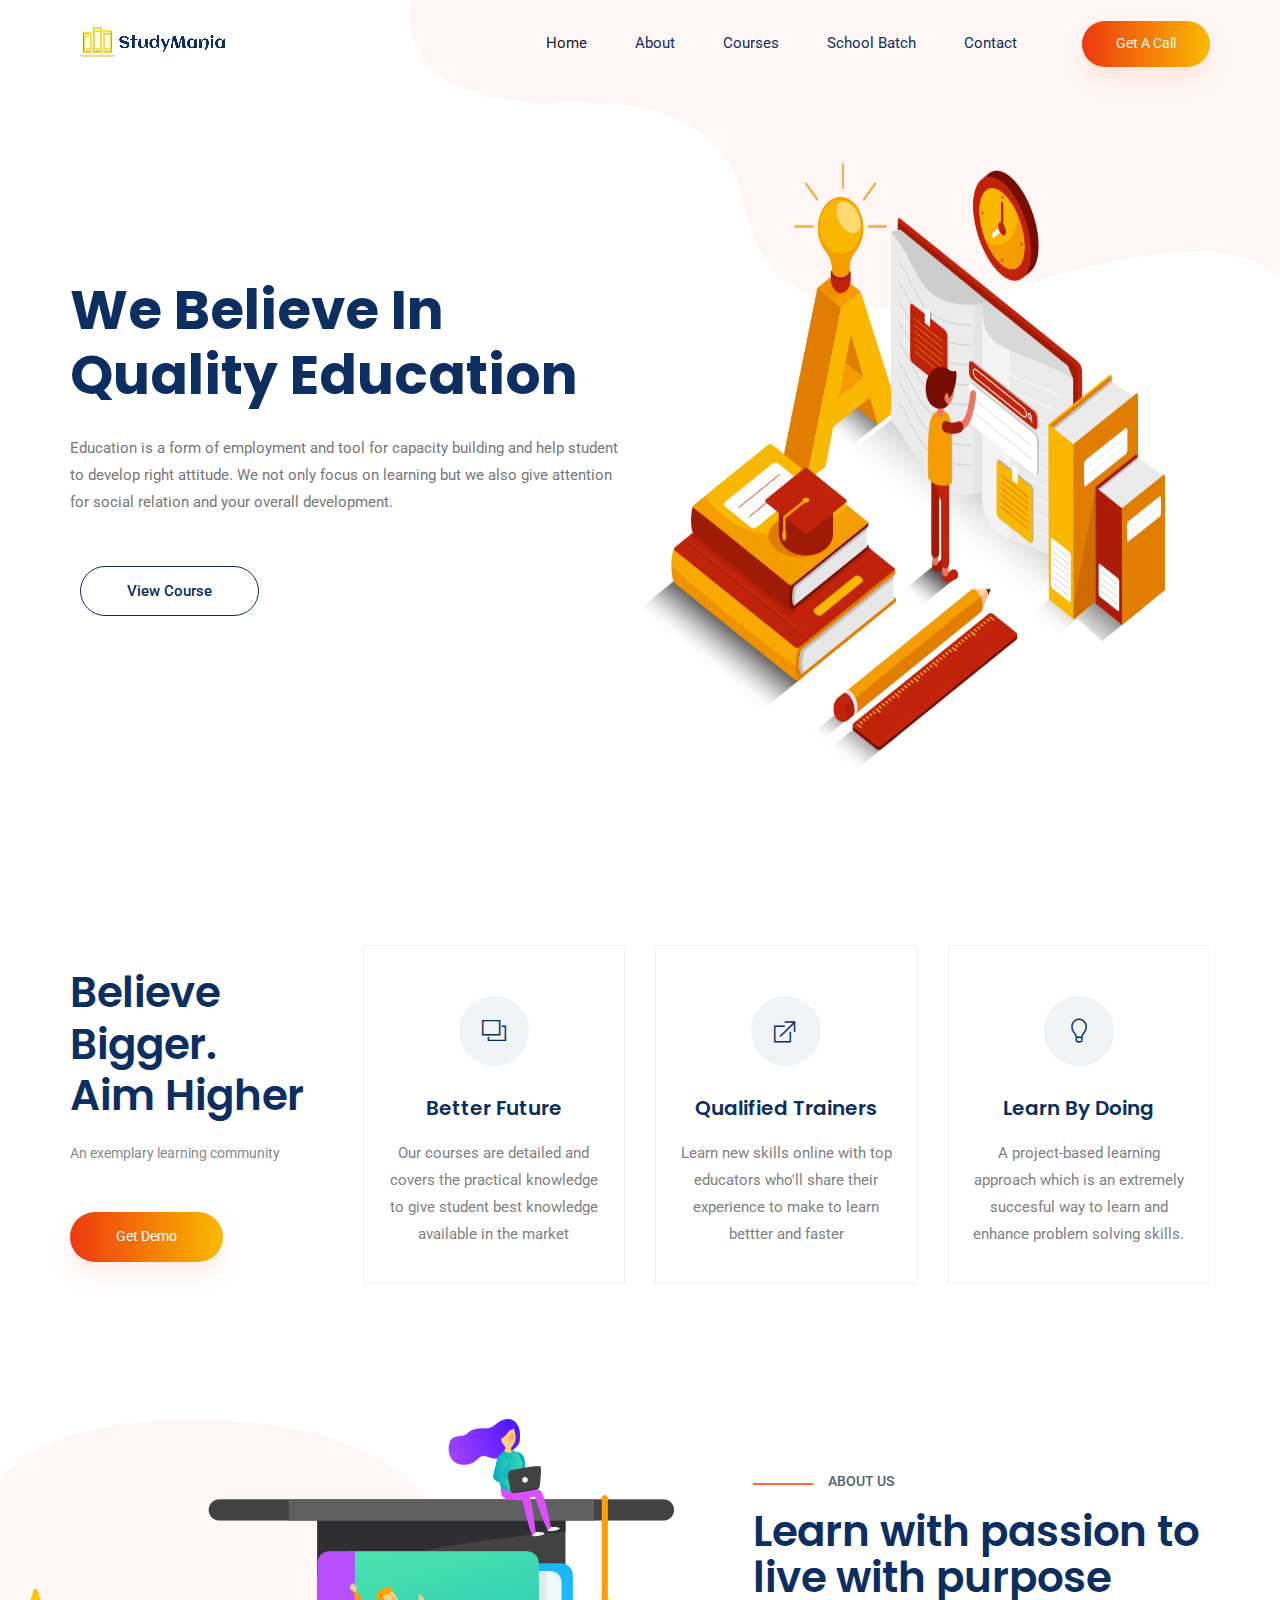
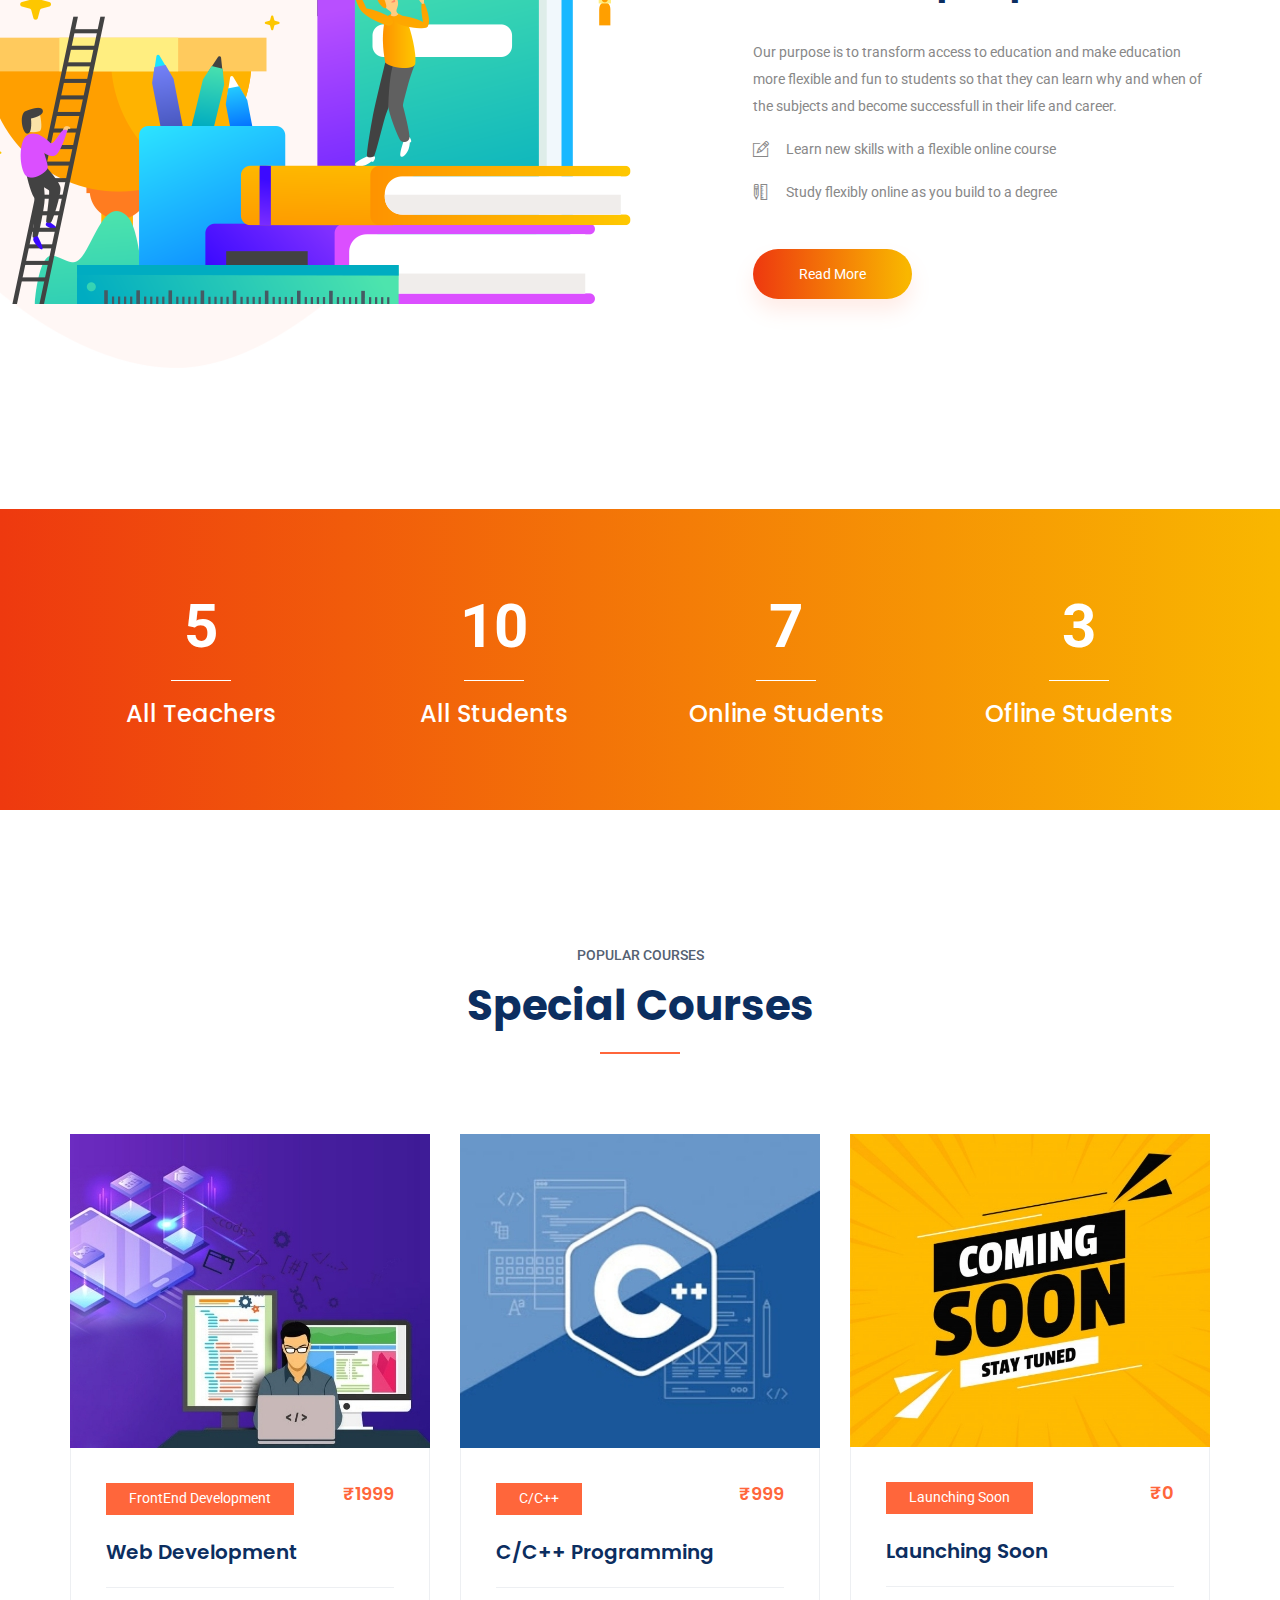
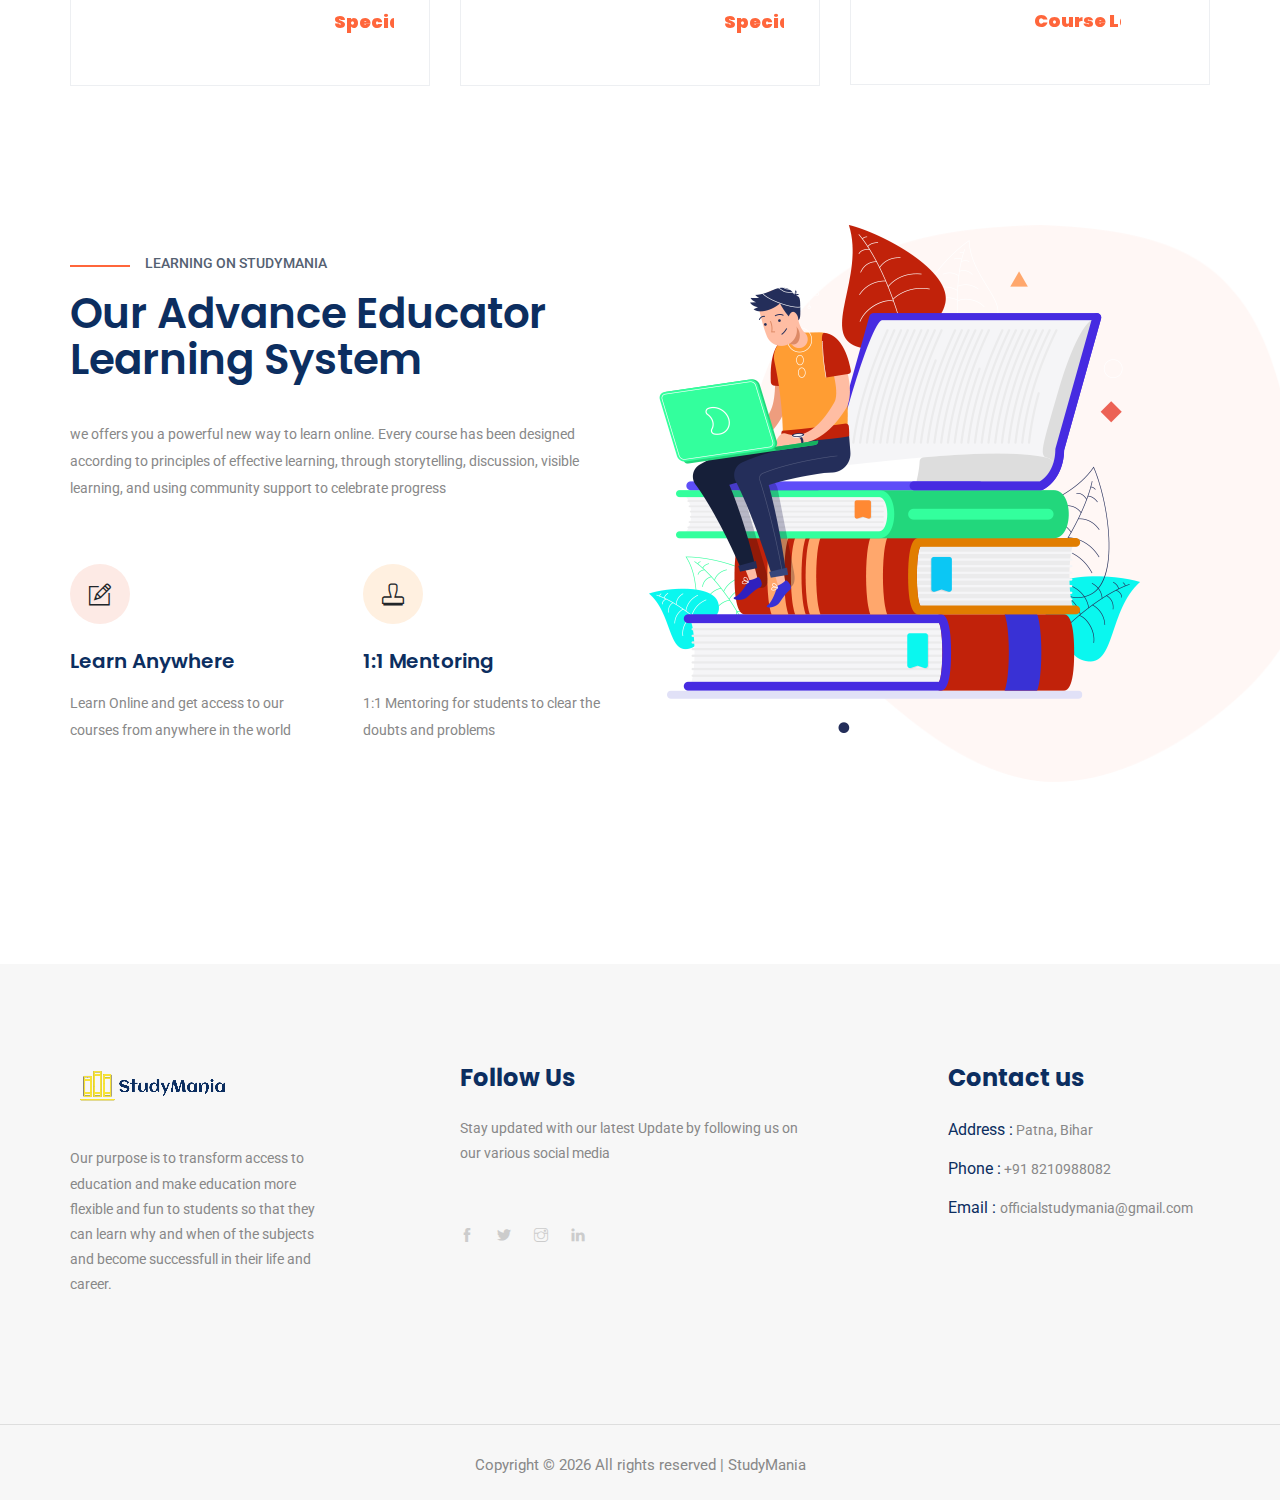
<file: public/index.html>
<!DOCTYPE html>
<html lang="en">
  <head>
    <!-- Required meta tags -->
    <meta charset="utf-8" />
    <meta
      name="viewport"
      content="width=device-width, initial-scale=1, shrink-to-fit=no"
    />
    <title>Study Mania</title>
    <link rel="icon" href="img/icon/logo.png" />
    <!-- Bootstrap CSS -->
    <link rel="stylesheet" href="css/bootstrap.min.css" />
    <!-- animate CSS -->
    <link rel="stylesheet" href="css/animate.css" />
    <!-- owl carousel CSS -->
    <link rel="stylesheet" href="css/owl.carousel.min.css" />
    <!-- themify CSS -->
    <link rel="stylesheet" href="css/themify-icons.css" />
    <!-- flaticon CSS -->
    <link rel="stylesheet" href="css/flaticon.css" />
    <!-- font awesome CSS -->
    <link rel="stylesheet" href="css/magnific-popup.css" />
    <!-- swiper CSS -->
    <link rel="stylesheet" href="css/slick.css" />
    <!-- style CSS -->
    <link rel="stylesheet" href="css/style.css" />
  </head>

  <body>
    <!--::header part start::-->
    <header class="main_menu home_menu">
      <div class="container">
        <div class="row align-items-center">
          <div class="col-lg-12">
            <nav class="navbar navbar-expand-lg navbar-light">
              <a class="navbar-brand logo_2" href="index.html">
                <img src="img/logo-2.png" alt="logo" />
              </a>
              <button
                class="navbar-toggler"
                type="button"
                data-toggle="collapse"
                data-target="#navbarSupportedContent"
                aria-controls="navbarSupportedContent"
                aria-expanded="false"
                aria-label="Toggle navigation"
              >
                <span class="navbar-toggler-icon"></span>
              </button>

              <div
                class="collapse navbar-collapse main-menu-item justify-content-end"
                id="navbarSupportedContent"
              >
                <ul class="navbar-nav align-items-center">
                  <li class="nav-item active">
                    <a class="nav-link" href="index.html">Home</a>
                  </li>
                  <li class="nav-item">
                    <a class="nav-link" href="about.html">About</a>
                  </li>
                  <li class="nav-item">
                    <a class="nav-link" href="course.html">Courses</a>
                  </li>
                  <li class="nav-item">
                    <a class="nav-link" href="schoolbatch.html">School Batch</a>
                  </li>
                  <li class="nav-item">
                    <a class="nav-link" href="contact.html">Contact</a>
                  </li>
                  <li class="d-none d-lg-block">
                    <a class="btn_1" href="https://forms.gle/tnQMMkZonDQs2A7k8"
                      >Get A Call</a
                    >
                  </li>
                </ul>
              </div>
            </nav>
          </div>
        </div>
      </div>
    </header>
    <!-- Header part end-->

    <!-- banner part start-->
    <section class="banner_part">
      <div class="container">
        <div class="row align-items-center">
          <div class="col-lg-6 col-xl-6">
            <div class="banner_text">
              <div class="banner_text_iner">
                <h5></h5>
                <h1>We Believe In Quality Education</h1>
                <p>
                  Education is a form of employment and tool for capacity
                  building and help student to develop right attitude. We not
                  only focus on learning but we also give attention for social
                  relation and your overall development.
                </p>
                <a href="course.html" class="btn_2">View Course </a>
                <!-- <a href="#" class="btn_2">Get Started </a> -->
              </div>
            </div>
          </div>
        </div>
      </div>
    </section>
    <!-- banner part start-->

    <!-- feature_part start-->
    <section class="feature_part">
      <div class="container">
        <div class="row">
          <div class="col-sm-6 col-xl-3 align-self-center">
            <div class="single_feature_text">
              <h2>
                Believe Bigger.<br />
                Aim Higher
              </h2>
              <p>An exemplary learning community</p>
              <a href="https://forms.gle/QYMREreYqdjzC3zu7" class="btn_1"
                >Get Demo</a
              >
            </div>
          </div>
          <div class="col-sm-6 col-xl-3">
            <div class="single_feature">
              <div class="single_feature_part">
                <span class="single_feature_icon"
                  ><i class="ti-layers"></i
                ></span>
                <h4>Better Future</h4>
                <p>
                  Our courses are detailed and covers the practical knowledge to
                  give student best knowledge available in the market
                </p>
              </div>
            </div>
          </div>
          <div class="col-sm-6 col-xl-3">
            <div class="single_feature">
              <div class="single_feature_part">
                <span class="single_feature_icon"
                  ><i class="ti-new-window"></i
                ></span>
                <h4>Qualified Trainers</h4>
                <p>
                  Learn new skills online with top educators who'll share their
                  experience to make to learn bettter and faster
                </p>
              </div>
            </div>
          </div>
          <div class="col-sm-6 col-xl-3">
            <div class="single_feature">
              <div class="single_feature_part single_feature_part_2">
                <span class="single_service_icon style_icon"
                  ><i class="ti-light-bulb"></i
                ></span>
                <h4>Learn By Doing</h4>
                <p>
                  A project-based learning approach which is an extremely
                  succesful way to learn and enhance problem solving skills.
                </p>
              </div>
            </div>
          </div>
        </div>
      </div>
    </section>
    <!-- upcoming_event part start-->

    <!-- learning part start-->
    <section class="learning_part">
      <div class="container">
        <div class="row align-items-sm-center align-items-lg-stretch">
          <div class="col-md-7 col-lg-7">
            <div class="learning_img">
              <img src="img/learning_img.png" alt="" />
            </div>
          </div>
          <div class="col-md-5 col-lg-5">
            <div class="learning_member_text">
              <h5>About us</h5>
              <h2>Learn with passion to live with purpose</h2>
              <p>
                Our purpose is to transform access to education and make
                education more flexible and fun to students so that they can
                learn why and when of the subjects and become successfull in
                their life and career.
              </p>
              <ul>
                <li>
                  <span class="ti-pencil-alt"></span>Learn new skills with a
                  flexible online course
                </li>
                <li>
                  <span class="ti-ruler-pencil"></span>
                  Study flexibly online as you build to a degree
                </li>
              </ul>
              <a href="about.html" class="btn_1">Read More</a>
            </div>
          </div>
        </div>
      </div>
    </section>
    <!-- learning part end-->

    <!-- member_counter counter start -->
    <section class="member_counter">
      <div class="container">
        <div class="row">
          <div class="col-lg-3 col-sm-6">
            <div class="single_member_counter">
              <span class="counter">5</span>
              <h4>All Teachers</h4>
            </div>
          </div>
          <div class="col-lg-3 col-sm-6">
            <div class="single_member_counter">
              <span class="counter">10</span>
              <h4>All Students</h4>
            </div>
          </div>
          <div class="col-lg-3 col-sm-6">
            <div class="single_member_counter">
              <span class="counter">7</span>
              <h4>Online Students</h4>
            </div>
          </div>
          <div class="col-lg-3 col-sm-6">
            <div class="single_member_counter">
              <span class="counter">3</span>
              <h4>Ofline Students</h4>
            </div>
          </div>
        </div>
      </div>
    </section>
    <!-- member_counter counter end -->

    <!--::review_part start::-->
    <section class="special_cource padding_top">
      <div class="container">
        <div class="row justify-content-center">
          <div class="col-xl-5">
            <div class="section_tittle text-center">
              <p>popular courses</p>
              <h2>Special Courses</h2>
            </div>
          </div>
        </div>
        <div class="row">
          <div class="col-sm-6 col-lg-4">
            <div class="single_special_cource">
              <img src="img/2.jpeg" class="special_img" alt="" />
              <div class="special_cource_text">
                <a href="course-details.html" class="btn_4"
                  >FrontEnd Development</a
                >
                <h4>₹1999</h4>
                <a href="course-details.html"><h3>Web Development</h3></a>

                <div class="author_info">
                  <h4 class="btn-4">
                    <b
                      ><marquee
                        >Special 30% discount for first 100 students</marquee
                      ></b
                    >
                  </h4>
                </div>
              </div>
            </div>
          </div>
          <div class="col-sm-6 col-lg-4">
            <div class="single_special_cource">
              <img src="img/1.jpeg" class="special_img" alt="" />
              <div class="special_cource_text">
                <a href="course-detailsc++.html" class="btn_4">C/C++</a>
                <h4>₹999</h4>
                <a href="course-detailsc++.html"> <h3>C/C++ Programming</h3></a>
                <div class="author_info">
                  <h4 class="btn-4">
                    <b
                      ><marquee
                        >Special 10% discount for first 100 students</marquee
                      ></b
                    >
                  </h4>
                </div>
              </div>
            </div>
          </div>
          <div class="col-sm-6 col-lg-4">
            <div class="single_special_cource">
              <img src="img/3.jpeg" class="special_img" alt="" />
              <div class="special_cource_text">
                <a href="#" class="btn_4">Launching Soon</a>
                <h4>₹0</h4>
                <a href="#">
                  <h3>Launching Soon</h3>
                </a>

                <div class="author_info">
                  <h4 class="btn-4">
                    <b><marquee>Course Launching Soon</marquee></b>
                  </h4>
                </div>
              </div>
            </div>
          </div>
        </div>
      </div>
    </section>
    <!--::blog_part end::-->

    <!-- learning part start-->
    <section class="advance_feature learning_part">
      <div class="container">
        <div class="row align-items-sm-center align-items-xl-stretch">
          <div class="col-md-6 col-lg-6">
            <div class="learning_member_text">
              <h5>Learning on StudyMania</h5>
              <h2>Our Advance Educator Learning System</h2>
              <p>
                we offers you a powerful new way to learn online. Every course
                has been designed according to principles of effective learning,
                through storytelling, discussion, visible learning, and using
                community support to celebrate progress
              </p>
              <div class="row">
                <div class="col-sm-6 col-md-12 col-lg-6">
                  <div class="learning_member_text_iner">
                    <span class="ti-pencil-alt"></span>
                    <h4>Learn Anywhere</h4>
                    <p>
                      Learn Online and get access to our courses from anywhere
                      in the world
                    </p>
                  </div>
                </div>
                <div class="col-sm-6 col-md-12 col-lg-6">
                  <div class="learning_member_text_iner">
                    <span class="ti-stamp"></span>
                    <h4>1:1 Mentoring</h4>
                    <p>
                      1:1 Mentoring for students to clear the doubts and
                      problems
                    </p>
                  </div>
                </div>
              </div>
            </div>
          </div>
          <div class="col-lg-6 col-md-6">
            <div class="learning_img">
              <img src="img/advance_feature_img.png" alt="" />
            </div>
          </div>
        </div>
      </div>
    </section>
    <!-- learning part end-->

    <!--::review_part start::-->
    <!-- <section class="testimonial_part">
      <div class="container-fluid">
        <div class="row justify-content-center">
          <div class="col-xl-5">
            <div class="section_tittle text-center">
              <p>tesimonials</p>
              <h2>Happy Students</h2>
            </div>
          </div>
        </div>
        <div class="row">
          <div class="col-lg-12">
            <div class="textimonial_iner owl-carousel">
              <div class="testimonial_slider">
                <div class="row">
                  <div class="col-lg-8 col-xl-4 col-sm-8 align-self-center">
                    <div class="testimonial_slider_text">
                      <p>
                        Behold place was a multiply creeping creature his domin
                        to thiren open void hath herb divided divide creepeth
                        living shall i call beginning third sea itself set
                      </p>
                      <h4>Michel Hashale</h4>
                      <h5>Sr. Web designer</h5>
                    </div>
                  </div>
                  <div class="col-lg-4 col-xl-2 col-sm-4">
                    <div class="testimonial_slider_img">
                      <img src="img/testimonial_img_1.png" alt="#" />
                    </div>
                  </div>
                  <div class="col-xl-4 d-none d-xl-block">
                    <div class="testimonial_slider_text">
                      <p>
                        Behold place was a multiply creeping creature his domin
                        to thiren open void hath herb divided divide creepeth
                        living shall i call beginning third sea itself set
                      </p>
                      <h4>Michel Hashale</h4>
                      <h5>Sr. Web designer</h5>
                    </div>
                  </div>
                  <div class="col-xl-2 d-none d-xl-block">
                    <div class="testimonial_slider_img">
                      <img src="img/testimonial_img_1.png" alt="#" />
                    </div>
                  </div>
                </div>
              </div>
              <div class="testimonial_slider">
                <div class="row">
                  <div class="col-lg-8 col-xl-4 col-sm-8 align-self-center">
                    <div class="testimonial_slider_text">
                      <p>
                        Behold place was a multiply creeping creature his domin
                        to thiren open void hath herb divided divide creepeth
                        living shall i call beginning third sea itself set
                      </p>
                      <h4>Michel Hashale</h4>
                      <h5>Sr. Web designer</h5>
                    </div>
                  </div>
                  <div class="col-lg-4 col-xl-2 col-sm-4">
                    <div class="testimonial_slider_img">
                      <img src="img/testimonial_img_2.png" alt="#" />
                    </div>
                  </div>
                  <div class="col-xl-4 d-none d-xl-block">
                    <div class="testimonial_slider_text">
                      <p>
                        It is really good..Trainer starts from zero(No need of
                        of any basic)..Feeling satisfy after joining
                        it..Response of trainer of any question get
                        earlier..which make me satisfied and happy..after
                        attending lecture no stress remains on mind and suggest
                        You all to join and keep growing.
                      </p>
                      <h4>Michel Hashale</h4>
                      <h5>Sr. Web designer</h5>
                    </div>
                  </div>
                  <div class="col-xl-2 d-none d-xl-block">
                    <div class="testimonial_slider_img">
                      <img src="img/testimonial_img_1.png" alt="#" />
                    </div>
                  </div>
                </div>
              </div>
              <div class="testimonial_slider">
                <div class="row">
                  <div class="col-lg-8 col-xl-4 col-sm-8 align-self-center">
                    <div class="testimonial_slider_text">
                      <p>
                        Overall a very informative training session. Course
                        content got well covered and also demonstrated the
                        concept very well. Thanks for such an informative and
                        concept-clearing training session.
                      </p>
                      <h4>Michel Hashale</h4>
                      <h5>Sr. Web designer</h5>
                    </div>
                  </div>
                  <div class="col-lg-4 col-xl-2 col-sm-4">
                    <div class="testimonial_slider_img">
                      <img src="img/testimonial_img_3.png" alt="#" />
                    </div>
                  </div>
                  <div class="col-xl-4 d-none d-xl-block">
                    <div class="testimonial_slider_text">
                      <p>
                        This is a great institute as I can get a lot of
                        practical experience which helped me in learning all the
                        concepts thoroughly. I even had a very good exposure as
                        the trainer used to take all the real-time examples to
                        train.
                      </p>
                      <h4>Michel Hashale</h4>
                      <h5>Sr. Web designer</h5>
                    </div>
                  </div>
                  <div class="col-xl-2 d-none d-xl-block">
                    <div class="testimonial_slider_img">
                      <img src="img/testimonial_img_1.png" alt="#" />
                    </div>
                  </div>
                </div>
              </div>
            </div>
          </div>
        </div>
      </div>
    </section> -->
    <br />
    <br />
    <!--::blog_part end::-->

    <!--::blog_part start::-->
    <!-- <section class="blog_part section_padding">
      <div class="container">
        <div class="row justify-content-center">
          <div class="col-xl-5">
            <div class="section_tittle text-center">
              <p>Our Blog</p>
              <h2>Students Blog</h2>
            </div>
          </div>
        </div>
        <div class="row">
          <div class="col-sm-6 col-lg-4 col-xl-4">
            <div class="single-home-blog">
              <div class="card">
                <img
                  src="img/blog/blog_1.png"
                  class="card-img-top"
                  alt="blog"
                />
                <div class="card-body">
                  <a href="#" class="btn_4">Design</a>
                  <a href="blog.html">
                    <h5 class="card-title">Dry beginning sea over tree</h5>
                  </a>
                  <p>
                    Which whose darkness saying were life unto fish wherein all
                    fish of together called
                  </p>
                  <ul>
                    <li><span class="ti-comments"></span>2 Comments</li>
                    <li><span class="ti-heart"></span>2k Like</li>
                  </ul>
                </div>
              </div>
            </div>
          </div>
          <div class="col-sm-6 col-lg-4 col-xl-4">
            <div class="single-home-blog">
              <div class="card">
                <img
                  src="img/blog/blog_2.png"
                  class="card-img-top"
                  alt="blog"
                />
                <div class="card-body">
                  <a href="#" class="btn_4">Developing</a>
                  <a href="blog.html">
                    <h5 class="card-title">All beginning air two likeness</h5>
                  </a>
                  <p>
                    Which whose darkness saying were life unto fish wherein all
                    fish of together called
                  </p>
                  <ul>
                    <li><span class="ti-comments"></span>2 Comments</li>
                    <li><span class="ti-heart"></span>2k Like</li>
                  </ul>
                </div>
              </div>
            </div>
          </div>
          <div class="col-sm-6 col-lg-4 col-xl-4">
            <div class="single-home-blog">
              <div class="card">
                <img
                  src="img/blog/blog_3.png"
                  class="card-img-top"
                  alt="blog"
                />
                <div class="card-body">
                  <a href="#" class="btn_4">Design</a>
                  <a href="blog.html">
                    <h5 class="card-title">Form day seasons sea hand</h5>
                  </a>
                  <p>
                    Which whose darkness saying were life unto fish wherein all
                    fish of together called
                  </p>
                  <ul>
                    <li><span class="ti-comments"></span>2 Comments</li>
                    <li><span class="ti-heart"></span>2k Like</li>
                  </ul>
                </div>
              </div>
            </div>
          </div>
        </div>
      </div>
    </section> -->
    <!--::blog_part end::-->

    <!-- footer part start-->
    <footer class="footer-area">
      <div class="container">
        <div class="row justify-content-between">
          <div class="col-sm-6 col-md-4 col-xl-3">
            <div class="single-footer-widget footer_1">
              <a href="index.html"> <img src="img/logo-2.png" alt="" /> </a>
              <p>
                Our purpose is to transform access to education and make
                education more flexible and fun to students so that they can
                learn why and when of the subjects and become successfull in
                their life and career.
              </p>
              <!-- <p></p> -->
            </div>
          </div>
          <div class="col-sm-6 col-md-4 col-xl-4">
            <div class="single-footer-widget footer_2">
              <h4>Follow Us</h4>
              <p>
                Stay updated with our latest Update by following us on our
                various social media
              </p>

              <div class="social_icon">
                <h4 style="font-size: 50px">
                  <a href=""> <i class="ti-facebook"></i> </a>
                  <a href="#"> <i class="ti-twitter-alt"></i> </a>
                  <a href="https://www.instagram.com/thestudymania/">
                    <i class="ti-instagram"></i>
                  </a>
                  <a href="#"> <i class="ti-linkedin"></i> </a>
                </h4>
              </div>
            </div>
          </div>
          <div class="col-xl-3 col-sm-6 col-md-4">
            <div class="single-footer-widget footer_2">
              <h4>Contact us</h4>
              <div class="contact_info">
                <p><span> Address :</span> Patna, Bihar</p>
                <p><span> Phone :</span> +91 8210988082</p>
                <p><span> Email : </span>officialstudymania@gmail.com</p>
              </div>
            </div>
          </div>
        </div>
      </div>
      <div class="container-fluid">
        <div class="row">
          <div class="col-lg-12">
            <div class="copyright_part_text text-center">
              <div class="row">
                <div class="col-lg-12">
                  <p class="footer-text m-0">
                    Copyright &copy;
                    <script>
                      document.write(new Date().getFullYear());
                    </script>
                    All rights reserved | StudyMania
                  </p>
                </div>
              </div>
            </div>
          </div>
        </div>
      </div>
    </footer>
    <!-- footer part end-->

    <!-- jquery plugins here-->
    <!-- jquery -->
    <script src="js/jquery-1.12.1.min.js"></script>
    <!-- popper js -->
    <script src="js/popper.min.js"></script>
    <!-- bootstrap js -->
    <script src="js/bootstrap.min.js"></script>
    <!-- easing js -->
    <script src="js/jquery.magnific-popup.js"></script>
    <!-- swiper js -->
    <script src="js/swiper.min.js"></script>
    <!-- swiper js -->
    <script src="js/masonry.pkgd.js"></script>
    <!-- particles js -->
    <script src="js/owl.carousel.min.js"></script>
    <script src="js/jquery.nice-select.min.js"></script>
    <!-- swiper js -->
    <script src="js/slick.min.js"></script>
    <script src="js/jquery.counterup.min.js"></script>
    <script src="js/waypoints.min.js"></script>
    <!-- custom js -->
    <script src="js/custom.js"></script>
  </body>
</html>
</file>
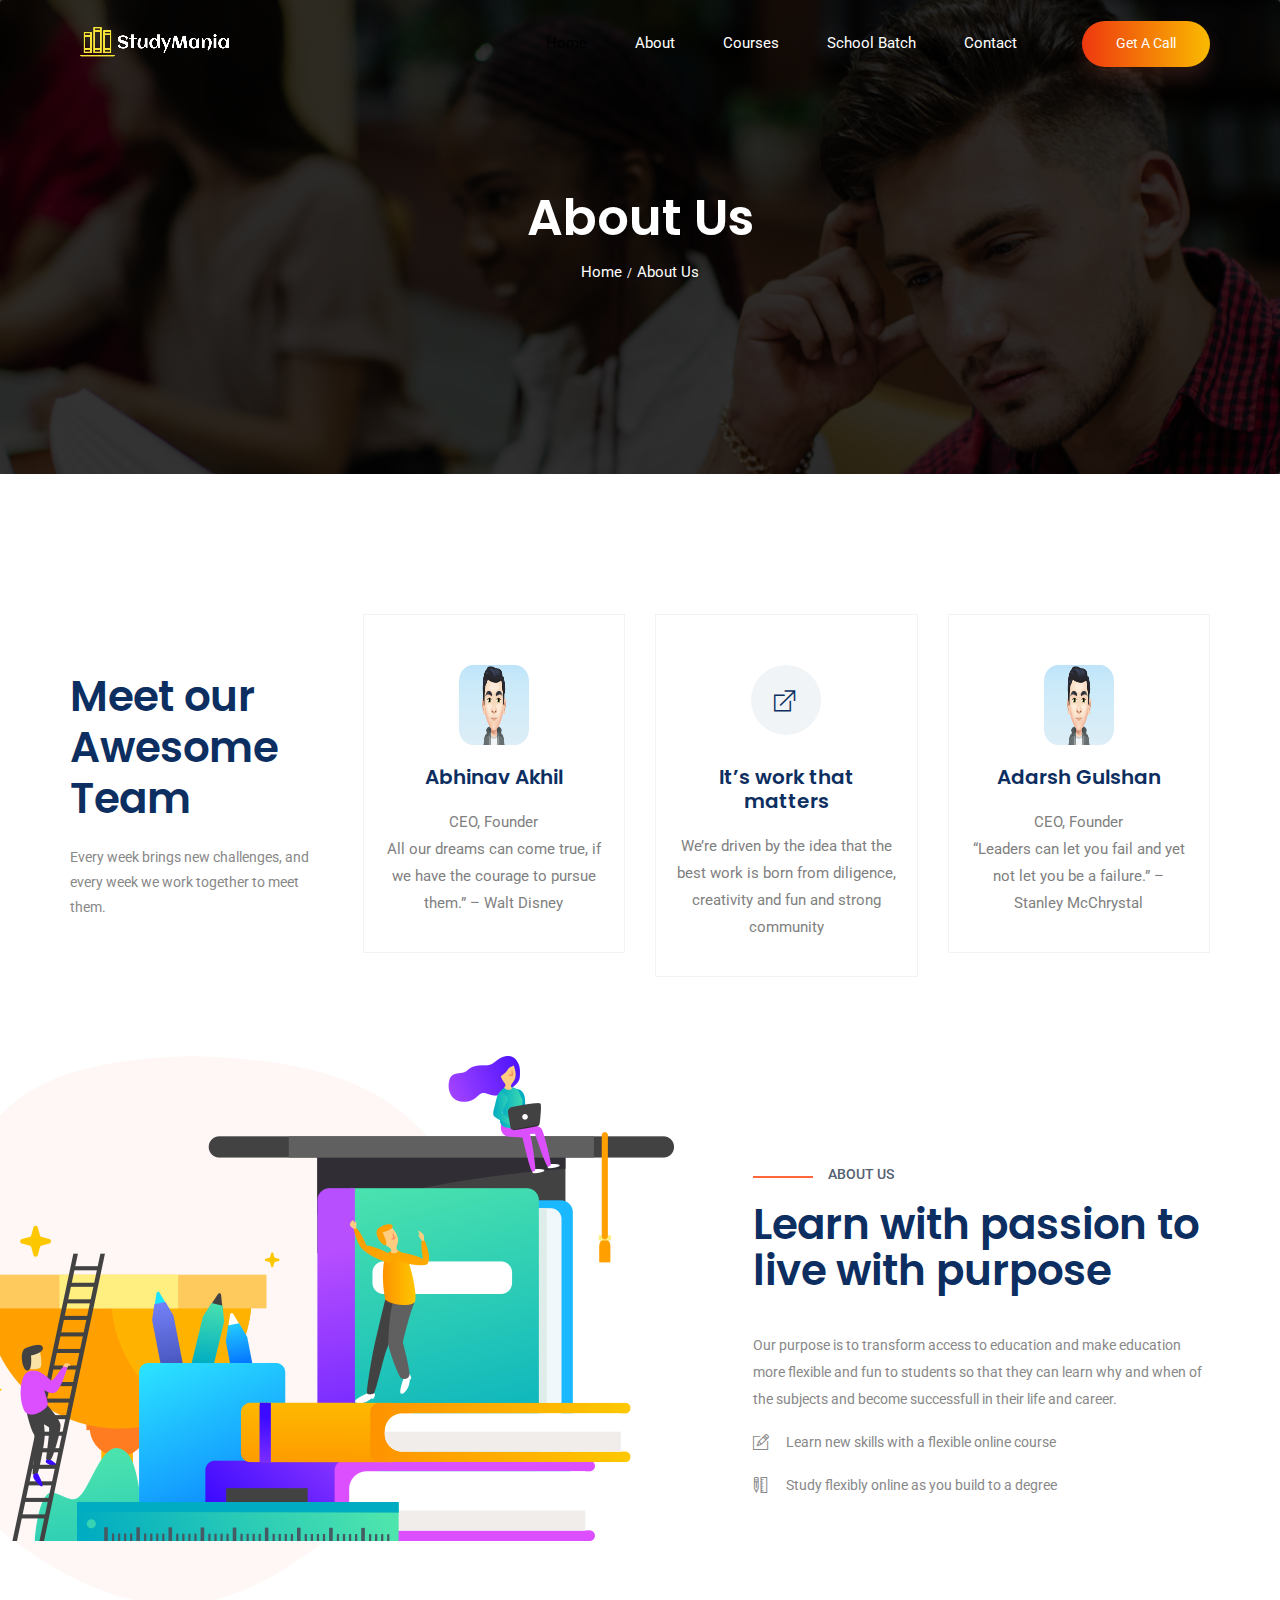
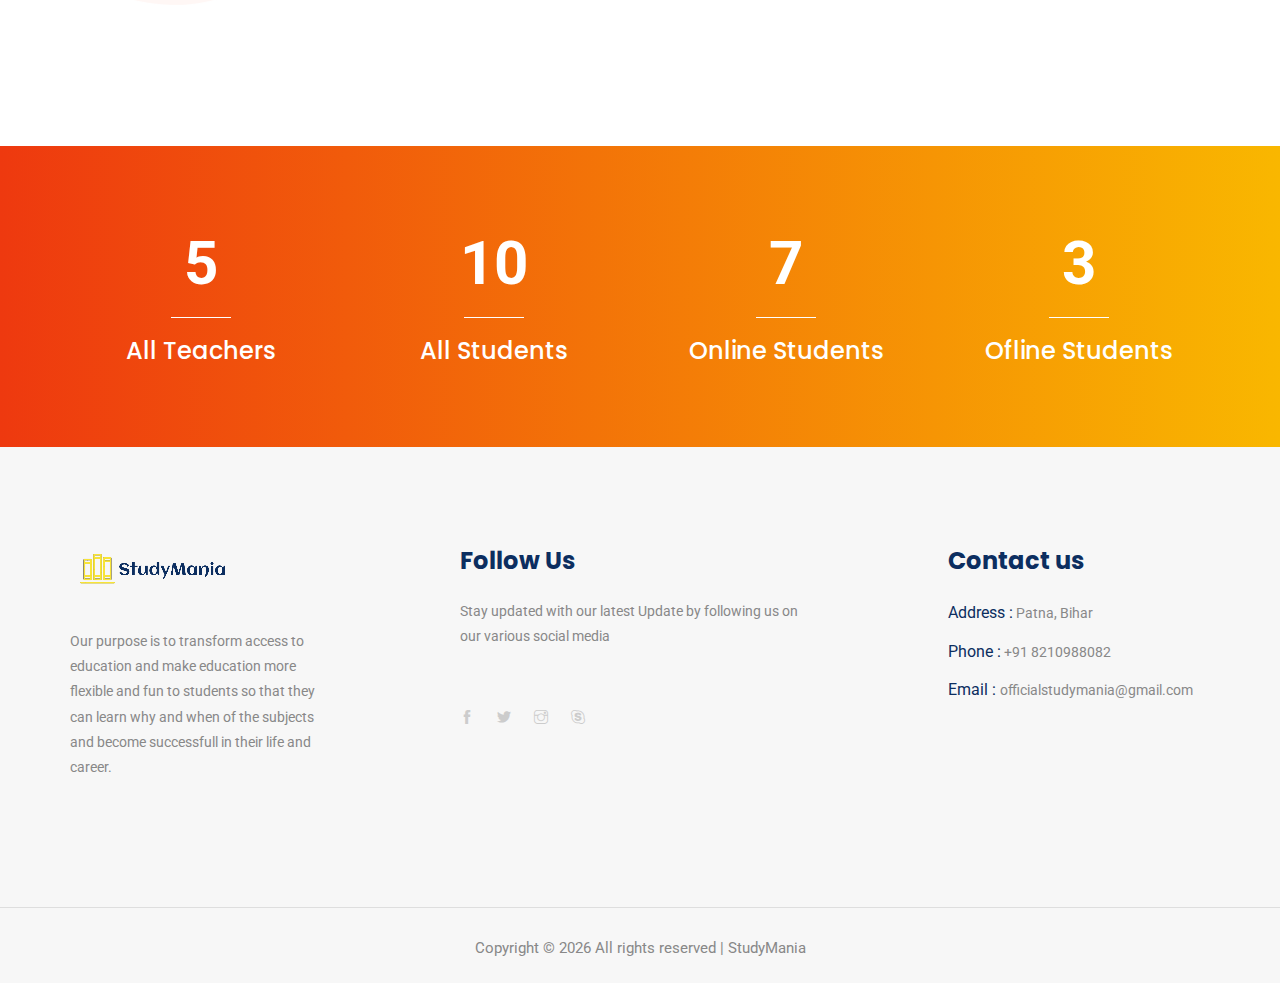
<file: public/about.html>
<!DOCTYPE html>
<html lang="en">
  <head>
    <!-- Required meta tags -->
    <meta charset="utf-8" />
    <meta
      name="viewport"
      content="width=device-width, initial-scale=1, shrink-to-fit=no"
    />
    <title>Study Mania</title>
    <link rel="icon" href="img/icon/logo.png" />
    <!-- Bootstrap CSS -->
    <link rel="stylesheet" href="css/bootstrap.min.css" />
    <!-- animate CSS -->
    <link rel="stylesheet" href="css/animate.css" />
    <!-- owl carousel CSS -->
    <link rel="stylesheet" href="css/owl.carousel.min.css" />
    <!-- themify CSS -->
    <link rel="stylesheet" href="css/themify-icons.css" />
    <!-- flaticon CSS -->
    <link rel="stylesheet" href="css/flaticon.css" />
    <!-- font awesome CSS -->
    <link rel="stylesheet" href="css/magnific-popup.css" />
    <!-- swiper CSS -->
    <link rel="stylesheet" href="css/slick.css" />
    <!-- style CSS -->
    <link rel="stylesheet" href="css/style.css" />
  </head>

  <body>
    <!--::header part start::-->
    <header class="main_menu single_page_menu">
      <div class="container">
        <div class="row align-items-center">
          <div class="col-lg-12">
            <nav class="navbar navbar-expand-lg navbar-light">
              <a class="navbar-brand logo_1" href="index.html">
                <img src="img/logo.png" alt="logo" />
              </a>
              <a class="navbar-brand logo_2" href="index.html">
                <img src="img/logo-2.png" alt="logo" />
              </a>
              <button
                class="navbar-toggler"
                type="button"
                data-toggle="collapse"
                data-target="#navbarSupportedContent"
                aria-controls="navbarSupportedContent"
                aria-expanded="false"
                aria-label="Toggle navigation"
              >
                <span class="navbar-toggler-icon"></span>
              </button>

              <div
                class="collapse navbar-collapse main-menu-item justify-content-end"
                id="navbarSupportedContent"
              >
                <ul class="navbar-nav align-items-center">
                  <li class="nav-item active">
                    <a class="nav-link" href="index.html">Home</a>
                  </li>
                  <li class="nav-item">
                    <a class="nav-link" href="about.html">About</a>
                  </li>
                  <li class="nav-item">
                    <a class="nav-link" href="course.html">Courses</a>
                  </li>
                  <li class="nav-item">
                    <a class="nav-link" href="schoolbatch.html">School Batch</a>
                  </li>
                  <li class="nav-item">
                    <a class="nav-link" href="contact.html">Contact</a>
                  </li>
                  <li class="d-none d-lg-block">
                    <a class="btn_1" href="https://forms.gle/tnQMMkZonDQs2A7k8"
                      >Get A Call</a
                    >
                  </li>
                </ul>
              </div>
            </nav>
          </div>
        </div>
      </div>
    </header>
    <!-- Header part end-->

    <!-- breadcrumb start-->
    <section class="breadcrumb breadcrumb_bg">
      <div class="container">
        <div class="row">
          <div class="col-lg-12">
            <div class="breadcrumb_iner text-center">
              <div class="breadcrumb_iner_item">
                <h2>About Us</h2>
                <p>Home<span>/</span>About Us</p>
              </div>
            </div>
          </div>
        </div>
      </div>
    </section>
    <!-- breadcrumb start-->

    <!-- feature_part start-->
    <section class="feature_part single_feature_padding">
      <div class="container">
        <div class="row">
          <div class="col-sm-6 col-xl-3 align-self-center">
            <div class="single_feature_text">
              <h2>
                Meet our<br />
                Awesome Team
              </h2>
              <p>
                Every week brings new challenges, and every week we work
                together to meet them.
              </p>
              <!-- <a href="#" class="btn_1">Read More</a> -->
            </div>
          </div>
          <div class="col-sm-6 col-xl-3">
            <div class="single_feature">
              <div class="single_feature_part">
                <span class="testimonial_slider_img"
                  ><img src="./img/icon1.png" class="team_image"
                /></span>
                <h4>Abhinav Akhil</h4>

                <p>CEO, Founder</p>
                <p>
                  All our dreams can come true, if we have the courage to pursue
                  them.” – Walt Disney
                </p>
              </div>
            </div>
          </div>
          <div class="col-sm-6 col-xl-3">
            <div class="single_feature">
              <div class="single_feature_part">
                <span class="single_feature_icon"
                  ><i class="ti-new-window"></i
                ></span>
                <h4>It’s work that matters</h4>
                <p>
                  We’re driven by the idea that the best work is born from
                  diligence, creativity and fun and strong community
                </p>
              </div>
            </div>
          </div>
          <div class="col-sm-6 col-xl-3">
            <div class="single_feature">
              <div class="single_feature_part single_feature_part_2">
                <span class="testimonial_slider_img"
                  ><img src="./img/icon1.png" class="team_image"
                /></span>
                <h4>Adarsh Gulshan</h4>
                <p>CEO, Founder</p>
                <p>
                  “Leaders can let you fail and yet not let you be a failure.” –
                  Stanley McChrystal
                </p>
              </div>
            </div>
          </div>
        </div>
      </div>
    </section>
    <!-- upcoming_event part start-->

    <!-- learning part start-->
    <section class="learning_part">
      <div class="container">
        <div class="row align-items-sm-center align-items-lg-stretch">
          <div class="col-md-7 col-lg-7">
            <div class="learning_img">
              <img src="img/learning_img.png" alt="" />
            </div>
          </div>
          <div class="col-md-5 col-lg-5">
            <div class="learning_member_text">
              <h5>About us</h5>
              <h2>Learn with passion to live with purpose</h2>
              <p>
                Our purpose is to transform access to education and make
                education more flexible and fun to students so that they can
                learn why and when of the subjects and become successfull in
                their life and career.
              </p>
              <ul>
                <li>
                  <span class="ti-pencil-alt"></span>Learn new skills with a
                  flexible online course
                </li>
                <li>
                  <span class="ti-ruler-pencil"></span>Study flexibly online as
                  you build to a degree
                </li>
              </ul>
              <!-- <a href="#" class="btn_1">Read More</a> -->
            </div>
          </div>
        </div>
      </div>
    </section>
    <!-- learning part end-->

    <!-- member_counter counter start -->
    <section class="member_counter">
      <div class="container">
        <div class="row">
          <div class="col-lg-3 col-sm-6">
            <div class="single_member_counter">
              <span class="counter">5</span>
              <h4>All Teachers</h4>
            </div>
          </div>
          <div class="col-lg-3 col-sm-6">
            <div class="single_member_counter">
              <span class="counter">10</span>
              <h4>All Students</h4>
            </div>
          </div>
          <div class="col-lg-3 col-sm-6">
            <div class="single_member_counter">
              <span class="counter">7</span>
              <h4>Online Students</h4>
            </div>
          </div>
          <div class="col-lg-3 col-sm-6">
            <div class="single_member_counter">
              <span class="counter">3</span>
              <h4>Ofline Students</h4>
            </div>
          </div>
        </div>
      </div>
    </section>
    <!-- member_counter counter end -->

    <!--::review_part start::-->
    <!-- <section class="testimonial_part section_padding">
      <div class="container-fluid">
        <div class="row justify-content-center">
          <div class="col-xl-5">
            <div class="section_tittle text-center">
              <p>tesimonials</p>
              <h2>Happy Students</h2>
            </div>
          </div>
        </div>
        <div class="row">
          <div class="col-lg-12">
            <div class="textimonial_iner owl-carousel">
              <div class="testimonial_slider">
                <div class="row">
                  <div class="col-lg-8 col-xl-4 col-sm-8 align-self-center">
                    <div class="testimonial_slider_text">
                      <p>
                        Behold place was a multiply creeping creature his domin
                        to thiren open void hath herb divided divide creepeth
                        living shall i call beginning third sea itself set
                      </p>
                      <h4>Michel Hashale</h4>
                      <h5>Sr. Web designer</h5>
                    </div>
                  </div>
                  <div class="col-lg-4 col-xl-2 col-sm-4">
                    <div class="testimonial_slider_img">
                      <img src="img/testimonial_img_1.png" alt="#" />
                    </div>
                  </div>
                  <div class="col-xl-4 d-none d-xl-block">
                    <div class="testimonial_slider_text">
                      <p>
                        Behold place was a multiply creeping creature his domin
                        to thiren open void hath herb divided divide creepeth
                        living shall i call beginning third sea itself set
                      </p>
                      <h4>Michel Hashale</h4>
                      <h5>Sr. Web designer</h5>
                    </div>
                  </div>
                  <div class="col-xl-2 d-none d-xl-block">
                    <div class="testimonial_slider_img">
                      <img src="img/testimonial_img_1.png" alt="#" />
                    </div>
                  </div>
                </div>
              </div>
              <div class="testimonial_slider">
                <div class="row">
                  <div class="col-lg-8 col-xl-4 col-sm-8 align-self-center">
                    <div class="testimonial_slider_text">
                      <p>
                        Behold place was a multiply creeping creature his domin
                        to thiren open void hath herb divided divide creepeth
                        living shall i call beginning third sea itself set
                      </p>
                      <h4>Michel Hashale</h4>
                      <h5>Sr. Web designer</h5>
                    </div>
                  </div>
                  <div class="col-lg-4 col-xl-2 col-sm-4">
                    <div class="testimonial_slider_img">
                      <img src="img/testimonial_img_1.png" alt="#" />
                    </div>
                  </div>
                  <div class="col-xl-4 d-none d-xl-block">
                    <div class="testimonial_slider_text">
                      <p>
                        Behold place was a multiply creeping creature his domin
                        to thiren open void hath herb divided divide creepeth
                        living shall i call beginning third sea itself set
                      </p>
                      <h4>Michel Hashale</h4>
                      <h5>Sr. Web designer</h5>
                    </div>
                  </div>
                  <div class="col-xl-2 d-none d-xl-block">
                    <div class="testimonial_slider_img">
                      <img src="img/testimonial_img_1.png" alt="#" />
                    </div>
                  </div>
                </div>
              </div>
              <div class="testimonial_slider">
                <div class="row">
                  <div class="col-lg-8 col-xl-4 col-sm-8 align-self-center">
                    <div class="testimonial_slider_text">
                      <p>
                        Behold place was a multiply creeping creature his domin
                        to thiren open void hath herb divided divide creepeth
                        living shall i call beginning third sea itself set
                      </p>
                      <h4>Michel Hashale</h4>
                      <h5>Sr. Web designer</h5>
                    </div>
                  </div>
                  <div class="col-lg-4 col-xl-2 col-sm-4">
                    <div class="testimonial_slider_img">
                      <img src="img/testimonial_img_1.png" alt="#" />
                    </div>
                  </div>
                  <div class="col-xl-4 d-none d-xl-block">
                    <div class="testimonial_slider_text">
                      <p>
                        Behold place was a multiply creeping creature his domin
                        to thiren open void hath herb divided divide creepeth
                        living shall i call beginning third sea itself set
                      </p>
                      <h4>Michel Hashale</h4>
                      <h5>Sr. Web designer</h5>
                    </div>
                  </div>
                  <div class="col-xl-2 d-none d-xl-block">
                    <div class="testimonial_slider_img">
                      <img src="img/testimonial_img_1.png" alt="#" />
                    </div>
                  </div>
                </div>
              </div>
            </div>
          </div>
        </div>
      </div>
    </section> -->
    <!--::blog_part end::-->

    <!-- <br />
    <br />
    <br />
    <br />
    <br />
    <br /> -->

    <!-- footer part start-->
    <footer class="footer-area">
      <div class="container">
        <div class="row justify-content-between">
          <div class="col-sm-6 col-md-4 col-xl-3">
            <div class="single-footer-widget footer_1">
              <a href="index.html"> <img src="img/logo-2.png" alt="" /> </a>
              <p>
                Our purpose is to transform access to education and make
                education more flexible and fun to students so that they can
                learn why and when of the subjects and become successfull in
                their life and career.
              </p>
              <!-- <p></p> -->
            </div>
          </div>
          <div class="col-sm-6 col-md-4 col-xl-4">
            <div class="single-footer-widget footer_2">
              <h4>Follow Us</h4>
              <p>
                Stay updated with our latest Update by following us on our
                various social media
              </p>

              <div class="social_icon">
                <h4 style="font-size: 50px">
                  <a href="#"> <i class="ti-facebook"></i> </a>
                  <a href="#"> <i class="ti-twitter-alt"></i> </a>
                  <a href="#"> <i class="ti-instagram"></i> </a>
                  <a href="#"> <i class="ti-skype"></i> </a>
                </h4>
              </div>
            </div>
          </div>
          <div class="col-xl-3 col-sm-6 col-md-4">
            <div class="single-footer-widget footer_2">
              <h4>Contact us</h4>
              <div class="contact_info">
                <p><span> Address :</span> Patna, Bihar</p>
                <p><span> Phone :</span> +91 8210988082</p>
                <p><span> Email : </span>officialstudymania@gmail.com</p>
              </div>
            </div>
          </div>
        </div>
      </div>
      <div class="container-fluid">
        <div class="row">
          <div class="col-lg-12">
            <div class="copyright_part_text text-center">
              <div class="row">
                <div class="col-lg-12">
                  <p class="footer-text m-0">
                    Copyright &copy;
                    <script>
                      document.write(new Date().getFullYear());
                    </script>
                    All rights reserved | StudyMania
                  </p>
                </div>
              </div>
            </div>
          </div>
        </div>
      </div>
    </footer>
    <!-- footer part end-->

    <!-- jquery plugins here-->
    <!-- jquery -->
    <script src="js/jquery-1.12.1.min.js"></script>
    <!-- popper js -->
    <script src="js/popper.min.js"></script>
    <!-- bootstrap js -->
    <script src="js/bootstrap.min.js"></script>
    <!-- easing js -->
    <script src="js/jquery.magnific-popup.js"></script>
    <!-- swiper js -->
    <script src="js/swiper.min.js"></script>
    <!-- swiper js -->
    <script src="js/masonry.pkgd.js"></script>
    <!-- particles js -->
    <script src="js/owl.carousel.min.js"></script>
    <script src="js/jquery.nice-select.min.js"></script>
    <!-- swiper js -->
    <script src="js/slick.min.js"></script>
    <script src="js/jquery.counterup.min.js"></script>
    <script src="js/waypoints.min.js"></script>
    <!-- custom js -->
    <script src="js/custom.js"></script>
  </body>
</html>
</file>
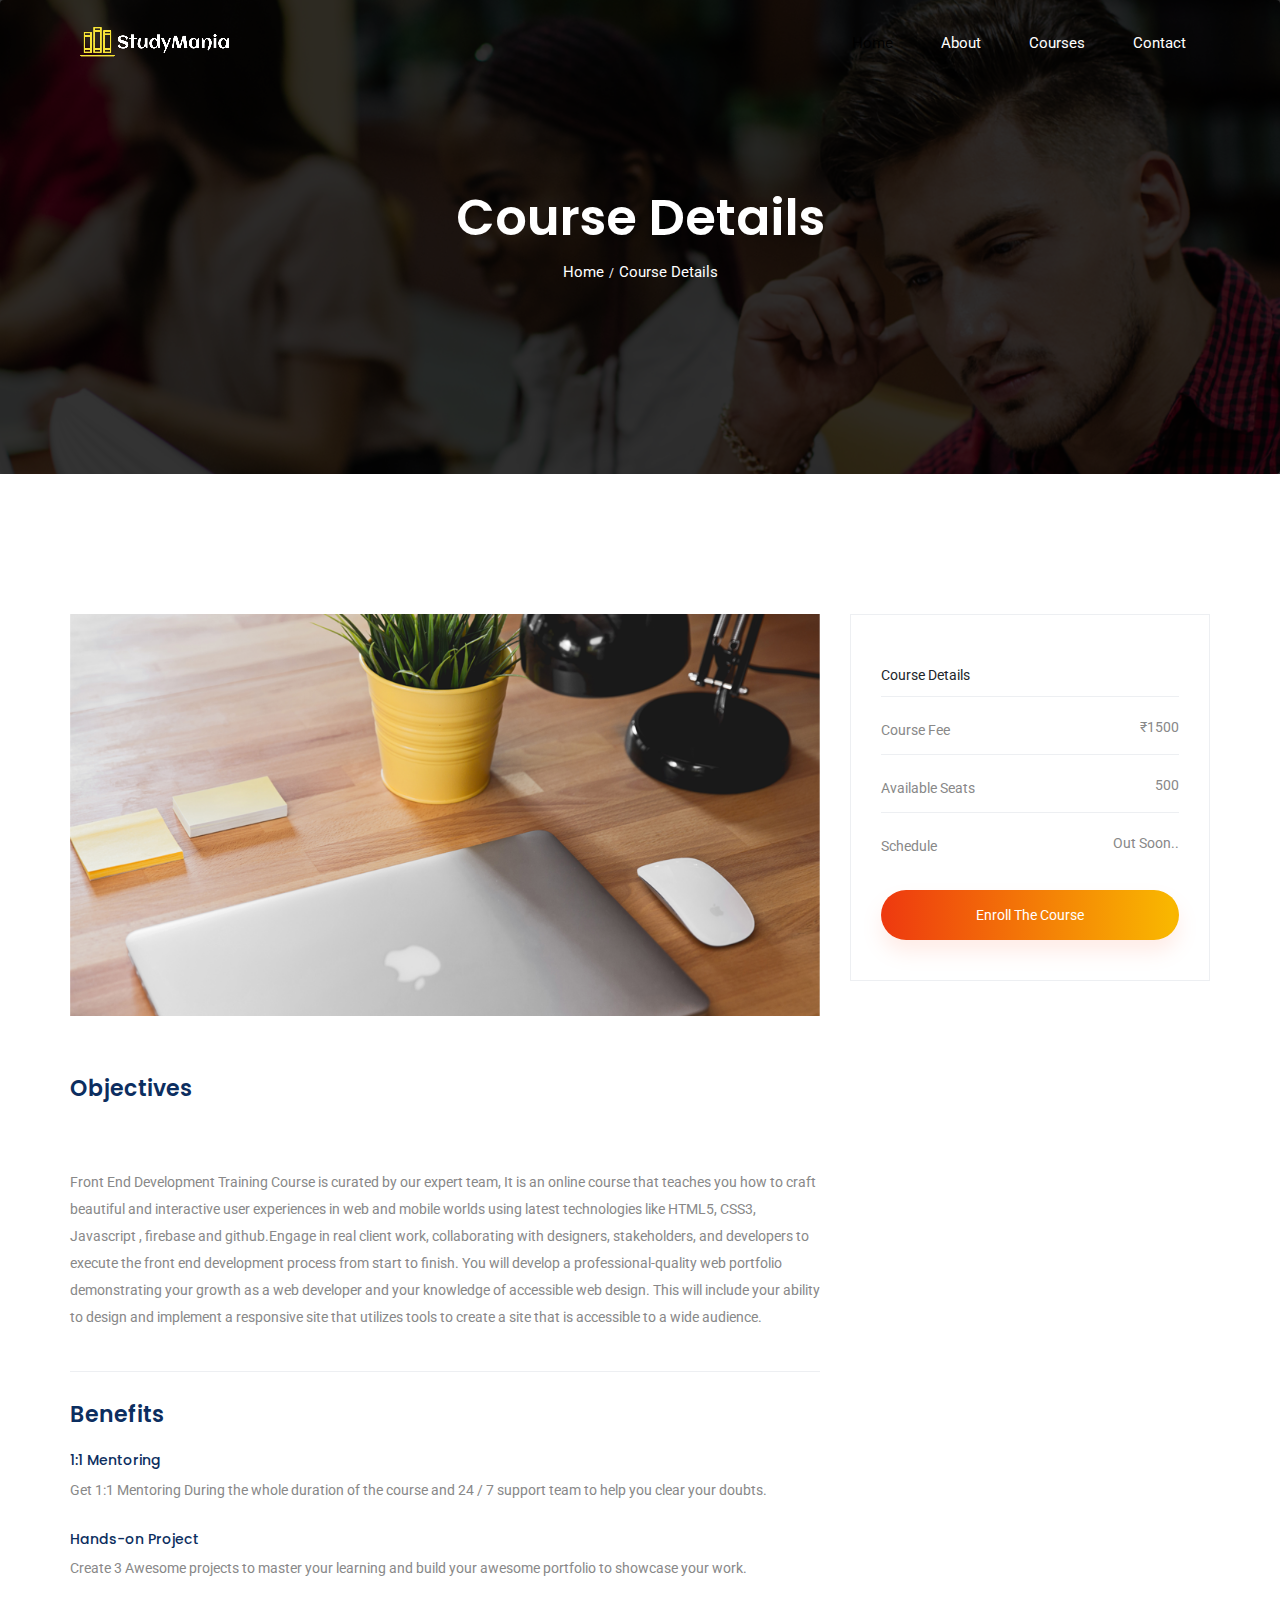
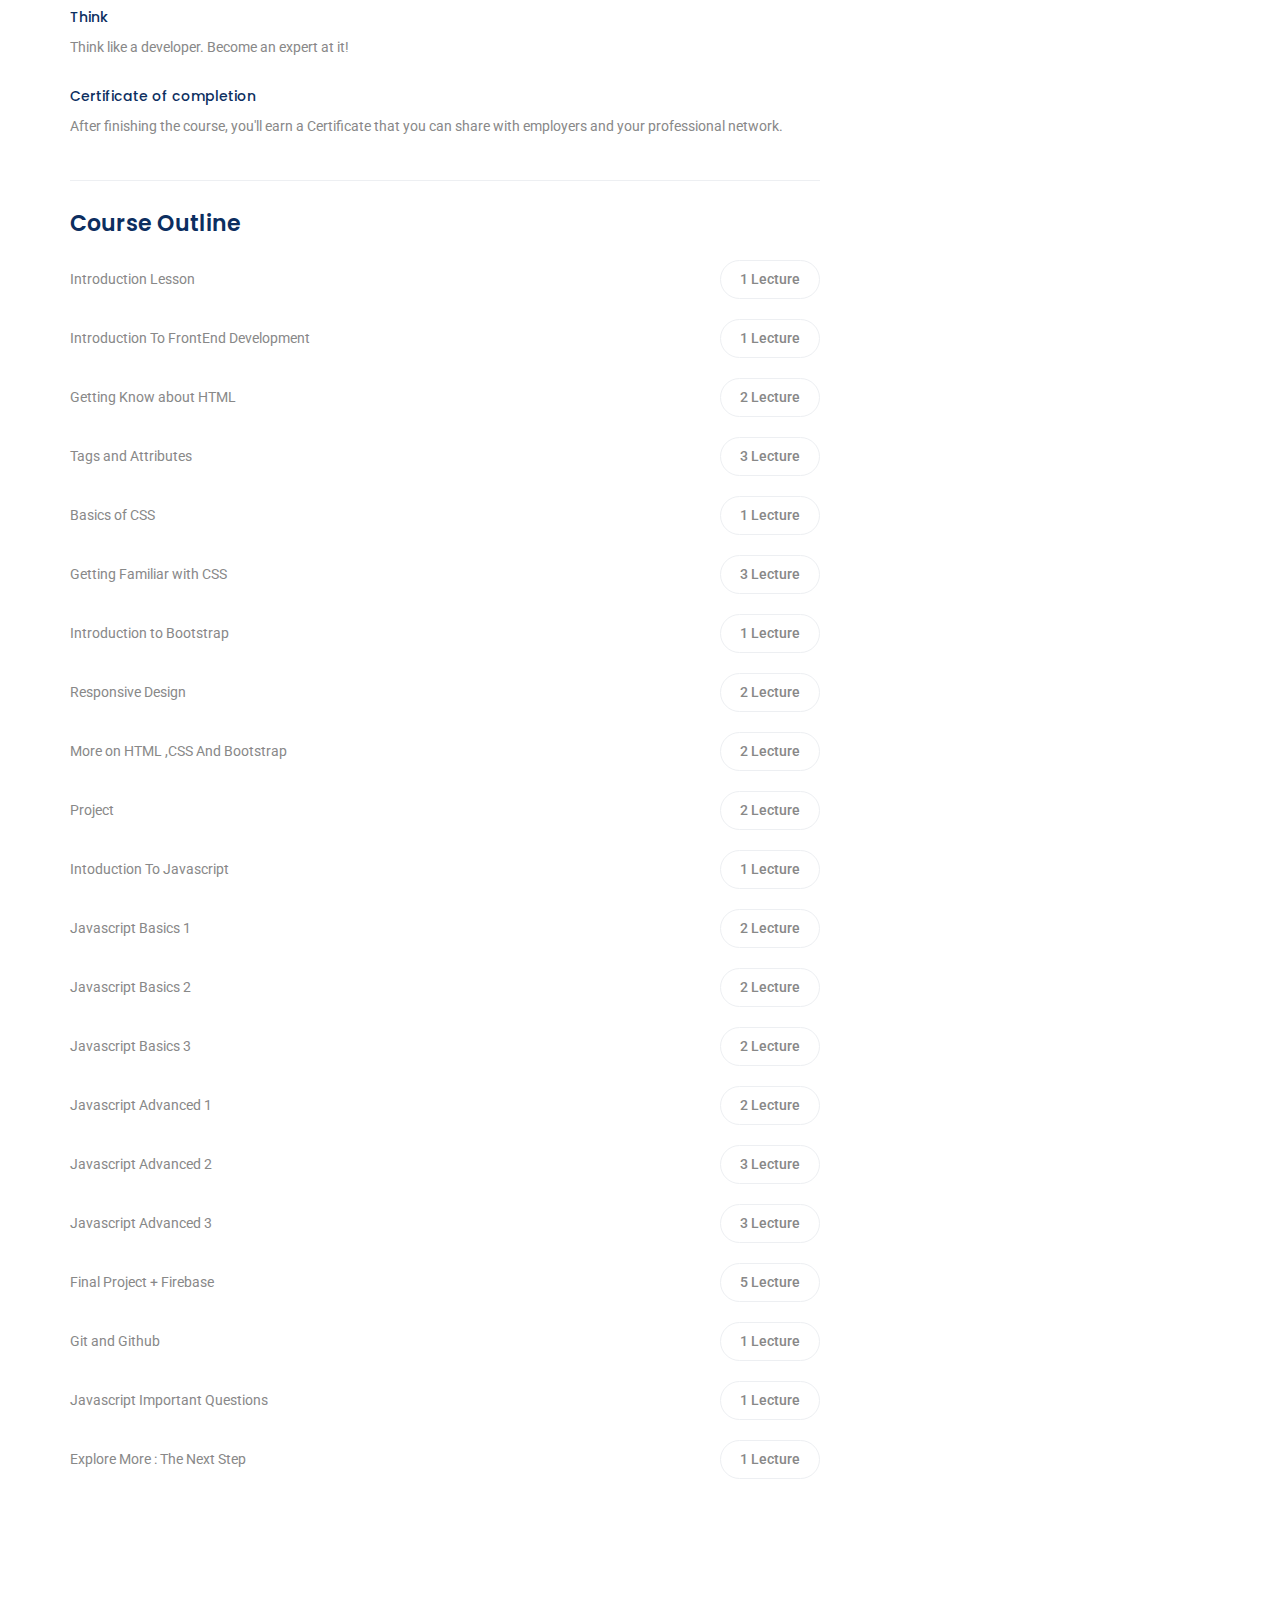
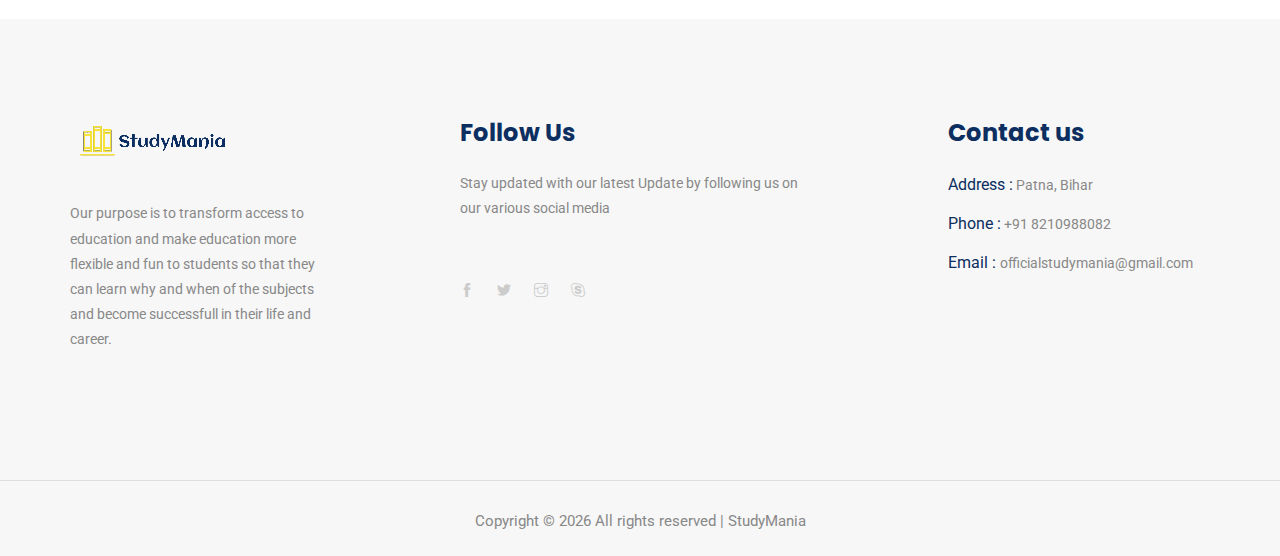
<file: public/course-details.html>
<!DOCTYPE html>
<html lang="en">
  <head>
    <!-- Required meta tags -->
    <meta charset="utf-8" />
    <meta
      name="viewport"
      content="width=device-width, initial-scale=1, shrink-to-fit=no"
    />
    <title>Study Mania</title>
    <link rel="icon" href="img/icon/logo.png" />
    <!-- Bootstrap CSS -->
    <link rel="stylesheet" href="css/bootstrap.min.css" />
    <!-- animate CSS -->
    <link rel="stylesheet" href="css/animate.css" />
    <!-- owl carousel CSS -->
    <link rel="stylesheet" href="css/owl.carousel.min.css" />
    <!-- themify CSS -->
    <link rel="stylesheet" href="css/themify-icons.css" />
    <!-- flaticon CSS -->
    <link rel="stylesheet" href="css/flaticon.css" />
    <!-- font awesome CSS -->
    <link rel="stylesheet" href="css/magnific-popup.css" />
    <!-- swiper CSS -->
    <link rel="stylesheet" href="css/slick.css" />
    <!-- style CSS -->
    <link rel="stylesheet" href="css/style.css" />
  </head>

  <body>
    <!--::header part start::-->
    <header class="main_menu single_page_menu">
      <div class="container">
        <div class="row align-items-center">
          <div class="col-lg-12">
            <nav class="navbar navbar-expand-lg navbar-light">
              <a class="navbar-brand logo_1" href="index.html">
                <img src="img/logo.png" alt="logo" />
              </a>
              <a class="navbar-brand logo_2" href="index.html">
                <img src="img/logo-2.png" alt="logo" />
              </a>
              <button
                class="navbar-toggler"
                type="button"
                data-toggle="collapse"
                data-target="#navbarSupportedContent"
                aria-controls="navbarSupportedContent"
                aria-expanded="false"
                aria-label="Toggle navigation"
              >
                <span class="navbar-toggler-icon"></span>
              </button>

              <div
                class="collapse navbar-collapse main-menu-item justify-content-end"
                id="navbarSupportedContent"
              >
                <ul class="navbar-nav align-items-center">
                  <li class="nav-item active">
                    <a class="nav-link" href="index.html">Home</a>
                  </li>
                  <li class="nav-item">
                    <a class="nav-link" href="about.html">About</a>
                  </li>
                  <li class="nav-item">
                    <a class="nav-link" href="course.html">Courses</a>
                  </li>
                  <li class="nav-item">
                    <a class="nav-link" href="contact.html">Contact</a>
                  </li>
                </ul>
              </div>
            </nav>
          </div>
        </div>
      </div>
    </header>
    <!-- Header part end-->

    <!-- breadcrumb start-->
    <section class="breadcrumb breadcrumb_bg">
      <div class="container">
        <div class="row">
          <div class="col-lg-12">
            <div class="breadcrumb_iner text-center">
              <div class="breadcrumb_iner_item">
                <h2>Course Details</h2>
                <p>Home<span>/</span>Course Details</p>
              </div>
            </div>
          </div>
        </div>
      </div>
    </section>
    <!-- breadcrumb start-->

    <!--================ Start Course Details Area =================-->
    <section class="course_details_area section_padding">
      <div class="container">
        <div class="row">
          <div class="col-lg-8 course_details_left">
            <div class="main_image">
              <img class="img-fluid" src="img/single_project.png" alt="" />
            </div>
            <div class="content_wrapper">
              <h4 class="title_top">Objectives</h4>
              <div class="content">
                <br />
                <br />
                Front End Development Training Course is curated by our expert
                team, It is an online course that teaches you how to craft
                beautiful and interactive user experiences in web and mobile
                worlds using latest technologies like HTML5, CSS3, Javascript ,
                firebase and github.Engage in real client work, collaborating
                with designers, stakeholders, and developers to execute the
                front end development process from start to finish. You will
                develop a professional-quality web portfolio demonstrating your
                growth as a web developer and your knowledge of accessible web
                design. This will include your ability to design and implement a
                responsive site that utilizes tools to create a site that is
                accessible to a wide audience.
              </div>

              <h4 class="title">Benefits</h4>
              <div class="content">
                <h6>1:1 Mentoring</h6>
                <p>
                  Get 1:1 Mentoring During the whole duration of the course and
                  24 / 7 support team to help you clear your doubts.
                </p>
                <br />
                <h6>Hands-on Project</h6>
                <p>
                  Create 3 Awesome projects to master your learning and build
                  your awesome portfolio to showcase your work.
                </p>
                <br />
                <h6>Think</h6>
                <p>Think like a developer. Become an expert at it!</p>
                <br />
                <h6>Certificate of completion</h6>
                <p>
                  After finishing the course, you'll earn a Certificate that you
                  can share with employers and your professional network.
                </p>
              </div>

              <h4 class="title">Course Outline</h4>
              <div class="content">
                <ul class="course_list">
                  <li class="justify-content-between align-items-center d-flex">
                    <p>Introduction Lesson</p>
                    <a class="btn_2 text-uppercase">1 lecture</a>
                  </li>
                  <li class="justify-content-between align-items-center d-flex">
                    <p>Introduction To FrontEnd Development</p>
                    <a class="btn_2 text-uppercase">1 Lecture</a>
                  </li>
                  <li class="justify-content-between align-items-center d-flex">
                    <p>Getting Know about HTML</p>
                    <a class="btn_2 text-uppercase">2 Lecture</a>
                  </li>
                  <li class="justify-content-between align-items-center d-flex">
                    <p>Tags and Attributes</p>
                    <a class="btn_2 text-uppercase">3 Lecture</a>
                  </li>
                  <li class="justify-content-between align-items-center d-flex">
                    <p>Basics of CSS</p>
                    <a class="btn_2 text-uppercase">1 Lecture</a>
                  </li>
                  <li class="justify-content-between align-items-center d-flex">
                    <p>Getting Familiar with CSS</p>
                    <a class="btn_2 text-uppercase">3 Lecture</a>
                  </li>
                  <li class="justify-content-between align-items-center d-flex">
                    <p>Introduction to Bootstrap</p>
                    <a class="btn_2 text-uppercase">1 Lecture</a>
                  </li>
                  <li class="justify-content-between align-items-center d-flex">
                    <p>Responsive Design</p>
                    <a class="btn_2 text-uppercase">2 Lecture</a>
                  </li>
                  <li class="justify-content-between align-items-center d-flex">
                    <p>More on HTML ,CSS And Bootstrap</p>
                    <a class="btn_2 text-uppercase">2 Lecture</a>
                  </li>
                  <li class="justify-content-between align-items-center d-flex">
                    <p>Project</p>
                    <a class="btn_2 text-uppercase">2 Lecture</a>
                  </li>
                  <li class="justify-content-between align-items-center d-flex">
                    <p>Intoduction To Javascript</p>
                    <a class="btn_2 text-uppercase">1 Lecture</a>
                  </li>
                  <li class="justify-content-between align-items-center d-flex">
                    <p>Javascript Basics 1</p>
                    <a class="btn_2 text-uppercase">2 Lecture</a>
                  </li>
                  <li class="justify-content-between align-items-center d-flex">
                    <p>Javascript Basics 2</p>
                    <a class="btn_2 text-uppercase">2 Lecture</a>
                  </li>
                  <li class="justify-content-between align-items-center d-flex">
                    <p>Javascript Basics 3</p>
                    <a class="btn_2 text-uppercase">2 Lecture</a>
                  </li>
                  <li class="justify-content-between align-items-center d-flex">
                    <p>Javascript Advanced 1</p>
                    <a class="btn_2 text-uppercase">2 Lecture</a>
                  </li>
                  <li class="justify-content-between align-items-center d-flex">
                    <p>Javascript Advanced 2</p>
                    <a class="btn_2 text-uppercase">3 Lecture</a>
                  </li>
                  <li class="justify-content-between align-items-center d-flex">
                    <p>Javascript Advanced 3</p>
                    <a class="btn_2 text-uppercase">3 Lecture</a>
                  </li>
                  <li class="justify-content-between align-items-center d-flex">
                    <p>Final Project + Firebase</p>
                    <a class="btn_2 text-uppercase">5 Lecture</a>
                  </li>
                  <li class="justify-content-between align-items-center d-flex">
                    <p>Git and Github</p>
                    <a class="btn_2 text-uppercase">1 Lecture</a>
                  </li>
                  <li class="justify-content-between align-items-center d-flex">
                    <p>Javascript Important Questions</p>
                    <a class="btn_2 text-uppercase">1 Lecture</a>
                  </li>
                  <li class="justify-content-between align-items-center d-flex">
                    <p>Explore More : The Next Step</p>
                    <a class="btn_2 text-uppercase">1 Lecture</a>
                  </li>
                </ul>
              </div>
            </div>
          </div>

          <div class="col-lg-4 right-contents">
            <div class="sidebar_top">
              <ul>
                <li>Course Details</li>
                <li>
                  <a class="justify-content-between d-flex" href="#">
                    <p>Course Fee</p>
                    <span>₹1500</span>
                  </a>
                </li>
                <li>
                  <a class="justify-content-between d-flex" href="#">
                    <p>Available Seats</p>
                    <span>500</span>
                  </a>
                </li>
                <li>
                  <a class="justify-content-between d-flex" href="#">
                    <p>Schedule</p>
                    <span>Out Soon..</span>
                  </a>
                </li>
              </ul>
              <a
                href="https://forms.gle/bjngckjLs1hx9BK1A"
                class="btn_1 d-block"
                >Enroll the course</a
              >
            </div>

            <!-- <h4 class="title">Reviews</h4> -->
            <!-- <div class="content">
              <div class="review-top row pt-40">
                <div class="col-lg-12">
                  <h6 class="mb-15">Provide Your Rating</h6>
                  <div class="d-flex flex-row reviews justify-content-between">
                    <span>Quality</span>
                    <div class="rating">
                      <a href="#"
                        ><img src="img/icon/color_star.svg" alt=""
                      /></a>
                      <a href="#"
                        ><img src="img/icon/color_star.svg" alt=""
                      /></a>
                      <a href="#"
                        ><img src="img/icon/color_star.svg" alt=""
                      /></a>
                      <a href="#"
                        ><img src="img/icon/color_star.svg" alt=""
                      /></a>
                      <a href="#"><img src="img/icon/star.svg" alt="" /></a>
                    </div>
                    <span>Outstanding</span>
                  </div>
                  <div class="d-flex flex-row reviews justify-content-between">
                    <span>Puncuality</span>
                    <div class="rating">
                      <a href="#"
                        ><img src="img/icon/color_star.svg" alt=""
                      /></a>
                      <a href="#"
                        ><img src="img/icon/color_star.svg" alt=""
                      /></a>
                      <a href="#"
                        ><img src="img/icon/color_star.svg" alt=""
                      /></a>
                      <a href="#"
                        ><img src="img/icon/color_star.svg" alt=""
                      /></a>
                      <a href="#"><img src="img/icon/star.svg" alt="" /></a>
                    </div>
                    <span>Outstanding</span>
                  </div>
                  <div class="d-flex flex-row reviews justify-content-between">
                    <span>Quality</span>
                    <div class="rating">
                      <a href="#"
                        ><img src="img/icon/color_star.svg" alt=""
                      /></a>
                      <a href="#"
                        ><img src="img/icon/color_star.svg" alt=""
                      /></a>
                      <a href="#"
                        ><img src="img/icon/color_star.svg" alt=""
                      /></a>
                      <a href="#"
                        ><img src="img/icon/color_star.svg" alt=""
                      /></a>
                      <a href="#"><img src="img/icon/star.svg" alt="" /></a>
                    </div>
                    <span>Outstanding</span>
                  </div>
                </div>
              </div>
              <div class="feedeback">
                <h6>Your Feedback</h6>
                <textarea
                  name="feedback"
                  class="form-control"
                  cols="10"
                  rows="10"
                ></textarea>
                <div class="mt-10 text-right">
                  <a href="#" class="btn_1">Read more</a>
                </div>
              </div>
              <div class="comments-area mb-30">
                <div class="comment-list">
                  <div
                    class="single-comment single-reviews justify-content-between d-flex"
                  >
                    <div class="user justify-content-between d-flex">
                      <div class="thumb">
                        <img src="img/cource/cource_1.png" alt="" />
                      </div>
                      <div class="desc">
                        <h5><a href="#">Emilly Blunt</a></h5>
                        <div class="rating">
                          <a href="#"
                            ><img src="img/icon/color_star.svg" alt=""
                          /></a>
                          <a href="#"
                            ><img src="img/icon/color_star.svg" alt=""
                          /></a>
                          <a href="#"
                            ><img src="img/icon/color_star.svg" alt=""
                          /></a>
                          <a href="#"
                            ><img src="img/icon/color_star.svg" alt=""
                          /></a>
                          <a href="#"><img src="img/icon/star.svg" alt="" /></a>
                        </div>
                        <p class="comment">
                          Blessed made of meat doesn't lights doesn't was
                          dominion and sea earth form
                        </p>
                      </div>
                    </div>
                  </div>
                </div>
                <div class="comment-list">
                  <div
                    class="single-comment single-reviews justify-content-between d-flex"
                  >
                    <div class="user justify-content-between d-flex">
                      <div class="thumb">
                        <img src="img/cource/cource_2.png" alt="" />
                      </div>
                      <div class="desc">
                        <h5><a href="#">Elsie Cunningham</a></h5>
                        <div class="rating">
                          <a href="#"
                            ><img src="img/icon/color_star.svg" alt=""
                          /></a>
                          <a href="#"
                            ><img src="img/icon/color_star.svg" alt=""
                          /></a>
                          <a href="#"
                            ><img src="img/icon/color_star.svg" alt=""
                          /></a>
                          <a href="#"
                            ><img src="img/icon/color_star.svg" alt=""
                          /></a>
                          <a href="#"><img src="img/icon/star.svg" alt="" /></a>
                        </div>
                        <p class="comment">
                          Blessed made of meat doesn't lights doesn't was
                          dominion and sea earth form
                        </p>
                      </div>
                    </div>
                  </div>
                </div>
                <div class="comment-list">
                  <div
                    class="single-comment single-reviews justify-content-between d-flex"
                  >
                    <div class="user justify-content-between d-flex">
                      <div class="thumb">
                        <img src="img/cource/cource_3.png" alt="" />
                      </div>
                      <div class="desc">
                        <h5><a href="#">Maria Luna</a></h5>
                        <div class="rating">
                          <a href="#"
                            ><img src="img/icon/color_star.svg" alt=""
                          /></a>
                          <a href="#"
                            ><img src="img/icon/color_star.svg" alt=""
                          /></a>
                          <a href="#"
                            ><img src="img/icon/color_star.svg" alt=""
                          /></a>
                          <a href="#"
                            ><img src="img/icon/color_star.svg" alt=""
                          /></a>
                          <a href="#"><img src="img/icon/star.svg" alt="" /></a>
                        </div>
                        <p class="comment">
                          Blessed made of meat doesn't lights doesn't was
                          dominion and sea earth form
                        </p>
                      </div>
                    </div>
                  </div>
                </div>
              </div>
            </div> -->
          </div>
        </div>
      </div>
    </section>
    <!--================ End Course Details Area =================-->

    <!-- footer part start-->
    <footer class="footer-area">
      <div class="container">
        <div class="row justify-content-between">
          <div class="col-sm-6 col-md-4 col-xl-3">
            <div class="single-footer-widget footer_1">
              <a href="index.html"> <img src="img/logo-2.png" alt="" /> </a>
              <p>
                Our purpose is to transform access to education and make
                education more flexible and fun to students so that they can
                learn why and when of the subjects and become successfull in
                their life and career.
              </p>
              <!-- <p></p> -->
            </div>
          </div>
          <div class="col-sm-6 col-md-4 col-xl-4">
            <div class="single-footer-widget footer_2">
              <h4>Follow Us</h4>
              <p>
                Stay updated with our latest Update by following us on our
                various social media
              </p>

              <div class="social_icon">
                <h4 style="font-size: 50px">
                  <a href="#"> <i class="ti-facebook"></i> </a>
                  <a href="#"> <i class="ti-twitter-alt"></i> </a>
                  <a href="#"> <i class="ti-instagram"></i> </a>
                  <a href="#"> <i class="ti-skype"></i> </a>
                </h4>
              </div>
            </div>
          </div>
          <div class="col-xl-3 col-sm-6 col-md-4">
            <div class="single-footer-widget footer_2">
              <h4>Contact us</h4>
              <div class="contact_info">
                <p><span> Address :</span> Patna, Bihar</p>
                <p><span> Phone :</span> +91 8210988082</p>
                <p><span> Email : </span>officialstudymania@gmail.com</p>
              </div>
            </div>
          </div>
        </div>
      </div>
      <div class="container-fluid">
        <div class="row">
          <div class="col-lg-12">
            <div class="copyright_part_text text-center">
              <div class="row">
                <div class="col-lg-12">
                  <p class="footer-text m-0">
                    Copyright &copy;
                    <script>
                      document.write(new Date().getFullYear());
                    </script>
                    All rights reserved | StudyMania
                  </p>
                </div>
              </div>
            </div>
          </div>
        </div>
      </div>
    </footer>
    <!-- footer part end-->

    <!-- jquery plugins here-->
    <!-- jquery -->
    <script src="js/jquery-1.12.1.min.js"></script>
    <!-- popper js -->
    <script src="js/popper.min.js"></script>
    <!-- bootstrap js -->
    <script src="js/bootstrap.min.js"></script>
    <!-- easing js -->
    <script src="js/jquery.magnific-popup.js"></script>
    <!-- swiper js -->
    <script src="js/swiper.min.js"></script>
    <!-- swiper js -->
    <script src="js/masonry.pkgd.js"></script>
    <script src="js/jquery.nice-select.min.js"></script>
    <!-- particles js -->
    <script src="js/owl.carousel.min.js"></script>
    <!-- swiper js -->
    <script src="js/slick.min.js"></script>
    <script src="js/jquery.counterup.min.js"></script>
    <script src="js/waypoints.min.js"></script>
    <!-- custom js -->
    <script src="js/custom.js"></script>
  </body>
</html>
</file>
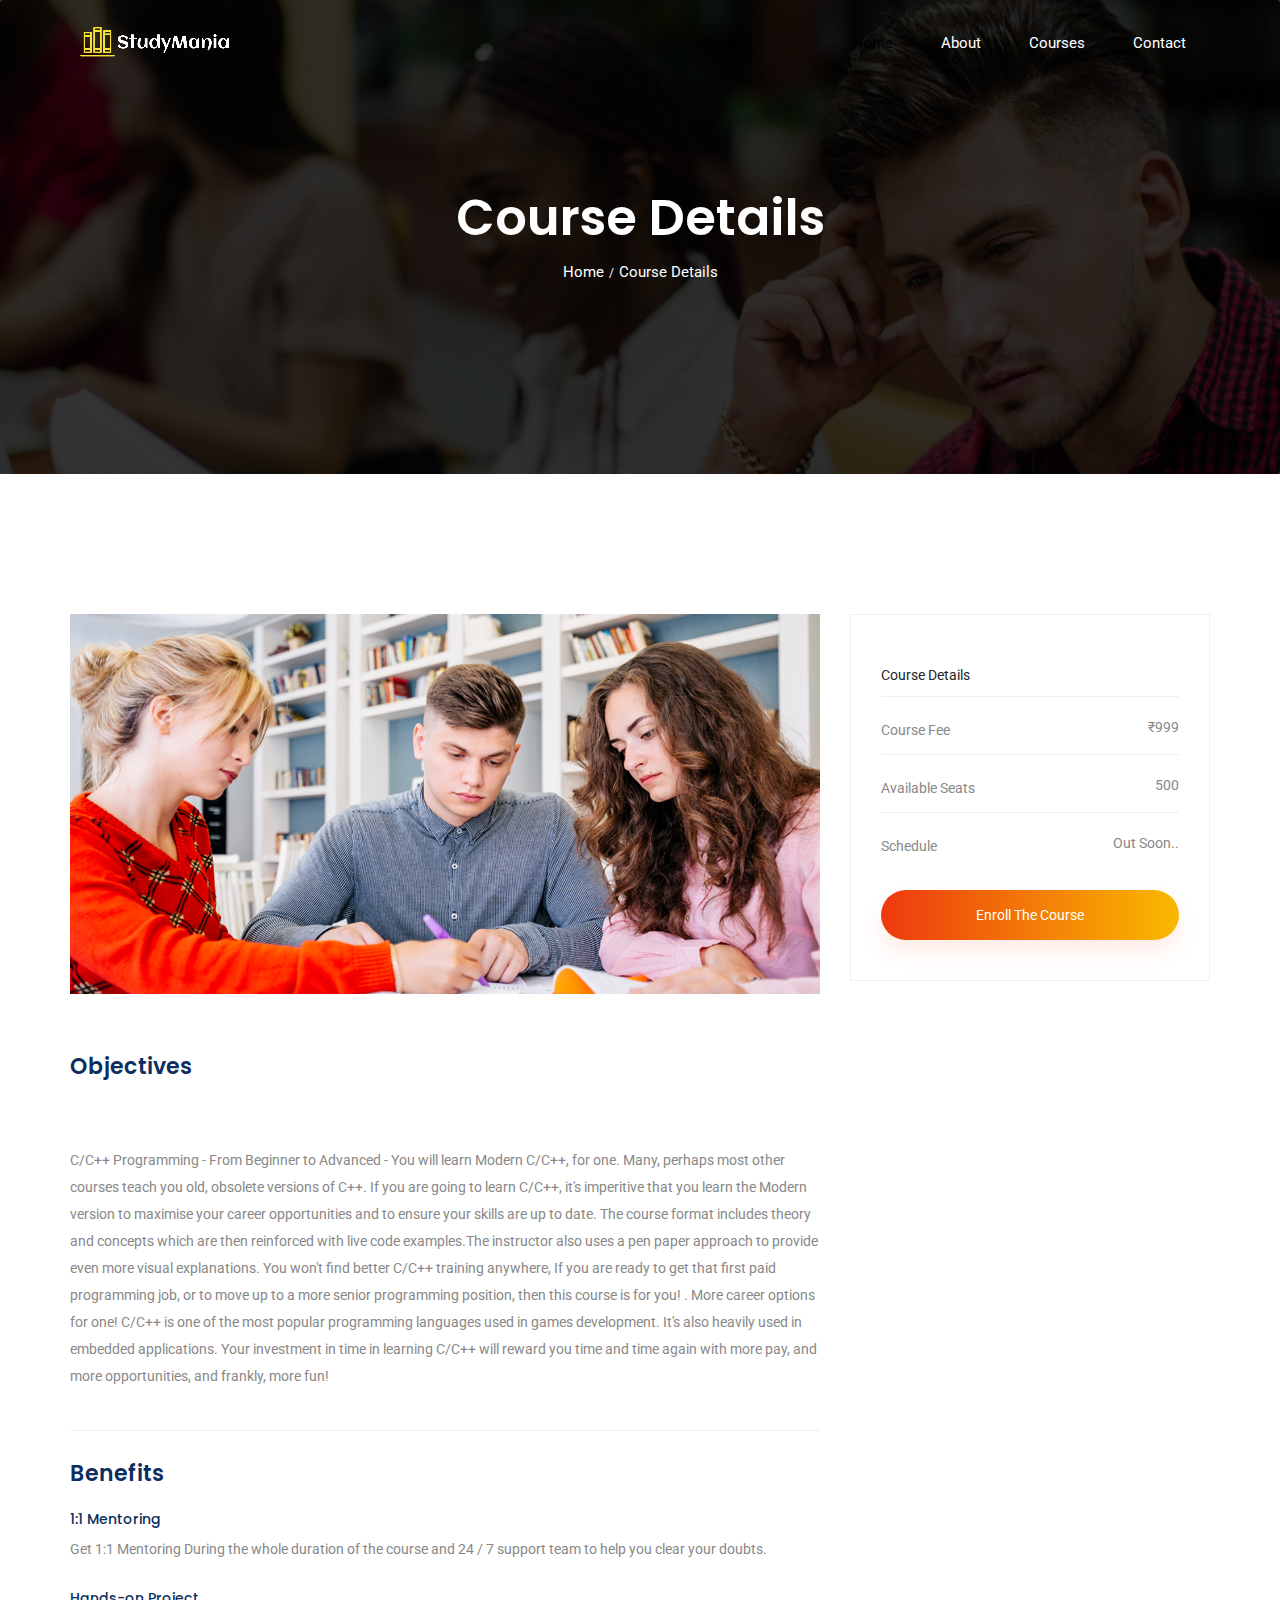
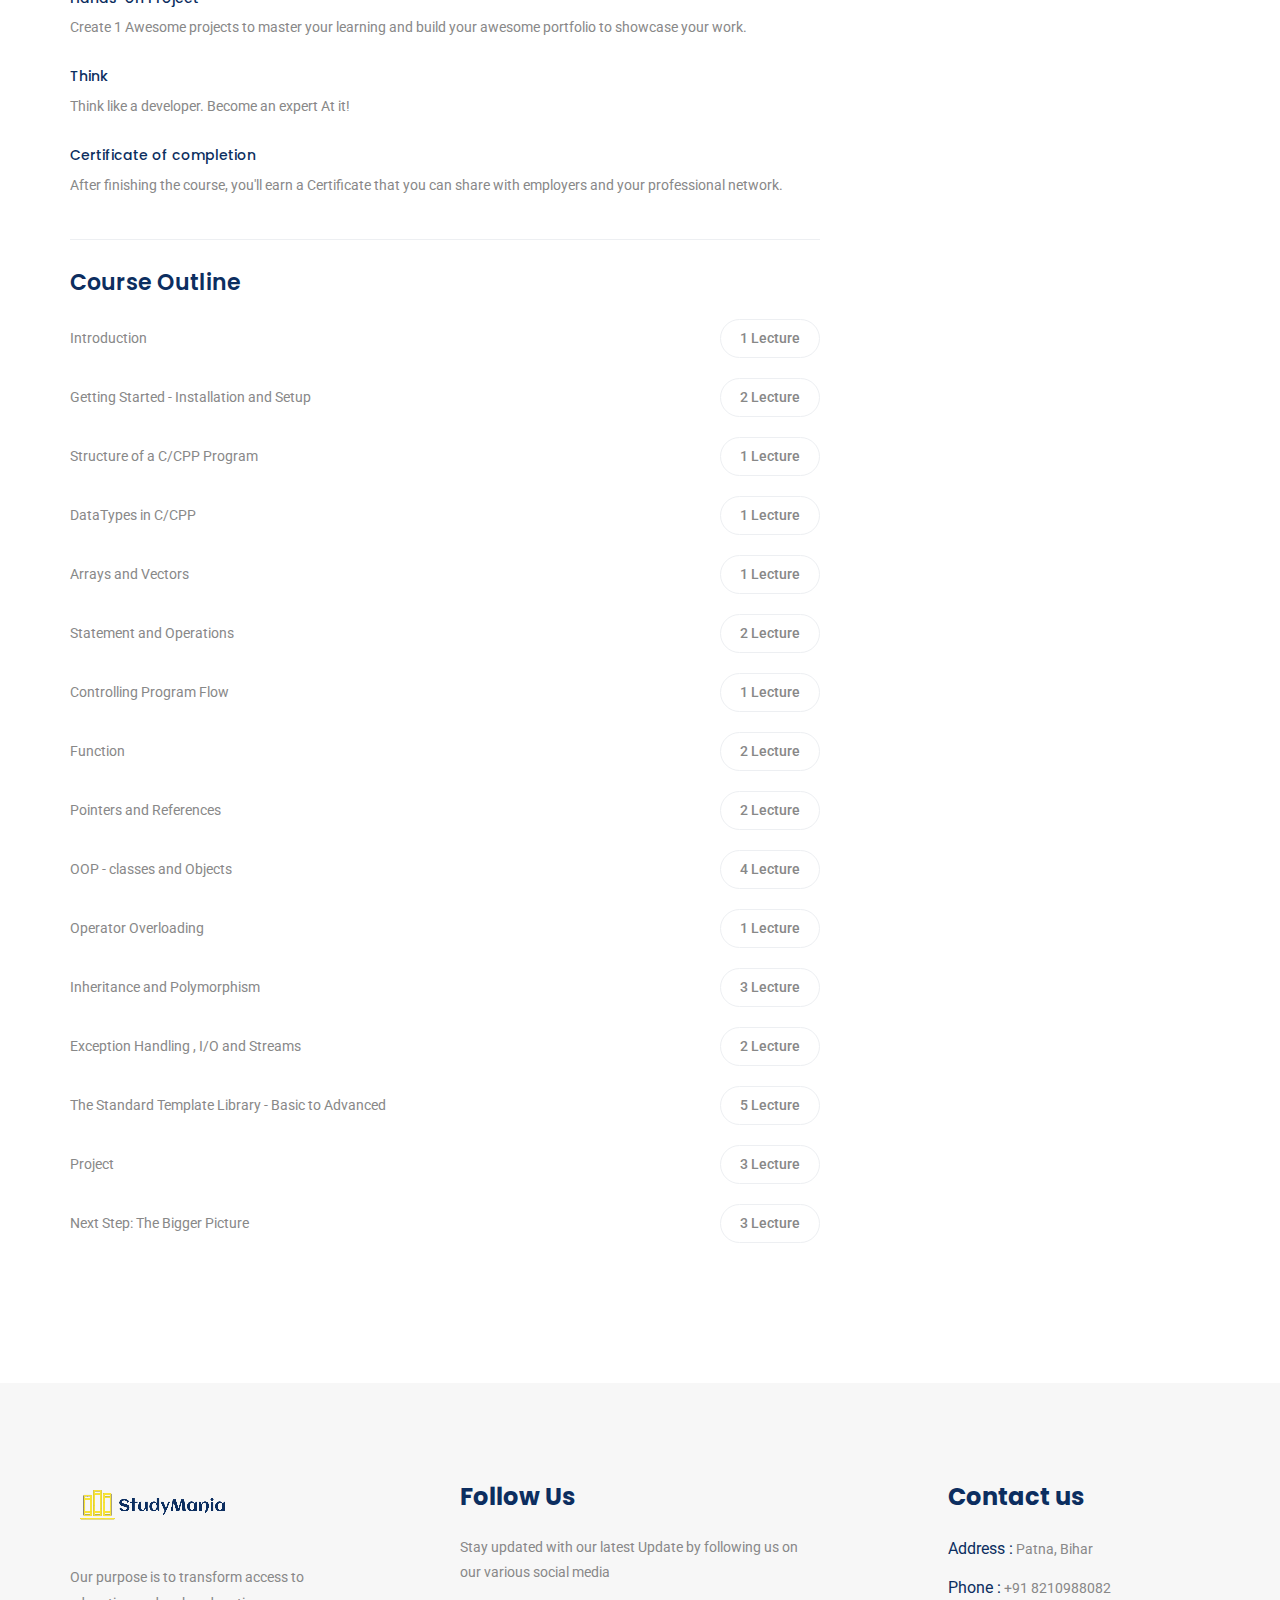
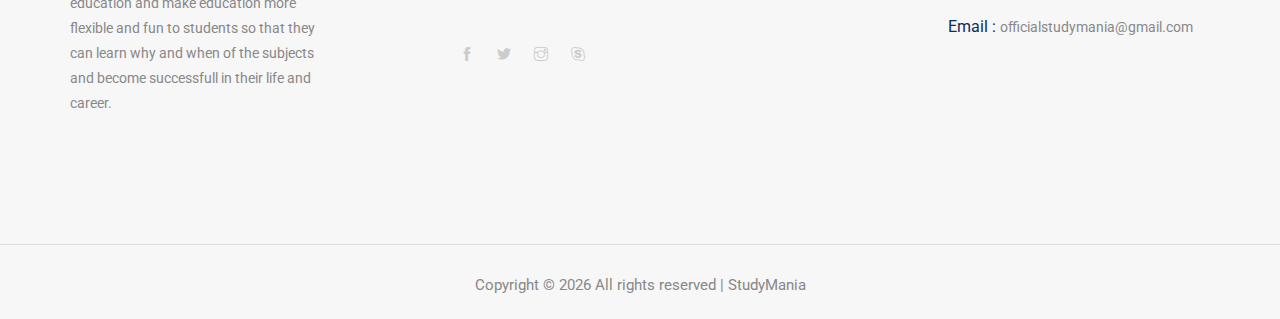
<file: public/course-detailsc++.html>
<!DOCTYPE html>
<html lang="en">
  <head>
    <!-- Required meta tags -->
    <meta charset="utf-8" />
    <meta
      name="viewport"
      content="width=device-width, initial-scale=1, shrink-to-fit=no"
    />
    <title>Study Mania</title>
    <link rel="icon" href="img/icon/logo.png" />
    <!-- Bootstrap CSS -->
    <link rel="stylesheet" href="css/bootstrap.min.css" />
    <!-- animate CSS -->
    <link rel="stylesheet" href="css/animate.css" />
    <!-- owl carousel CSS -->
    <link rel="stylesheet" href="css/owl.carousel.min.css" />
    <!-- themify CSS -->
    <link rel="stylesheet" href="css/themify-icons.css" />
    <!-- flaticon CSS -->
    <link rel="stylesheet" href="css/flaticon.css" />
    <!-- font awesome CSS -->
    <link rel="stylesheet" href="css/magnific-popup.css" />
    <!-- swiper CSS -->
    <link rel="stylesheet" href="css/slick.css" />
    <!-- style CSS -->
    <link rel="stylesheet" href="css/style.css" />
  </head>

  <body>
    <!--::header part start::-->
    <header class="main_menu single_page_menu">
      <div class="container">
        <div class="row align-items-center">
          <div class="col-lg-12">
            <nav class="navbar navbar-expand-lg navbar-light">
              <a class="navbar-brand logo_1" href="index.html">
                <img src="img/logo.png" alt="logo" />
              </a>
              <a class="navbar-brand logo_2" href="index.html">
                <img src="img/logo-2.png" alt="logo" />
              </a>
              <button
                class="navbar-toggler"
                type="button"
                data-toggle="collapse"
                data-target="#navbarSupportedContent"
                aria-controls="navbarSupportedContent"
                aria-expanded="false"
                aria-label="Toggle navigation"
              >
                <span class="navbar-toggler-icon"></span>
              </button>

              <div
                class="collapse navbar-collapse main-menu-item justify-content-end"
                id="navbarSupportedContent"
              >
                <ul class="navbar-nav align-items-center">
                  <li class="nav-item active">
                    <a class="nav-link" href="index.html">Home</a>
                  </li>
                  <li class="nav-item">
                    <a class="nav-link" href="about.html">About</a>
                  </li>
                  <li class="nav-item">
                    <a class="nav-link" href="course.html">Courses</a>
                  </li>
                  <li class="nav-item">
                    <a class="nav-link" href="contact.html">Contact</a>
                  </li>
                </ul>
              </div>
            </nav>
          </div>
        </div>
      </div>
    </header>
    <!-- Header part end-->

    <!-- breadcrumb start-->
    <section class="breadcrumb breadcrumb_bg">
      <div class="container">
        <div class="row">
          <div class="col-lg-12">
            <div class="breadcrumb_iner text-center">
              <div class="breadcrumb_iner_item">
                <h2>Course Details</h2>
                <p>Home<span>/</span>Course Details</p>
              </div>
            </div>
          </div>
        </div>
      </div>
    </section>
    <!-- breadcrumb start-->

    <!--================ Start Course Details Area =================-->
    <section class="course_details_area section_padding">
      <div class="container">
        <div class="row">
          <div class="col-lg-8 course_details_left">
            <div class="main_image">
              <img class="img-fluid" src="img/single_cource.png" alt="" />
            </div>
            <div class="content_wrapper">
              <h4 class="title_top">Objectives</h4>
              <div class="content">
                <br />
                <br />
                C/C++ Programming - From Beginner to Advanced - You will learn
                Modern C/C++, for one. Many, perhaps most other courses teach
                you old, obsolete versions of C++. If you are going to learn
                C/C++, it's imperitive that you learn the Modern version to
                maximise your career opportunities and to ensure your skills are
                up to date. The course format includes theory and concepts which
                are then reinforced with live code examples.The instructor also
                uses a pen paper approach to provide even more visual
                explanations. You won't find better C/C++ training anywhere, If
                you are ready to get that first paid programming job, or to move
                up to a more senior programming position, then this course is
                for you! . More career options for one! C/C++ is one of the most
                popular programming languages used in games development. It's
                also heavily used in embedded applications. Your investment in
                time in learning C/C++ will reward you time and time again with
                more pay, and more opportunities, and frankly, more fun!
              </div>

              <h4 class="title">Benefits</h4>
              <div class="content">
                <h6>1:1 Mentoring</h6>
                <p>
                  Get 1:1 Mentoring During the whole duration of the course and
                  24 / 7 support team to help you clear your doubts.
                </p>
                <br />
                <h6>Hands-on Project</h6>
                <p>
                  Create 1 Awesome projects to master your learning and build
                  your awesome portfolio to showcase your work.
                </p>
                <br />
                <h6>Think</h6>
                <p>Think like a developer. Become an expert At it!</p>
                <br />
                <h6>Certificate of completion</h6>
                <p>
                  After finishing the course, you'll earn a Certificate that you
                  can share with employers and your professional network.
                </p>
              </div>

              <h4 class="title">Course Outline</h4>
              <div class="content">
                <ul class="course_list">
                  <li class="justify-content-between align-items-center d-flex">
                    <p>Introduction</p>
                    <a class="btn_2 text-uppercase">1 lecture</a>
                  </li>
                  <li class="justify-content-between align-items-center d-flex">
                    <p>Getting Started - Installation and Setup</p>
                    <a class="btn_2 text-uppercase">2 Lecture</a>
                  </li>
                  <li class="justify-content-between align-items-center d-flex">
                    <p>Structure of a C/CPP Program</p>
                    <a class="btn_2 text-uppercase">1 Lecture</a>
                  </li>
                  <li class="justify-content-between align-items-center d-flex">
                    <p>DataTypes in C/CPP</p>
                    <a class="btn_2 text-uppercase">1 Lecture</a>
                  </li>
                  <li class="justify-content-between align-items-center d-flex">
                    <p>Arrays and Vectors</p>
                    <a class="btn_2 text-uppercase">1 Lecture</a>
                  </li>
                  <li class="justify-content-between align-items-center d-flex">
                    <p>Statement and Operations</p>
                    <a class="btn_2 text-uppercase">2 Lecture</a>
                  </li>
                  <li class="justify-content-between align-items-center d-flex">
                    <p>Controlling Program Flow</p>
                    <a class="btn_2 text-uppercase">1 Lecture</a>
                  </li>
                  <li class="justify-content-between align-items-center d-flex">
                    <p>Function</p>
                    <a class="btn_2 text-uppercase">2 Lecture</a>
                  </li>
                  <li class="justify-content-between align-items-center d-flex">
                    <p>Pointers and References</p>
                    <a class="btn_2 text-uppercase">2 Lecture</a>
                  </li>
                  <li class="justify-content-between align-items-center d-flex">
                    <p>OOP - classes and Objects</p>
                    <a class="btn_2 text-uppercase">4 Lecture</a>
                  </li>
                  <li class="justify-content-between align-items-center d-flex">
                    <p>Operator Overloading</p>
                    <a class="btn_2 text-uppercase">1 Lecture</a>
                  </li>
                  <li class="justify-content-between align-items-center d-flex">
                    <p>Inheritance and Polymorphism</p>
                    <a class="btn_2 text-uppercase">3 Lecture</a>
                  </li>
                  <li class="justify-content-between align-items-center d-flex">
                    <p>Exception Handling , I/O and Streams</p>
                    <a class="btn_2 text-uppercase">2 Lecture</a>
                  </li>
                  <li class="justify-content-between align-items-center d-flex">
                    <p>The Standard Template Library - Basic to Advanced</p>
                    <a class="btn_2 text-uppercase">5 Lecture</a>
                  </li>
                  <li class="justify-content-between align-items-center d-flex">
                    <p>Project</p>
                    <a class="btn_2 text-uppercase">3 Lecture</a>
                  </li>
                  <li class="justify-content-between align-items-center d-flex">
                    <p>Next Step: The Bigger Picture</p>
                    <a class="btn_2 text-uppercase">3 Lecture</a>
                  </li>
                </ul>
              </div>
            </div>
          </div>

          <div class="col-lg-4 right-contents">
            <div class="sidebar_top">
              <ul>
                <li>
                  <!-- <a class="justify-content-between d-flex" href="#">
                    <p>Trainer’s Name</p>
                    <span class="color"
                      >Abhinav Akhil | Adarsh Kumar Gulshan</span
                    >
                  </a> -->
                  Course Details
                </li>
                <li>
                  <a class="justify-content-between d-flex" href="#">
                    <p>Course Fee</p>
                    <span>₹999</span>
                  </a>
                </li>
                <li>
                  <a class="justify-content-between d-flex" href="#">
                    <p>Available Seats</p>
                    <span>500</span>
                  </a>
                </li>
                <li>
                  <a class="justify-content-between d-flex" href="#">
                    <p>Schedule</p>
                    <span>Out Soon..</span>
                  </a>
                </li>
              </ul>
              <a
                href="https://forms.gle/a13t4ZrAykH6HcBS6"
                class="btn_1 d-block"
                >Enroll the course</a
              >
            </div>

            <!-- <h4 class="title">Reviews</h4>
            <div class="content">
              <div class="review-top row pt-40">
                <div class="col-lg-12">
                  <h6 class="mb-15">Provide Your Rating</h6>
                  <div class="d-flex flex-row reviews justify-content-between">
                    <span>Quality</span>
                    <div class="rating">
                      <a href="#"
                        ><img src="img/icon/color_star.svg" alt=""
                      /></a>
                      <a href="#"
                        ><img src="img/icon/color_star.svg" alt=""
                      /></a>
                      <a href="#"
                        ><img src="img/icon/color_star.svg" alt=""
                      /></a>
                      <a href="#"
                        ><img src="img/icon/color_star.svg" alt=""
                      /></a>
                      <a href="#"><img src="img/icon/star.svg" alt="" /></a>
                    </div>
                    <span>Outstanding</span>
                  </div>
                  <div class="d-flex flex-row reviews justify-content-between">
                    <span>Puncuality</span>
                    <div class="rating">
                      <a href="#"
                        ><img src="img/icon/color_star.svg" alt=""
                      /></a>
                      <a href="#"
                        ><img src="img/icon/color_star.svg" alt=""
                      /></a>
                      <a href="#"
                        ><img src="img/icon/color_star.svg" alt=""
                      /></a>
                      <a href="#"
                        ><img src="img/icon/color_star.svg" alt=""
                      /></a>
                      <a href="#"><img src="img/icon/star.svg" alt="" /></a>
                    </div>
                    <span>Outstanding</span>
                  </div>
                  <div class="d-flex flex-row reviews justify-content-between">
                    <span>Quality</span>
                    <div class="rating">
                      <a href="#"
                        ><img src="img/icon/color_star.svg" alt=""
                      /></a>
                      <a href="#"
                        ><img src="img/icon/color_star.svg" alt=""
                      /></a>
                      <a href="#"
                        ><img src="img/icon/color_star.svg" alt=""
                      /></a>
                      <a href="#"
                        ><img src="img/icon/color_star.svg" alt=""
                      /></a>
                      <a href="#"><img src="img/icon/star.svg" alt="" /></a>
                    </div>
                    <span>Outstanding</span>
                  </div>
                </div>
              </div>
              <div class="feedeback">
                <h6>Your Feedback</h6>
                <textarea
                  name="feedback"
                  class="form-control"
                  cols="10"
                  rows="10"
                ></textarea>
                <div class="mt-10 text-right">
                  <a href="#" class="btn_1">Read more</a>
                </div>
              </div>
              <div class="comments-area mb-30">
                <div class="comment-list">
                  <div
                    class="single-comment single-reviews justify-content-between d-flex"
                  >
                    <div class="user justify-content-between d-flex">
                      <div class="thumb">
                        <img src="img/cource/cource_1.png" alt="" />
                      </div>
                      <div class="desc">
                        <h5><a href="#">Emilly Blunt</a></h5>
                        <div class="rating">
                          <a href="#"
                            ><img src="img/icon/color_star.svg" alt=""
                          /></a>
                          <a href="#"
                            ><img src="img/icon/color_star.svg" alt=""
                          /></a>
                          <a href="#"
                            ><img src="img/icon/color_star.svg" alt=""
                          /></a>
                          <a href="#"
                            ><img src="img/icon/color_star.svg" alt=""
                          /></a>
                          <a href="#"><img src="img/icon/star.svg" alt="" /></a>
                        </div>
                        <p class="comment">
                          Blessed made of meat doesn't lights doesn't was
                          dominion and sea earth form
                        </p>
                      </div>
                    </div>
                  </div>
                </div>
                <div class="comment-list">
                  <div
                    class="single-comment single-reviews justify-content-between d-flex"
                  >
                    <div class="user justify-content-between d-flex">
                      <div class="thumb">
                        <img src="img/cource/cource_2.png" alt="" />
                      </div>
                      <div class="desc">
                        <h5><a href="#">Elsie Cunningham</a></h5>
                        <div class="rating">
                          <a href="#"
                            ><img src="img/icon/color_star.svg" alt=""
                          /></a>
                          <a href="#"
                            ><img src="img/icon/color_star.svg" alt=""
                          /></a>
                          <a href="#"
                            ><img src="img/icon/color_star.svg" alt=""
                          /></a>
                          <a href="#"
                            ><img src="img/icon/color_star.svg" alt=""
                          /></a>
                          <a href="#"><img src="img/icon/star.svg" alt="" /></a>
                        </div>
                        <p class="comment">
                          Blessed made of meat doesn't lights doesn't was
                          dominion and sea earth form
                        </p>
                      </div>
                    </div>
                  </div>
                </div>
                <div class="comment-list">
                  <div
                    class="single-comment single-reviews justify-content-between d-flex"
                  >
                    <div class="user justify-content-between d-flex">
                      <div class="thumb">
                        <img src="img/cource/cource_3.png" alt="" />
                      </div>
                      <div class="desc">
                        <h5><a href="#">Maria Luna</a></h5>
                        <div class="rating">
                          <a href="#"
                            ><img src="img/icon/color_star.svg" alt=""
                          /></a>
                          <a href="#"
                            ><img src="img/icon/color_star.svg" alt=""
                          /></a>
                          <a href="#"
                            ><img src="img/icon/color_star.svg" alt=""
                          /></a>
                          <a href="#"
                            ><img src="img/icon/color_star.svg" alt=""
                          /></a>
                          <a href="#"><img src="img/icon/star.svg" alt="" /></a>
                        </div>
                        <p class="comment">
                          Blessed made of meat doesn't lights doesn't was
                          dominion and sea earth form
                        </p>
                      </div>
                    </div>
                  </div>
                </div>
              </div>
            </div> -->
          </div>
        </div>
      </div>
    </section>
    <!--================ End Course Details Area =================-->

    <!-- footer part start-->
    <footer class="footer-area">
      <div class="container">
        <div class="row justify-content-between">
          <div class="col-sm-6 col-md-4 col-xl-3">
            <div class="single-footer-widget footer_1">
              <a href="index.html"> <img src="img/logo-2.png" alt="" /> </a>
              <p>
                Our purpose is to transform access to education and make
                education more flexible and fun to students so that they can
                learn why and when of the subjects and become successfull in
                their life and career.
              </p>
              <!-- <p></p> -->
            </div>
          </div>
          <div class="col-sm-6 col-md-4 col-xl-4">
            <div class="single-footer-widget footer_2">
              <h4>Follow Us</h4>
              <p>
                Stay updated with our latest Update by following us on our
                various social media
              </p>

              <div class="social_icon">
                <h4 style="font-size: 50px">
                  <a href="#"> <i class="ti-facebook"></i> </a>
                  <a href="#"> <i class="ti-twitter-alt"></i> </a>
                  <a href="#"> <i class="ti-instagram"></i> </a>
                  <a href="#"> <i class="ti-skype"></i> </a>
                </h4>
              </div>
            </div>
          </div>
          <div class="col-xl-3 col-sm-6 col-md-4">
            <div class="single-footer-widget footer_2">
              <h4>Contact us</h4>
              <div class="contact_info">
                <p><span> Address :</span> Patna, Bihar</p>
                <p><span> Phone :</span> +91 8210988082</p>
                <p><span> Email : </span>officialstudymania@gmail.com</p>
              </div>
            </div>
          </div>
        </div>
      </div>
      <div class="container-fluid">
        <div class="row">
          <div class="col-lg-12">
            <div class="copyright_part_text text-center">
              <div class="row">
                <div class="col-lg-12">
                  <p class="footer-text m-0">
                    Copyright &copy;
                    <script>
                      document.write(new Date().getFullYear());
                    </script>
                    All rights reserved | StudyMania
                  </p>
                </div>
              </div>
            </div>
          </div>
        </div>
      </div>
    </footer>
    <!-- footer part end-->

    <!-- jquery plugins here-->
    <!-- jquery -->
    <script src="js/jquery-1.12.1.min.js"></script>
    <!-- popper js -->
    <script src="js/popper.min.js"></script>
    <!-- bootstrap js -->
    <script src="js/bootstrap.min.js"></script>
    <!-- easing js -->
    <script src="js/jquery.magnific-popup.js"></script>
    <!-- swiper js -->
    <script src="js/swiper.min.js"></script>
    <!-- swiper js -->
    <script src="js/masonry.pkgd.js"></script>
    <script src="js/jquery.nice-select.min.js"></script>
    <!-- particles js -->
    <script src="js/owl.carousel.min.js"></script>
    <!-- swiper js -->
    <script src="js/slick.min.js"></script>
    <script src="js/jquery.counterup.min.js"></script>
    <script src="js/waypoints.min.js"></script>
    <!-- custom js -->
    <script src="js/custom.js"></script>
  </body>
</html>
</file>
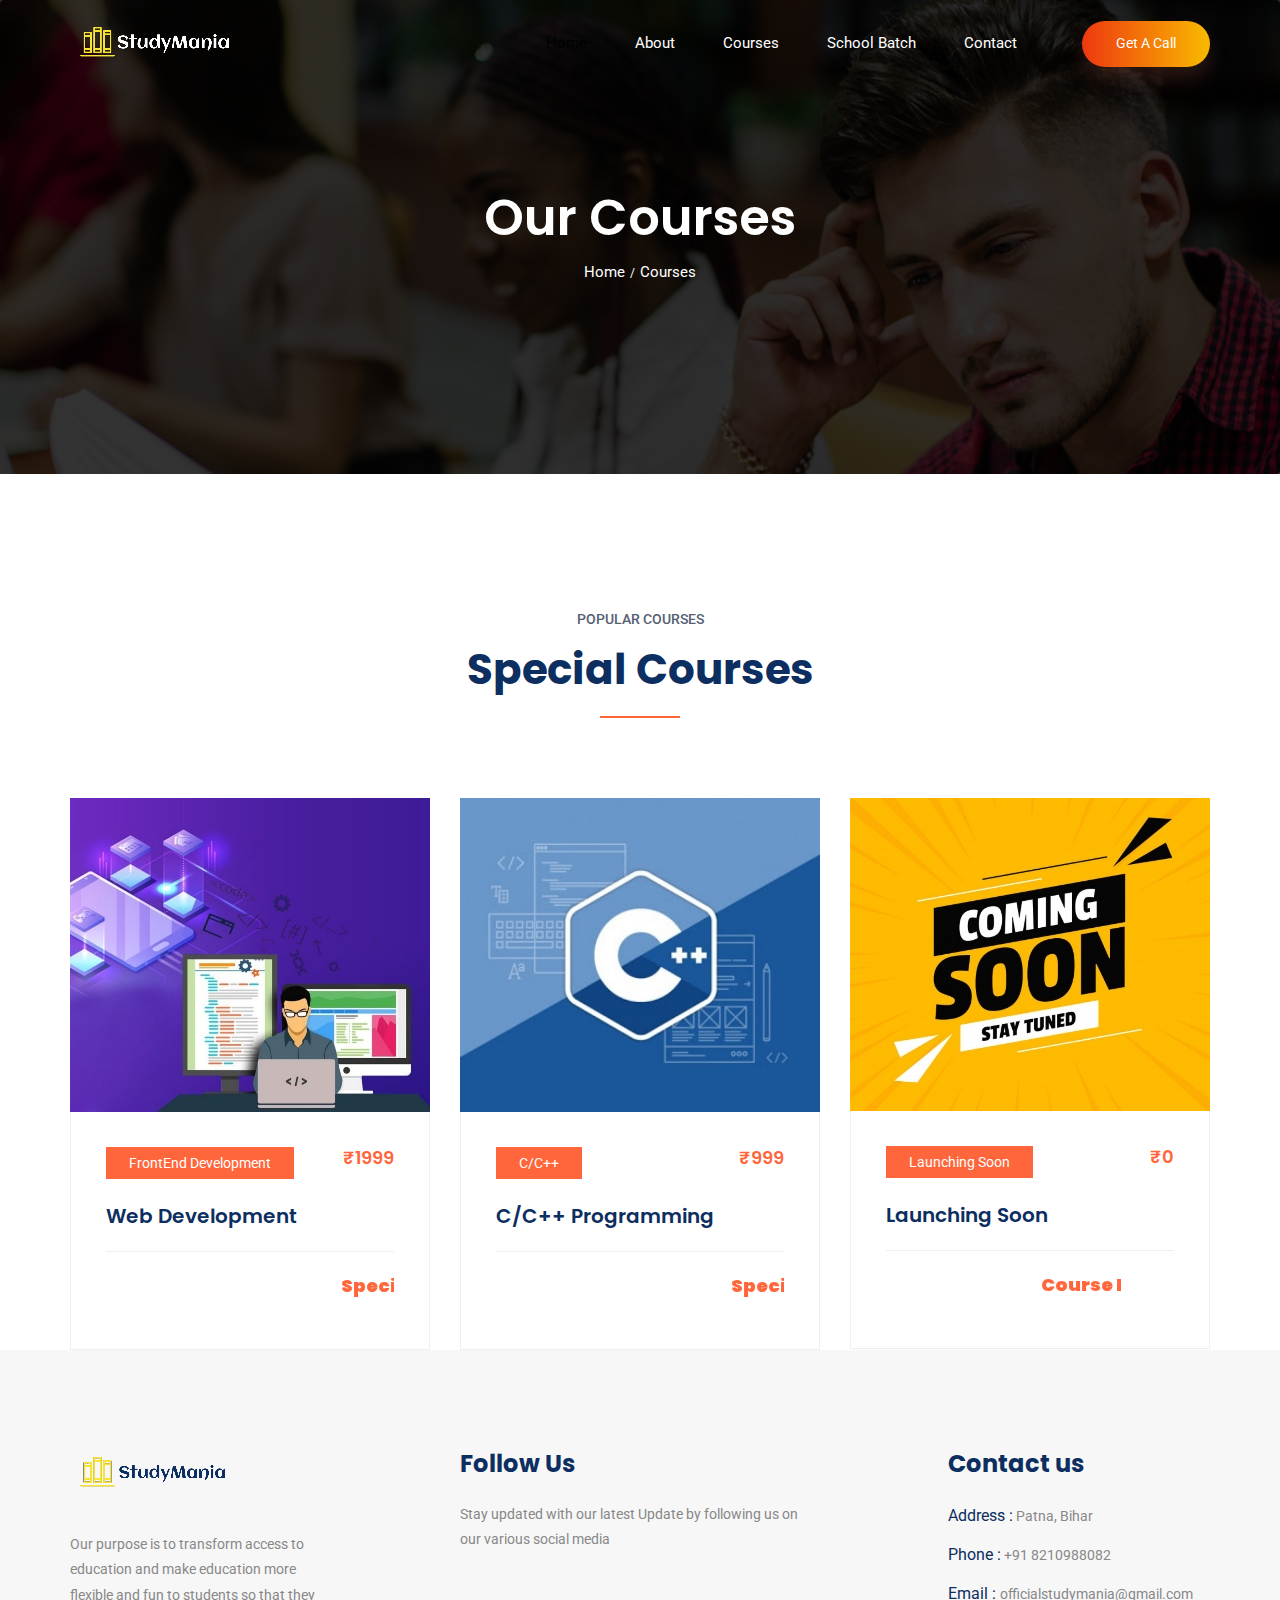
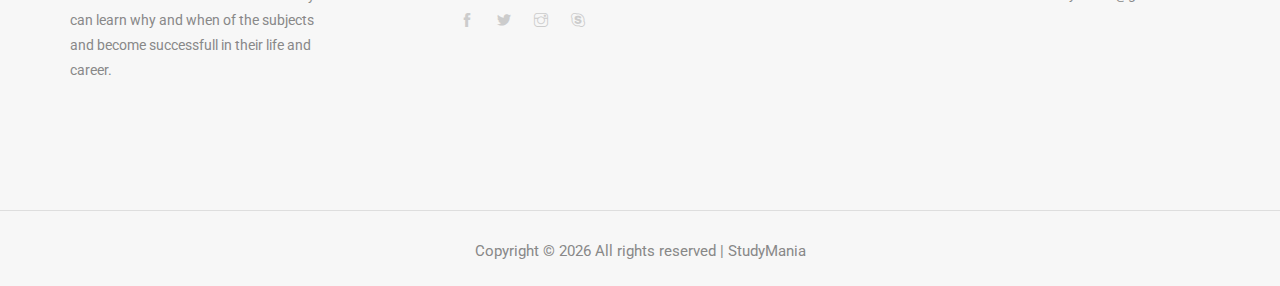
<file: public/course.html>
<!DOCTYPE html>
<html lang="en">
  <head>
    <!-- Required meta tags -->
    <meta charset="utf-8" />
    <meta
      name="viewport"
      content="width=device-width, initial-scale=1, shrink-to-fit=no"
    />
    <title>Study Mania</title>
    <link rel="icon" href="img/icon/logo.png" />
    <!-- Bootstrap CSS -->
    <link rel="stylesheet" href="css/bootstrap.min.css" />
    <!-- animate CSS -->
    <link rel="stylesheet" href="css/animate.css" />
    <!-- owl carousel CSS -->
    <link rel="stylesheet" href="css/owl.carousel.min.css" />
    <!-- themify CSS -->
    <link rel="stylesheet" href="css/themify-icons.css" />
    <!-- flaticon CSS -->
    <link rel="stylesheet" href="css/flaticon.css" />
    <!-- font awesome CSS -->
    <link rel="stylesheet" href="css/magnific-popup.css" />
    <!-- swiper CSS -->
    <link rel="stylesheet" href="css/slick.css" />
    <!-- style CSS -->
    <link rel="stylesheet" href="css/style.css" />
  </head>

  <body>
    <!--::header part start::-->
    <header class="main_menu single_page_menu">
      <div class="container">
        <div class="row align-items-center">
          <div class="col-lg-12">
            <nav class="navbar navbar-expand-lg navbar-light">
              <a class="navbar-brand logo_1" href="index.html">
                <img src="img/logo.png" alt="logo" />
              </a>
              <a class="navbar-brand logo_2" href="index.html">
                <img src="img/logo-2.png" alt="logo" />
              </a>
              <button
                class="navbar-toggler"
                type="button"
                data-toggle="collapse"
                data-target="#navbarSupportedContent"
                aria-controls="navbarSupportedContent"
                aria-expanded="false"
                aria-label="Toggle navigation"
              >
                <span class="navbar-toggler-icon"></span>
              </button>

              <div
                class="collapse navbar-collapse main-menu-item justify-content-end"
                id="navbarSupportedContent"
              >
                <ul class="navbar-nav align-items-center">
                  <li class="nav-item active">
                    <a class="nav-link" href="index.html">Home</a>
                  </li>
                  <li class="nav-item">
                    <a class="nav-link" href="about.html">About</a>
                  </li>
                  <li class="nav-item">
                    <a class="nav-link" href="course.html">Courses</a>
                  </li>
                  <li class="nav-item">
                    <a class="nav-link" href="schoolbatch.html">School Batch</a>
                  </li>
                  <li class="nav-item">
                    <a class="nav-link" href="contact.html">Contact</a>
                  </li>
                  <li class="d-none d-lg-block">
                    <a class="btn_1" href="https://forms.gle/tnQMMkZonDQs2A7k8"
                      >Get A Call</a
                    >
                  </li>
                </ul>
              </div>
            </nav>
          </div>
        </div>
      </div>
    </header>
    <!-- Header part end-->

    <!-- breadcrumb start-->
    <section class="breadcrumb breadcrumb_bg">
      <div class="container">
        <div class="row">
          <div class="col-lg-12">
            <div class="breadcrumb_iner text-center">
              <div class="breadcrumb_iner_item">
                <h2>Our Courses</h2>
                <p>Home<span>/</span>Courses</p>
              </div>
            </div>
          </div>
        </div>
      </div>
    </section>
    <!-- breadcrumb start-->

    <!--::review_part start::-->
    <section class="special_cource padding_top">
      <div class="container">
        <div class="row justify-content-center">
          <div class="col-xl-5">
            <div class="section_tittle text-center">
              <p>popular courses</p>
              <h2>Special Courses</h2>
            </div>
          </div>
        </div>
        <div class="row">
          <div class="col-sm-6 col-lg-4">
            <div class="single_special_cource">
              <img src="img/2.jpeg" class="special_img" alt="" />
              <div class="special_cource_text">
                <a href="course-details.html" class="btn_4"
                  >FrontEnd Development</a
                >
                <h4>₹1999</h4>
                <a href="course-details.html">
                  <h3>Web Development</h3>
                </a>

                <div class="author_info">
                  <h4 class="btn-4">
                    <b
                      ><marquee
                        >Special 30% discount for first 100 students</marquee
                      ></b
                    >
                  </h4>
                </div>
              </div>
            </div>
          </div>
          <div class="col-sm-6 col-lg-4">
            <div class="single_special_cource">
              <img src="img/1.jpeg" class="special_img" alt="" />
              <div class="special_cource_text">
                <a href="course-detailsc++.html" class="btn_4">C/C++</a>
                <h4>₹999</h4>
                <a href="course-detailsc++.html">
                  <h3>C/C++ Programming</h3>
                </a>

                <div class="author_info">
                  <h4 class="btn-4">
                    <b
                      ><marquee
                        >Special 10% discount for first 100 students</marquee
                      ></b
                    >
                  </h4>
                </div>
              </div>
            </div>
          </div>
          <div class="col-sm-6 col-lg-4">
            <div class="single_special_cource">
              <img src="img/3.jpeg" class="special_img" alt="" />
              <div class="special_cource_text">
                <a href="#" class="btn_4">Launching Soon</a>
                <h4>₹0</h4>
                <a href="#">
                  <h3>Launching Soon</h3>
                </a>
                <div class="author_info">
                  <h4 class="btn-4">
                    <b><marquee>Course Launching Soon</marquee></b>
                  </h4>
                </div>
              </div>
            </div>
          </div>
        </div>
      </div>
    </section>
    <!--::blog_part end::-->

    <!--::review_part start::-->
    <!-- <section class="testimonial_part section_padding">
      <div class="container-fluid">
        <div class="row justify-content-center">
          <div class="col-xl-5">
            <div class="section_tittle text-center">
              <p>tesimonials</p>
              <h2>Happy Students</h2>
            </div>
          </div>
        </div>
        <div class="row">
          <div class="col-lg-12">
            <div class="textimonial_iner owl-carousel">
              <div class="testimonial_slider">
                <div class="row">
                  <div class="col-lg-8 col-xl-4 col-sm-8 align-self-center">
                    <div class="testimonial_slider_text">
                      <p>
                        Behold place was a multiply creeping creature his domin
                        to thiren open void hath herb divided divide creepeth
                        living shall i call beginning third sea itself set
                      </p>
                      <h4>Michel Hashale</h4>
                      <h5>Sr. Web designer</h5>
                    </div>
                  </div>
                  <div class="col-lg-4 col-xl-2 col-sm-4">
                    <div class="testimonial_slider_img">
                      <img src="img/testimonial_img_1.png" alt="#" />
                    </div>
                  </div>
                  <div class="col-xl-4 d-none d-xl-block">
                    <div class="testimonial_slider_text">
                      <p>
                        Behold place was a multiply creeping creature his domin
                        to thiren open void hath herb divided divide creepeth
                        living shall i call beginning third sea itself set
                      </p>
                      <h4>Michel Hashale</h4>
                      <h5>Sr. Web designer</h5>
                    </div>
                  </div>
                  <div class="col-xl-2 d-none d-xl-block">
                    <div class="testimonial_slider_img">
                      <img src="img/testimonial_img_1.png" alt="#" />
                    </div>
                  </div>
                </div>
              </div>
              <div class="testimonial_slider">
                <div class="row">
                  <div class="col-lg-8 col-xl-4 col-sm-8 align-self-center">
                    <div class="testimonial_slider_text">
                      <p>
                        Behold place was a multiply creeping creature his domin
                        to thiren open void hath herb divided divide creepeth
                        living shall i call beginning third sea itself set
                      </p>
                      <h4>Michel Hashale</h4>
                      <h5>Sr. Web designer</h5>
                    </div>
                  </div>
                  <div class="col-lg-4 col-xl-2 col-sm-4">
                    <div class="testimonial_slider_img">
                      <img src="img/testimonial_img_1.png" alt="#" />
                    </div>
                  </div>
                  <div class="col-xl-4 d-none d-xl-block">
                    <div class="testimonial_slider_text">
                      <p>
                        It is really good..Trainer starts from zero(No need of
                        of any basic)..Feeling satisfy after joining
                        it..Response of trainer of any question get
                        earlier..which make me satisfied and happy..after
                        attending lecture no stress remains on mind and suggest
                        You all to join and keep growing.
                      </p>
                      <h4>Michel Hashale</h4>
                      <h5>Sr. Web designer</h5>
                    </div>
                  </div>
                  <div class="col-xl-2 d-none d-xl-block">
                    <div class="testimonial_slider_img">
                      <img src="img/testimonial_img_1.png" alt="#" />
                    </div>
                  </div>
                </div>
              </div>
              <div class="testimonial_slider">
                <div class="row">
                  <div class="col-lg-8 col-xl-4 col-sm-8 align-self-center">
                    <div class="testimonial_slider_text">
                      <p>
                        Overall a very informative training session. Course
                        content got well covered and also demonstrated the
                        concept very well. Thanks for such an informative and
                        concept-clearing training session.
                      </p>
                      <h4>Michel Hashale</h4>
                      <h5>Sr. Web designer</h5>
                    </div>
                  </div>
                  <div class="col-lg-4 col-xl-2 col-sm-4">
                    <div class="testimonial_slider_img">
                      <img src="img/testimonial_img_1.png" alt="#" />
                    </div>
                  </div>
                  <div class="col-xl-4 d-none d-xl-block">
                    <div class="testimonial_slider_text">
                      <p>
                        This is a great institute as I can get a lot of
                        practical experience which helped me in learning all the
                        concepts thoroughly. I even had a very good exposure as
                        the trainer used to take all the real-time examples to
                        train.
                      </p>
                      <h4>Michel Hashale</h4>
                      <h5>Sr. Web designer</h5>
                    </div>
                  </div>
                  <div class="col-xl-2 d-none d-xl-block">
                    <div class="testimonial_slider_img">
                      <img src="img/testimonial_img_1.png" alt="#" />
                    </div>
                  </div>
                </div>
              </div>
            </div>
          </div>
        </div>
      </div>
    </section> -->
    <!--::blog_part end::-->

    <!-- footer part start-->
    <footer class="footer-area">
      <div class="container">
        <div class="row justify-content-between">
          <div class="col-sm-6 col-md-4 col-xl-3">
            <div class="single-footer-widget footer_1">
              <a href="index.html"> <img src="img/logo-2.png" alt="" /> </a>
              <p>
                Our purpose is to transform access to education and make
                education more flexible and fun to students so that they can
                learn why and when of the subjects and become successfull in
                their life and career.
              </p>
              <!-- <p></p> -->
            </div>
          </div>
          <div class="col-sm-6 col-md-4 col-xl-4">
            <div class="single-footer-widget footer_2">
              <h4>Follow Us</h4>
              <p>
                Stay updated with our latest Update by following us on our
                various social media
              </p>

              <div class="social_icon">
                <h4 style="font-size: 50px">
                  <a href="#"> <i class="ti-facebook"></i> </a>
                  <a href="#"> <i class="ti-twitter-alt"></i> </a>
                  <a href="#"> <i class="ti-instagram"></i> </a>
                  <a href="#"> <i class="ti-skype"></i> </a>
                </h4>
              </div>
            </div>
          </div>
          <div class="col-xl-3 col-sm-6 col-md-4">
            <div class="single-footer-widget footer_2">
              <h4>Contact us</h4>
              <div class="contact_info">
                <p><span> Address :</span> Patna, Bihar</p>
                <p><span> Phone :</span> +91 8210988082</p>
                <p><span> Email : </span>officialstudymania@gmail.com</p>
              </div>
            </div>
          </div>
        </div>
      </div>
      <div class="container-fluid">
        <div class="row">
          <div class="col-lg-12">
            <div class="copyright_part_text text-center">
              <div class="row">
                <div class="col-lg-12">
                  <p class="footer-text m-0">
                    Copyright &copy;
                    <script>
                      document.write(new Date().getFullYear());
                    </script>
                    All rights reserved | StudyMania
                  </p>
                </div>
              </div>
            </div>
          </div>
        </div>
      </div>
    </footer>
    <!-- footer part end-->

    <!-- jquery plugins here-->
    <!-- jquery -->
    <script src="js/jquery-1.12.1.min.js"></script>
    <!-- popper js -->
    <script src="js/popper.min.js"></script>
    <!-- bootstrap js -->
    <script src="js/bootstrap.min.js"></script>
    <!-- easing js -->
    <script src="js/jquery.magnific-popup.js"></script>
    <!-- swiper js -->
    <script src="js/swiper.min.js"></script>
    <!-- swiper js -->
    <script src="js/masonry.pkgd.js"></script>
    <!-- particles js -->
    <script src="js/owl.carousel.min.js"></script>
    <script src="js/jquery.nice-select.min.js"></script>
    <!-- swiper js -->
    <script src="js/slick.min.js"></script>
    <script src="js/jquery.counterup.min.js"></script>
    <script src="js/waypoints.min.js"></script>
    <!-- custom js -->
    <script src="js/custom.js"></script>
  </body>
</html>
</file>
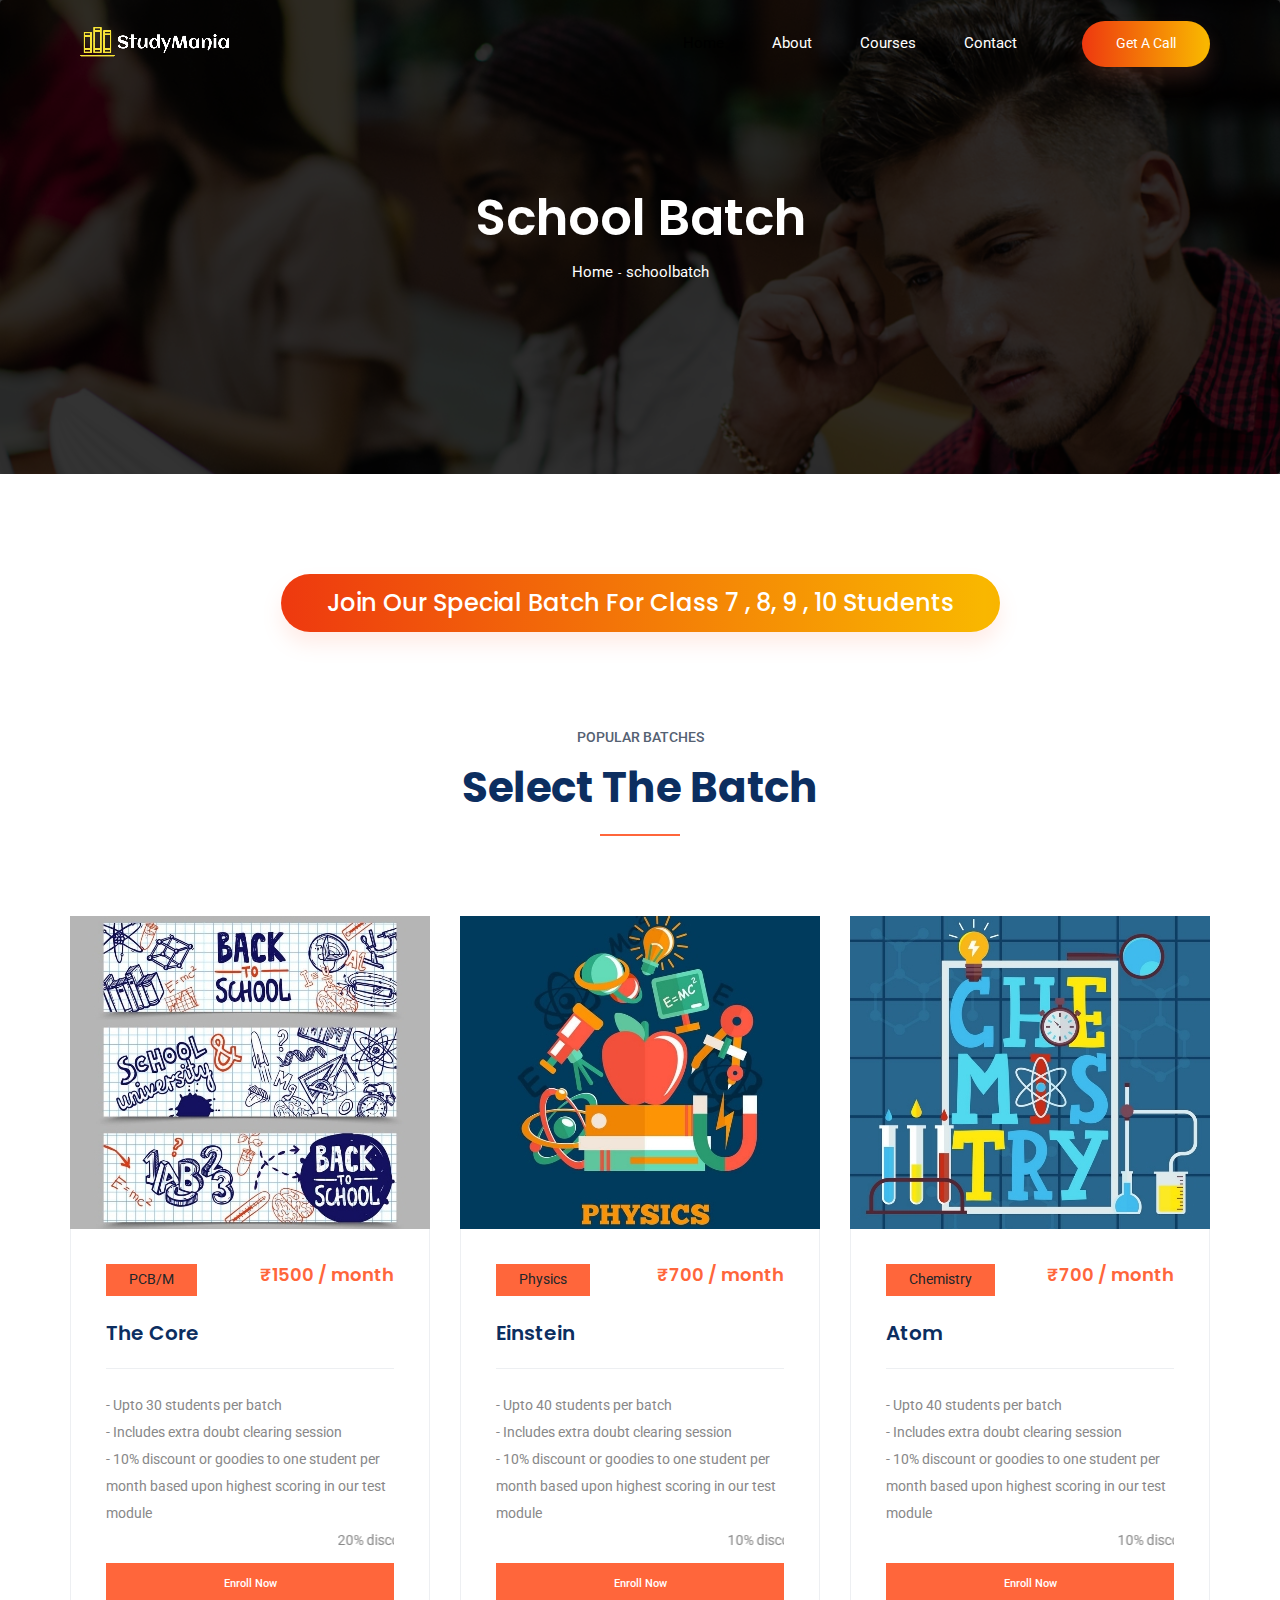
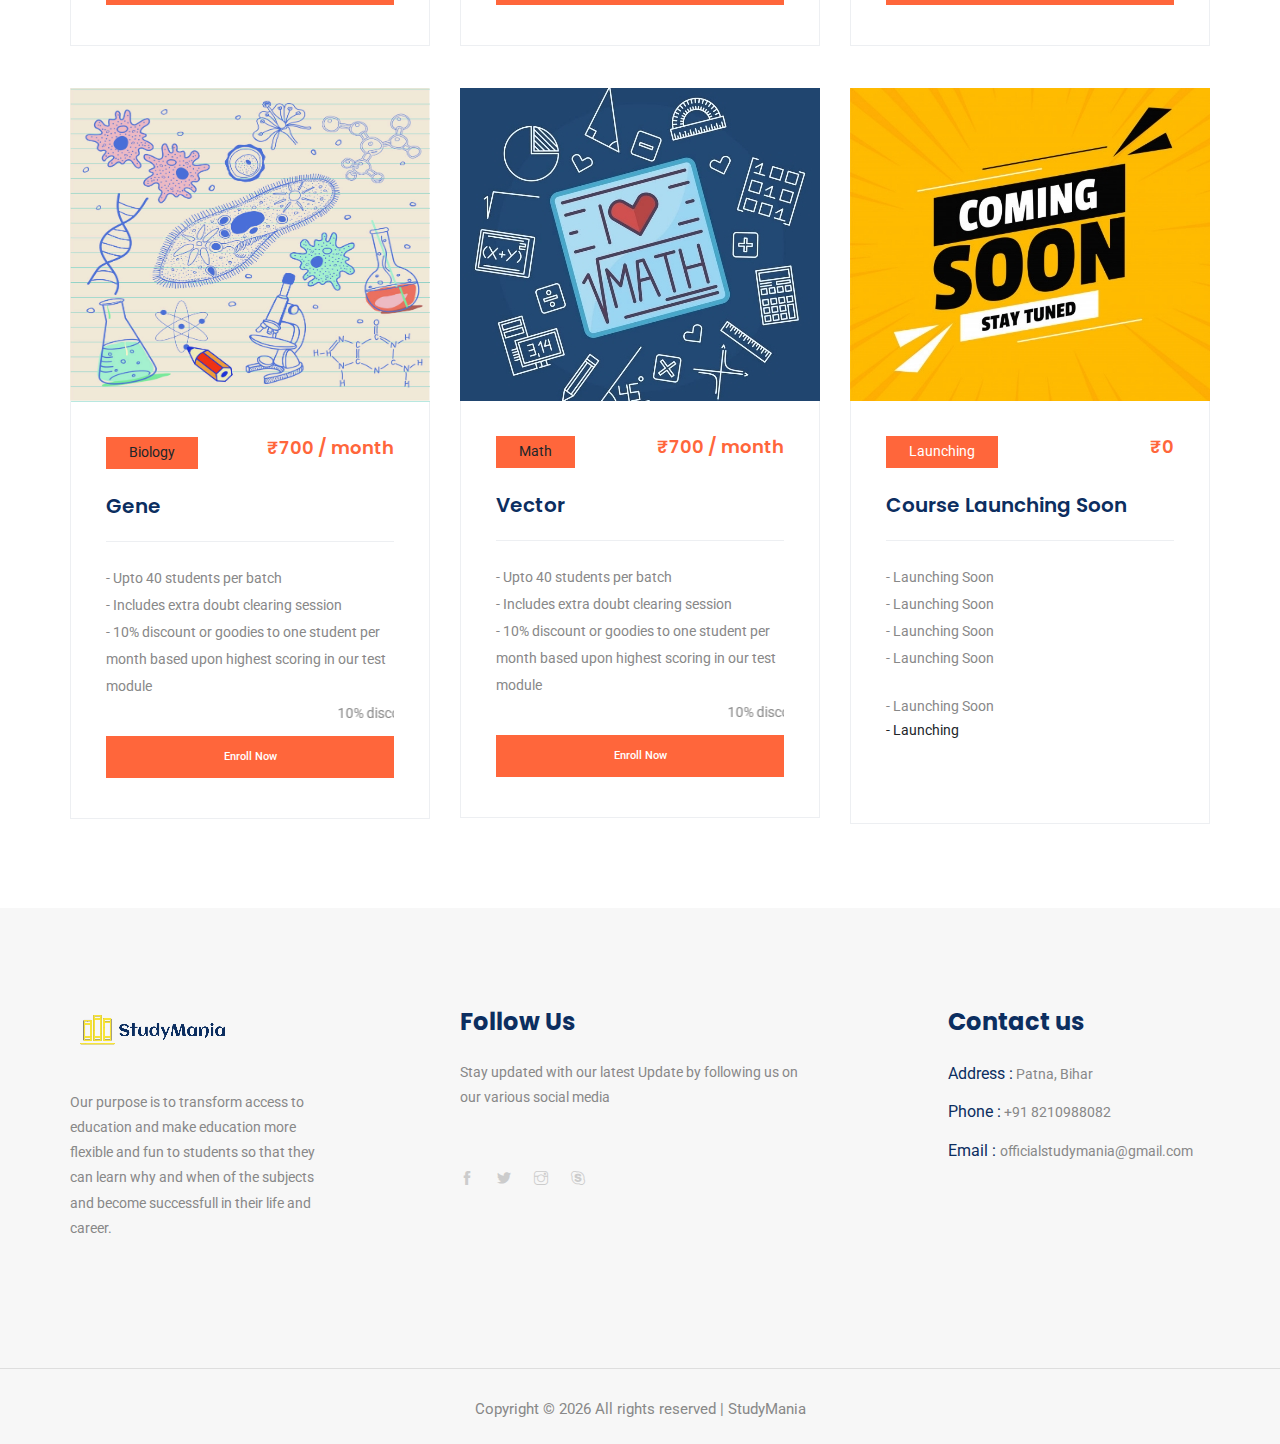
<file: public/schoolbatch.html>
<!DOCTYPE html>
<html lang="en">
  <head>
    <!-- Required meta tags -->
    <meta charset="utf-8" />
    <meta
      name="viewport"
      content="width=device-width, initial-scale=1, shrink-to-fit=no"
    />
    <title>Study Mania</title>
    <link rel="icon" href="img/icon/logo.png" />
    <!-- Bootstrap CSS -->
    <link rel="stylesheet" href="css/bootstrap.min.css" />
    <!-- animate CSS -->
    <link rel="stylesheet" href="css/animate.css" />
    <!-- owl carousel CSS -->
    <link rel="stylesheet" href="css/owl.carousel.min.css" />
    <!-- themify CSS -->
    <link rel="stylesheet" href="css/themify-icons.css" />
    <!-- flaticon CSS -->
    <link rel="stylesheet" href="css/flaticon.css" />
    <!-- font awesome CSS -->
    <link rel="stylesheet" href="css/magnific-popup.css" />
    <!-- swiper CSS -->
    <link rel="stylesheet" href="css/slick.css" />
    <!-- style CSS -->
    <link rel="stylesheet" href="css/style.css" />
  </head>

  <body>
    <!--::header part start::-->
    <header class="main_menu single_page_menu">
      <div class="container">
        <div class="row align-items-center">
          <div class="col-lg-12">
            <nav class="navbar navbar-expand-lg navbar-light">
              <a class="navbar-brand logo_1" href="index.html">
                <img src="img/logo.png" alt="logo" />
              </a>
              <a class="navbar-brand logo_2" href="index.html">
                <img src="img/logo-2.png" alt="logo" />
              </a>
              <button
                class="navbar-toggler"
                type="button"
                data-toggle="collapse"
                data-target="#navbarSupportedContent"
                aria-controls="navbarSupportedContent"
                aria-expanded="false"
                aria-label="Toggle navigation"
              >
                <span class="navbar-toggler-icon"></span>
              </button>

              <div
                class="collapse navbar-collapse main-menu-item justify-content-end"
                id="navbarSupportedContent"
              >
                <ul class="navbar-nav align-items-center">
                  <li class="nav-item active">
                    <a class="nav-link" href="index.html">Home</a>
                  </li>
                  <li class="nav-item">
                    <a class="nav-link" href="about.html">About</a>
                  </li>
                  <li class="nav-item">
                    <a class="nav-link" href="course.html">Courses</a>
                  </li>
                  <li class="nav-item">
                    <a class="nav-link" href="contact.html">Contact</a>
                  </li>
                  <li class="d-none d-lg-block">
                    <a class="btn_1" href="https://forms.gle/tnQMMkZonDQs2A7k8"
                      >Get A Call</a
                    >
                  </li>
                </ul>
              </div>
            </nav>
          </div>
        </div>
      </div>
    </header>
    <!-- Header part end-->

    <!-- breadcrumb start-->
    <section class="breadcrumb breadcrumb_bg">
      <div class="container">
        <div class="row">
          <div class="col-lg-12">
            <div class="breadcrumb_iner text-center">
              <div class="breadcrumb_iner_item">
                <h2>School Batch</h2>
                <p>Home<span>-</span>schoolbatch</p>
              </div>
            </div>
          </div>
        </div>
      </div>
    </section>
    <!-- breadcrumb start-->

    <section class="sample-text-area">
      <div class="container box_1170 justify-content-between text-center">
        <h3 class="text-heading btn_1">
          Join Our Special Batch for class 7 , 8, 9 , 10 Students
        </h3>
        <!-- <p class="sample-text"></p> -->
      </div>
    </section>

    <!--::review_part start::-->
    <section class="special_cource">
      <div class="container">
        <div class="row justify-content-center">
          <div class="col-xl-5">
            <div class="section_tittle text-center">
              <p>Popular Batches</p>
              <h2>Select The Batch</h2>
            </div>
          </div>
        </div>
        <div class="row">
          <div class="col-sm-6 col-lg-4">
            <div class="single_special_cource">
              <img src="img/courseback2.jpg" class="special_img" alt="" />
              <div class="special_cource_text">
                <a class="btn_4">PCB/M</a>
                <h4>₹1500 / month</h4>
                <a>
                  <h3>The Core</h3>
                </a>

                <div class="author_info">
                  <ul>
                    <li>
                      <p>- Upto 30 students per batch</p>
                    </li>
                    <li>
                      <p>- Includes extra doubt clearing session</p>
                    </li>
                    <li>
                      <p>
                        - 10% discount or goodies to one student per month based
                        upon highest scoring in our test module
                      </p>
                    </li>
                    <li>
                      <p class="btn-4">
                        <marquee
                          >20% discount for registration within 1 month</marquee
                        >
                      </p>
                    </li>
                    <li>
                      <a
                        href="https://forms.gle/qLnY1PbnNAJhwmwM8"
                        class="genric-btn primary btn-block"
                        >Enroll Now</a
                      >
                    </li>
                  </ul>
                </div>
              </div>
            </div>
          </div>
          <div class="col-sm-6 col-lg-4">
            <div class="single_special_cource">
              <img src="img/courseback1.jpg" class="special_img" alt="" />
              <div class="special_cource_text">
                <a class="btn_4">Physics</a>
                <h4>₹700 / month</h4>
                <a>
                  <h3>Einstein</h3>
                </a>

                <div class="author_info">
                  <ul>
                    <li>
                      <p>- Upto 40 students per batch</p>
                    </li>
                    <li>
                      <p>- Includes extra doubt clearing session</p>
                    </li>
                    <li>
                      <p>
                        - 10% discount or goodies to one student per month based
                        upon highest scoring in our test module
                      </p>
                    </li>
                    <li>
                      <p class="btn-4">
                        <marquee
                          >10% discount for registration within 1 month</marquee
                        >
                      </p>
                    </li>
                    <li>
                      <a
                        href="https://forms.gle/qLnY1PbnNAJhwmwM8"
                        class="genric-btn primary btn-block"
                        >Enroll Now</a
                      >
                    </li>
                  </ul>
                </div>
              </div>
            </div>
          </div>
          <div class="col-sm-6 col-lg-4">
            <div class="single_special_cource">
              <img src="img/courseback4.jpg" class="special_img" alt="" />
              <div class="special_cource_text">
                <a class="btn_4">Chemistry</a>
                <h4>₹700 / month</h4>
                <a>
                  <h3>Atom</h3>
                </a>
                <div class="author_info">
                  <ul>
                    <li>
                      <p>- Upto 40 students per batch</p>
                    </li>
                    <li>
                      <p>- Includes extra doubt clearing session</p>
                    </li>
                    <li>
                      <p>
                        - 10% discount or goodies to one student per month based
                        upon highest scoring in our test module
                      </p>
                    </li>
                    <li>
                      <p class="btn-4">
                        <marquee
                          >10% discount for registration within 1 month</marquee
                        >
                      </p>
                    </li>
                    <li>
                      <a
                        href="https://forms.gle/qLnY1PbnNAJhwmwM8"
                        class="genric-btn primary btn-block"
                        >Enroll Now</a
                      >
                    </li>
                  </ul>
                </div>
              </div>
            </div>
          </div>
        </div>
        <br />
        <br />
        <div class="row">
          <div class="col-sm-6 col-lg-4">
            <div class="single_special_cource">
              <img
                src="img/courseback5.jpg"
                class="special_img"
                alt=""
                style="width: 360px; height: 314px"
              />
              <div class="special_cource_text">
                <a class="btn_4">Biology</a>
                <h4>₹700 / month</h4>
                <a>
                  <h3>Gene</h3>
                </a>

                <div class="author_info">
                  <ul>
                    <li>
                      <p>- Upto 40 students per batch</p>
                    </li>
                    <li>
                      <p>- Includes extra doubt clearing session</p>
                    </li>
                    <li>
                      <p>
                        - 10% discount or goodies to one student per month based
                        upon highest scoring in our test module
                      </p>
                    </li>
                    <li>
                      <p class="btn-4">
                        <marquee
                          >10% discount for registration within 1 month</marquee
                        >
                      </p>
                    </li>
                    <li>
                      <a
                        href="https://forms.gle/qLnY1PbnNAJhwmwM8"
                        class="genric-btn primary btn-block"
                        >Enroll Now</a
                      >
                    </li>
                  </ul>
                </div>
              </div>
            </div>
          </div>
          <div class="col-sm-6 col-lg-4">
            <div class="single_special_cource">
              <img src="img/courseback3.jpg" class="special_img" alt="" />
              <div class="special_cource_text">
                <a class="btn_4">Math</a>
                <h4>₹700 / month</h4>
                <a>
                  <h3>Vector</h3>
                </a>

                <div class="author_info">
                  <ul>
                    <li>
                      <p>- Upto 40 students per batch</p>
                    </li>
                    <li>
                      <p>- Includes extra doubt clearing session</p>
                    </li>
                    <li>
                      <p>
                        - 10% discount or goodies to one student per month based
                        upon highest scoring in our test module
                      </p>
                    </li>
                    <li>
                      <p class="btn-4">
                        <marquee
                          >10% discount for registration within 1 month</marquee
                        >
                      </p>
                    </li>
                    <li>
                      <a
                        href="https://forms.gle/qLnY1PbnNAJhwmwM8"
                        class="genric-btn primary btn-block"
                        >Enroll Now</a
                      >
                    </li>
                  </ul>
                </div>
              </div>
            </div>
          </div>
          <div class="col-sm-6 col-lg-4">
            <div class="single_special_cource">
              <img src="img/3.jpeg" class="special_img" alt="" />
              <div class="special_cource_text">
                <a href="#" class="btn_4">Launching</a>
                <h4>₹0</h4>
                <a href="#">
                  <h3>Course Launching Soon</h3>
                </a>
                <div class="author_info">
                  <ul>
                    <li>
                      <p>- Launching Soon</p>
                    </li>
                    <li>
                      <p>
                        - Launching Soon <br />
                        - Launching Soon
                      </p>
                    </li>
                    <li>
                      <p>- Launching Soon</p>
                    </li>
                    <br />
                    <li>
                      <p class="btn-4">- Launching Soon</p>
                    </li>
                    <li>
                      <a class="">- Launching</a>
                      <br />
                      <br />
                      <br />
                    </li>
                  </ul>
                </div>
              </div>
            </div>
          </div>
        </div>
      </div>
    </section>
    <!--::blog_part end::-->
    <br />
    <br />
    <br />
    <br />

    <!-- footer part start-->
    <footer class="footer-area">
      <div class="container">
        <div class="row justify-content-between">
          <div class="col-sm-6 col-md-4 col-xl-3">
            <div class="single-footer-widget footer_1">
              <a href="index.html"> <img src="img/logo-2.png" alt="" /> </a>
              <p>
                Our purpose is to transform access to education and make
                education more flexible and fun to students so that they can
                learn why and when of the subjects and become successfull in
                their life and career.
              </p>
              <!-- <p></p> -->
            </div>
          </div>
          <div class="col-sm-6 col-md-4 col-xl-4">
            <div class="single-footer-widget footer_2">
              <h4>Follow Us</h4>
              <p>
                Stay updated with our latest Update by following us on our
                various social media
              </p>

              <div class="social_icon">
                <h4 style="font-size: 50px">
                  <a href="#"> <i class="ti-facebook"></i> </a>
                  <a href="#"> <i class="ti-twitter-alt"></i> </a>
                  <a href="#"> <i class="ti-instagram"></i> </a>
                  <a href="#"> <i class="ti-skype"></i> </a>
                </h4>
              </div>
            </div>
          </div>
          <div class="col-xl-3 col-sm-6 col-md-4">
            <div class="single-footer-widget footer_2">
              <h4>Contact us</h4>
              <div class="contact_info">
                <p><span> Address :</span> Patna, Bihar</p>
                <p><span> Phone :</span> +91 8210988082</p>
                <p><span> Email : </span>officialstudymania@gmail.com</p>
              </div>
            </div>
          </div>
        </div>
      </div>
      <div class="container-fluid">
        <div class="row">
          <div class="col-lg-12">
            <div class="copyright_part_text text-center">
              <div class="row">
                <div class="col-lg-12">
                  <p class="footer-text m-0">
                    Copyright &copy;
                    <script>
                      document.write(new Date().getFullYear());
                    </script>
                    All rights reserved | StudyMania
                  </p>
                </div>
              </div>
            </div>
          </div>
        </div>
      </div>
    </footer>
    <!-- footer part end-->

    <!-- jquery plugins here-->
    <!-- jquery -->
    <script src="js/jquery-1.12.1.min.js"></script>
    <!-- popper js -->
    <script src="js/popper.min.js"></script>
    <!-- bootstrap js -->
    <script src="js/bootstrap.min.js"></script>
    <!-- easing js -->
    <script src="js/jquery.magnific-popup.js"></script>
    <!-- swiper js -->
    <script src="js/swiper.min.js"></script>
    <!-- swiper js -->
    <script src="js/masonry.pkgd.js"></script>
    <!-- particles js -->
    <script src="js/owl.carousel.min.js"></script>
    <script src="js/jquery.nice-select.min.js"></script>
    <!-- swiper js -->
    <script src="js/slick.min.js"></script>
    <script src="js/jquery.counterup.min.js"></script>
    <script src="js/waypoints.min.js"></script>
    <!-- custom js -->
    <script src="js/custom.js"></script>
  </body>
</html>
</file>
<file: public/css/themify-icons.css>
@font-face {
	font-family: 'themify';
	src:url('../fonts/themify.eot?-fvbane');
	src:url('../fonts/themify.eot?#iefix-fvbane') format('embedded-opentype'),
		url('../fonts/themify.woff?-fvbane') format('woff'),
		url('../fonts/themify.ttf?-fvbane') format('truetype'),
		url('../fonts/themify.svg?-fvbane#themify') format('svg');
	font-weight: normal;
	font-style: normal;
}

[class^="ti-"], [class*=" ti-"] {
	font-family: 'themify';
	speak: none;
	font-style: normal;
	font-weight: normal;
	font-variant: normal;
	text-transform: none;
	line-height: 1;

	/* Better Font Rendering =========== */
	-webkit-font-smoothing: antialiased;
	-moz-osx-font-smoothing: grayscale;
}

.ti-wand:before {
	content: "\e600";
}
.ti-volume:before {
	content: "\e601";
}
.ti-user:before {
	content: "\e602";
}
.ti-unlock:before {
	content: "\e603";
}
.ti-unlink:before {
	content: "\e604";
}
.ti-trash:before {
	content: "\e605";
}
.ti-thought:before {
	content: "\e606";
}
.ti-target:before {
	content: "\e607";
}
.ti-tag:before {
	content: "\e608";
}
.ti-tablet:before {
	content: "\e609";
}
.ti-star:before {
	content: "\e60a";
}
.ti-spray:before {
	content: "\e60b";
}
.ti-signal:before {
	content: "\e60c";
}
.ti-shopping-cart:before {
	content: "\e60d";
}
.ti-shopping-cart-full:before {
	content: "\e60e";
}
.ti-settings:before {
	content: "\e60f";
}
.ti-search:before {
	content: "\e610";
}
.ti-zoom-in:before {
	content: "\e611";
}
.ti-zoom-out:before {
	content: "\e612";
}
.ti-cut:before {
	content: "\e613";
}
.ti-ruler:before {
	content: "\e614";
}
.ti-ruler-pencil:before {
	content: "\e615";
}
.ti-ruler-alt:before {
	content: "\e616";
}
.ti-bookmark:before {
	content: "\e617";
}
.ti-bookmark-alt:before {
	content: "\e618";
}
.ti-reload:before {
	content: "\e619";
}
.ti-plus:before {
	content: "\e61a";
}
.ti-pin:before {
	content: "\e61b";
}
.ti-pencil:before {
	content: "\e61c";
}
.ti-pencil-alt:before {
	content: "\e61d";
}
.ti-paint-roller:before {
	content: "\e61e";
}
.ti-paint-bucket:before {
	content: "\e61f";
}
.ti-na:before {
	content: "\e620";
}
.ti-mobile:before {
	content: "\e621";
}
.ti-minus:before {
	content: "\e622";
}
.ti-medall:before {
	content: "\e623";
}
.ti-medall-alt:before {
	content: "\e624";
}
.ti-marker:before {
	content: "\e625";
}
.ti-marker-alt:before {
	content: "\e626";
}
.ti-arrow-up:before {
	content: "\e627";
}
.ti-arrow-right:before {
	content: "\e628";
}
.ti-arrow-left:before {
	content: "\e629";
}
.ti-arrow-down:before {
	content: "\e62a";
}
.ti-lock:before {
	content: "\e62b";
}
.ti-location-arrow:before {
	content: "\e62c";
}
.ti-link:before {
	content: "\e62d";
}
.ti-layout:before {
	content: "\e62e";
}
.ti-layers:before {
	content: "\e62f";
}
.ti-layers-alt:before {
	content: "\e630";
}
.ti-key:before {
	content: "\e631";
}
.ti-import:before {
	content: "\e632";
}
.ti-image:before {
	content: "\e633";
}
.ti-heart:before {
	content: "\e634";
}
.ti-heart-broken:before {
	content: "\e635";
}
.ti-hand-stop:before {
	content: "\e636";
}
.ti-hand-open:before {
	content: "\e637";
}
.ti-hand-drag:before {
	content: "\e638";
}
.ti-folder:before {
	content: "\e639";
}
.ti-flag:before {
	content: "\e63a";
}
.ti-flag-alt:before {
	content: "\e63b";
}
.ti-flag-alt-2:before {
	content: "\e63c";
}
.ti-eye:before {
	content: "\e63d";
}
.ti-export:before {
	content: "\e63e";
}
.ti-exchange-vertical:before {
	content: "\e63f";
}
.ti-desktop:before {
	content: "\e640";
}
.ti-cup:before {
	content: "\e641";
}
.ti-crown:before {
	content: "\e642";
}
.ti-comments:before {
	content: "\e643";
}
.ti-comment:before {
	content: "\e644";
}
.ti-comment-alt:before {
	content: "\e645";
}
.ti-close:before {
	content: "\e646";
}
.ti-clip:before {
	content: "\e647";
}
.ti-angle-up:before {
	content: "\e648";
}
.ti-angle-right:before {
	content: "\e649";
}
.ti-angle-left:before {
	content: "\e64a";
}
.ti-angle-down:before {
	content: "\e64b";
}
.ti-check:before {
	content: "\e64c";
}
.ti-check-box:before {
	content: "\e64d";
}
.ti-camera:before {
	content: "\e64e";
}
.ti-announcement:before {
	content: "\e64f";
}
.ti-brush:before {
	content: "\e650";
}
.ti-briefcase:before {
	content: "\e651";
}
.ti-bolt:before {
	content: "\e652";
}
.ti-bolt-alt:before {
	content: "\e653";
}
.ti-blackboard:before {
	content: "\e654";
}
.ti-bag:before {
	content: "\e655";
}
.ti-move:before {
	content: "\e656";
}
.ti-arrows-vertical:before {
	content: "\e657";
}
.ti-arrows-horizontal:before {
	content: "\e658";
}
.ti-fullscreen:before {
	content: "\e659";
}
.ti-arrow-top-right:before {
	content: "\e65a";
}
.ti-arrow-top-left:before {
	content: "\e65b";
}
.ti-arrow-circle-up:before {
	content: "\e65c";
}
.ti-arrow-circle-right:before {
	content: "\e65d";
}
.ti-arrow-circle-left:before {
	content: "\e65e";
}
.ti-arrow-circle-down:before {
	content: "\e65f";
}
.ti-angle-double-up:before {
	content: "\e660";
}
.ti-angle-double-right:before {
	content: "\e661";
}
.ti-angle-double-left:before {
	content: "\e662";
}
.ti-angle-double-down:before {
	content: "\e663";
}
.ti-zip:before {
	content: "\e664";
}
.ti-world:before {
	content: "\e665";
}
.ti-wheelchair:before {
	content: "\e666";
}
.ti-view-list:before {
	content: "\e667";
}
.ti-view-list-alt:before {
	content: "\e668";
}
.ti-view-grid:before {
	content: "\e669";
}
.ti-uppercase:before {
	content: "\e66a";
}
.ti-upload:before {
	content: "\e66b";
}
.ti-underline:before {
	content: "\e66c";
}
.ti-truck:before {
	content: "\e66d";
}
.ti-timer:before {
	content: "\e66e";
}
.ti-ticket:before {
	content: "\e66f";
}
.ti-thumb-up:before {
	content: "\e670";
}
.ti-thumb-down:before {
	content: "\e671";
}
.ti-text:before {
	content: "\e672";
}
.ti-stats-up:before {
	content: "\e673";
}
.ti-stats-down:before {
	content: "\e674";
}
.ti-split-v:before {
	content: "\e675";
}
.ti-split-h:before {
	content: "\e676";
}
.ti-smallcap:before {
	content: "\e677";
}
.ti-shine:before {
	content: "\e678";
}
.ti-shift-right:before {
	content: "\e679";
}
.ti-shift-left:before {
	content: "\e67a";
}
.ti-shield:before {
	content: "\e67b";
}
.ti-notepad:before {
	content: "\e67c";
}
.ti-server:before {
	content: "\e67d";
}
.ti-quote-right:before {
	content: "\e67e";
}
.ti-quote-left:before {
	content: "\e67f";
}
.ti-pulse:before {
	content: "\e680";
}
.ti-printer:before {
	content: "\e681";
}
.ti-power-off:before {
	content: "\e682";
}
.ti-plug:before {
	content: "\e683";
}
.ti-pie-chart:before {
	content: "\e684";
}
.ti-paragraph:before {
	content: "\e685";
}
.ti-panel:before {
	content: "\e686";
}
.ti-package:before {
	content: "\e687";
}
.ti-music:before {
	content: "\e688";
}
.ti-music-alt:before {
	content: "\e689";
}
.ti-mouse:before {
	content: "\e68a";
}
.ti-mouse-alt:before {
	content: "\e68b";
}
.ti-money:before {
	content: "\e68c";
}
.ti-microphone:before {
	content: "\e68d";
}
.ti-menu:before {
	content: "\e68e";
}
.ti-menu-alt:before {
	content: "\e68f";
}
.ti-map:before {
	content: "\e690";
}
.ti-map-alt:before {
	content: "\e691";
}
.ti-loop:before {
	content: "\e692";
}
.ti-location-pin:before {
	content: "\e693";
}
.ti-list:before {
	content: "\e694";
}
.ti-light-bulb:before {
	content: "\e695";
}
.ti-Italic:before {
	content: "\e696";
}
.ti-info:before {
	content: "\e697";
}
.ti-infinite:before {
	content: "\e698";
}
.ti-id-badge:before {
	content: "\e699";
}
.ti-hummer:before {
	content: "\e69a";
}
.ti-home:before {
	content: "\e69b";
}
.ti-help:before {
	content: "\e69c";
}
.ti-headphone:before {
	content: "\e69d";
}
.ti-harddrives:before {
	content: "\e69e";
}
.ti-harddrive:before {
	content: "\e69f";
}
.ti-gift:before {
	content: "\e6a0";
}
.ti-game:before {
	content: "\e6a1";
}
.ti-filter:before {
	content: "\e6a2";
}
.ti-files:before {
	content: "\e6a3";
}
.ti-file:before {
	content: "\e6a4";
}
.ti-eraser:before {
	content: "\e6a5";
}
.ti-envelope:before {
	content: "\e6a6";
}
.ti-download:before {
	content: "\e6a7";
}
.ti-direction:before {
	content: "\e6a8";
}
.ti-direction-alt:before {
	content: "\e6a9";
}
.ti-dashboard:before {
	content: "\e6aa";
}
.ti-control-stop:before {
	content: "\e6ab";
}
.ti-control-shuffle:before {
	content: "\e6ac";
}
.ti-control-play:before {
	content: "\e6ad";
}
.ti-control-pause:before {
	content: "\e6ae";
}
.ti-control-forward:before {
	content: "\e6af";
}
.ti-control-backward:before {
	content: "\e6b0";
}
.ti-cloud:before {
	content: "\e6b1";
}
.ti-cloud-up:before {
	content: "\e6b2";
}
.ti-cloud-down:before {
	content: "\e6b3";
}
.ti-clipboard:before {
	content: "\e6b4";
}
.ti-car:before {
	content: "\e6b5";
}
.ti-calendar:before {
	content: "\e6b6";
}
.ti-book:before {
	content: "\e6b7";
}
.ti-bell:before {
	content: "\e6b8";
}
.ti-basketball:before {
	content: "\e6b9";
}
.ti-bar-chart:before {
	content: "\e6ba";
}
.ti-bar-chart-alt:before {
	content: "\e6bb";
}
.ti-back-right:before {
	content: "\e6bc";
}
.ti-back-left:before {
	content: "\e6bd";
}
.ti-arrows-corner:before {
	content: "\e6be";
}
.ti-archive:before {
	content: "\e6bf";
}
.ti-anchor:before {
	content: "\e6c0";
}
.ti-align-right:before {
	content: "\e6c1";
}
.ti-align-left:before {
	content: "\e6c2";
}
.ti-align-justify:before {
	content: "\e6c3";
}
.ti-align-center:before {
	content: "\e6c4";
}
.ti-alert:before {
	content: "\e6c5";
}
.ti-alarm-clock:before {
	content: "\e6c6";
}
.ti-agenda:before {
	content: "\e6c7";
}
.ti-write:before {
	content: "\e6c8";
}
.ti-window:before {
	content: "\e6c9";
}
.ti-widgetized:before {
	content: "\e6ca";
}
.ti-widget:before {
	content: "\e6cb";
}
.ti-widget-alt:before {
	content: "\e6cc";
}
.ti-wallet:before {
	content: "\e6cd";
}
.ti-video-clapper:before {
	content: "\e6ce";
}
.ti-video-camera:before {
	content: "\e6cf";
}
.ti-vector:before {
	content: "\e6d0";
}
.ti-themify-logo:before {
	content: "\e6d1";
}
.ti-themify-favicon:before {
	content: "\e6d2";
}
.ti-themify-favicon-alt:before {
	content: "\e6d3";
}
.ti-support:before {
	content: "\e6d4";
}
.ti-stamp:before {
	content: "\e6d5";
}
.ti-split-v-alt:before {
	content: "\e6d6";
}
.ti-slice:before {
	content: "\e6d7";
}
.ti-shortcode:before {
	content: "\e6d8";
}
.ti-shift-right-alt:before {
	content: "\e6d9";
}
.ti-shift-left-alt:before {
	content: "\e6da";
}
.ti-ruler-alt-2:before {
	content: "\e6db";
}
.ti-receipt:before {
	content: "\e6dc";
}
.ti-pin2:before {
	content: "\e6dd";
}
.ti-pin-alt:before {
	content: "\e6de";
}
.ti-pencil-alt2:before {
	content: "\e6df";
}
.ti-palette:before {
	content: "\e6e0";
}
.ti-more:before {
	content: "\e6e1";
}
.ti-more-alt:before {
	content: "\e6e2";
}
.ti-microphone-alt:before {
	content: "\e6e3";
}
.ti-magnet:before {
	content: "\e6e4";
}
.ti-line-double:before {
	content: "\e6e5";
}
.ti-line-dotted:before {
	content: "\e6e6";
}
.ti-line-dashed:before {
	content: "\e6e7";
}
.ti-layout-width-full:before {
	content: "\e6e8";
}
.ti-layout-width-default:before {
	content: "\e6e9";
}
.ti-layout-width-default-alt:before {
	content: "\e6ea";
}
.ti-layout-tab:before {
	content: "\e6eb";
}
.ti-layout-tab-window:before {
	content: "\e6ec";
}
.ti-layout-tab-v:before {
	content: "\e6ed";
}
.ti-layout-tab-min:before {
	content: "\e6ee";
}
.ti-layout-slider:before {
	content: "\e6ef";
}
.ti-layout-slider-alt:before {
	content: "\e6f0";
}
.ti-layout-sidebar-right:before {
	content: "\e6f1";
}
.ti-layout-sidebar-none:before {
	content: "\e6f2";
}
.ti-layout-sidebar-left:before {
	content: "\e6f3";
}
.ti-layout-placeholder:before {
	content: "\e6f4";
}
.ti-layout-menu:before {
	content: "\e6f5";
}
.ti-layout-menu-v:before {
	content: "\e6f6";
}
.ti-layout-menu-separated:before {
	content: "\e6f7";
}
.ti-layout-menu-full:before {
	content: "\e6f8";
}
.ti-layout-media-right-alt:before {
	content: "\e6f9";
}
.ti-layout-media-right:before {
	content: "\e6fa";
}
.ti-layout-media-overlay:before {
	content: "\e6fb";
}
.ti-layout-media-overlay-alt:before {
	content: "\e6fc";
}
.ti-layout-media-overlay-alt-2:before {
	content: "\e6fd";
}
.ti-layout-media-left-alt:before {
	content: "\e6fe";
}
.ti-layout-media-left:before {
	content: "\e6ff";
}
.ti-layout-media-center-alt:before {
	content: "\e700";
}
.ti-layout-media-center:before {
	content: "\e701";
}
.ti-layout-list-thumb:before {
	content: "\e702";
}
.ti-layout-list-thumb-alt:before {
	content: "\e703";
}
.ti-layout-list-post:before {
	content: "\e704";
}
.ti-layout-list-large-image:before {
	content: "\e705";
}
.ti-layout-line-solid:before {
	content: "\e706";
}
.ti-layout-grid4:before {
	content: "\e707";
}
.ti-layout-grid3:before {
	content: "\e708";
}
.ti-layout-grid2:before {
	content: "\e709";
}
.ti-layout-grid2-thumb:before {
	content: "\e70a";
}
.ti-layout-cta-right:before {
	content: "\e70b";
}
.ti-layout-cta-left:before {
	content: "\e70c";
}
.ti-layout-cta-center:before {
	content: "\e70d";
}
.ti-layout-cta-btn-right:before {
	content: "\e70e";
}
.ti-layout-cta-btn-left:before {
	content: "\e70f";
}
.ti-layout-column4:before {
	content: "\e710";
}
.ti-layout-column3:before {
	content: "\e711";
}
.ti-layout-column2:before {
	content: "\e712";
}
.ti-layout-accordion-separated:before {
	content: "\e713";
}
.ti-layout-accordion-merged:before {
	content: "\e714";
}
.ti-layout-accordion-list:before {
	content: "\e715";
}
.ti-ink-pen:before {
	content: "\e716";
}
.ti-info-alt:before {
	content: "\e717";
}
.ti-help-alt:before {
	content: "\e718";
}
.ti-headphone-alt:before {
	content: "\e719";
}
.ti-hand-point-up:before {
	content: "\e71a";
}
.ti-hand-point-right:before {
	content: "\e71b";
}
.ti-hand-point-left:before {
	content: "\e71c";
}
.ti-hand-point-down:before {
	content: "\e71d";
}
.ti-gallery:before {
	content: "\e71e";
}
.ti-face-smile:before {
	content: "\e71f";
}
.ti-face-sad:before {
	content: "\e720";
}
.ti-credit-card:before {
	content: "\e721";
}
.ti-control-skip-forward:before {
	content: "\e722";
}
.ti-control-skip-backward:before {
	content: "\e723";
}
.ti-control-record:before {
	content: "\e724";
}
.ti-control-eject:before {
	content: "\e725";
}
.ti-comments-smiley:before {
	content: "\e726";
}
.ti-brush-alt:before {
	content: "\e727";
}
.ti-youtube:before {
	content: "\e728";
}
.ti-vimeo:before {
	content: "\e729";
}
.ti-twitter:before {
	content: "\e72a";
}
.ti-time:before {
	content: "\e72b";
}
.ti-tumblr:before {
	content: "\e72c";
}
.ti-skype:before {
	content: "\e72d";
}
.ti-share:before {
	content: "\e72e";
}
.ti-share-alt:before {
	content: "\e72f";
}
.ti-rocket:before {
	content: "\e730";
}
.ti-pinterest:before {
	content: "\e731";
}
.ti-new-window:before {
	content: "\e732";
}
.ti-microsoft:before {
	content: "\e733";
}
.ti-list-ol:before {
	content: "\e734";
}
.ti-linkedin:before {
	content: "\e735";
}
.ti-layout-sidebar-2:before {
	content: "\e736";
}
.ti-layout-grid4-alt:before {
	content: "\e737";
}
.ti-layout-grid3-alt:before {
	content: "\e738";
}
.ti-layout-grid2-alt:before {
	content: "\e739";
}
.ti-layout-column4-alt:before {
	content: "\e73a";
}
.ti-layout-column3-alt:before {
	content: "\e73b";
}
.ti-layout-column2-alt:before {
	content: "\e73c";
}
.ti-instagram:before {
	content: "\e73d";
}
.ti-google:before {
	content: "\e73e";
}
.ti-github:before {
	content: "\e73f";
}
.ti-flickr:before {
	content: "\e740";
}
.ti-facebook:before {
	content: "\e741";
}
.ti-dropbox:before {
	content: "\e742";
}
.ti-dribbble:before {
	content: "\e743";
}
.ti-apple:before {
	content: "\e744";
}
.ti-android:before {
	content: "\e745";
}
.ti-save:before {
	content: "\e746";
}
.ti-save-alt:before {
	content: "\e747";
}
.ti-yahoo:before {
	content: "\e748";
}
.ti-wordpress:before {
	content: "\e749";
}
.ti-vimeo-alt:before {
	content: "\e74a";
}
.ti-twitter-alt:before {
	content: "\e74b";
}
.ti-tumblr-alt:before {
	content: "\e74c";
}
.ti-trello:before {
	content: "\e74d";
}
.ti-stack-overflow:before {
	content: "\e74e";
}
.ti-soundcloud:before {
	content: "\e74f";
}
.ti-sharethis:before {
	content: "\e750";
}
.ti-sharethis-alt:before {
	content: "\e751";
}
.ti-reddit:before {
	content: "\e752";
}
.ti-pinterest-alt:before {
	content: "\e753";
}
.ti-microsoft-alt:before {
	content: "\e754";
}
.ti-linux:before {
	content: "\e755";
}
.ti-jsfiddle:before {
	content: "\e756";
}
.ti-joomla:before {
	content: "\e757";
}
.ti-html5:before {
	content: "\e758";
}
.ti-flickr-alt:before {
	content: "\e759";
}
.ti-email:before {
	content: "\e75a";
}
.ti-drupal:before {
	content: "\e75b";
}
.ti-dropbox-alt:before {
	content: "\e75c";
}
.ti-css3:before {
	content: "\e75d";
}
.ti-rss:before {
	content: "\e75e";
}
.ti-rss-alt:before {
	content: "\e75f";
}
</file>
<file: public/css/flaticon.css>
/*
  	Flaticon icon font: Flaticon
  	Creation date: 09/04/2019 10:10
  	*/

@font-face {
  font-family: "Flaticon";
  src: url("../fonts/Flaticon.eot");
  src: url("../fonts/Flaticon.eot?#iefix") format("embedded-opentype"),
       url("../fonts/Flaticon.woff2") format("woff2"),
       url("../fonts/Flaticon.woff") format("woff"),
       url("../fonts/Flaticon.ttf") format("truetype"),
       url("../fonts/Flaticon.svg#Flaticon") format("svg");
  font-weight: normal;
  font-style: normal;
}

@media screen and (-webkit-min-device-pixel-ratio:0) {
  @font-face {
    font-family: "Flaticon";
    src: url("./Flaticon.svg#Flaticon") format("svg");
  }
}

[class^="flaticon-"]:before, [class*=" flaticon-"]:before,
[class^="flaticon-"]:after, [class*=" flaticon-"]:after {   
  font-family: Flaticon;
        font-size: 30px;
       font-style: normal;
       color: #fff;
}

.flaticon-growth:before { content: "\f100"; }
.flaticon-wallet:before { content: "\f101"; }
</file>
<file: public/css/style.css>
/**************** extend css start ****************/
@import url("https://fonts.googleapis.com/css?family=Open+Sans:800|Poppins:300,400,500,600,700,800|Roboto:300,400,500");
/* line 2, E:/172 Etrain Education/172_Etrain_Education_html/sass/_extends.scss */
.btn_1,
.btn_2:hover,
.main_menu .navbar-toggler:after,
.banner_part .banner_text .btn_1,
.feature_part .single_feature:hover span {
  background-image: linear-gradient(
    to left,
    #ee390f 0%,
    #f9b700 51%,
    #ee390f 100%
  );
}

/* line 6, E:/172 Etrain Education/172_Etrain_Education_html/sass/_extends.scss */
.member_counter {
  background-image: -moz-linear-gradient(0deg, #ee390f 0%, #f9b700 100%);
  background-image: -webkit-linear-gradient(0deg, #ee390f 0%, #f9b700 100%);
  background-image: -ms-linear-gradient(0deg, #ee390f 0%, #f9b700 100%);
}

/**************** extend css start ****************/
/**************** common css start ****************/
/* line 3, E:/172 Etrain Education/172_Etrain_Education_html/sass/_common.scss */
body {
  font-family: "Roboto", sans-serif;
  padding: 0;
  margin: 0;
  font-size: 14px;
}

/* line 9, E:/172 Etrain Education/172_Etrain_Education_html/sass/_common.scss */
.message_submit_form:focus {
  outline: none;
}

/* line 12, E:/172 Etrain Education/172_Etrain_Education_html/sass/_common.scss */
input:hover,
input:focus {
  outline: none !important;
}

/* line 15, E:/172 Etrain Education/172_Etrain_Education_html/sass/_common.scss */
.gray_bg {
  background-color: #f7f7f7;
}

/* line 18, E:/172 Etrain Education/172_Etrain_Education_html/sass/_common.scss */
.section_padding {
  padding: 140px 0px;
}

@media only screen and (min-width: 992px) and (max-width: 1200px) {
  /* line 18, E:/172 Etrain Education/172_Etrain_Education_html/sass/_common.scss */
  .section_padding {
    padding: 80px 0px;
  }
}

@media only screen and (min-width: 768px) and (max-width: 991px) {
  /* line 18, E:/172 Etrain Education/172_Etrain_Education_html/sass/_common.scss */
  .section_padding {
    padding: 70px 0px;
  }
}

@media (max-width: 576px) {
  /* line 18, E:/172 Etrain Education/172_Etrain_Education_html/sass/_common.scss */
  .section_padding {
    padding: 70px 0px;
  }
}

@media only screen and (min-width: 576px) and (max-width: 767px) {
  /* line 18, E:/172 Etrain Education/172_Etrain_Education_html/sass/_common.scss */
  .section_padding {
    padding: 70px 0px;
  }
}

/* line 33, E:/172 Etrain Education/172_Etrain_Education_html/sass/_common.scss */
.single_padding_top {
  padding-top: 140px !important;
}

@media only screen and (min-width: 992px) and (max-width: 1200px) {
  /* line 33, E:/172 Etrain Education/172_Etrain_Education_html/sass/_common.scss */
  .single_padding_top {
    padding-top: 70px !important;
  }
}

@media only screen and (min-width: 768px) and (max-width: 991px) {
  /* line 33, E:/172 Etrain Education/172_Etrain_Education_html/sass/_common.scss */
  .single_padding_top {
    padding-top: 70px !important;
  }
}

@media (max-width: 576px) {
  /* line 33, E:/172 Etrain Education/172_Etrain_Education_html/sass/_common.scss */
  .single_padding_top {
    padding-top: 70px !important;
  }
}

@media only screen and (min-width: 576px) and (max-width: 767px) {
  /* line 33, E:/172 Etrain Education/172_Etrain_Education_html/sass/_common.scss */
  .single_padding_top {
    padding-top: 80px !important;
  }
}

/* line 48, E:/172 Etrain Education/172_Etrain_Education_html/sass/_common.scss */
.padding_top {
  padding-top: 140px;
}

@media only screen and (min-width: 992px) and (max-width: 1200px) {
  /* line 48, E:/172 Etrain Education/172_Etrain_Education_html/sass/_common.scss */
  .padding_top {
    padding-top: 80px;
  }
}

@media only screen and (min-width: 768px) and (max-width: 991px) {
  /* line 48, E:/172 Etrain Education/172_Etrain_Education_html/sass/_common.scss */
  .padding_top {
    padding-top: 70px;
  }
}

@media (max-width: 576px) {
  /* line 48, E:/172 Etrain Education/172_Etrain_Education_html/sass/_common.scss */
  .padding_top {
    padding-top: 70px;
  }
}

@media only screen and (min-width: 576px) and (max-width: 767px) {
  /* line 48, E:/172 Etrain Education/172_Etrain_Education_html/sass/_common.scss */
  .padding_top {
    padding-top: 70px;
  }
}

/* line 63, E:/172 Etrain Education/172_Etrain_Education_html/sass/_common.scss */
a {
  text-decoration: none;
  -webkit-transition: 0.5s;
  transition: 0.5s;
}

/* line 66, E:/172 Etrain Education/172_Etrain_Education_html/sass/_common.scss */
a:hover {
  outline: none;
  text-decoration: none;
}

/* line 72, E:/172 Etrain Education/172_Etrain_Education_html/sass/_common.scss */
h1,
h2,
h3,
h4,
h5,
h6 {
  color: #0c2e60;
  font-family: "Poppins", sans-serif;
}

/* line 76, E:/172 Etrain Education/172_Etrain_Education_html/sass/_common.scss */
p {
  color: #666666;
  font-family: "Roboto", sans-serif;
  line-height: 1.929;
  font-size: 14px;
  margin-bottom: 0px;
  color: #888888;
}

/* line 85, E:/172 Etrain Education/172_Etrain_Education_html/sass/_common.scss */
h2 {
  font-size: 44px;
  line-height: 28px;
  color: #0c2e60;
  font-weight: 600;
  line-height: 1.222;
}

@media (max-width: 576px) {
  /* line 85, E:/172 Etrain Education/172_Etrain_Education_html/sass/_common.scss */
  h2 {
    font-size: 22px;
    line-height: 25px;
  }
}

@media only screen and (min-width: 576px) and (max-width: 767px) {
  /* line 85, E:/172 Etrain Education/172_Etrain_Education_html/sass/_common.scss */
  h2 {
    font-size: 24px;
    line-height: 25px;
  }
}

/* line 102, E:/172 Etrain Education/172_Etrain_Education_html/sass/_common.scss */
h3 {
  font-size: 24px;
  line-height: 25px;
}

@media (max-width: 576px) {
  /* line 102, E:/172 Etrain Education/172_Etrain_Education_html/sass/_common.scss */
  h3 {
    font-size: 20px;
  }
}

/* line 111, E:/172 Etrain Education/172_Etrain_Education_html/sass/_common.scss */
h5 {
  font-size: 18px;
  line-height: 22px;
}

/* line 116, E:/172 Etrain Education/172_Etrain_Education_html/sass/_common.scss */
img {
  max-width: 100%;
}

/* line 119, E:/172 Etrain Education/172_Etrain_Education_html/sass/_common.scss */
a:focus,
.button:focus,
button:focus,
.btn:focus {
  text-decoration: none;
  outline: none;
  box-shadow: none;
  -webkit-transition: 1s;
  transition: 1s;
}

/* line 126, E:/172 Etrain Education/172_Etrain_Education_html/sass/_common.scss */
.section_tittle {
  margin-bottom: 110px;
}

@media (max-width: 576px) {
  /* line 126, E:/172 Etrain Education/172_Etrain_Education_html/sass/_common.scss */
  .section_tittle {
    margin-bottom: 50px;
  }
}

@media only screen and (min-width: 576px) and (max-width: 767px) {
  /* line 126, E:/172 Etrain Education/172_Etrain_Education_html/sass/_common.scss */
  .section_tittle {
    margin-bottom: 50px;
  }
}

@media only screen and (min-width: 768px) and (max-width: 991px) {
  /* line 126, E:/172 Etrain Education/172_Etrain_Education_html/sass/_common.scss */
  .section_tittle {
    font-size: 50px;
  }
}

@media only screen and (min-width: 992px) and (max-width: 1200px) {
  /* line 126, E:/172 Etrain Education/172_Etrain_Education_html/sass/_common.scss */
  .section_tittle {
    margin-bottom: 50px;
  }
}

/* line 140, E:/172 Etrain Education/172_Etrain_Education_html/sass/_common.scss */
.section_tittle h2 {
  font-size: 42px;
  color: #0c2e60;
  line-height: 37px;
  font-weight: 700;
  position: relative;
  position: relative;
}

/* line 147, E:/172 Etrain Education/172_Etrain_Education_html/sass/_common.scss */
.section_tittle h2:after {
  position: absolute;
  content: "";
  bottom: -30px;
  left: 0;
  right: 0;
  margin: 0 auto;
  text-align: center;
  width: 80px;
  height: 2px;
  background-color: #ff663b;
}

@media (max-width: 576px) {
  /* line 147, E:/172 Etrain Education/172_Etrain_Education_html/sass/_common.scss */
  .section_tittle h2:after {
    bottom: -14px;
  }
}

@media only screen and (min-width: 576px) and (max-width: 767px) {
  /* line 147, E:/172 Etrain Education/172_Etrain_Education_html/sass/_common.scss */
  .section_tittle h2:after {
    bottom: -14px;
  }
}

@media only screen and (min-width: 768px) and (max-width: 991px) {
  /* line 147, E:/172 Etrain Education/172_Etrain_Education_html/sass/_common.scss */
  .section_tittle h2:after {
    bottom: -14px;
  }
}

@media only screen and (min-width: 992px) and (max-width: 1200px) {
  /* line 147, E:/172 Etrain Education/172_Etrain_Education_html/sass/_common.scss */
  .section_tittle h2:after {
    bottom: -14px;
  }
}

@media (max-width: 576px) {
  /* line 140, E:/172 Etrain Education/172_Etrain_Education_html/sass/_common.scss */
  .section_tittle h2 {
    font-size: 25px;
    line-height: 35px;
  }
}

@media only screen and (min-width: 576px) and (max-width: 767px) {
  /* line 140, E:/172 Etrain Education/172_Etrain_Education_html/sass/_common.scss */
  .section_tittle h2 {
    font-size: 25px;
    line-height: 35px;
  }
}

@media only screen and (min-width: 768px) and (max-width: 991px) {
  /* line 140, E:/172 Etrain Education/172_Etrain_Education_html/sass/_common.scss */
  .section_tittle h2 {
    font-size: 30px;
    line-height: 40px;
  }
}

@media only screen and (min-width: 992px) and (max-width: 1200px) {
  /* line 140, E:/172 Etrain Education/172_Etrain_Education_html/sass/_common.scss */
  .section_tittle h2 {
    font-size: 35px;
    line-height: 40px;
  }
}

/* line 189, E:/172 Etrain Education/172_Etrain_Education_html/sass/_common.scss */
.section_tittle p {
  color: #556172;
  font-weight: 500;
  text-transform: uppercase;
  line-height: 11px;
  margin-bottom: 26px;
}

@media (max-width: 576px) {
  /* line 189, E:/172 Etrain Education/172_Etrain_Education_html/sass/_common.scss */
  .section_tittle p {
    margin-bottom: 10px;
  }
}

@media only screen and (min-width: 576px) and (max-width: 767px) {
  /* line 189, E:/172 Etrain Education/172_Etrain_Education_html/sass/_common.scss */
  .section_tittle p {
    margin-bottom: 10px;
  }
}

@media only screen and (min-width: 768px) and (max-width: 991px) {
  /* line 189, E:/172 Etrain Education/172_Etrain_Education_html/sass/_common.scss */
  .section_tittle p {
    margin-bottom: 10px;
  }
}

@media only screen and (min-width: 992px) and (max-width: 1200px) {
  /* line 189, E:/172 Etrain Education/172_Etrain_Education_html/sass/_common.scss */
  .section_tittle p {
    margin-bottom: 10px;
  }
}

/* line 209, E:/172 Etrain Education/172_Etrain_Education_html/sass/_common.scss */
ul {
  list-style: none;
  margin: 0;
  padding: 0;
}

/* line 214, E:/172 Etrain Education/172_Etrain_Education_html/sass/_common.scss */
.mb_110 {
  margin-bottom: 110px;
}

@media (max-width: 576px) {
  /* line 214, E:/172 Etrain Education/172_Etrain_Education_html/sass/_common.scss */
  .mb_110 {
    margin-bottom: 220px;
  }
}

/* line 221, E:/172 Etrain Education/172_Etrain_Education_html/sass/_common.scss */
.mt_130 {
  margin-top: 130px;
}

@media (max-width: 576px) {
  /* line 221, E:/172 Etrain Education/172_Etrain_Education_html/sass/_common.scss */
  .mt_130 {
    margin-top: 70px;
  }
}

@media only screen and (min-width: 576px) and (max-width: 767px) {
  /* line 221, E:/172 Etrain Education/172_Etrain_Education_html/sass/_common.scss */
  .mt_130 {
    margin-top: 70px;
  }
}

@media only screen and (min-width: 768px) and (max-width: 991px) {
  /* line 221, E:/172 Etrain Education/172_Etrain_Education_html/sass/_common.scss */
  .mt_130 {
    margin-top: 70px;
  }
}

@media only screen and (min-width: 992px) and (max-width: 1200px) {
  /* line 221, E:/172 Etrain Education/172_Etrain_Education_html/sass/_common.scss */
  .mt_130 {
    margin-top: 70px;
  }
}

/* line 236, E:/172 Etrain Education/172_Etrain_Education_html/sass/_common.scss */
.mb_130 {
  margin-bottom: 130px;
}

@media (max-width: 576px) {
  /* line 236, E:/172 Etrain Education/172_Etrain_Education_html/sass/_common.scss */
  .mb_130 {
    margin-bottom: 70px;
  }
}

@media only screen and (min-width: 576px) and (max-width: 767px) {
  /* line 236, E:/172 Etrain Education/172_Etrain_Education_html/sass/_common.scss */
  .mb_130 {
    margin-bottom: 70px;
  }
}

@media only screen and (min-width: 768px) and (max-width: 991px) {
  /* line 236, E:/172 Etrain Education/172_Etrain_Education_html/sass/_common.scss */
  .mb_130 {
    margin-bottom: 70px;
  }
}

@media only screen and (min-width: 992px) and (max-width: 1200px) {
  /* line 236, E:/172 Etrain Education/172_Etrain_Education_html/sass/_common.scss */
  .mb_130 {
    margin-bottom: 70px;
  }
}

/* line 251, E:/172 Etrain Education/172_Etrain_Education_html/sass/_common.scss */
.padding_less_40 {
  margin-bottom: -50px;
}

/* line 254, E:/172 Etrain Education/172_Etrain_Education_html/sass/_common.scss */
.z_index {
  z-index: 9 !important;
  position: relative;
}

@media only screen and (min-width: 1200px) and (max-width: 3640px) {
  /* line 260, E:/172 Etrain Education/172_Etrain_Education_html/sass/_common.scss */
  .container {
    max-width: 1170px;
  }
}

@media (max-width: 1200px) {
  /* line 265, E:/172 Etrain Education/172_Etrain_Education_html/sass/_common.scss */
  [class*="hero-ani-"] {
    display: none !important;
  }
}

/**************** common css end ****************/
/* Main Button Area css
============================================================================================ */
/* line 3, E:/172 Etrain Education/172_Etrain_Education_html/sass/_button.scss */
.submit_btn {
  width: auto;
  display: inline-block;
  background: #fff;
  padding: 0px 50px;
  color: #fff;
  font-size: 13px;
  font-weight: 500;
  line-height: 50px;
  border-radius: 5px;
  outline: none !important;
  box-shadow: none !important;
  text-align: center;
  border: 1px solid #edeff2;
  cursor: pointer;
  -webkit-transition: 0.5s;
  transition: 0.5s;
}

/* line 19, E:/172 Etrain Education/172_Etrain_Education_html/sass/_button.scss */
.submit_btn:hover {
  background: transparent;
}

/* line 24, E:/172 Etrain Education/172_Etrain_Education_html/sass/_button.scss */
.btn_1 {
  display: inline-block;
  padding: 13.5px 45px;
  border-radius: 50px;
  font-size: 14px;
  color: #fff;
  -o-transition: all 0.4s ease-in-out;
  -webkit-transition: all 0.4s ease-in-out;
  transition: all 0.4s ease-in-out;
  text-transform: capitalize;
  background-size: 200% auto;
  border: 1px solid transparent;
  box-shadow: 0px 12px 20px 0px rgba(255, 126, 95, 0.15);
}

/* line 38, E:/172 Etrain Education/172_Etrain_Education_html/sass/_button.scss */
.btn_1:hover {
  color: #fff !important;
  background-position: right center;
  box-shadow: 0px 10px 30px 0px rgba(193, 34, 10, 0.2);
}

@media (max-width: 576px) {
  /* line 24, E:/172 Etrain Education/172_Etrain_Education_html/sass/_button.scss */
  .btn_1 {
    padding: 10px 30px;
    margin-top: 25px;
  }
}

@media only screen and (min-width: 576px) and (max-width: 767px) {
  /* line 24, E:/172 Etrain Education/172_Etrain_Education_html/sass/_button.scss */
  .btn_1 {
    padding: 10px 30px;
    margin-top: 30px;
  }
}

@media only screen and (min-width: 768px) and (max-width: 991px) {
  /* line 24, E:/172 Etrain Education/172_Etrain_Education_html/sass/_button.scss */
  .btn_1 {
    padding: 10px 30px;
    margin-top: 30px;
  }
}

/* line 60, E:/172 Etrain Education/172_Etrain_Education_html/sass/_button.scss */
.btn_2 {
  display: inline-block;
  padding: 13px 39px;
  border-radius: 50px;
  background-color: transparent;
  border: 1px solid #0c2e60;
  color: #0c2e60;
  font-size: 14px;
  -o-transition: all 0.4s ease-in-out;
  -webkit-transition: all 0.4s ease-in-out;
  transition: all 0.4s ease-in-out;
  text-transform: capitalize;
  background-size: 200% auto;
  font-size: 15px;
  font-weight: 500;
}

/* line 75, E:/172 Etrain Education/172_Etrain_Education_html/sass/_button.scss */
.btn_2:hover {
  color: #fff !important;
  background-position: right center;
  border: 1px solid transparent;
}

@media (max-width: 576px) {
  /* line 60, E:/172 Etrain Education/172_Etrain_Education_html/sass/_button.scss */
  .btn_2 {
    padding: 14px 30px;
    margin-top: 25px;
  }
}

@media only screen and (min-width: 576px) and (max-width: 767px) {
  /* line 60, E:/172 Etrain Education/172_Etrain_Education_html/sass/_button.scss */
  .btn_2 {
    padding: 14px 30px;
    margin-top: 30px;
  }
}

@media only screen and (min-width: 768px) and (max-width: 991px) {
  /* line 60, E:/172 Etrain Education/172_Etrain_Education_html/sass/_button.scss */
  .btn_2 {
    padding: 14px 30px;
    margin-top: 30px;
  }
}

/* line 97, E:/172 Etrain Education/172_Etrain_Education_html/sass/_button.scss */
.btn_4 {
  background-color: #ff663b;
  padding: 3.5px 21px;
  background: #ff663b;
  text-transform: capitalize;
  display: inline-block;
  border: 2px solid transparent;
  -webkit-transition: 0.5s;
  transition: 0.5s;
  color: #fff;
}

/* line 106, E:/172 Etrain Education/172_Etrain_Education_html/sass/_button.scss */
.btn_4:hover {
  background: rgba(255, 102, 59, 0.8);
  color: #fff;
}

/*=================== custom button rule start ====================*/
/* line 114, E:/172 Etrain Education/172_Etrain_Education_html/sass/_button.scss */
.button {
  display: inline-block;
  border: 1px solid transparent;
  font-size: 15px;
  font-weight: 500;
  padding: 12px 54px;
  border-radius: 4px;
  color: #fff;
  border: 1px solid #edeff2;
  text-transform: uppercase;
  background-color: #ff663b;
  cursor: pointer;
  -webkit-transition: 0.5s;
  transition: 0.5s;
}

@media (max-width: 767px) {
  /* line 114, E:/172 Etrain Education/172_Etrain_Education_html/sass/_button.scss */
  .button {
    font-size: 13px;
    padding: 9px 24px;
  }
}

/* line 133, E:/172 Etrain Education/172_Etrain_Education_html/sass/_button.scss */
.button:hover {
  color: #fff;
}

/* line 138, E:/172 Etrain Education/172_Etrain_Education_html/sass/_button.scss */
.button-link {
  letter-spacing: 0;
  color: #3b1d82;
  border: 0;
  padding: 0;
}

/* line 144, E:/172 Etrain Education/172_Etrain_Education_html/sass/_button.scss */
.button-link:hover {
  background: transparent;
  color: #3b1d82;
}

/* line 150, E:/172 Etrain Education/172_Etrain_Education_html/sass/_button.scss */
.button-header {
  color: #fff;
  border-color: #edeff2;
}

/* line 154, E:/172 Etrain Education/172_Etrain_Education_html/sass/_button.scss */
.button-header:hover {
  background: #b8024c;
  color: #fff;
}

/* line 160, E:/172 Etrain Education/172_Etrain_Education_html/sass/_button.scss */
.button-contactForm {
  color: #fff;
  border-color: #edeff2;
  padding: 12px 25px;
}

/* End Main Button Area css
============================================================================================ */
/* Start Blog Area css
============================================================================================ */
/* line 5, E:/172 Etrain Education/172_Etrain_Education_html/sass/_blog.scss */
.latest-blog-area .area-heading {
  margin-bottom: 70px;
}

/* line 10, E:/172 Etrain Education/172_Etrain_Education_html/sass/_blog.scss */
.blog_area a {
  color: #666666 !important;
  text-decoration: none;
  -webkit-transition: 0.5s;
  transition: 0.5s;
}

/* line 14, E:/172 Etrain Education/172_Etrain_Education_html/sass/_blog.scss */
.blog_area a:hover,
.blog_area a :hover {
  color: #ff663b;
}

/* line 20, E:/172 Etrain Education/172_Etrain_Education_html/sass/_blog.scss */
.single-blog {
  overflow: hidden;
  margin-bottom: 30px;
}

/* line 24, E:/172 Etrain Education/172_Etrain_Education_html/sass/_blog.scss */
.single-blog:hover {
  box-shadow: 0px 10px 20px 0px rgba(42, 34, 123, 0.1);
}

/* line 28, E:/172 Etrain Education/172_Etrain_Education_html/sass/_blog.scss */
.single-blog .thumb {
  overflow: hidden;
  position: relative;
}

/* line 32, E:/172 Etrain Education/172_Etrain_Education_html/sass/_blog.scss */
.single-blog .thumb:after {
  content: "";
  position: absolute;
  left: 0;
  top: 0;
  width: 100%;
  height: 100%;
  background: #000;
  opacity: 0;
  -webkit-transition: 0.5s;
  transition: 0.5s;
}

/* line 45, E:/172 Etrain Education/172_Etrain_Education_html/sass/_blog.scss */
.single-blog h4 {
  border-bottom: 1px solid #dfdfdf;
  padding-bottom: 34px;
  margin-bottom: 25px;
}

/* line 52, E:/172 Etrain Education/172_Etrain_Education_html/sass/_blog.scss */
.single-blog a {
  font-size: 20px;
  font-weight: 600;
}

/* line 62, E:/172 Etrain Education/172_Etrain_Education_html/sass/_blog.scss */
.single-blog .date {
  color: #888;
  text-align: left;
  display: inline-block;
  font-size: 13px;
  font-weight: 300;
}

/* line 70, E:/172 Etrain Education/172_Etrain_Education_html/sass/_blog.scss */
.single-blog .tag {
  text-align: left;
  display: inline-block;
  float: left;
  font-size: 13px;
  font-weight: 300;
  margin-right: 22px;
  position: relative;
}

/* line 80, E:/172 Etrain Education/172_Etrain_Education_html/sass/_blog.scss */
.single-blog .tag:after {
  content: "";
  position: absolute;
  width: 1px;
  height: 10px;
  background: #acacac;
  right: -12px;
  top: 7px;
}

@media (max-width: 1199px) {
  /* line 70, E:/172 Etrain Education/172_Etrain_Education_html/sass/_blog.scss */
  .single-blog .tag {
    margin-right: 8px;
  }
  /* line 94, E:/172 Etrain Education/172_Etrain_Education_html/sass/_blog.scss */
  .single-blog .tag:after {
    display: none;
  }
}

/* line 100, E:/172 Etrain Education/172_Etrain_Education_html/sass/_blog.scss */
.single-blog .likes {
  margin-right: 16px;
}

@media (max-width: 800px) {
  /* line 20, E:/172 Etrain Education/172_Etrain_Education_html/sass/_blog.scss */
  .single-blog {
    margin-bottom: 30px;
  }
}

/* line 108, E:/172 Etrain Education/172_Etrain_Education_html/sass/_blog.scss */
.single-blog .single-blog-content {
  padding: 30px;
}

/* line 112, E:/172 Etrain Education/172_Etrain_Education_html/sass/_blog.scss */
.single-blog .single-blog-content .meta-bottom p {
  font-size: 13px;
  font-weight: 300;
}

/* line 117, E:/172 Etrain Education/172_Etrain_Education_html/sass/_blog.scss */
.single-blog .single-blog-content .meta-bottom i {
  color: #edeff2;
  font-size: 13px;
  margin-right: 7px;
}

@media (max-width: 1199px) {
  /* line 108, E:/172 Etrain Education/172_Etrain_Education_html/sass/_blog.scss */
  .single-blog .single-blog-content {
    padding: 15px;
  }
}

/* line 131, E:/172 Etrain Education/172_Etrain_Education_html/sass/_blog.scss */
.single-blog:hover .thumb:after {
  opacity: 0.7;
  -webkit-transition: 0.5s;
  transition: 0.5s;
}

@media (max-width: 1199px) {
  /* line 139, E:/172 Etrain Education/172_Etrain_Education_html/sass/_blog.scss */
  .single-blog h4 {
    transition: all 300ms linear 0s;
    border-bottom: 1px solid #dfdfdf;
    padding-bottom: 14px;
    margin-bottom: 12px;
  }
  /* line 145, E:/172 Etrain Education/172_Etrain_Education_html/sass/_blog.scss */
  .single-blog h4 a {
    font-size: 18px;
  }
}

/* line 153, E:/172 Etrain Education/172_Etrain_Education_html/sass/_blog.scss */
.full_image.single-blog {
  position: relative;
}

/* line 156, E:/172 Etrain Education/172_Etrain_Education_html/sass/_blog.scss */
.full_image.single-blog .single-blog-content {
  position: absolute;
  left: 35px;
  bottom: 0;
  opacity: 0;
  visibility: hidden;
  -webkit-transition: 0.5s;
  transition: 0.5s;
}

@media (min-width: 992px) {
  /* line 156, E:/172 Etrain Education/172_Etrain_Education_html/sass/_blog.scss */
  .full_image.single-blog .single-blog-content {
    bottom: 100px;
  }
}

/* line 175, E:/172 Etrain Education/172_Etrain_Education_html/sass/_blog.scss */
.full_image.single-blog h4 {
  -webkit-transition: 0.5s;
  transition: 0.5s;
  border-bottom: none;
  padding-bottom: 5px;
}

/* line 181, E:/172 Etrain Education/172_Etrain_Education_html/sass/_blog.scss */
.full_image.single-blog a {
  font-size: 20px;
  font-weight: 600;
}

/* line 191, E:/172 Etrain Education/172_Etrain_Education_html/sass/_blog.scss */
.full_image.single-blog .date {
  color: #fff;
}

/* line 196, E:/172 Etrain Education/172_Etrain_Education_html/sass/_blog.scss */
.full_image.single-blog:hover .single-blog-content {
  opacity: 1;
  visibility: visible;
  -webkit-transition: 0.5s;
  transition: 0.5s;
}

/* End Blog Area css
============================================================================================ */
/* Latest Blog Area css
============================================================================================ */
/* line 220, E:/172 Etrain Education/172_Etrain_Education_html/sass/_blog.scss */
.l_blog_item .l_blog_text .date {
  margin-top: 24px;
  margin-bottom: 15px;
}

/* line 224, E:/172 Etrain Education/172_Etrain_Education_html/sass/_blog.scss */
.l_blog_item .l_blog_text .date a {
  font-size: 12px;
}

/* line 230, E:/172 Etrain Education/172_Etrain_Education_html/sass/_blog.scss */
.l_blog_item .l_blog_text h4 {
  font-size: 18px;
  border-bottom: 1px solid #eeeeee;
  margin-bottom: 0px;
  padding-bottom: 20px;
  -webkit-transition: 0.5s;
  transition: 0.5s;
}

/* line 243, E:/172 Etrain Education/172_Etrain_Education_html/sass/_blog.scss */
.l_blog_item .l_blog_text p {
  margin-bottom: 0px;
  padding-top: 20px;
}

/* End Latest Blog Area css
============================================================================================ */
/* Causes Area css
============================================================================================ */
/* line 259, E:/172 Etrain Education/172_Etrain_Education_html/sass/_blog.scss */
.causes_slider .owl-dots {
  text-align: center;
  margin-top: 80px;
}

/* line 263, E:/172 Etrain Education/172_Etrain_Education_html/sass/_blog.scss */
.causes_slider .owl-dots .owl-dot {
  height: 14px;
  width: 14px;
  background: #eeeeee;
  display: inline-block;
  margin-right: 7px;
}

/* line 270, E:/172 Etrain Education/172_Etrain_Education_html/sass/_blog.scss */
.causes_slider .owl-dots .owl-dot:last-child {
  margin-right: 0px;
}

/* line 281, E:/172 Etrain Education/172_Etrain_Education_html/sass/_blog.scss */
.causes_item {
  background: #fff;
}

/* line 284, E:/172 Etrain Education/172_Etrain_Education_html/sass/_blog.scss */
.causes_item .causes_img {
  position: relative;
}

/* line 287, E:/172 Etrain Education/172_Etrain_Education_html/sass/_blog.scss */
.causes_item .causes_img .c_parcent {
  position: absolute;
  bottom: 0px;
  width: 100%;
  left: 0px;
  height: 3px;
  background: rgba(255, 255, 255, 0.5);
}

/* line 295, E:/172 Etrain Education/172_Etrain_Education_html/sass/_blog.scss */
.causes_item .causes_img .c_parcent span {
  width: 70%;
  height: 3px;
  position: absolute;
  left: 0px;
  bottom: 0px;
}

/* line 303, E:/172 Etrain Education/172_Etrain_Education_html/sass/_blog.scss */
.causes_item .causes_img .c_parcent span:before {
  content: "75%";
  position: absolute;
  right: -10px;
  bottom: 0px;
  color: #fff;
  padding: 0px 5px;
}

/* line 316, E:/172 Etrain Education/172_Etrain_Education_html/sass/_blog.scss */
.causes_item .causes_text {
  padding: 30px 35px 40px 30px;
}

/* line 319, E:/172 Etrain Education/172_Etrain_Education_html/sass/_blog.scss */
.causes_item .causes_text h4 {
  font-size: 18px;
  font-weight: 600;
  margin-bottom: 15px;
  cursor: pointer;
}

/* line 332, E:/172 Etrain Education/172_Etrain_Education_html/sass/_blog.scss */
.causes_item .causes_text p {
  font-size: 14px;
  line-height: 24px;
  font-weight: 300;
  margin-bottom: 0px;
}

/* line 342, E:/172 Etrain Education/172_Etrain_Education_html/sass/_blog.scss */
.causes_item .causes_bottom a {
  width: 50%;
  border: 1px solid;
  text-align: center;
  float: left;
  line-height: 50px;
  color: #fff;
  font-size: 14px;
  font-weight: 500;
}

/* line 354, E:/172 Etrain Education/172_Etrain_Education_html/sass/_blog.scss */
.causes_item .causes_bottom a + a {
  border-color: #eeeeee;
  background: #fff;
  font-size: 14px;
}

/* End Causes Area css
============================================================================================ */
/*================= latest_blog_area css =============*/
/* line 370, E:/172 Etrain Education/172_Etrain_Education_html/sass/_blog.scss */
.latest_blog_area {
  background: #f9f9ff;
}

/* line 374, E:/172 Etrain Education/172_Etrain_Education_html/sass/_blog.scss */
.single-recent-blog-post {
  margin-bottom: 30px;
}

/* line 377, E:/172 Etrain Education/172_Etrain_Education_html/sass/_blog.scss */
.single-recent-blog-post .thumb {
  overflow: hidden;
}

/* line 380, E:/172 Etrain Education/172_Etrain_Education_html/sass/_blog.scss */
.single-recent-blog-post .thumb img {
  transition: all 0.7s linear;
}

/* line 385, E:/172 Etrain Education/172_Etrain_Education_html/sass/_blog.scss */
.single-recent-blog-post .details {
  padding-top: 30px;
}

/* line 388, E:/172 Etrain Education/172_Etrain_Education_html/sass/_blog.scss */
.single-recent-blog-post .details .sec_h4 {
  line-height: 24px;
  padding: 10px 0px 13px;
  transition: all 0.3s linear;
}

/* line 399, E:/172 Etrain Education/172_Etrain_Education_html/sass/_blog.scss */
.single-recent-blog-post .date {
  font-size: 14px;
  line-height: 24px;
  font-weight: 400;
}

/* line 406, E:/172 Etrain Education/172_Etrain_Education_html/sass/_blog.scss */
.single-recent-blog-post:hover img {
  transform: scale(1.23) rotate(10deg);
}

/* line 413, E:/172 Etrain Education/172_Etrain_Education_html/sass/_blog.scss */
.tags .tag_btn {
  font-size: 12px;
  font-weight: 500;
  line-height: 20px;
  border: 1px solid #eeeeee;
  display: inline-block;
  padding: 1px 18px;
  text-align: center;
}

/* line 427, E:/172 Etrain Education/172_Etrain_Education_html/sass/_blog.scss */
.tags .tag_btn + .tag_btn {
  margin-left: 2px;
}

/*========= blog_categorie_area css ===========*/
/* line 434, E:/172 Etrain Education/172_Etrain_Education_html/sass/_blog.scss */
.blog_categorie_area {
  padding-top: 30px;
  padding-bottom: 30px;
}

@media (min-width: 900px) {
  /* line 434, E:/172 Etrain Education/172_Etrain_Education_html/sass/_blog.scss */
  .blog_categorie_area {
    padding-top: 80px;
    padding-bottom: 80px;
  }
}

@media (min-width: 1100px) {
  /* line 434, E:/172 Etrain Education/172_Etrain_Education_html/sass/_blog.scss */
  .blog_categorie_area {
    padding-top: 120px;
    padding-bottom: 120px;
  }
}

/* line 450, E:/172 Etrain Education/172_Etrain_Education_html/sass/_blog.scss */
.categories_post {
  position: relative;
  text-align: center;
  cursor: pointer;
}

/* line 455, E:/172 Etrain Education/172_Etrain_Education_html/sass/_blog.scss */
.categories_post img {
  max-width: 100%;
}

/* line 459, E:/172 Etrain Education/172_Etrain_Education_html/sass/_blog.scss */
.categories_post .categories_details {
  position: absolute;
  top: 20px;
  left: 20px;
  right: 20px;
  bottom: 20px;
  background: rgba(34, 34, 34, 0.75);
  color: #fff;
  transition: all 0.3s linear;
  display: flex;
  align-items: center;
  justify-content: center;
}

/* line 472, E:/172 Etrain Education/172_Etrain_Education_html/sass/_blog.scss */
.categories_post .categories_details h5 {
  margin-bottom: 0px;
  font-size: 18px;
  line-height: 26px;
  text-transform: uppercase;
  color: #fff;
  position: relative;
}

/* line 490, E:/172 Etrain Education/172_Etrain_Education_html/sass/_blog.scss */
.categories_post .categories_details p {
  font-weight: 300;
  font-size: 14px;
  line-height: 26px;
  margin-bottom: 0px;
}

/* line 497, E:/172 Etrain Education/172_Etrain_Education_html/sass/_blog.scss */
.categories_post .categories_details .border_line {
  margin: 10px 0px;
  background: #fff;
  width: 100%;
  height: 1px;
}

/* line 506, E:/172 Etrain Education/172_Etrain_Education_html/sass/_blog.scss */
.categories_post:hover .categories_details {
  background: rgba(222, 99, 32, 0.85);
}

/*============ blog_left_sidebar css ==============*/
/* line 521, E:/172 Etrain Education/172_Etrain_Education_html/sass/_blog.scss */
.blog_item {
  margin-bottom: 50px;
}

/* line 525, E:/172 Etrain Education/172_Etrain_Education_html/sass/_blog.scss */
.blog_details {
  padding: 30px 0 20px 10px;
  box-shadow: 0px 10px 20px 0px rgba(221, 221, 221, 0.3);
}

@media (min-width: 768px) {
  /* line 525, E:/172 Etrain Education/172_Etrain_Education_html/sass/_blog.scss */
  .blog_details {
    padding: 60px 30px 35px 35px;
  }
}

/* line 533, E:/172 Etrain Education/172_Etrain_Education_html/sass/_blog.scss */
.blog_details p {
  margin-bottom: 30px;
}

/* line 537, E:/172 Etrain Education/172_Etrain_Education_html/sass/_blog.scss */
.blog_details a {
  color: #ff8b23;
}

/* line 540, E:/172 Etrain Education/172_Etrain_Education_html/sass/_blog.scss */
.blog_details a:hover {
  color: #ff663b !important;
}

/* line 545, E:/172 Etrain Education/172_Etrain_Education_html/sass/_blog.scss */
.blog_details h2 {
  font-size: 18px;
  font-weight: 600;
  margin-bottom: 8px;
}

@media (min-width: 768px) {
  /* line 545, E:/172 Etrain Education/172_Etrain_Education_html/sass/_blog.scss */
  .blog_details h2 {
    font-size: 24px;
    margin-bottom: 15px;
  }
}

/* line 559, E:/172 Etrain Education/172_Etrain_Education_html/sass/_blog.scss */
.blog-info-link li {
  float: left;
  font-size: 14px;
}

/* line 563, E:/172 Etrain Education/172_Etrain_Education_html/sass/_blog.scss */
.blog-info-link li a {
  color: #999999;
}

/* line 567, E:/172 Etrain Education/172_Etrain_Education_html/sass/_blog.scss */
.blog-info-link li i,
.blog-info-link li span {
  font-size: 13px;
  margin-right: 5px;
}

/* line 573, E:/172 Etrain Education/172_Etrain_Education_html/sass/_blog.scss */
.blog-info-link li::after {
  content: "|";
  padding-left: 10px;
  padding-right: 10px;
}

/* line 579, E:/172 Etrain Education/172_Etrain_Education_html/sass/_blog.scss */
.blog-info-link li:last-child::after {
  display: none;
}

/* line 584, E:/172 Etrain Education/172_Etrain_Education_html/sass/_blog.scss */
.blog-info-link::after {
  content: "";
  display: block;
  clear: both;
  display: table;
}

/* line 592, E:/172 Etrain Education/172_Etrain_Education_html/sass/_blog.scss */
.blog_item_img {
  position: relative;
}

/* line 595, E:/172 Etrain Education/172_Etrain_Education_html/sass/_blog.scss */
.blog_item_img .blog_item_date {
  position: absolute;
  bottom: -10px;
  left: 10px;
  display: block;
  color: #fff;
  background-color: #ff7e5f;
  padding: 8px 15px;
  border-radius: 5px;
}

@media (min-width: 768px) {
  /* line 595, E:/172 Etrain Education/172_Etrain_Education_html/sass/_blog.scss */
  .blog_item_img .blog_item_date {
    bottom: -20px;
    left: 40px;
    padding: 13px 30px;
  }
}

/* line 611, E:/172 Etrain Education/172_Etrain_Education_html/sass/_blog.scss */
.blog_item_img .blog_item_date h3 {
  font-size: 22px;
  font-weight: 600;
  color: #fff;
  margin-bottom: 0;
  line-height: 1.2;
}

@media (min-width: 768px) {
  /* line 611, E:/172 Etrain Education/172_Etrain_Education_html/sass/_blog.scss */
  .blog_item_img .blog_item_date h3 {
    font-size: 30px;
  }
}

/* line 623, E:/172 Etrain Education/172_Etrain_Education_html/sass/_blog.scss */
.blog_item_img .blog_item_date p {
  font-size: 18px;
  margin-bottom: 0;
  color: #fff;
}

@media (min-width: 768px) {
  /* line 623, E:/172 Etrain Education/172_Etrain_Education_html/sass/_blog.scss */
  .blog_item_img .blog_item_date p {
    font-size: 18px;
  }
}

/* line 643, E:/172 Etrain Education/172_Etrain_Education_html/sass/_blog.scss */
.blog_right_sidebar .widget_title {
  font-size: 20px;
  margin-bottom: 40px;
}

/* line 648, E:/172 Etrain Education/172_Etrain_Education_html/sass/_blog.scss */
.blog_right_sidebar .widget_title::after {
  content: "";
  display: block;
  padding-top: 15px;
  border-bottom: 1px solid #f0e9ff;
}

/* line 656, E:/172 Etrain Education/172_Etrain_Education_html/sass/_blog.scss */
.blog_right_sidebar .single_sidebar_widget {
  background: #fbf9ff;
  padding: 30px;
  margin-bottom: 30px;
}

/* line 665, E:/172 Etrain Education/172_Etrain_Education_html/sass/_blog.scss */
.blog_right_sidebar .search_widget .form-control {
  height: 50px;
  border-color: #f0e9ff;
  font-size: 13px;
  color: #999999;
  padding-left: 20px;
  border-radius: 0;
  border-right: 0;
}

/* line 674, E:/172 Etrain Education/172_Etrain_Education_html/sass/_blog.scss */
.blog_right_sidebar .search_widget .form-control::placeholder {
  color: #999999;
}

/* line 678, E:/172 Etrain Education/172_Etrain_Education_html/sass/_blog.scss */
.blog_right_sidebar .search_widget .form-control:focus {
  border-color: #f0e9ff;
  outline: 0;
  box-shadow: none;
}

/* line 687, E:/172 Etrain Education/172_Etrain_Education_html/sass/_blog.scss */
.blog_right_sidebar .search_widget .input-group button {
  background: #fff;
  border-left: 0;
  border: 1px solid #f0e9ff;
  padding: 4px 15px;
  border-left: 0;
}

/* line 694, E:/172 Etrain Education/172_Etrain_Education_html/sass/_blog.scss */
.blog_right_sidebar .search_widget .input-group button i,
.blog_right_sidebar .search_widget .input-group button span {
  font-size: 14px;
  color: #999999;
}

/* line 706, E:/172 Etrain Education/172_Etrain_Education_html/sass/_blog.scss */
.blog_right_sidebar .newsletter_widget .form-control {
  height: 50px;
  border-color: #f0e9ff;
  font-size: 13px;
  color: #999999;
  padding-left: 20px;
  border-radius: 0;
}

/* line 715, E:/172 Etrain Education/172_Etrain_Education_html/sass/_blog.scss */
.blog_right_sidebar .newsletter_widget .form-control::placeholder {
  color: #999999;
}

/* line 719, E:/172 Etrain Education/172_Etrain_Education_html/sass/_blog.scss */
.blog_right_sidebar .newsletter_widget .form-control:focus {
  border-color: #f0e9ff;
  outline: 0;
  box-shadow: none;
}

/* line 728, E:/172 Etrain Education/172_Etrain_Education_html/sass/_blog.scss */
.blog_right_sidebar .newsletter_widget .input-group button {
  background: #fff;
  border-left: 0;
  border: 1px solid #f0e9ff;
  padding: 4px 15px;
  border-left: 0;
}

/* line 735, E:/172 Etrain Education/172_Etrain_Education_html/sass/_blog.scss */
.blog_right_sidebar .newsletter_widget .input-group button i,
.blog_right_sidebar .newsletter_widget .input-group button span {
  font-size: 14px;
  color: #999999;
}

/* line 748, E:/172 Etrain Education/172_Etrain_Education_html/sass/_blog.scss */
.blog_right_sidebar .post_category_widget .cat-list li {
  border-bottom: 1px solid #f0e9ff;
  transition: all 0.3s ease 0s;
  padding-bottom: 12px;
}

/* line 753, E:/172 Etrain Education/172_Etrain_Education_html/sass/_blog.scss */
.blog_right_sidebar .post_category_widget .cat-list li:last-child {
  border-bottom: 0;
}

/* line 757, E:/172 Etrain Education/172_Etrain_Education_html/sass/_blog.scss */
.blog_right_sidebar .post_category_widget .cat-list li a {
  font-size: 14px;
  line-height: 20px;
  color: #888888;
}

/* line 762, E:/172 Etrain Education/172_Etrain_Education_html/sass/_blog.scss */
.blog_right_sidebar .post_category_widget .cat-list li a p {
  margin-bottom: 0px;
}

/* line 767, E:/172 Etrain Education/172_Etrain_Education_html/sass/_blog.scss */
.blog_right_sidebar .post_category_widget .cat-list li + li {
  padding-top: 15px;
}

/* line 784, E:/172 Etrain Education/172_Etrain_Education_html/sass/_blog.scss */
.blog_right_sidebar .popular_post_widget .post_item .media-body {
  justify-content: center;
  align-self: center;
  padding-left: 20px;
}

/* line 789, E:/172 Etrain Education/172_Etrain_Education_html/sass/_blog.scss */
.blog_right_sidebar .popular_post_widget .post_item .media-body h3 {
  font-size: 16px;
  line-height: 20px;
  margin-bottom: 6px;
  transition: all 0.3s linear;
}

/* line 800, E:/172 Etrain Education/172_Etrain_Education_html/sass/_blog.scss */
.blog_right_sidebar .popular_post_widget .post_item .media-body a:hover {
  color: #fff;
}

/* line 806, E:/172 Etrain Education/172_Etrain_Education_html/sass/_blog.scss */
.blog_right_sidebar .popular_post_widget .post_item .media-body p {
  font-size: 14px;
  line-height: 21px;
  margin-bottom: 0px;
}

/* line 813, E:/172 Etrain Education/172_Etrain_Education_html/sass/_blog.scss */
.blog_right_sidebar .popular_post_widget .post_item + .post_item {
  margin-top: 20px;
}

/* line 821, E:/172 Etrain Education/172_Etrain_Education_html/sass/_blog.scss */
.blog_right_sidebar .tag_cloud_widget ul li {
  display: inline-block;
}

/* line 824, E:/172 Etrain Education/172_Etrain_Education_html/sass/_blog.scss */
.blog_right_sidebar .tag_cloud_widget ul li a {
  display: inline-block;
  border: 1px solid #eeeeee;
  background: #fff;
  padding: 4px 20px;
  margin-bottom: 8px;
  margin-right: 3px;
  transition: all 0.3s ease 0s;
  color: #888888;
  font-size: 13px;
}

/* line 835, E:/172 Etrain Education/172_Etrain_Education_html/sass/_blog.scss */
.blog_right_sidebar .tag_cloud_widget ul li a:hover {
  background: #ff663b;
  color: #fff !important;
  -webkit-text-fill-color: #fff;
  text-decoration: none;
  -webkit-transition: 0.5s;
  transition: 0.5s;
}

/* line 850, E:/172 Etrain Education/172_Etrain_Education_html/sass/_blog.scss */
.blog_right_sidebar .instagram_feeds .instagram_row {
  display: flex;
  margin-right: -6px;
  margin-left: -6px;
}

/* line 856, E:/172 Etrain Education/172_Etrain_Education_html/sass/_blog.scss */
.blog_right_sidebar .instagram_feeds .instagram_row li {
  width: 33.33%;
  float: left;
  padding-right: 6px;
  padding-left: 6px;
  margin-bottom: 15px;
}

/* line 956, E:/172 Etrain Education/172_Etrain_Education_html/sass/_blog.scss */
.blog_right_sidebar .br {
  width: 100%;
  height: 1px;
  background: #eeeeee;
  margin: 30px 0px;
}

/* line 977, E:/172 Etrain Education/172_Etrain_Education_html/sass/_blog.scss */
.blog-pagination {
  margin-top: 80px;
}

/* line 981, E:/172 Etrain Education/172_Etrain_Education_html/sass/_blog.scss */
.blog-pagination .page-link {
  font-size: 14px;
  position: relative;
  display: block;
  padding: 0;
  text-align: center;
  margin-left: -1px;
  line-height: 45px;
  width: 45px;
  height: 45px;
  border-radius: 0 !important;
  color: #8a8a8a;
  border: 1px solid #f0e9ff;
  margin-right: 10px;
}

/* line 998, E:/172 Etrain Education/172_Etrain_Education_html/sass/_blog.scss */
.blog-pagination .page-link i,
.blog-pagination .page-link span {
  font-size: 13px;
}

/* line 1010, E:/172 Etrain Education/172_Etrain_Education_html/sass/_blog.scss */
.blog-pagination .page-item.active .page-link {
  background-color: #fbf9ff;
  border-color: #f0e9ff;
  color: #888888;
}

/* line 1017, E:/172 Etrain Education/172_Etrain_Education_html/sass/_blog.scss */
.blog-pagination .page-item:last-child .page-link {
  margin-right: 0;
}

/*============ Start Blog Single Styles  =============*/
/* line 1042, E:/172 Etrain Education/172_Etrain_Education_html/sass/_blog.scss */
.single-post-area .blog_details {
  box-shadow: none;
  padding: 0;
}

/* line 1047, E:/172 Etrain Education/172_Etrain_Education_html/sass/_blog.scss */
.single-post-area .social-links {
  padding-top: 10px;
}

/* line 1050, E:/172 Etrain Education/172_Etrain_Education_html/sass/_blog.scss */
.single-post-area .social-links li {
  display: inline-block;
  margin-bottom: 10px;
}

/* line 1054, E:/172 Etrain Education/172_Etrain_Education_html/sass/_blog.scss */
.single-post-area .social-links li a {
  color: #cccccc;
  padding: 7px;
  font-size: 14px;
  transition: all 0.2s linear;
}

/* line 1067, E:/172 Etrain Education/172_Etrain_Education_html/sass/_blog.scss */
.single-post-area .blog_details {
  padding-top: 26px;
}

/* line 1070, E:/172 Etrain Education/172_Etrain_Education_html/sass/_blog.scss */
.single-post-area .blog_details p {
  margin-bottom: 20px;
  font-size: 15px;
}

/* line 1080, E:/172 Etrain Education/172_Etrain_Education_html/sass/_blog.scss */
.single-post-area .quote-wrapper {
  background: rgba(130, 139, 178, 0.1);
  padding: 15px;
  line-height: 1.733;
  color: #888888;
  font-style: italic;
  margin-top: 25px;
  margin-bottom: 25px;
}

@media (min-width: 768px) {
  /* line 1080, E:/172 Etrain Education/172_Etrain_Education_html/sass/_blog.scss */
  .single-post-area .quote-wrapper {
    padding: 30px;
  }
}

/* line 1094, E:/172 Etrain Education/172_Etrain_Education_html/sass/_blog.scss */
.single-post-area .quotes {
  background: #fff;
  padding: 15px 15px 15px 20px;
  border-left: 2px solid;
}

@media (min-width: 768px) {
  /* line 1094, E:/172 Etrain Education/172_Etrain_Education_html/sass/_blog.scss */
  .single-post-area .quotes {
    padding: 25px 25px 25px 30px;
  }
}

/* line 1104, E:/172 Etrain Education/172_Etrain_Education_html/sass/_blog.scss */
.single-post-area .arrow {
  position: absolute;
}

/* line 1107, E:/172 Etrain Education/172_Etrain_Education_html/sass/_blog.scss */
.single-post-area .arrow .lnr {
  font-size: 20px;
  font-weight: 600;
}

/* line 1114, E:/172 Etrain Education/172_Etrain_Education_html/sass/_blog.scss */
.single-post-area .thumb .overlay-bg {
  background: rgba(0, 0, 0, 0.8);
}

/* line 1119, E:/172 Etrain Education/172_Etrain_Education_html/sass/_blog.scss */
.single-post-area .navigation-top {
  padding-top: 15px;
  border-top: 1px solid #f0e9ff;
}

/* line 1123, E:/172 Etrain Education/172_Etrain_Education_html/sass/_blog.scss */
.single-post-area .navigation-top p {
  margin-bottom: 0;
}

/* line 1127, E:/172 Etrain Education/172_Etrain_Education_html/sass/_blog.scss */
.single-post-area .navigation-top .like-info {
  font-size: 14px;
}

/* line 1130, E:/172 Etrain Education/172_Etrain_Education_html/sass/_blog.scss */
.single-post-area .navigation-top .like-info i,
.single-post-area .navigation-top .like-info span {
  font-size: 16px;
  margin-right: 5px;
}

/* line 1137, E:/172 Etrain Education/172_Etrain_Education_html/sass/_blog.scss */
.single-post-area .navigation-top .comment-count {
  font-size: 14px;
}

/* line 1140, E:/172 Etrain Education/172_Etrain_Education_html/sass/_blog.scss */
.single-post-area .navigation-top .comment-count i,
.single-post-area .navigation-top .comment-count span {
  font-size: 16px;
  margin-right: 5px;
}

/* line 1149, E:/172 Etrain Education/172_Etrain_Education_html/sass/_blog.scss */
.single-post-area .navigation-top .social-icons li {
  display: inline-block;
  margin-right: 15px;
}

/* line 1153, E:/172 Etrain Education/172_Etrain_Education_html/sass/_blog.scss */
.single-post-area .navigation-top .social-icons li:last-child {
  margin: 0;
}

/* line 1157, E:/172 Etrain Education/172_Etrain_Education_html/sass/_blog.scss */
.single-post-area .navigation-top .social-icons li i,
.single-post-area .navigation-top .social-icons li span {
  font-size: 14px;
  color: #999999;
}

/* line 1175, E:/172 Etrain Education/172_Etrain_Education_html/sass/_blog.scss */
.single-post-area .blog-author {
  padding: 40px 30px;
  background: #fbf9ff;
  margin-top: 50px;
}

@media (max-width: 600px) {
  /* line 1175, E:/172 Etrain Education/172_Etrain_Education_html/sass/_blog.scss */
  .single-post-area .blog-author {
    padding: 20px 8px;
  }
}

/* line 1184, E:/172 Etrain Education/172_Etrain_Education_html/sass/_blog.scss */
.single-post-area .blog-author img {
  width: 90px;
  height: 90px;
  border-radius: 50%;
  margin-right: 30px;
}

@media (max-width: 600px) {
  /* line 1184, E:/172 Etrain Education/172_Etrain_Education_html/sass/_blog.scss */
  .single-post-area .blog-author img {
    margin-right: 15px;
    width: 45px;
    height: 45px;
  }
}

/* line 1197, E:/172 Etrain Education/172_Etrain_Education_html/sass/_blog.scss */
.single-post-area .blog-author a {
  display: inline-block;
}

/* line 1201, E:/172 Etrain Education/172_Etrain_Education_html/sass/_blog.scss */
.single-post-area .blog-author a:hover {
  color: #ff663b;
}

/* line 1206, E:/172 Etrain Education/172_Etrain_Education_html/sass/_blog.scss */
.single-post-area .blog-author p {
  margin-bottom: 0;
  font-size: 15px;
}

/* line 1211, E:/172 Etrain Education/172_Etrain_Education_html/sass/_blog.scss */
.single-post-area .blog-author h4 {
  font-size: 16px;
}

/* line 1218, E:/172 Etrain Education/172_Etrain_Education_html/sass/_blog.scss */
.single-post-area .navigation-area {
  border-bottom: 1px solid #eee;
  padding-bottom: 30px;
  margin-top: 55px;
}

/* line 1223, E:/172 Etrain Education/172_Etrain_Education_html/sass/_blog.scss */
.single-post-area .navigation-area p {
  margin-bottom: 0px;
}

/* line 1227, E:/172 Etrain Education/172_Etrain_Education_html/sass/_blog.scss */
.single-post-area .navigation-area h4 {
  font-size: 18px;
  line-height: 25px;
}

/* line 1233, E:/172 Etrain Education/172_Etrain_Education_html/sass/_blog.scss */
.single-post-area .navigation-area .nav-left {
  text-align: left;
}

/* line 1236, E:/172 Etrain Education/172_Etrain_Education_html/sass/_blog.scss */
.single-post-area .navigation-area .nav-left .thumb {
  margin-right: 20px;
  background: #000;
}

/* line 1240, E:/172 Etrain Education/172_Etrain_Education_html/sass/_blog.scss */
.single-post-area .navigation-area .nav-left .thumb img {
  -webkit-transition: 0.5s;
  transition: 0.5s;
}

/* line 1245, E:/172 Etrain Education/172_Etrain_Education_html/sass/_blog.scss */
.single-post-area .navigation-area .nav-left .lnr {
  margin-left: 20px;
  opacity: 0;
  -webkit-transition: 0.5s;
  transition: 0.5s;
}

/* line 1252, E:/172 Etrain Education/172_Etrain_Education_html/sass/_blog.scss */
.single-post-area .navigation-area .nav-left:hover .lnr {
  opacity: 1;
}

/* line 1257, E:/172 Etrain Education/172_Etrain_Education_html/sass/_blog.scss */
.single-post-area .navigation-area .nav-left:hover .thumb img {
  opacity: 0.5;
}

@media (max-width: 767px) {
  /* line 1233, E:/172 Etrain Education/172_Etrain_Education_html/sass/_blog.scss */
  .single-post-area .navigation-area .nav-left {
    margin-bottom: 30px;
  }
}

/* line 1268, E:/172 Etrain Education/172_Etrain_Education_html/sass/_blog.scss */
.single-post-area .navigation-area .nav-right {
  text-align: right;
}

/* line 1271, E:/172 Etrain Education/172_Etrain_Education_html/sass/_blog.scss */
.single-post-area .navigation-area .nav-right .thumb {
  margin-left: 20px;
  background: #000;
}

/* line 1275, E:/172 Etrain Education/172_Etrain_Education_html/sass/_blog.scss */
.single-post-area .navigation-area .nav-right .thumb img {
  -webkit-transition: 0.5s;
  transition: 0.5s;
}

/* line 1280, E:/172 Etrain Education/172_Etrain_Education_html/sass/_blog.scss */
.single-post-area .navigation-area .nav-right .lnr {
  margin-right: 20px;
  opacity: 0;
  -webkit-transition: 0.5s;
  transition: 0.5s;
}

/* line 1287, E:/172 Etrain Education/172_Etrain_Education_html/sass/_blog.scss */
.single-post-area .navigation-area .nav-right:hover .lnr {
  opacity: 1;
}

/* line 1292, E:/172 Etrain Education/172_Etrain_Education_html/sass/_blog.scss */
.single-post-area .navigation-area .nav-right:hover .thumb img {
  opacity: 0.5;
}

@media (max-width: 991px) {
  /* line 1300, E:/172 Etrain Education/172_Etrain_Education_html/sass/_blog.scss */
  .single-post-area .sidebar-widgets {
    padding-bottom: 0px;
  }
}

/* line 1307, E:/172 Etrain Education/172_Etrain_Education_html/sass/_blog.scss */
.comments-area {
  background: transparent;
  border-top: 1px solid #eee;
  padding: 45px 0;
  margin-top: 50px;
}

@media (max-width: 414px) {
  /* line 1307, E:/172 Etrain Education/172_Etrain_Education_html/sass/_blog.scss */
  .comments-area {
    padding: 50px 8px;
  }
}

/* line 1318, E:/172 Etrain Education/172_Etrain_Education_html/sass/_blog.scss */
.comments-area h4 {
  margin-bottom: 35px;
  font-size: 18px;
}

/* line 1325, E:/172 Etrain Education/172_Etrain_Education_html/sass/_blog.scss */
.comments-area h5 {
  font-size: 16px;
  margin-bottom: 0px;
}

/* line 1334, E:/172 Etrain Education/172_Etrain_Education_html/sass/_blog.scss */
.comments-area .comment-list {
  padding-bottom: 48px;
}

/* line 1337, E:/172 Etrain Education/172_Etrain_Education_html/sass/_blog.scss */
.comments-area .comment-list:last-child {
  padding-bottom: 0px;
}

/* line 1341, E:/172 Etrain Education/172_Etrain_Education_html/sass/_blog.scss */
.comments-area .comment-list.left-padding {
  padding-left: 25px;
}

@media (max-width: 413px) {
  /* line 1347, E:/172 Etrain Education/172_Etrain_Education_html/sass/_blog.scss */
  .comments-area .comment-list .single-comment h5 {
    font-size: 12px;
  }
  /* line 1351, E:/172 Etrain Education/172_Etrain_Education_html/sass/_blog.scss */
  .comments-area .comment-list .single-comment .date {
    font-size: 11px;
  }
  /* line 1355, E:/172 Etrain Education/172_Etrain_Education_html/sass/_blog.scss */
  .comments-area .comment-list .single-comment .comment {
    font-size: 10px;
  }
}

/* line 1362, E:/172 Etrain Education/172_Etrain_Education_html/sass/_blog.scss */
.comments-area .thumb {
  margin-right: 20px;
}

/* line 1365, E:/172 Etrain Education/172_Etrain_Education_html/sass/_blog.scss */
.comments-area .thumb img {
  width: 70px;
  border-radius: 50%;
}

/* line 1371, E:/172 Etrain Education/172_Etrain_Education_html/sass/_blog.scss */
.comments-area .date {
  font-size: 14px;
  color: #999999;
  margin-bottom: 0;
  margin-left: 20px;
}

/* line 1378, E:/172 Etrain Education/172_Etrain_Education_html/sass/_blog.scss */
.comments-area .comment {
  margin-bottom: 10px;
  color: #777777;
  font-size: 15px;
}

/* line 1384, E:/172 Etrain Education/172_Etrain_Education_html/sass/_blog.scss */
.comments-area .btn-reply {
  background-color: transparent;
  color: #888888;
  padding: 5px 18px;
  font-size: 14px;
  display: block;
  font-weight: 400;
}

/* line 1401, E:/172 Etrain Education/172_Etrain_Education_html/sass/_blog.scss */
.comment-form {
  border-top: 1px solid #eee;
  padding-top: 45px;
  margin-top: 50px;
  margin-bottom: 20px;
}

/* line 1409, E:/172 Etrain Education/172_Etrain_Education_html/sass/_blog.scss */
.comment-form .form-group {
  margin-bottom: 30px;
}

/* line 1413, E:/172 Etrain Education/172_Etrain_Education_html/sass/_blog.scss */
.comment-form h4 {
  margin-bottom: 40px;
  font-size: 18px;
  line-height: 22px;
}

/* line 1421, E:/172 Etrain Education/172_Etrain_Education_html/sass/_blog.scss */
.comment-form .name {
  padding-left: 0px;
}

@media (max-width: 767px) {
  /* line 1421, E:/172 Etrain Education/172_Etrain_Education_html/sass/_blog.scss */
  .comment-form .name {
    padding-right: 0px;
    margin-bottom: 1rem;
  }
}

/* line 1430, E:/172 Etrain Education/172_Etrain_Education_html/sass/_blog.scss */
.comment-form .email {
  padding-right: 0px;
}

@media (max-width: 991px) {
  /* line 1430, E:/172 Etrain Education/172_Etrain_Education_html/sass/_blog.scss */
  .comment-form .email {
    padding-left: 0px;
  }
}

/* line 1438, E:/172 Etrain Education/172_Etrain_Education_html/sass/_blog.scss */
.comment-form .form-control {
  border: 1px solid #f0e9ff;
  border-radius: 5px;
  height: 48px;
  padding-left: 18px;
  font-size: 13px;
  background: transparent;
}

/* line 1446, E:/172 Etrain Education/172_Etrain_Education_html/sass/_blog.scss */
.comment-form .form-control:focus {
  outline: 0;
  box-shadow: none;
}

/* line 1451, E:/172 Etrain Education/172_Etrain_Education_html/sass/_blog.scss */
.comment-form .form-control::placeholder {
  font-weight: 300;
  color: #999999;
}

/* line 1456, E:/172 Etrain Education/172_Etrain_Education_html/sass/_blog.scss */
.comment-form .form-control::placeholder {
  color: #777777;
}

/* line 1461, E:/172 Etrain Education/172_Etrain_Education_html/sass/_blog.scss */
.comment-form textarea {
  padding-top: 18px;
  border-radius: 12px;
  height: 100% !important;
}

/* line 1467, E:/172 Etrain Education/172_Etrain_Education_html/sass/_blog.scss */
.comment-form ::-webkit-input-placeholder {
  /* Chrome/Opera/Safari */
  font-size: 13px;
  color: #777;
}

/* line 1473, E:/172 Etrain Education/172_Etrain_Education_html/sass/_blog.scss */
.comment-form ::-moz-placeholder {
  /* Firefox 19+ */
  font-size: 13px;
  color: #777;
}

/* line 1479, E:/172 Etrain Education/172_Etrain_Education_html/sass/_blog.scss */
.comment-form :-ms-input-placeholder {
  /* IE 10+ */
  font-size: 13px;
  color: #777;
}

/* line 1485, E:/172 Etrain Education/172_Etrain_Education_html/sass/_blog.scss */
.comment-form :-moz-placeholder {
  /* Firefox 18- */
  font-size: 13px;
  color: #777;
}

/*============ End Blog Single Styles  =============*/
/* line 4, E:/172 Etrain Education/172_Etrain_Education_html/sass/_single_blog.scss */
.single_blog_post .desc a {
  font-size: 16px;
  color: #232b2b !important;
}

/* line 10, E:/172 Etrain Education/172_Etrain_Education_html/sass/_single_blog.scss */
.single_blog_post .single_blog .single_appartment_content {
  padding: 38px 38px 23px;
  border: 0px solid #edeff2;
  box-shadow: 0px 10px 20px 0px rgba(221, 221, 221, 0.3);
}

/* line 14, E:/172 Etrain Education/172_Etrain_Education_html/sass/_single_blog.scss */
.single_blog_post .single_blog .single_appartment_content p {
  font-size: 12px;
  text-transform: uppercase;
  margin-bottom: 20px;
}

/* line 18, E:/172 Etrain Education/172_Etrain_Education_html/sass/_single_blog.scss */
.single_blog_post .single_blog .single_appartment_content p a {
  color: #ff663b;
}

/* line 22, E:/172 Etrain Education/172_Etrain_Education_html/sass/_single_blog.scss */
.single_blog_post .single_blog .single_appartment_content h4 {
  font-size: 24px;
  font-weight: 600;
  line-height: 1.481;
  margin-bottom: 16px;
}

/* line 28, E:/172 Etrain Education/172_Etrain_Education_html/sass/_single_blog.scss */
.single_blog_post .single_blog .single_appartment_content h5 {
  font-size: 15px;
  color: #8a8a8a;
  font-weight: 400;
}

/* line 33, E:/172 Etrain Education/172_Etrain_Education_html/sass/_single_blog.scss */
.single_blog_post .single_blog .single_appartment_content .list-unstyled {
  margin-top: 33px;
}

/* line 35, E:/172 Etrain Education/172_Etrain_Education_html/sass/_single_blog.scss */
.single_blog_post .single_blog .single_appartment_content .list-unstyled li {
  display: inline;
  margin-right: 17px;
  color: #999999;
}

/* line 39, E:/172 Etrain Education/172_Etrain_Education_html/sass/_single_blog.scss */
.single_blog_post .single_blog .single_appartment_content .list-unstyled li a {
  margin-right: 8px;
  color: #999999;
}

/**************menu part start*****************/
/* line 2, E:/172 Etrain Education/172_Etrain_Education_html/sass/_menu.scss */
.main_menu {
  position: absolute;
  left: 0;
  top: 0;
  width: 100%;
  z-index: 999;
}

/* line 8, E:/172 Etrain Education/172_Etrain_Education_html/sass/_menu.scss */
.main_menu .navbar-brand {
  padding: 0rem !important;
}

/* line 12, E:/172 Etrain Education/172_Etrain_Education_html/sass/_menu.scss */
.main_menu .navbar {
  padding: 20px 0px;
}

/* line 15, E:/172 Etrain Education/172_Etrain_Education_html/sass/_menu.scss */
.main_menu .navbar-toggler {
  position: relative;
  z-index: 1;
}

/* line 18, E:/172 Etrain Education/172_Etrain_Education_html/sass/_menu.scss */
.main_menu .navbar-toggler:after {
  position: absolute;
  content: "";
  width: 100%;
  height: 100%;
  top: 0;
  left: 0;
  z-index: -1;
  background-size: 200% auto;
}

/* line 31, E:/172 Etrain Education/172_Etrain_Education_html/sass/_menu.scss */
.main_menu .main-menu-item {
  text-align: right;
  justify-content: right;
}

@media only screen and (min-width: 992px) and (max-width: 1200px) {
  /* line 31, E:/172 Etrain Education/172_Etrain_Education_html/sass/_menu.scss */
  .main_menu .main-menu-item {
    padding-left: 25px;
  }
}

/* line 38, E:/172 Etrain Education/172_Etrain_Education_html/sass/_menu.scss */
.main_menu .main-menu-item ul li .nav-link {
  color: #0c2e60;
  font-size: 15px;
  padding: 0px 24px;
  font-family: "Roboto", sans-serif;
}

@media only screen and (min-width: 992px) and (max-width: 1200px) {
  /* line 38, E:/172 Etrain Education/172_Etrain_Education_html/sass/_menu.scss */
  .main_menu .main-menu-item ul li .nav-link {
    padding: 0px 16px;
  }
}

/* line 46, E:/172 Etrain Education/172_Etrain_Education_html/sass/_menu.scss */
.main_menu .main-menu-item ul li .nav-link:hover {
  color: #ee390f;
}

/* line 51, E:/172 Etrain Education/172_Etrain_Education_html/sass/_menu.scss */
.main_menu .main-menu-item ul .btn_1 {
  color: #fff;
  font-size: 14px;
  padding: 11.5px 33px;
  margin-left: 41px;
}

/* line 67, E:/172 Etrain Education/172_Etrain_Education_html/sass/_menu.scss */
.dropdown-menu {
  border: 0px solid rgba(0, 0, 0, 0.15) !important;
  background-color: #fafafa;
}

/* line 73, E:/172 Etrain Education/172_Etrain_Education_html/sass/_menu.scss */
.dropdown .dropdown-menu {
  transition: all 0.5s;
  overflow: hidden;
  transform-origin: top center;
  transform: scale(1, 0);
  display: block;
  margin-top: 32px;
}

/* line 80, E:/172 Etrain Education/172_Etrain_Education_html/sass/_menu.scss */
.dropdown .dropdown-menu .dropdown-item {
  font-size: 14px;
  padding: 9px 18px !important;
  color: #000 !important;
}

/* line 84, E:/172 Etrain Education/172_Etrain_Education_html/sass/_menu.scss */
.dropdown .dropdown-menu .dropdown-item:hover {
  color: #ff663b !important;
}

/* line 90, E:/172 Etrain Education/172_Etrain_Education_html/sass/_menu.scss */
.dropdown:hover .dropdown-menu {
  transform: scale(1);
}

@media (max-width: 576px) {
  /* line 99, E:/172 Etrain Education/172_Etrain_Education_html/sass/_menu.scss */
  .single_page_menu .navbar-collapse ul li .nav-link {
    color: #000 !important;
  }
  /* line 107, E:/172 Etrain Education/172_Etrain_Education_html/sass/_menu.scss */
  .navbar-light .navbar-toggler {
    border-color: transparent;
  }
  /* line 110, E:/172 Etrain Education/172_Etrain_Education_html/sass/_menu.scss */
  .navbar-collapse {
    z-index: 9999 !important;
    position: absolute;
    left: 0;
    top: 71px;
    width: 100%;
    background-color: #fff;
    text-align: center !important;
  }
  /* line 120, E:/172 Etrain Education/172_Etrain_Education_html/sass/_menu.scss */
  .main_menu .main-menu-item {
    text-align: left !important;
  }
  /* line 122, E:/172 Etrain Education/172_Etrain_Education_html/sass/_menu.scss */
  .main_menu .main-menu-item .nav-item {
    padding: 5px 15px !important;
  }
  /* line 124, E:/172 Etrain Education/172_Etrain_Education_html/sass/_menu.scss */
  .main_menu .main-menu-item .nav-item a {
    padding: 5px 15px !important;
  }
  /* line 129, E:/172 Etrain Education/172_Etrain_Education_html/sass/_menu.scss */
  .navbar-nav {
    align-items: start !important;
  }
  /* line 133, E:/172 Etrain Education/172_Etrain_Education_html/sass/_menu.scss */
  .dropdown .dropdown-menu {
    transform: scale(1, 0);
    display: none;
    margin-top: 10px;
  }
  /* line 139, E:/172 Etrain Education/172_Etrain_Education_html/sass/_menu.scss */
  .dropdown:hover .dropdown-menu {
    transform: scale(1);
    display: block;
    color: #ff663b;
  }
  /* line 145, E:/172 Etrain Education/172_Etrain_Education_html/sass/_menu.scss */
  .dropdown .dropdown-item:hover {
    color: #ff663b !important;
  }
}

@media only screen and (min-width: 576px) and (max-width: 767px) {
  /* line 155, E:/172 Etrain Education/172_Etrain_Education_html/sass/_menu.scss */
  .single_page_menu .navbar-collapse ul li .nav-link {
    color: #000 !important;
  }
  /* line 162, E:/172 Etrain Education/172_Etrain_Education_html/sass/_menu.scss */
  .navbar-light .navbar-toggler {
    border-color: transparent;
  }
  /* line 165, E:/172 Etrain Education/172_Etrain_Education_html/sass/_menu.scss */
  .navbar-collapse {
    z-index: 9999 !important;
    position: absolute;
    left: 0;
    top: 71px;
    width: 100%;
    background-color: #fff;
    text-align: center !important;
  }
  /* line 175, E:/172 Etrain Education/172_Etrain_Education_html/sass/_menu.scss */
  .main_menu .main-menu-item {
    text-align: left !important;
  }
  /* line 177, E:/172 Etrain Education/172_Etrain_Education_html/sass/_menu.scss */
  .main_menu .main-menu-item .nav-item {
    padding: 10px 15px !important;
  }
  /* line 179, E:/172 Etrain Education/172_Etrain_Education_html/sass/_menu.scss */
  .main_menu .main-menu-item .nav-item a {
    padding: 5px 15px !important;
  }
  /* line 184, E:/172 Etrain Education/172_Etrain_Education_html/sass/_menu.scss */
  .navbar-nav {
    align-items: start !important;
  }
  /* line 188, E:/172 Etrain Education/172_Etrain_Education_html/sass/_menu.scss */
  .dropdown .dropdown-menu {
    transform: scale(1, 0);
    display: none;
    margin-top: 10px;
  }
  /* line 194, E:/172 Etrain Education/172_Etrain_Education_html/sass/_menu.scss */
  .dropdown:hover .dropdown-menu {
    transform: scale(1);
    display: block;
  }
  /* line 199, E:/172 Etrain Education/172_Etrain_Education_html/sass/_menu.scss */
  .dropdown .dropdown-item:hover {
    color: #ff663b !important;
  }
}

@media only screen and (min-width: 768px) and (max-width: 991px) {
  /* line 209, E:/172 Etrain Education/172_Etrain_Education_html/sass/_menu.scss */
  .single_page_menu .navbar-collapse ul li .nav-link {
    color: #000 !important;
  }
  /* line 216, E:/172 Etrain Education/172_Etrain_Education_html/sass/_menu.scss */
  .navbar-light .navbar-toggler {
    border-color: transparent;
  }
  /* line 219, E:/172 Etrain Education/172_Etrain_Education_html/sass/_menu.scss */
  .navbar-collapse {
    z-index: 9999 !important;
    position: absolute;
    left: 0;
    top: 71px;
    width: 100%;
    background-color: #fff;
    text-align: center !important;
  }
  /* line 229, E:/172 Etrain Education/172_Etrain_Education_html/sass/_menu.scss */
  .main_menu .main-menu-item {
    text-align: left !important;
  }
  /* line 231, E:/172 Etrain Education/172_Etrain_Education_html/sass/_menu.scss */
  .main_menu .main-menu-item .nav-item {
    padding: 10px 15px !important;
  }
  /* line 233, E:/172 Etrain Education/172_Etrain_Education_html/sass/_menu.scss */
  .main_menu .main-menu-item .nav-item a {
    padding: 5px 15px !important;
  }
  /* line 238, E:/172 Etrain Education/172_Etrain_Education_html/sass/_menu.scss */
  .navbar-nav {
    align-items: start !important;
  }
  /* line 242, E:/172 Etrain Education/172_Etrain_Education_html/sass/_menu.scss */
  .dropdown .dropdown-menu {
    transform: scale(1, 0);
    display: none;
    margin-top: 10px;
  }
  /* line 248, E:/172 Etrain Education/172_Etrain_Education_html/sass/_menu.scss */
  .dropdown:hover .dropdown-menu {
    transform: scale(1);
    display: block;
    color: #ff663b;
  }
  /* line 254, E:/172 Etrain Education/172_Etrain_Education_html/sass/_menu.scss */
  .dropdown .dropdown-item:hover {
    color: #ff663b !important;
  }
}

/* line 261, E:/172 Etrain Education/172_Etrain_Education_html/sass/_menu.scss */
.single_page_menu .logo_2 {
  display: none;
}

/* line 264, E:/172 Etrain Education/172_Etrain_Education_html/sass/_menu.scss */
.single_page_menu .logo_1 {
  display: inherit;
}

/* line 270, E:/172 Etrain Education/172_Etrain_Education_html/sass/_menu.scss */
.single_page_menu .main-menu-item ul li .nav-link {
  color: #fff;
  font-size: 15px;
  padding: 0px 24px;
  font-family: "Roboto", sans-serif;
}

@media only screen and (min-width: 992px) and (max-width: 1200px) {
  /* line 270, E:/172 Etrain Education/172_Etrain_Education_html/sass/_menu.scss */
  .single_page_menu .main-menu-item ul li .nav-link {
    padding: 0px 16px;
  }
}

/* line 284, E:/172 Etrain Education/172_Etrain_Education_html/sass/_menu.scss */
.menu_fixed {
  position: fixed;
  z-index: 9999 !important;
  width: 100%;
  background-color: #fff;
  box-shadow: 0px 10px 15px rgba(0, 0, 0, 0.05);
  top: 0;
}

/* line 291, E:/172 Etrain Education/172_Etrain_Education_html/sass/_menu.scss */
.menu_fixed .logo_2 {
  display: inherit;
}

/* line 294, E:/172 Etrain Education/172_Etrain_Education_html/sass/_menu.scss */
.menu_fixed .logo_1 {
  display: none;
}

/* line 299, E:/172 Etrain Education/172_Etrain_Education_html/sass/_menu.scss */
.menu_fixed .main-menu-item ul li .nav-link {
  color: #000;
}

/**************** banner part css start ****************/
/* line 2, E:/172 Etrain Education/172_Etrain_Education_html/sass/_banner.scss */
.banner_part {
  height: 880px;
  position: relative;
  overflow: hidden;
  background-image: url(../img/banner_bg.png);
  background-repeat: no-repeat;
  background-size: 68%;
  background-position: top right;
}

@media (max-width: 576px) {
  /* line 2, E:/172 Etrain Education/172_Etrain_Education_html/sass/_banner.scss */
  .banner_part {
    height: 700px;
    background-image: none;
    background-color: #f7f7f7;
  }
}

@media only screen and (min-width: 576px) and (max-width: 767px) {
  /* line 2, E:/172 Etrain Education/172_Etrain_Education_html/sass/_banner.scss */
  .banner_part {
    height: 750px;
    background-image: none;
    background-color: #f7f7f7;
  }
}

@media only screen and (min-width: 768px) and (max-width: 991px) {
  /* line 2, E:/172 Etrain Education/172_Etrain_Education_html/sass/_banner.scss */
  .banner_part {
    height: 750px;
    background-image: none;
    background-color: #f7f7f7;
  }
}

@media only screen and (min-width: 992px) and (max-width: 1200px) {
  /* line 2, E:/172 Etrain Education/172_Etrain_Education_html/sass/_banner.scss */
  .banner_part {
    height: 650px;
  }
}

/* line 30, E:/172 Etrain Education/172_Etrain_Education_html/sass/_banner.scss */
.banner_part .banner_text {
  display: table;
  width: 100%;
  height: 880px;
}

/* line 34, E:/172 Etrain Education/172_Etrain_Education_html/sass/_banner.scss */
.banner_part .banner_text .banner_text_iner {
  display: table-cell;
  vertical-align: middle;
}

@media (max-width: 576px) {
  /* line 34, E:/172 Etrain Education/172_Etrain_Education_html/sass/_banner.scss */
  .banner_part .banner_text .banner_text_iner {
    vertical-align: bottom;
  }
}

@media only screen and (min-width: 576px) and (max-width: 767px) {
  /* line 34, E:/172 Etrain Education/172_Etrain_Education_html/sass/_banner.scss */
  .banner_part .banner_text .banner_text_iner {
    vertical-align: bottom;
  }
}

@media only screen and (min-width: 768px) and (max-width: 991px) {
  /* line 34, E:/172 Etrain Education/172_Etrain_Education_html/sass/_banner.scss */
  .banner_part .banner_text .banner_text_iner {
    vertical-align: bottom;
  }
}

@media only screen and (min-width: 992px) and (max-width: 1200px) {
  /* line 34, E:/172 Etrain Education/172_Etrain_Education_html/sass/_banner.scss */
  .banner_part .banner_text .banner_text_iner {
    vertical-align: bottom;
  }
}

@media (max-width: 576px) {
  /* line 30, E:/172 Etrain Education/172_Etrain_Education_html/sass/_banner.scss */
  .banner_part .banner_text {
    text-align: center;
    padding-top: 0px;
    height: 700px;
  }
}

@media only screen and (min-width: 576px) and (max-width: 767px) {
  /* line 30, E:/172 Etrain Education/172_Etrain_Education_html/sass/_banner.scss */
  .banner_part .banner_text {
    text-align: center;
    padding-top: 0px;
    height: 750px;
  }
}

@media only screen and (min-width: 768px) and (max-width: 991px) {
  /* line 30, E:/172 Etrain Education/172_Etrain_Education_html/sass/_banner.scss */
  .banner_part .banner_text {
    text-align: center;
    padding-top: 0px;
    height: 750px;
  }
}

@media only screen and (min-width: 992px) and (max-width: 1200px) {
  /* line 30, E:/172 Etrain Education/172_Etrain_Education_html/sass/_banner.scss */
  .banner_part .banner_text {
    height: 650px;
  }
}

/* line 68, E:/172 Etrain Education/172_Etrain_Education_html/sass/_banner.scss */
.banner_part .banner_text h5 {
  font-size: 14px;
  text-transform: uppercase;
  font-weight: 500;
  color: #556172;
  margin-bottom: 14px;
}

/* line 75, E:/172 Etrain Education/172_Etrain_Education_html/sass/_banner.scss */
.banner_part .banner_text h1 {
  font-size: 55px;
  text-transform: capitalize;
  font-weight: 700;
  margin-bottom: 27px;
  line-height: 1.18;
}

@media (max-width: 576px) {
  /* line 75, E:/172 Etrain Education/172_Etrain_Education_html/sass/_banner.scss */
  .banner_part .banner_text h1 {
    font-size: 25px;
    margin-bottom: 15px;
    line-height: 1.3;
  }
}

@media only screen and (min-width: 576px) and (max-width: 767px) {
  /* line 75, E:/172 Etrain Education/172_Etrain_Education_html/sass/_banner.scss */
  .banner_part .banner_text h1 {
    font-size: 40px;
    margin-bottom: 15px;
    line-height: 1.3;
  }
}

@media only screen and (min-width: 768px) and (max-width: 991px) {
  /* line 75, E:/172 Etrain Education/172_Etrain_Education_html/sass/_banner.scss */
  .banner_part .banner_text h1 {
    font-size: 40px;
    margin-bottom: 15px;
    line-height: 1.3;
  }
}

@media only screen and (min-width: 992px) and (max-width: 1200px) {
  /* line 75, E:/172 Etrain Education/172_Etrain_Education_html/sass/_banner.scss */
  .banner_part .banner_text h1 {
    font-size: 40px;
    margin-bottom: 15px;
    line-height: 1.4;
  }
}

/* line 101, E:/172 Etrain Education/172_Etrain_Education_html/sass/_banner.scss */
.banner_part .banner_text h1 span {
  color: #ff663b;
}

/* line 106, E:/172 Etrain Education/172_Etrain_Education_html/sass/_banner.scss */
.banner_part .banner_text p {
  font-size: 15px;
  line-height: 1.8;
  font-family: "Roboto", sans-serif;
  color: #777777;
}

/* line 112, E:/172 Etrain Education/172_Etrain_Education_html/sass/_banner.scss */
.banner_part .banner_text .btn_1 {
  box-shadow: 0px 12px 20px 0px rgba(255, 126, 95, 0.15);
  margin-top: 50px;
  padding: 13.5px 45px;
}

@media (max-width: 576px) {
  /* line 112, E:/172 Etrain Education/172_Etrain_Education_html/sass/_banner.scss */
  .banner_part .banner_text .btn_1 {
    margin-top: 20px;
    margin-bottom: 70px;
    padding: 10px 25px;
  }
}

@media only screen and (min-width: 576px) and (max-width: 767px) {
  /* line 112, E:/172 Etrain Education/172_Etrain_Education_html/sass/_banner.scss */
  .banner_part .banner_text .btn_1 {
    margin-top: 20px;
    margin-bottom: 70px;
    padding: 10px 25px;
  }
}

@media only screen and (min-width: 768px) and (max-width: 991px) {
  /* line 112, E:/172 Etrain Education/172_Etrain_Education_html/sass/_banner.scss */
  .banner_part .banner_text .btn_1 {
    margin-top: 20px;
    margin-bottom: 70px;
    padding: 10px 25px;
  }
}

@media only screen and (min-width: 992px) and (max-width: 1200px) {
  /* line 112, E:/172 Etrain Education/172_Etrain_Education_html/sass/_banner.scss */
  .banner_part .banner_text .btn_1 {
    margin-top: 20px;
    margin-bottom: 70px;
    padding: 10px 25px;
  }
}

/* line 138, E:/172 Etrain Education/172_Etrain_Education_html/sass/_banner.scss */
.banner_part .banner_text .btn_2 {
  margin-top: 50px;
  padding: 13px 46px;
  margin-left: 10px;
}

@media (max-width: 576px) {
  /* line 138, E:/172 Etrain Education/172_Etrain_Education_html/sass/_banner.scss */
  .banner_part .banner_text .btn_2 {
    margin-top: 20px;
    margin-bottom: 40px;
    padding: 10px 25px;
  }
}

@media only screen and (min-width: 576px) and (max-width: 767px) {
  /* line 138, E:/172 Etrain Education/172_Etrain_Education_html/sass/_banner.scss */
  .banner_part .banner_text .btn_2 {
    margin-top: 20px;
    margin-bottom: 40px;
    padding: 10px 25px;
  }
}

@media only screen and (min-width: 768px) and (max-width: 991px) {
  /* line 138, E:/172 Etrain Education/172_Etrain_Education_html/sass/_banner.scss */
  .banner_part .banner_text .btn_2 {
    margin-top: 20px;
    margin-bottom: 40px;
    padding: 10px 25px;
  }
}

@media only screen and (min-width: 992px) and (max-width: 1200px) {
  /* line 138, E:/172 Etrain Education/172_Etrain_Education_html/sass/_banner.scss */
  .banner_part .banner_text .btn_2 {
    margin-top: 20px;
    margin-bottom: 70px;
    padding: 10px 25px;
  }
}

/* line 164, E:/172 Etrain Education/172_Etrain_Education_html/sass/_banner.scss */
.banner_part:after {
  position: absolute;
  top: 163px;
  width: 41%;
  height: 69%;
  content: "";
  background-image: url(../img/banner_img.png);
  background-size: 100% 100%;
  right: 9%;
}

@media (max-width: 576px) {
  /* line 164, E:/172 Etrain Education/172_Etrain_Education_html/sass/_banner.scss */
  .banner_part:after {
    position: absolute;
    top: 150px;
    max-width: 100%;
    max-height: 100%;
    content: "";
    background-image: url(../img/banner_img.png);
    background-size: contain;
    right: 0;
    left: 0;
    text-align: center;
    margin: 0 auto;
    background-repeat: no-repeat;
  }
}

@media only screen and (min-width: 576px) and (max-width: 767px) {
  /* line 164, E:/172 Etrain Education/172_Etrain_Education_html/sass/_banner.scss */
  .banner_part:after {
    position: absolute;
    top: 110px;
    max-width: 100%;
    max-height: 100%;
    content: "";
    background-image: url(../img/banner_img.png);
    background-size: contain;
    right: 0;
    left: 0;
    text-align: center;
    margin: 0 auto;
    background-repeat: no-repeat;
  }
}

@media only screen and (min-width: 768px) and (max-width: 991px) {
  /* line 164, E:/172 Etrain Education/172_Etrain_Education_html/sass/_banner.scss */
  .banner_part:after {
    position: absolute;
    top: 110px;
    max-width: 100%;
    max-height: 100%;
    content: "";
    background-image: url(../img/banner_img.png);
    background-size: contain;
    right: 0;
    left: 0;
    text-align: center;
    margin: 0 auto;
    background-repeat: no-repeat;
  }
}

@media only screen and (min-width: 992px) and (max-width: 1200px) {
  /* line 164, E:/172 Etrain Education/172_Etrain_Education_html/sass/_banner.scss */
  .banner_part:after {
    position: absolute;
    max-width: 100%;
    max-height: 100%;
    content: "";
    background-image: url(../img/banner_img.png);
    background-size: contain;
    right: 5%;
    bottom: 0;
    top: auto;
    background-repeat: no-repeat;
  }
}

/**************** hero part css end ****************/
/**************** about css start ****************/
/* line 2, E:/172 Etrain Education/172_Etrain_Education_html/sass/_about.scss */
.about_part {
  position: relative;
  z-index: 1;
  padding: 70px 0px 140px;
  background-image: url(../img/about_overlay.png);
  background-repeat: no-repeat;
  background-position: left;
  background-size: 33% 73%;
}

@media (max-width: 576px) {
  /* line 2, E:/172 Etrain Education/172_Etrain_Education_html/sass/_about.scss */
  .about_part {
    padding: 70px 0px 70px;
    background-position: top;
    background-size: 100% 43%;
  }
}

@media only screen and (min-width: 576px) and (max-width: 767px) {
  /* line 2, E:/172 Etrain Education/172_Etrain_Education_html/sass/_about.scss */
  .about_part {
    padding: 70px 0px 70px;
    background-position: top left;
    background-size: 90% 56%;
  }
}

@media only screen and (min-width: 768px) and (max-width: 991px) {
  /* line 2, E:/172 Etrain Education/172_Etrain_Education_html/sass/_about.scss */
  .about_part {
    padding: 70px 0px 70px;
    background-position: left;
    background-size: 48% 70%;
  }
}

@media only screen and (min-width: 992px) and (max-width: 1200px) {
  /* line 2, E:/172 Etrain Education/172_Etrain_Education_html/sass/_about.scss */
  .about_part {
    padding: 0px 0px 80px;
  }
}

@media (max-width: 576px) {
  /* line 29, E:/172 Etrain Education/172_Etrain_Education_html/sass/_about.scss */
  .about_part .about_text {
    margin-top: 50px;
  }
}

@media only screen and (min-width: 576px) and (max-width: 767px) {
  /* line 29, E:/172 Etrain Education/172_Etrain_Education_html/sass/_about.scss */
  .about_part .about_text {
    margin-top: 50px;
  }
}

@media only screen and (min-width: 768px) and (max-width: 991px) {
  /* line 29, E:/172 Etrain Education/172_Etrain_Education_html/sass/_about.scss */
  .about_part .about_text {
    margin-top: 50px;
  }
}

/* line 42, E:/172 Etrain Education/172_Etrain_Education_html/sass/_about.scss */
.about_part .about_text h4 {
  margin-bottom: 32px;
  color: #ff7e5f;
  font-size: 22px;
  font-style: italic;
  font-family: "Poppins", sans-serif;
  font-weight: 300;
}

@media (max-width: 576px) {
  /* line 42, E:/172 Etrain Education/172_Etrain_Education_html/sass/_about.scss */
  .about_part .about_text h4 {
    margin-bottom: 20px;
    font-size: 17px;
  }
}

@media only screen and (min-width: 576px) and (max-width: 767px) {
  /* line 42, E:/172 Etrain Education/172_Etrain_Education_html/sass/_about.scss */
  .about_part .about_text h4 {
    margin-bottom: 20px;
    font-size: 17px;
  }
}

@media only screen and (min-width: 768px) and (max-width: 991px) {
  /* line 42, E:/172 Etrain Education/172_Etrain_Education_html/sass/_about.scss */
  .about_part .about_text h4 {
    margin-bottom: 20px;
    font-size: 17px;
  }
}

@media only screen and (min-width: 992px) and (max-width: 1200px) {
  /* line 42, E:/172 Etrain Education/172_Etrain_Education_html/sass/_about.scss */
  .about_part .about_text h4 {
    margin-bottom: 20px;
    font-size: 17px;
  }
}

/* line 66, E:/172 Etrain Education/172_Etrain_Education_html/sass/_about.scss */
.about_part .about_text h2 {
  line-height: 1.25;
  margin-bottom: 35px;
}

@media (max-width: 576px) {
  /* line 66, E:/172 Etrain Education/172_Etrain_Education_html/sass/_about.scss */
  .about_part .about_text h2 {
    margin-bottom: 15px;
  }
}

@media only screen and (min-width: 576px) and (max-width: 767px) {
  /* line 66, E:/172 Etrain Education/172_Etrain_Education_html/sass/_about.scss */
  .about_part .about_text h2 {
    margin-bottom: 15px;
  }
}

@media only screen and (min-width: 768px) and (max-width: 991px) {
  /* line 66, E:/172 Etrain Education/172_Etrain_Education_html/sass/_about.scss */
  .about_part .about_text h2 {
    font-size: 25px;
    margin-bottom: 15px;
  }
}

@media only screen and (min-width: 992px) and (max-width: 1200px) {
  /* line 66, E:/172 Etrain Education/172_Etrain_Education_html/sass/_about.scss */
  .about_part .about_text h2 {
    font-size: 30px;
    margin-bottom: 15px;
  }
}

/* line 84, E:/172 Etrain Education/172_Etrain_Education_html/sass/_about.scss */
.about_part .about_text p {
  margin-top: 13px;
}

/**************** service_part css start ****************/
/* line 2, E:/172 Etrain Education/172_Etrain_Education_html/sass/_feature_part.scss */
.feature_part {
  padding-top: 65px;
}

/* line 5, E:/172 Etrain Education/172_Etrain_Education_html/sass/_feature_part.scss */
.feature_part .single_feature_text h2 {
  font-size: 42px;
  line-height: 1.222;
  margin-bottom: 20px;
}

@media (max-width: 576px) {
  /* line 5, E:/172 Etrain Education/172_Etrain_Education_html/sass/_feature_part.scss */
  .feature_part .single_feature_text h2 {
    margin-top: 0px;
    font-size: 25px;
    margin-bottom: 15px;
  }
}

@media only screen and (min-width: 576px) and (max-width: 767px) {
  /* line 5, E:/172 Etrain Education/172_Etrain_Education_html/sass/_feature_part.scss */
  .feature_part .single_feature_text h2 {
    margin-top: 0px;
    font-size: 30px;
    margin-bottom: 15px;
  }
}

@media only screen and (min-width: 768px) and (max-width: 991px) {
  /* line 5, E:/172 Etrain Education/172_Etrain_Education_html/sass/_feature_part.scss */
  .feature_part .single_feature_text h2 {
    font-size: 30px;
  }
}

@media only screen and (min-width: 992px) and (max-width: 1200px) {
  /* line 5, E:/172 Etrain Education/172_Etrain_Education_html/sass/_feature_part.scss */
  .feature_part .single_feature_text h2 {
    margin-top: 0px;
    font-size: 35px;
  }
}

/* line 32, E:/172 Etrain Education/172_Etrain_Education_html/sass/_feature_part.scss */
.feature_part .single_feature_text p {
  line-height: 1.8;
}

/* line 36, E:/172 Etrain Education/172_Etrain_Education_html/sass/_feature_part.scss */
.feature_part .single_feature_text .btn_1 {
  margin-top: 45px;
}

@media (max-width: 576px) {
  /* line 36, E:/172 Etrain Education/172_Etrain_Education_html/sass/_feature_part.scss */
  .feature_part .single_feature_text .btn_1 {
    margin-top: 25px;
  }
}

@media only screen and (min-width: 576px) and (max-width: 767px) {
  /* line 36, E:/172 Etrain Education/172_Etrain_Education_html/sass/_feature_part.scss */
  .feature_part .single_feature_text .btn_1 {
    margin-top: 25px;
  }
}

@media only screen and (min-width: 768px) and (max-width: 991px) {
  /* line 36, E:/172 Etrain Education/172_Etrain_Education_html/sass/_feature_part.scss */
  .feature_part .single_feature_text .btn_1 {
    margin-top: 25px;
  }
}

@media only screen and (min-width: 992px) and (max-width: 1200px) {
  /* line 36, E:/172 Etrain Education/172_Etrain_Education_html/sass/_feature_part.scss */
  .feature_part .single_feature_text .btn_1 {
    margin-top: 25px;
  }
}

/* line 57, E:/172 Etrain Education/172_Etrain_Education_html/sass/_feature_part.scss */
.feature_part .single_feature_part {
  padding: 50px 20px 35px;
  border: 1px solid #f0f4f6;
  text-align: center;
  -webkit-transition: 0.6s;
  transition: 0.6s;
}

@media (max-width: 576px) {
  /* line 57, E:/172 Etrain Education/172_Etrain_Education_html/sass/_feature_part.scss */
  .feature_part .single_feature_part {
    padding: 25px 10px;
    margin-top: 25px;
  }
}

@media only screen and (min-width: 576px) and (max-width: 767px) {
  /* line 57, E:/172 Etrain Education/172_Etrain_Education_html/sass/_feature_part.scss */
  .feature_part .single_feature_part {
    padding: 30px 15px;
    margin-top: 25px;
  }
}

@media only screen and (min-width: 768px) and (max-width: 991px) {
  /* line 57, E:/172 Etrain Education/172_Etrain_Education_html/sass/_feature_part.scss */
  .feature_part .single_feature_part {
    padding: 30px 25px;
    margin-top: 25px;
  }
}

@media only screen and (min-width: 992px) and (max-width: 1200px) {
  /* line 57, E:/172 Etrain Education/172_Etrain_Education_html/sass/_feature_part.scss */
  .feature_part .single_feature_part {
    margin-top: 25px;
  }
}

/* line 82, E:/172 Etrain Education/172_Etrain_Education_html/sass/_feature_part.scss */
.feature_part .single_feature_part span {
  margin-bottom: 30px;
  display: inline-block;
  position: relative;
  z-index: 1;
  width: 70px;
  height: 70px;
  border-radius: 50%;
  text-align: center;
  background-color: #f0f4f6;
  display: inline-block;
  line-height: 80px;
  -webkit-transition: 0.6s;
  transition: 0.6s;
}

@media (max-width: 576px) {
  /* line 82, E:/172 Etrain Education/172_Etrain_Education_html/sass/_feature_part.scss */
  .feature_part .single_feature_part span {
    margin-bottom: 25px;
  }
}

@media only screen and (min-width: 576px) and (max-width: 767px) {
  /* line 82, E:/172 Etrain Education/172_Etrain_Education_html/sass/_feature_part.scss */
  .feature_part .single_feature_part span {
    margin-bottom: 35px;
  }
}

@media only screen and (min-width: 768px) and (max-width: 991px) {
  /* line 82, E:/172 Etrain Education/172_Etrain_Education_html/sass/_feature_part.scss */
  .feature_part .single_feature_part span {
    margin-bottom: 35px;
  }
}

/* line 110, E:/172 Etrain Education/172_Etrain_Education_html/sass/_feature_part.scss */
.feature_part .single_feature_part span i {
  color: #0c2e60;
  font-size: 24px;
  -webkit-transition: 0.6s;
  transition: 0.6s;
}

/* line 116, E:/172 Etrain Education/172_Etrain_Education_html/sass/_feature_part.scss */
.feature_part .single_feature_part h4 {
  font-weight: 600;
  font-size: 20px;
  margin-bottom: 20px;
}

@media (max-width: 576px) {
  /* line 116, E:/172 Etrain Education/172_Etrain_Education_html/sass/_feature_part.scss */
  .feature_part .single_feature_part h4 {
    margin-bottom: 15px;
  }
}

@media only screen and (min-width: 576px) and (max-width: 767px) {
  /* line 116, E:/172 Etrain Education/172_Etrain_Education_html/sass/_feature_part.scss */
  .feature_part .single_feature_part h4 {
    margin-bottom: 15px;
  }
}

@media only screen and (min-width: 768px) and (max-width: 991px) {
  /* line 116, E:/172 Etrain Education/172_Etrain_Education_html/sass/_feature_part.scss */
  .feature_part .single_feature_part h4 {
    margin-bottom: 15px;
  }
}

/* line 137, E:/172 Etrain Education/172_Etrain_Education_html/sass/_feature_part.scss */
.feature_part .single_feature_part p {
  color: #7f7f7f;
  line-height: 1.8;
  font-size: 15px;
}

/* line 145, E:/172 Etrain Education/172_Etrain_Education_html/sass/_feature_part.scss */
.feature_part .single_feature:hover .single_feature_part {
  border: 1px solid #ff663b;
}

/* line 148, E:/172 Etrain Education/172_Etrain_Education_html/sass/_feature_part.scss */
.feature_part .single_feature:hover span {
  background-size: 200% auto;
}

/* line 152, E:/172 Etrain Education/172_Etrain_Education_html/sass/_feature_part.scss */
.feature_part .single_feature:hover span i {
  color: #fff;
}

/* line 159, E:/172 Etrain Education/172_Etrain_Education_html/sass/_feature_part.scss */
.single_feature_padding {
  padding-top: 140px;
}

@media (max-width: 576px) {
  /* line 159, E:/172 Etrain Education/172_Etrain_Education_html/sass/_feature_part.scss */
  .single_feature_padding {
    padding-top: 70px;
  }
}

@media only screen and (min-width: 576px) and (max-width: 767px) {
  /* line 159, E:/172 Etrain Education/172_Etrain_Education_html/sass/_feature_part.scss */
  .single_feature_padding {
    padding-top: 70px;
  }
}

@media only screen and (min-width: 768px) and (max-width: 991px) {
  /* line 159, E:/172 Etrain Education/172_Etrain_Education_html/sass/_feature_part.scss */
  .single_feature_padding {
    padding-top: 70px;
  }
}

@media only screen and (min-width: 992px) and (max-width: 1200px) {
  /* line 159, E:/172 Etrain Education/172_Etrain_Education_html/sass/_feature_part.scss */
  .single_feature_padding {
    padding-top: 70px;
  }
}

/************Team css start***************/
/* line 2, E:/172 Etrain Education/172_Etrain_Education_html/sass/_learning.scss */
.learning_part {
  position: relative;
  z-index: 99;
  padding: 189px 0px 210px;
}

@media (max-width: 576px) {
  /* line 2, E:/172 Etrain Education/172_Etrain_Education_html/sass/_learning.scss */
  .learning_part {
    padding: 70px 0px;
  }
}

@media only screen and (min-width: 576px) and (max-width: 767px) {
  /* line 2, E:/172 Etrain Education/172_Etrain_Education_html/sass/_learning.scss */
  .learning_part {
    padding: 70px 0px;
  }
}

@media only screen and (min-width: 768px) and (max-width: 991px) {
  /* line 2, E:/172 Etrain Education/172_Etrain_Education_html/sass/_learning.scss */
  .learning_part {
    padding: 70px 0px;
  }
}

@media only screen and (min-width: 992px) and (max-width: 1200px) {
  /* line 2, E:/172 Etrain Education/172_Etrain_Education_html/sass/_learning.scss */
  .learning_part {
    padding: 70px 0px;
  }
}

/* line 18, E:/172 Etrain Education/172_Etrain_Education_html/sass/_learning.scss */
.learning_part .learning_img {
  background-image: url("../img/learning_img_bg.png");
  background-position: center;
  background-repeat: no-repeat;
  background-size: cover;
  background-size: 70% 100%;
  background-position: left top;
  position: absolute;
  left: -134px;
  bottom: -69px;
}

@media (max-width: 576px) {
  /* line 18, E:/172 Etrain Education/172_Etrain_Education_html/sass/_learning.scss */
  .learning_part .learning_img {
    position: inherit;
    left: 0;
    bottom: 0;
    margin-bottom: 20px;
  }
}

@media only screen and (min-width: 576px) and (max-width: 767px) {
  /* line 18, E:/172 Etrain Education/172_Etrain_Education_html/sass/_learning.scss */
  .learning_part .learning_img {
    position: inherit;
    left: 0;
    bottom: 0;
    margin-bottom: 20px;
  }
}

@media only screen and (min-width: 768px) and (max-width: 991px) {
  /* line 18, E:/172 Etrain Education/172_Etrain_Education_html/sass/_learning.scss */
  .learning_part .learning_img {
    position: inherit;
    left: 0;
    bottom: 0;
    margin-bottom: 20px;
  }
}

@media only screen and (min-width: 992px) and (max-width: 1200px) {
  /* line 18, E:/172 Etrain Education/172_Etrain_Education_html/sass/_learning.scss */
  .learning_part .learning_img {
    bottom: -43px;
    left: -80px;
  }
}

/* line 47, E:/172 Etrain Education/172_Etrain_Education_html/sass/_learning.scss */
.learning_part .learning_img img {
  padding: 0px 53px 64px 50px;
}

@media (max-width: 576px) {
  /* line 47, E:/172 Etrain Education/172_Etrain_Education_html/sass/_learning.scss */
  .learning_part .learning_img img {
    padding: 0;
  }
}

@media only screen and (min-width: 576px) and (max-width: 767px) {
  /* line 47, E:/172 Etrain Education/172_Etrain_Education_html/sass/_learning.scss */
  .learning_part .learning_img img {
    padding: 0;
  }
}

@media only screen and (min-width: 768px) and (max-width: 991px) {
  /* line 47, E:/172 Etrain Education/172_Etrain_Education_html/sass/_learning.scss */
  .learning_part .learning_img img {
    padding: 0;
  }
}

@media (max-width: 576px) {
  /* line 64, E:/172 Etrain Education/172_Etrain_Education_html/sass/_learning.scss */
  .learning_part .learning_member_text {
    padding-left: 0;
  }
}

@media only screen and (min-width: 576px) and (max-width: 767px) {
  /* line 64, E:/172 Etrain Education/172_Etrain_Education_html/sass/_learning.scss */
  .learning_part .learning_member_text {
    padding-left: 0;
  }
}

@media only screen and (min-width: 768px) and (max-width: 991px) {
  /* line 64, E:/172 Etrain Education/172_Etrain_Education_html/sass/_learning.scss */
  .learning_part .learning_member_text {
    padding-left: 0;
  }
}

@media only screen and (min-width: 992px) and (max-width: 1200px) {
  /* line 64, E:/172 Etrain Education/172_Etrain_Education_html/sass/_learning.scss */
  .learning_part .learning_member_text {
    padding-left: 0;
  }
}

/* line 81, E:/172 Etrain Education/172_Etrain_Education_html/sass/_learning.scss */
.learning_part .learning_member_text h5 {
  font-family: "Roboto", sans-serif;
  color: #556172;
  font-size: 14px;
  font-weight: 500;
  position: relative;
  padding-left: 75px;
  text-transform: uppercase;
}

/* line 90, E:/172 Etrain Education/172_Etrain_Education_html/sass/_learning.scss */
.learning_part .learning_member_text h5:after {
  position: absolute;
  left: 0;
  top: 10px;
  height: 2px;
  width: 60px;
  content: "";
  background-color: #ff663b;
}

/* line 101, E:/172 Etrain Education/172_Etrain_Education_html/sass/_learning.scss */
.learning_part .learning_member_text h2 {
  font-size: 42px;
  font-weight: 600;
  line-height: 1.1;
  margin-bottom: 38px;
  position: relative;
  margin-top: 19px;
}

@media (max-width: 576px) {
  /* line 101, E:/172 Etrain Education/172_Etrain_Education_html/sass/_learning.scss */
  .learning_part .learning_member_text h2 {
    font-size: 25px;
    margin-bottom: 10px;
    line-height: 35px;
    margin-top: 15px;
  }
}

@media only screen and (min-width: 576px) and (max-width: 767px) {
  /* line 101, E:/172 Etrain Education/172_Etrain_Education_html/sass/_learning.scss */
  .learning_part .learning_member_text h2 {
    font-size: 25px;
    margin-bottom: 10px;
    line-height: 35px;
    margin-top: 20px;
  }
}

@media only screen and (min-width: 768px) and (max-width: 991px) {
  /* line 101, E:/172 Etrain Education/172_Etrain_Education_html/sass/_learning.scss */
  .learning_part .learning_member_text h2 {
    font-size: 25px;
    margin-bottom: 10px;
    line-height: 35px;
    margin-top: 20px;
  }
}

@media only screen and (min-width: 992px) and (max-width: 1200px) {
  /* line 101, E:/172 Etrain Education/172_Etrain_Education_html/sass/_learning.scss */
  .learning_part .learning_member_text h2 {
    font-size: 28px;
    margin-bottom: 20px;
    line-height: 40px;
  }
}

/* line 137, E:/172 Etrain Education/172_Etrain_Education_html/sass/_learning.scss */
.learning_part .learning_member_text p {
  line-height: 1.929;
  margin-bottom: 7px;
}

@media (max-width: 576px) {
  /* line 137, E:/172 Etrain Education/172_Etrain_Education_html/sass/_learning.scss */
  .learning_part .learning_member_text p {
    margin-bottom: 10px;
  }
}

@media only screen and (min-width: 576px) and (max-width: 767px) {
  /* line 137, E:/172 Etrain Education/172_Etrain_Education_html/sass/_learning.scss */
  .learning_part .learning_member_text p {
    margin-bottom: 20px;
  }
}

@media only screen and (min-width: 768px) and (max-width: 991px) {
  /* line 137, E:/172 Etrain Education/172_Etrain_Education_html/sass/_learning.scss */
  .learning_part .learning_member_text p {
    margin-bottom: 20px;
  }
}

/* line 156, E:/172 Etrain Education/172_Etrain_Education_html/sass/_learning.scss */
.learning_part .learning_member_text ul {
  list-style: none;
  padding: 0;
  margin: 0;
  margin-bottom: 30px;
}

@media (max-width: 576px) {
  /* line 156, E:/172 Etrain Education/172_Etrain_Education_html/sass/_learning.scss */
  .learning_part .learning_member_text ul {
    margin-bottom: 10px;
  }
}

@media only screen and (min-width: 576px) and (max-width: 767px) {
  /* line 156, E:/172 Etrain Education/172_Etrain_Education_html/sass/_learning.scss */
  .learning_part .learning_member_text ul {
    margin-bottom: 20px;
  }
}

@media only screen and (min-width: 768px) and (max-width: 991px) {
  /* line 156, E:/172 Etrain Education/172_Etrain_Education_html/sass/_learning.scss */
  .learning_part .learning_member_text ul {
    margin-bottom: 20px;
  }
}

/* line 176, E:/172 Etrain Education/172_Etrain_Education_html/sass/_learning.scss */
.learning_part .learning_member_text ul li {
  display: inline-block;
  margin-bottom: 10px;
  font-size: 14px;
  padding-left: 33px;
  padding-top: 12px;
  color: #888888;
}

@media (max-width: 576px) {
  /* line 176, E:/172 Etrain Education/172_Etrain_Education_html/sass/_learning.scss */
  .learning_part .learning_member_text ul li {
    padding-left: 41px;
    padding-top: 5px;
  }
}

@media only screen and (min-width: 576px) and (max-width: 767px) {
  /* line 176, E:/172 Etrain Education/172_Etrain_Education_html/sass/_learning.scss */
  .learning_part .learning_member_text ul li {
    padding-left: 41px;
    padding-top: 5px;
  }
}

@media only screen and (min-width: 768px) and (max-width: 991px) {
  /* line 176, E:/172 Etrain Education/172_Etrain_Education_html/sass/_learning.scss */
  .learning_part .learning_member_text ul li {
    padding-left: 41px;
    padding-top: 5px;
    display: block;
  }
}

@media only screen and (min-width: 992px) and (max-width: 1200px) {
  /* line 176, E:/172 Etrain Education/172_Etrain_Education_html/sass/_learning.scss */
  .learning_part .learning_member_text ul li {
    padding-left: 41px;
  }
}

/* line 204, E:/172 Etrain Education/172_Etrain_Education_html/sass/_learning.scss */
.learning_part .learning_member_text ul li span {
  margin-right: 17px;
  font-size: 16px;
  position: absolute;
  left: 15px;
  padding-top: 2px;
}

@media (max-width: 576px) {
  /* line 204, E:/172 Etrain Education/172_Etrain_Education_html/sass/_learning.scss */
  .learning_part .learning_member_text ul li span {
    padding-bottom: 15px;
    position: absolute;
    left: 15px;
    padding-top: 12px;
  }
}

@media only screen and (min-width: 576px) and (max-width: 767px) {
  /* line 204, E:/172 Etrain Education/172_Etrain_Education_html/sass/_learning.scss */
  .learning_part .learning_member_text ul li span {
    padding-bottom: 15px;
    position: absolute;
    left: 15px;
    padding-top: 0px;
  }
}

@media only screen and (min-width: 768px) and (max-width: 991px) {
  /* line 204, E:/172 Etrain Education/172_Etrain_Education_html/sass/_learning.scss */
  .learning_part .learning_member_text ul li span {
    padding-bottom: 15px;
    position: absolute;
    left: 15px;
  }
}

@media only screen and (min-width: 992px) and (max-width: 1200px) {
  /* line 204, E:/172 Etrain Education/172_Etrain_Education_html/sass/_learning.scss */
  .learning_part .learning_member_text ul li span {
    padding-bottom: 15px;
    position: absolute;
    left: 15px;
    padding-top: 6px;
  }
}

/* line 241, E:/172 Etrain Education/172_Etrain_Education_html/sass/_learning.scss */
.learning_part .learning_member_text .btn_1 {
  margin-top: 6px;
}

/* line 247, E:/172 Etrain Education/172_Etrain_Education_html/sass/_learning.scss */
.advance_feature {
  padding: 169px 0px 171px;
}

@media (max-width: 576px) {
  /* line 247, E:/172 Etrain Education/172_Etrain_Education_html/sass/_learning.scss */
  .advance_feature {
    padding: 0px 0px 70px;
  }
}

@media only screen and (min-width: 576px) and (max-width: 767px) {
  /* line 247, E:/172 Etrain Education/172_Etrain_Education_html/sass/_learning.scss */
  .advance_feature {
    padding: 0px 0px 70px;
  }
}

@media only screen and (min-width: 768px) and (max-width: 991px) {
  /* line 247, E:/172 Etrain Education/172_Etrain_Education_html/sass/_learning.scss */
  .advance_feature {
    padding: 0px 0px 70px;
  }
}

@media only screen and (min-width: 992px) and (max-width: 1200px) {
  /* line 247, E:/172 Etrain Education/172_Etrain_Education_html/sass/_learning.scss */
  .advance_feature {
    padding: 70px 0px;
  }
}

/* line 261, E:/172 Etrain Education/172_Etrain_Education_html/sass/_learning.scss */
.advance_feature .learning_img {
  background-image: url("../img/advance_feature_bg.png");
  background-position: center;
  background-repeat: no-repeat;
  background-size: cover;
  background-size: 84% 100%;
  background-position: right top;
  left: 0;
  bottom: -31px;
  right: -82px;
  top: -30px;
}

@media (max-width: 576px) {
  /* line 261, E:/172 Etrain Education/172_Etrain_Education_html/sass/_learning.scss */
  .advance_feature .learning_img {
    position: inherit;
    top: 0px;
    left: 0;
    bottom: 0;
    margin-bottom: 20px;
  }
}

@media only screen and (min-width: 576px) and (max-width: 767px) {
  /* line 261, E:/172 Etrain Education/172_Etrain_Education_html/sass/_learning.scss */
  .advance_feature .learning_img {
    position: inherit;
    left: 0;
    bottom: auto;
    top: 20px;
    margin-bottom: 20px;
  }
}

@media only screen and (min-width: 768px) and (max-width: 991px) {
  /* line 261, E:/172 Etrain Education/172_Etrain_Education_html/sass/_learning.scss */
  .advance_feature .learning_img {
    position: inherit;
    left: 0;
    bottom: 0;
    margin-bottom: 20px;
  }
}

@media only screen and (min-width: 992px) and (max-width: 1200px) {
  /* line 261, E:/172 Etrain Education/172_Etrain_Education_html/sass/_learning.scss */
  .advance_feature .learning_img {
    position: inherit;
    left: 0;
    bottom: 0;
    margin-bottom: 20px;
  }
}

/* line 295, E:/172 Etrain Education/172_Etrain_Education_html/sass/_learning.scss */
.advance_feature .learning_img img {
  padding: 0px 117px 0px 0px;
}

@media (max-width: 576px) {
  /* line 295, E:/172 Etrain Education/172_Etrain_Education_html/sass/_learning.scss */
  .advance_feature .learning_img img {
    padding: 0px;
  }
}

@media only screen and (min-width: 576px) and (max-width: 767px) {
  /* line 295, E:/172 Etrain Education/172_Etrain_Education_html/sass/_learning.scss */
  .advance_feature .learning_img img {
    padding: 0;
  }
}

@media only screen and (min-width: 768px) and (max-width: 991px) {
  /* line 295, E:/172 Etrain Education/172_Etrain_Education_html/sass/_learning.scss */
  .advance_feature .learning_img img {
    padding: 0px;
  }
}

/* line 313, E:/172 Etrain Education/172_Etrain_Education_html/sass/_learning.scss */
.advance_feature .learning_member_text_iner span {
  height: 60px;
  width: 60px;
  line-height: 60px;
  border-radius: 50%;
  background-color: #fdeae5;
  display: inline-block;
  text-align: center;
  font-size: 22px;
  margin-top: 55px;
  margin-bottom: 25px;
}

@media (max-width: 576px) {
  /* line 313, E:/172 Etrain Education/172_Etrain_Education_html/sass/_learning.scss */
  .advance_feature .learning_member_text_iner span {
    margin-top: 15px;
    margin-bottom: 10px;
  }
}

@media only screen and (min-width: 576px) and (max-width: 767px) {
  /* line 313, E:/172 Etrain Education/172_Etrain_Education_html/sass/_learning.scss */
  .advance_feature .learning_member_text_iner span {
    margin-top: 15px;
    margin-bottom: 10px;
  }
}

@media only screen and (min-width: 768px) and (max-width: 991px) {
  /* line 313, E:/172 Etrain Education/172_Etrain_Education_html/sass/_learning.scss */
  .advance_feature .learning_member_text_iner span {
    margin-top: 15px;
    margin-bottom: 10px;
  }
}

/* line 340, E:/172 Etrain Education/172_Etrain_Education_html/sass/_learning.scss */
.advance_feature .learning_member_text_iner .ti-stamp {
  background-color: #fff0e0;
}

/* line 343, E:/172 Etrain Education/172_Etrain_Education_html/sass/_learning.scss */
.advance_feature .learning_member_text_iner h4 {
  font-size: 20px;
  font-weight: 600;
  margin-bottom: 17px;
}

@media (max-width: 576px) {
  /* line 343, E:/172 Etrain Education/172_Etrain_Education_html/sass/_learning.scss */
  .advance_feature .learning_member_text_iner h4 {
    margin-bottom: 10px;
  }
}

@media only screen and (min-width: 576px) and (max-width: 767px) {
  /* line 343, E:/172 Etrain Education/172_Etrain_Education_html/sass/_learning.scss */
  .advance_feature .learning_member_text_iner h4 {
    margin-bottom: 10px;
  }
}

@media only screen and (min-width: 768px) and (max-width: 991px) {
  /* line 343, E:/172 Etrain Education/172_Etrain_Education_html/sass/_learning.scss */
  .advance_feature .learning_member_text_iner h4 {
    margin-bottom: 10px;
  }
}

/**************** service_part css start ****************/
/* line 2, E:/172 Etrain Education/172_Etrain_Education_html/sass/_member_counter.scss */
.member_counter {
  padding: 73px 0px 73px;
}

@media (max-width: 576px) {
  /* line 2, E:/172 Etrain Education/172_Etrain_Education_html/sass/_member_counter.scss */
  .member_counter {
    padding: 50px 0px 60px;
  }
}

@media only screen and (min-width: 576px) and (max-width: 767px) {
  /* line 2, E:/172 Etrain Education/172_Etrain_Education_html/sass/_member_counter.scss */
  .member_counter {
    padding: 50px 0px 60px;
  }
}

@media only screen and (min-width: 768px) and (max-width: 991px) {
  /* line 2, E:/172 Etrain Education/172_Etrain_Education_html/sass/_member_counter.scss */
  .member_counter {
    padding: 50px 0px 60px;
  }
}

@media only screen and (min-width: 992px) and (max-width: 1200px) {
  /* line 2, E:/172 Etrain Education/172_Etrain_Education_html/sass/_member_counter.scss */
  .member_counter {
    padding: 73px 0px 73px;
  }
}

/* line 22, E:/172 Etrain Education/172_Etrain_Education_html/sass/_member_counter.scss */
.member_counter .single_member_counter {
  text-align: center;
}

@media (max-width: 576px) {
  /* line 22, E:/172 Etrain Education/172_Etrain_Education_html/sass/_member_counter.scss */
  .member_counter .single_member_counter {
    margin: 20px 0px;
  }
}

@media only screen and (min-width: 576px) and (max-width: 767px) {
  /* line 22, E:/172 Etrain Education/172_Etrain_Education_html/sass/_member_counter.scss */
  .member_counter .single_member_counter {
    margin: 20px 0px;
  }
}

@media only screen and (min-width: 768px) and (max-width: 991px) {
  /* line 22, E:/172 Etrain Education/172_Etrain_Education_html/sass/_member_counter.scss */
  .member_counter .single_member_counter {
    margin: 20px 0px;
  }
}

@media only screen and (min-width: 992px) and (max-width: 1200px) {
  /* line 22, E:/172 Etrain Education/172_Etrain_Education_html/sass/_member_counter.scss */
  .member_counter .single_member_counter {
    margin: 20px 0px;
  }
}

/* line 41, E:/172 Etrain Education/172_Etrain_Education_html/sass/_member_counter.scss */
.member_counter .single_member_counter img {
  width: 78px;
  height: 58px;
  display: block;
  margin-bottom: 8px;
  margin-left: -10px;
}

/* line 49, E:/172 Etrain Education/172_Etrain_Education_html/sass/_member_counter.scss */
.member_counter .single_member_counter span {
  font-size: 60px;
  font-weight: 700;
  color: #fff;
  font-style: "Poppins", sans-serif;
}

@media (max-width: 576px) {
  /* line 49, E:/172 Etrain Education/172_Etrain_Education_html/sass/_member_counter.scss */
  .member_counter .single_member_counter span {
    line-height: 67px;
    font-size: 40px;
  }
}

@media only screen and (min-width: 576px) and (max-width: 767px) {
  /* line 49, E:/172 Etrain Education/172_Etrain_Education_html/sass/_member_counter.scss */
  .member_counter .single_member_counter span {
    line-height: 67px;
    font-size: 40px;
  }
}

@media only screen and (min-width: 768px) and (max-width: 991px) {
  /* line 49, E:/172 Etrain Education/172_Etrain_Education_html/sass/_member_counter.scss */
  .member_counter .single_member_counter span {
    line-height: 67px;
    font-size: 40px;
  }
}

@media only screen and (min-width: 992px) and (max-width: 1200px) {
  /* line 49, E:/172 Etrain Education/172_Etrain_Education_html/sass/_member_counter.scss */
  .member_counter .single_member_counter span {
    line-height: 67px;
    font-size: 40px;
  }
}

/* line 76, E:/172 Etrain Education/172_Etrain_Education_html/sass/_member_counter.scss */
.member_counter .single_member_counter h4 {
  color: #fff;
  font-size: 24px;
  font-size: 600;
  margin-top: 28px;
  text-transform: capitalize;
  position: relative;
}

/* line 84, E:/172 Etrain Education/172_Etrain_Education_html/sass/_member_counter.scss */
.member_counter .single_member_counter h4:after {
  position: absolute;
  left: 0;
  top: -20px;
  right: 0;
  margin: 0 auto;
  width: 60px;
  height: 1px;
  background-color: #fff;
  content: "";
}

@media (max-width: 576px) {
  /* line 84, E:/172 Etrain Education/172_Etrain_Education_html/sass/_member_counter.scss */
  .member_counter .single_member_counter h4:after {
    top: -10px;
  }
}

@media only screen and (min-width: 576px) and (max-width: 767px) {
  /* line 84, E:/172 Etrain Education/172_Etrain_Education_html/sass/_member_counter.scss */
  .member_counter .single_member_counter h4:after {
    top: -10px;
  }
}

@media only screen and (min-width: 768px) and (max-width: 991px) {
  /* line 84, E:/172 Etrain Education/172_Etrain_Education_html/sass/_member_counter.scss */
  .member_counter .single_member_counter h4:after {
    top: -10px;
  }
}

@media only screen and (min-width: 992px) and (max-width: 1200px) {
  /* line 84, E:/172 Etrain Education/172_Etrain_Education_html/sass/_member_counter.scss */
  .member_counter .single_member_counter h4:after {
    top: -10px;
  }
}

@media (max-width: 576px) {
  /* line 76, E:/172 Etrain Education/172_Etrain_Education_html/sass/_member_counter.scss */
  .member_counter .single_member_counter h4 {
    margin-top: 10px;
  }
}

@media only screen and (min-width: 576px) and (max-width: 767px) {
  /* line 76, E:/172 Etrain Education/172_Etrain_Education_html/sass/_member_counter.scss */
  .member_counter .single_member_counter h4 {
    margin-top: 10px;
  }
}

@media only screen and (min-width: 768px) and (max-width: 991px) {
  /* line 76, E:/172 Etrain Education/172_Etrain_Education_html/sass/_member_counter.scss */
  .member_counter .single_member_counter h4 {
    margin-top: 10px;
  }
}

@media only screen and (min-width: 992px) and (max-width: 1200px) {
  /* line 76, E:/172 Etrain Education/172_Etrain_Education_html/sass/_member_counter.scss */
  .member_counter .single_member_counter h4 {
    margin-top: 10px;
  }
}

/********** special_cource_css************/
@media (max-width: 576px) {
  /* line 2, E:/172 Etrain Education/172_Etrain_Education_html/sass/_special_cource.scss */
  .special_cource {
    padding: 70px 0px 50px;
  }
}

@media only screen and (min-width: 576px) and (max-width: 767px) {
  /* line 2, E:/172 Etrain Education/172_Etrain_Education_html/sass/_special_cource.scss */
  .special_cource {
    padding: 70px 0px 50px;
  }
}

@media only screen and (min-width: 768px) and (max-width: 991px) {
  /* line 2, E:/172 Etrain Education/172_Etrain_Education_html/sass/_special_cource.scss */
  .special_cource {
    padding: 70px 0px 50px;
  }
}

@media (max-width: 576px) {
  /* line 17, E:/172 Etrain Education/172_Etrain_Education_html/sass/_special_cource.scss */
  .special_cource .single_special_cource {
    margin-bottom: 20px;
  }
  /* line 22, E:/172 Etrain Education/172_Etrain_Education_html/sass/_special_cource.scss */
  .special_cource .single_special_cource .special_img {
    width: 100%;
  }
}

@media only screen and (min-width: 576px) and (max-width: 767px) {
  /* line 17, E:/172 Etrain Education/172_Etrain_Education_html/sass/_special_cource.scss */
  .special_cource .single_special_cource {
    margin-bottom: 20px;
  }
  /* line 31, E:/172 Etrain Education/172_Etrain_Education_html/sass/_special_cource.scss */
  .special_cource .single_special_cource .special_img {
    width: 100%;
  }
}

@media only screen and (min-width: 768px) and (max-width: 991px) {
  /* line 17, E:/172 Etrain Education/172_Etrain_Education_html/sass/_special_cource.scss */
  .special_cource .single_special_cource {
    margin-bottom: 20px;
  }
}

/* line 42, E:/172 Etrain Education/172_Etrain_Education_html/sass/_special_cource.scss */
.special_cource .single_special_cource .special_cource_text {
  padding: 35px 35px 40px;
  border: 1px solid #edeff2;
  border-top: 0px;
}

@media (max-width: 576px) {
  /* line 42, E:/172 Etrain Education/172_Etrain_Education_html/sass/_special_cource.scss */
  .special_cource .single_special_cource .special_cource_text {
    padding: 20px 15px 15px;
  }
}

@media only screen and (min-width: 576px) and (max-width: 767px) {
  /* line 42, E:/172 Etrain Education/172_Etrain_Education_html/sass/_special_cource.scss */
  .special_cource .single_special_cource .special_cource_text {
    padding: 20px 15px 15px;
  }
}

@media only screen and (min-width: 992px) and (max-width: 1200px) {
  /* line 42, E:/172 Etrain Education/172_Etrain_Education_html/sass/_special_cource.scss */
  .special_cource .single_special_cource .special_cource_text {
    padding: 20px 15px 15px;
  }
}

/* line 61, E:/172 Etrain Education/172_Etrain_Education_html/sass/_special_cource.scss */
.special_cource .single_special_cource .special_cource_text h4 {
  float: right;
  color: #ff663b;
  font-weight: 600;
}

/* line 67, E:/172 Etrain Education/172_Etrain_Education_html/sass/_special_cource.scss */
.special_cource .single_special_cource .special_cource_text h3 {
  font-size: 20px;
  font-weight: 600;
  margin-top: 25px;
  margin-bottom: 10px;
  -webkit-transition: 0.5s;
  transition: 0.5s;
}

/* line 73, E:/172 Etrain Education/172_Etrain_Education_html/sass/_special_cource.scss */
.special_cource .single_special_cource .special_cource_text h3:hover {
  color: #ff663b;
}

@media (max-width: 576px) {
  /* line 67, E:/172 Etrain Education/172_Etrain_Education_html/sass/_special_cource.scss */
  .special_cource .single_special_cource .special_cource_text h3 {
    margin-top: 15px;
    margin-bottom: 10px;
  }
}

@media only screen and (min-width: 576px) and (max-width: 767px) {
  /* line 67, E:/172 Etrain Education/172_Etrain_Education_html/sass/_special_cource.scss */
  .special_cource .single_special_cource .special_cource_text h3 {
    margin-top: 15px;
    margin-bottom: 10px;
    font-size: 18px;
  }
}

/* line 92, E:/172 Etrain Education/172_Etrain_Education_html/sass/_special_cource.scss */
.special_cource .single_special_cource .special_cource_text .author_info {
  display: flex;
  justify-content: space-between;
  padding-top: 23px;
  margin-top: 23px;
  border-top: 1px solid #edeff2;
}

/* line 99, E:/172 Etrain Education/172_Etrain_Education_html/sass/_special_cource.scss */
.special_cource
  .single_special_cource
  .special_cource_text
  .author_info
  .author_img {
  position: relative;
  padding-left: 60px;
}

@media only screen and (min-width: 576px) and (max-width: 767px) {
  /* line 99, E:/172 Etrain Education/172_Etrain_Education_html/sass/_special_cource.scss */
  .special_cource
    .single_special_cource
    .special_cource_text
    .author_info
    .author_img {
    padding-left: 53px;
  }
}

@media only screen and (min-width: 768px) and (max-width: 991px) {
  /* line 99, E:/172 Etrain Education/172_Etrain_Education_html/sass/_special_cource.scss */
  .special_cource
    .single_special_cource
    .special_cource_text
    .author_info
    .author_img {
    padding-left: 53px;
  }
}

/* line 109, E:/172 Etrain Education/172_Etrain_Education_html/sass/_special_cource.scss */
.special_cource
  .single_special_cource
  .special_cource_text
  .author_info
  .author_img
  img {
  position: absolute;
  left: 0;
  top: 0;
}

/* line 115, E:/172 Etrain Education/172_Etrain_Education_html/sass/_special_cource.scss */
.special_cource
  .single_special_cource
  .special_cource_text
  .author_info
  .author_img
  p {
  color: #556172;
}

@media only screen and (min-width: 576px) and (max-width: 767px) {
  /* line 115, E:/172 Etrain Education/172_Etrain_Education_html/sass/_special_cource.scss */
  .special_cource
    .single_special_cource
    .special_cource_text
    .author_info
    .author_img
    p {
    font-size: 12px;
  }
}

/* line 130, E:/172 Etrain Education/172_Etrain_Education_html/sass/_special_cource.scss */
.special_cource
  .single_special_cource
  .special_cource_text
  .author_info
  .author_img
  h5
  a {
  color: #0c2e60;
  font-size: 16px;
  font-weight: 500;
}

@media only screen and (min-width: 576px) and (max-width: 767px) {
  /* line 130, E:/172 Etrain Education/172_Etrain_Education_html/sass/_special_cource.scss */
  .special_cource
    .single_special_cource
    .special_cource_text
    .author_info
    .author_img
    h5
    a {
    font-size: 14px;
  }
}

/* line 141, E:/172 Etrain Education/172_Etrain_Education_html/sass/_special_cource.scss */
.special_cource
  .single_special_cource
  .special_cource_text
  .author_info
  .author_rating {
  float: right;
}

/* line 145, E:/172 Etrain Education/172_Etrain_Education_html/sass/_special_cource.scss */
.special_cource
  .single_special_cource
  .special_cource_text
  .author_info
  .author_rating
  .rating
  a {
  margin-left: 5px;
}

@media only screen and (min-width: 576px) and (max-width: 767px) {
  /* line 145, E:/172 Etrain Education/172_Etrain_Education_html/sass/_special_cource.scss */
  .special_cource
    .single_special_cource
    .special_cource_text
    .author_info
    .author_rating
    .rating
    a {
    margin-left: 0px;
  }
}

/* line 157, E:/172 Etrain Education/172_Etrain_Education_html/sass/_special_cource.scss */
.special_cource
  .single_special_cource
  .special_cource_text
  .author_info
  .author_rating
  p {
  float: right;
}

/* line 2, E:/172 Etrain Education/172_Etrain_Education_html/sass/_cource_details.scss */
.course_details_area .title_top {
  margin-top: 60px;
  font-size: 22px;
  font-weight: 600;
  margin-bottom: 13px;
}

/* line 8, E:/172 Etrain Education/172_Etrain_Education_html/sass/_cource_details.scss */
.course_details_area .title {
  font-size: 22px;
  font-weight: 600;
  border: none;
  cursor: pointer;
  margin-top: 40px;
  position: relative;
  padding-bottom: 10px;
  margin-bottom: 13px;
  border-top: 1px solid #edeff2;
  padding-top: 30px;
}

/* line 20, E:/172 Etrain Education/172_Etrain_Education_html/sass/_cource_details.scss */
.course_details_area .btn_2 {
  padding: 5px 19px;
  font-size: 14px;
  text-transform: capitalize !important;
  border: 1px solid #edeff2;
}

/* line 28, E:/172 Etrain Education/172_Etrain_Education_html/sass/_cource_details.scss */
.comments-area .thumb img {
  width: 100px !important;
  border-radius: 0;
}

/* line 36, E:/172 Etrain Education/172_Etrain_Education_html/sass/_cource_details.scss */
.desc h5 a {
  color: #0c2e60;
}

/* line 40, E:/172 Etrain Education/172_Etrain_Education_html/sass/_cource_details.scss */
.desc p {
  font-size: 12px !important;
}

/* line 47, E:/172 Etrain Education/172_Etrain_Education_html/sass/_cource_details.scss */
.course_details_left .content {
  color: #888888;
  line-height: 1.929;
}

/* line 51, E:/172 Etrain Education/172_Etrain_Education_html/sass/_cource_details.scss */
.course_details_left .course_list {
  margin-bottom: 0;
}

@media (max-width: 575px) {
  /* line 51, E:/172 Etrain Education/172_Etrain_Education_html/sass/_cource_details.scss */
  .course_details_left .course_list {
    padding-left: 0;
  }
}

/* line 56, E:/172 Etrain Education/172_Etrain_Education_html/sass/_cource_details.scss */
.course_details_left .course_list li {
  list-style: none;
  margin-bottom: 20px;
}

/* line 59, E:/172 Etrain Education/172_Etrain_Education_html/sass/_cource_details.scss */
.course_details_left .course_list li .primary-btn {
  background: #f9f9f9;
  box-shadow: none;
  font-size: 12px;
  border-radius: 0px;
}

/* line 65, E:/172 Etrain Education/172_Etrain_Education_html/sass/_cource_details.scss */
.course_details_left .course_list li .primary-btn:hover {
  color: #ffffff;
}

@media (max-width: 575px) {
  /* line 59, E:/172 Etrain Education/172_Etrain_Education_html/sass/_cource_details.scss */
  .course_details_left .course_list li .primary-btn {
    min-width: 100px;
    font-size: 10px;
    padding: 0 10px;
  }
}

/* line 75, E:/172 Etrain Education/172_Etrain_Education_html/sass/_cource_details.scss */
.course_details_left .course_list li:last-child {
  margin-bottom: 0;
}

/* line 82, E:/172 Etrain Education/172_Etrain_Education_html/sass/_cource_details.scss */
.review-top h6 {
  color: #ee3f0e;
  font-size: 15px;
  margin-bottom: 21px;
  margin-top: 7px;
}

/* line 91, E:/172 Etrain Education/172_Etrain_Education_html/sass/_cource_details.scss */
.feedeback h6 {
  margin-bottom: 16px;
}

/* line 94, E:/172 Etrain Education/172_Etrain_Education_html/sass/_cource_details.scss */
.feedeback .btn_1 {
  padding: 5px 19px;
  margin-top: 20px;
}

@media (max-width: 991px) {
  /* line 100, E:/172 Etrain Education/172_Etrain_Education_html/sass/_cource_details.scss */
  .right-contents {
    margin-top: 50px;
  }
}

/* line 104, E:/172 Etrain Education/172_Etrain_Education_html/sass/_cource_details.scss */
.right-contents .sidebar_top {
  padding: 40px 30px;
  border: 1px solid #edeff2;
}

/* line 107, E:/172 Etrain Education/172_Etrain_Education_html/sass/_cource_details.scss */
.right-contents .sidebar_top .btn_1 {
  text-align: center;
  margin-top: 20px;
}

/* line 111, E:/172 Etrain Education/172_Etrain_Education_html/sass/_cource_details.scss */
.right-contents .sidebar_top span {
  color: #888888;
}

/* line 114, E:/172 Etrain Education/172_Etrain_Education_html/sass/_cource_details.scss */
.right-contents .sidebar_top .color {
  color: #0c2e60;
  font-size: 15px;
}

/* line 119, E:/172 Etrain Education/172_Etrain_Education_html/sass/_cource_details.scss */
.right-contents .sidebar_top ul li {
  list-style: none;
  padding: 10px 0px;
  margin-bottom: 10px;
  border-bottom: 1px solid #edeff2;
}

/* line 124, E:/172 Etrain Education/172_Etrain_Education_html/sass/_cource_details.scss */
.right-contents .sidebar_top ul li:last-child {
  border-bottom: 0px solid #edeff2;
}

/* line 127, E:/172 Etrain Education/172_Etrain_Education_html/sass/_cource_details.scss */
.right-contents .sidebar_top ul li a {
  text-align: left;
}

/* line 130, E:/172 Etrain Education/172_Etrain_Education_html/sass/_cource_details.scss */
.right-contents .sidebar_top ul li a p {
  margin-bottom: 0px;
}

/* line 134, E:/172 Etrain Education/172_Etrain_Education_html/sass/_cource_details.scss */
.right-contents .sidebar_top ul li .or {
  font-weight: 500;
}

/* line 141, E:/172 Etrain Education/172_Etrain_Education_html/sass/_cource_details.scss */
.right-contents .enroll {
  margin-top: 10px;
  width: 100%;
}

/* line 146, E:/172 Etrain Education/172_Etrain_Education_html/sass/_cource_details.scss */
.right-contents .reviews span,
.right-contents .reviews .star {
  width: 31%;
  margin-bottom: 10px;
  color: #888888;
  font-size: 15px;
}

/* line 154, E:/172 Etrain Education/172_Etrain_Education_html/sass/_cource_details.scss */
.right-contents .avg-review {
  background: #04091e;
  text-align: center;
  color: #ffffff;
  font-size: 14px;
  font-weight: 600;
  padding: 20px 0px;
}

/* line 161, E:/172 Etrain Education/172_Etrain_Education_html/sass/_cource_details.scss */
.right-contents .avg-review span {
  font-size: 18px;
}

@media (max-width: 991px) {
  /* line 154, E:/172 Etrain Education/172_Etrain_Education_html/sass/_cource_details.scss */
  .right-contents .avg-review {
    margin-bottom: 20px;
  }
}

@media (max-width: 1024px) {
  /* line 170, E:/172 Etrain Education/172_Etrain_Education_html/sass/_cource_details.scss */
  .right-contents .single-reviews .thumb {
    margin-right: 10px;
  }
}

/* line 175, E:/172 Etrain Education/172_Etrain_Education_html/sass/_cource_details.scss */
.right-contents .single-reviews h5 {
  display: inline-flex;
}

@media (max-width: 1024px) {
  /* line 175, E:/172 Etrain Education/172_Etrain_Education_html/sass/_cource_details.scss */
  .right-contents .single-reviews h5 {
    display: block;
  }
}

/* line 180, E:/172 Etrain Education/172_Etrain_Education_html/sass/_cource_details.scss */
.right-contents .single-reviews h5 .star {
  margin-left: 10px;
}

@media (max-width: 1024px) {
  /* line 180, E:/172 Etrain Education/172_Etrain_Education_html/sass/_cource_details.scss */
  .right-contents .single-reviews h5 .star {
    margin: 10px 0;
  }
}

/* line 188, E:/172 Etrain Education/172_Etrain_Education_html/sass/_cource_details.scss */
.right-contents .feedeback {
  margin-top: 30px;
}

/* line 190, E:/172 Etrain Education/172_Etrain_Education_html/sass/_cource_details.scss */
.right-contents .feedeback textarea {
  resize: none;
  height: 130px;
  border: 1px solid #edeff2;
  border-radius: 0px;
}

/* line 195, E:/172 Etrain Education/172_Etrain_Education_html/sass/_cource_details.scss */
.right-contents .feedeback textarea:focus {
  box-shadow: none;
}

/* line 205, E:/172 Etrain Education/172_Etrain_Education_html/sass/_cource_details.scss */
.right-contents .comments-area {
  padding: 0;
  border: 0;
  background: transparent;
}

/* line 209, E:/172 Etrain Education/172_Etrain_Education_html/sass/_cource_details.scss */
.right-contents .comments-area .star {
  margin-left: 20px;
}

/******************* testimonial part css88********************/
/* line 2, E:/172 Etrain Education/172_Etrain_Education_html/sass/_testimonial_part.scss */
.testimonial_part {
  overflow: hidden;
}

/* line 4, E:/172 Etrain Education/172_Etrain_Education_html/sass/_testimonial_part.scss */
.testimonial_part .section_tittle {
  margin-bottom: 80px;
}

@media (max-width: 576px) {
  /* line 4, E:/172 Etrain Education/172_Etrain_Education_html/sass/_testimonial_part.scss */
  .testimonial_part .section_tittle {
    margin-bottom: 50px;
  }
}

@media only screen and (min-width: 576px) and (max-width: 767px) {
  /* line 4, E:/172 Etrain Education/172_Etrain_Education_html/sass/_testimonial_part.scss */
  .testimonial_part .section_tittle {
    margin-bottom: 50px;
  }
}

@media only screen and (min-width: 768px) and (max-width: 991px) {
  /* line 4, E:/172 Etrain Education/172_Etrain_Education_html/sass/_testimonial_part.scss */
  .testimonial_part .section_tittle {
    margin-bottom: 50px;
  }
}

/* line 19, E:/172 Etrain Education/172_Etrain_Education_html/sass/_testimonial_part.scss */
.testimonial_part .textimonial_iner {
  margin-left: 13%;
  overflow: hidden;
}

@media (max-width: 576px) {
  /* line 19, E:/172 Etrain Education/172_Etrain_Education_html/sass/_testimonial_part.scss */
  .testimonial_part .textimonial_iner {
    margin-left: 0;
  }
}

@media only screen and (min-width: 576px) and (max-width: 767px) {
  /* line 19, E:/172 Etrain Education/172_Etrain_Education_html/sass/_testimonial_part.scss */
  .testimonial_part .textimonial_iner {
    margin-left: 0;
  }
}

@media only screen and (min-width: 768px) and (max-width: 991px) {
  /* line 19, E:/172 Etrain Education/172_Etrain_Education_html/sass/_testimonial_part.scss */
  .testimonial_part .textimonial_iner {
    margin-left: 0;
  }
}

@media only screen and (min-width: 992px) and (max-width: 1200px) {
  /* line 19, E:/172 Etrain Education/172_Etrain_Education_html/sass/_testimonial_part.scss */
  .testimonial_part .textimonial_iner {
    margin-left: 0;
  }
}

/* line 35, E:/172 Etrain Education/172_Etrain_Education_html/sass/_testimonial_part.scss */
.testimonial_part .testimonial_slider {
  margin: 30px;
}

@media (max-width: 576px) {
  /* line 35, E:/172 Etrain Education/172_Etrain_Education_html/sass/_testimonial_part.scss */
  .testimonial_part .testimonial_slider {
    margin: 0px;
  }
}

@media only screen and (min-width: 576px) and (max-width: 767px) {
  /* line 35, E:/172 Etrain Education/172_Etrain_Education_html/sass/_testimonial_part.scss */
  .testimonial_part .testimonial_slider {
    margin: 0px;
  }
}

@media only screen and (min-width: 768px) and (max-width: 991px) {
  /* line 35, E:/172 Etrain Education/172_Etrain_Education_html/sass/_testimonial_part.scss */
  .testimonial_part .testimonial_slider {
    margin: 0px;
  }
}

/* line 50, E:/172 Etrain Education/172_Etrain_Education_html/sass/_testimonial_part.scss */
.testimonial_part .testimonial_slider_text {
  padding: 50px;
  background-color: #fff;
  box-shadow: 0px 10px 30px 0px rgba(12, 46, 96, 0.1);
  position: relative;
  z-index: 1;
}

@media (max-width: 576px) {
  /* line 50, E:/172 Etrain Education/172_Etrain_Education_html/sass/_testimonial_part.scss */
  .testimonial_part .testimonial_slider_text {
    padding: 5px 0px;
  }
}

@media only screen and (min-width: 576px) and (max-width: 767px) {
  /* line 50, E:/172 Etrain Education/172_Etrain_Education_html/sass/_testimonial_part.scss */
  .testimonial_part .testimonial_slider_text {
    padding: 5px 20px;
  }
}

@media only screen and (min-width: 768px) and (max-width: 991px) {
  /* line 50, E:/172 Etrain Education/172_Etrain_Education_html/sass/_testimonial_part.scss */
  .testimonial_part .testimonial_slider_text {
    padding: 5px 20px;
  }
}

/* line 68, E:/172 Etrain Education/172_Etrain_Education_html/sass/_testimonial_part.scss */
.testimonial_part .testimonial_slider_text:after {
  position: absolute;
  right: 16%;
  top: 59px;
  width: 148px;
  height: 124px;
  background-image: url(../img/quote.png);
  content: "";
  background-size: cover;
  background-repeat: no-repeat;
  z-index: -1;
}

@media (max-width: 576px) {
  /* line 68, E:/172 Etrain Education/172_Etrain_Education_html/sass/_testimonial_part.scss */
  .testimonial_part .testimonial_slider_text:after {
    width: 53px;
    height: 45px;
    right: 25%;
    top: 30px;
  }
}

@media only screen and (min-width: 576px) and (max-width: 767px) {
  /* line 68, E:/172 Etrain Education/172_Etrain_Education_html/sass/_testimonial_part.scss */
  .testimonial_part .testimonial_slider_text:after {
    width: 53px;
    height: 45px;
    right: 25%;
    top: 30px;
  }
}

@media only screen and (min-width: 768px) and (max-width: 991px) {
  /* line 68, E:/172 Etrain Education/172_Etrain_Education_html/sass/_testimonial_part.scss */
  .testimonial_part .testimonial_slider_text:after {
    width: 53px;
    height: 45px;
    right: 25%;
    top: 30px;
  }
}

/* line 103, E:/172 Etrain Education/172_Etrain_Education_html/sass/_testimonial_part.scss */
.testimonial_part .owl-dots {
  text-align: center;
  padding-top: 67px;
  margin-left: -26%;
  line-height: 0px;
}

@media (max-width: 576px) {
  /* line 103, E:/172 Etrain Education/172_Etrain_Education_html/sass/_testimonial_part.scss */
  .testimonial_part .owl-dots {
    margin-left: 0;
    padding-top: 20px;
  }
}

@media only screen and (min-width: 576px) and (max-width: 767px) {
  /* line 103, E:/172 Etrain Education/172_Etrain_Education_html/sass/_testimonial_part.scss */
  .testimonial_part .owl-dots {
    margin-left: 0;
    padding-top: 20px;
  }
}

@media only screen and (min-width: 768px) and (max-width: 991px) {
  /* line 103, E:/172 Etrain Education/172_Etrain_Education_html/sass/_testimonial_part.scss */
  .testimonial_part .owl-dots {
    margin-left: 0;
    padding-top: 20px;
  }
}

@media only screen and (min-width: 992px) and (max-width: 1200px) {
  /* line 103, E:/172 Etrain Education/172_Etrain_Education_html/sass/_testimonial_part.scss */
  .testimonial_part .owl-dots {
    margin-left: 0;
    padding-top: 20px;
  }
}

/* line 124, E:/172 Etrain Education/172_Etrain_Education_html/sass/_testimonial_part.scss */
.testimonial_part .owl-dots button.owl-dot {
  width: 10px;
  height: 10px;
  border-radius: 50%;
  display: inline-block;
  background: #d7d7d7;
  margin: 0 10px;
}

/* line 132, E:/172 Etrain Education/172_Etrain_Education_html/sass/_testimonial_part.scss */
.testimonial_part .owl-dots button.owl-dot.active {
  background-color: #ff663b;
  width: 17px;
  border-radius: 50px;
}

/* line 137, E:/172 Etrain Education/172_Etrain_Education_html/sass/_testimonial_part.scss */
.testimonial_part .owl-dots button.owl-dot:focus {
  outline: none;
}

@media only screen and (min-width: 576px) and (max-width: 767px) {
  /* line 143, E:/172 Etrain Education/172_Etrain_Education_html/sass/_testimonial_part.scss */
  .testimonial_part .testimonial_slider {
    margin: 0px 20px;
  }
}

@media only screen and (min-width: 768px) and (max-width: 991px) {
  /* line 143, E:/172 Etrain Education/172_Etrain_Education_html/sass/_testimonial_part.scss */
  .testimonial_part .testimonial_slider {
    margin: 0px 20px;
  }
}

/* line 150, E:/172 Etrain Education/172_Etrain_Education_html/sass/_testimonial_part.scss */
.testimonial_part .testimonial_slider p {
  font-size: 15px;
  font-style: italic;
}

/* line 157, E:/172 Etrain Education/172_Etrain_Education_html/sass/_testimonial_part.scss */
.testimonial_part h4 {
  font-size: 20px;
  font-weight: 600;
  margin-top: 20px;
  margin-bottom: 5px;
}

/* line 163, E:/172 Etrain Education/172_Etrain_Education_html/sass/_testimonial_part.scss */
.testimonial_part h5 {
  font-size: 14px;
  font-family: "Roboto", sans-serif;
  color: #888888;
}

/* line 2, E:/172 Etrain Education/172_Etrain_Education_html/sass/_footer.scss */
.footer-area {
  background-color: #f7f7f7;
  padding: 100px 0px 20px;
}

@media (max-width: 991px) {
  /* line 2, E:/172 Etrain Education/172_Etrain_Education_html/sass/_footer.scss */
  .footer-area {
    padding: 70px 0px 30px;
  }
}

/* line 8, E:/172 Etrain Education/172_Etrain_Education_html/sass/_footer.scss */
.footer-area .form-control {
  background-color: transparent;
}

/* line 11, E:/172 Etrain Education/172_Etrain_Education_html/sass/_footer.scss */
.footer-area .form-group {
  margin-top: 25px;
}

@media (max-width: 991px) {
  /* line 14, E:/172 Etrain Education/172_Etrain_Education_html/sass/_footer.scss */
  .footer-area .single-footer-widget {
    margin-bottom: 30px;
  }
}

/* line 19, E:/172 Etrain Education/172_Etrain_Education_html/sass/_footer.scss */
.footer-area .single-footer-widget p {
  font-size: 14px;
  line-height: 1.8;
}

/* line 24, E:/172 Etrain Education/172_Etrain_Education_html/sass/_footer.scss */
.footer-area .single-footer-widget h4 {
  margin-bottom: 23px;
  font-weight: 700;
  font-size: 24px;
}

@media (max-width: 1024px) {
  /* line 24, E:/172 Etrain Education/172_Etrain_Education_html/sass/_footer.scss */
  .footer-area .single-footer-widget h4 {
    font-size: 18px;
  }
}

@media (max-width: 991px) {
  /* line 24, E:/172 Etrain Education/172_Etrain_Education_html/sass/_footer.scss */
  .footer-area .single-footer-widget h4 {
    margin-bottom: 15px;
  }
}

/* line 36, E:/172 Etrain Education/172_Etrain_Education_html/sass/_footer.scss */
.footer-area .single-footer-widget ul li {
  margin-bottom: 10px;
}

/* line 38, E:/172 Etrain Education/172_Etrain_Education_html/sass/_footer.scss */
.footer-area .single-footer-widget ul li a {
  color: #555555;
  -webkit-transition: 0.5s;
  transition: 0.5s;
  font-size: 15px;
}

/* line 42, E:/172 Etrain Education/172_Etrain_Education_html/sass/_footer.scss */
.footer-area .single-footer-widget ul li a:hover {
  color: #ff663b;
}

/* line 46, E:/172 Etrain Education/172_Etrain_Education_html/sass/_footer.scss */
.footer-area .single-footer-widget ul li:last-child {
  margin-bottom: 0px;
}

/* line 51, E:/172 Etrain Education/172_Etrain_Education_html/sass/_footer.scss */
.footer-area .single-footer-widget .form-wrap {
  margin-top: 25px;
}

/* line 54, E:/172 Etrain Education/172_Etrain_Education_html/sass/_footer.scss */
.footer-area .single-footer-widget input {
  height: 40px;
  border: none;
  width: 67% !important;
  font-weight: 400;
  padding-left: 20px;
  border-radius: 0;
  font-size: 13px;
  color: #999999;
  border: 0px solid transparent;
  font-family: "Roboto", sans-serif;
}

/* line 65, E:/172 Etrain Education/172_Etrain_Education_html/sass/_footer.scss */
.footer-area .single-footer-widget input:focus {
  outline: none;
  box-shadow: none;
}

/* line 70, E:/172 Etrain Education/172_Etrain_Education_html/sass/_footer.scss */
.footer-area .single-footer-widget .click-btn {
  background-color: #ff663b;
  color: #fff;
  border-radius: 0;
  border-top-left-radius: 0px;
  border-bottom-left-radius: 0px;
  padding: 8px 20px;
  border: 0;
  font-size: 12px;
  font-weight: 400;
  font-family: "Roboto", sans-serif;
  position: relative;
  left: 0;
}

/* line 83, E:/172 Etrain Education/172_Etrain_Education_html/sass/_footer.scss */
.footer-area .single-footer-widget .click-btn:focus {
  outline: none;
  box-shadow: none;
}

@media (max-width: 375px) {
  /* line 70, E:/172 Etrain Education/172_Etrain_Education_html/sass/_footer.scss */
  .footer-area .single-footer-widget .click-btn {
    margin-top: 10px;
  }
}

@media (min-width: 400px) {
  /* line 70, E:/172 Etrain Education/172_Etrain_Education_html/sass/_footer.scss */
  .footer-area .single-footer-widget .click-btn {
    left: -50px;
  }
}

/* line 98, E:/172 Etrain Education/172_Etrain_Education_html/sass/_footer.scss */
.footer-area .footer_1 img {
  margin-bottom: 35px;
}

/* line 101, E:/172 Etrain Education/172_Etrain_Education_html/sass/_footer.scss */
.footer-area .footer_1 p {
  margin-bottom: 15px;
}

/* line 106, E:/172 Etrain Education/172_Etrain_Education_html/sass/_footer.scss */
.footer-area .footer_2 .social_icon {
  margin-top: 27px;
}

/* line 108, E:/172 Etrain Education/172_Etrain_Education_html/sass/_footer.scss */
.footer-area .footer_2 .social_icon a {
  color: #cccccc;
  font-size: 14px;
  margin-right: 20px;
}

/* line 118, E:/172 Etrain Education/172_Etrain_Education_html/sass/_footer.scss */
.footer-area .footer_3 .footer_img .single_footer_img {
  width: 30%;
  float: left;
  margin: 1%;
  position: relative;
  z-index: 2;
}

@media only screen and (min-width: 576px) and (max-width: 767px) {
  /* line 118, E:/172 Etrain Education/172_Etrain_Education_html/sass/_footer.scss */
  .footer-area .footer_3 .footer_img .single_footer_img {
    width: 15%;
  }
}

@media only screen and (min-width: 768px) and (max-width: 991px) {
  /* line 118, E:/172 Etrain Education/172_Etrain_Education_html/sass/_footer.scss */
  .footer-area .footer_3 .footer_img .single_footer_img {
    width: 10%;
  }
}

@media only screen and (min-width: 992px) and (max-width: 1200px) {
  /* line 118, E:/172 Etrain Education/172_Etrain_Education_html/sass/_footer.scss */
  .footer-area .footer_3 .footer_img .single_footer_img {
    width: 10%;
  }
}

/* line 135, E:/172 Etrain Education/172_Etrain_Education_html/sass/_footer.scss */
.footer-area .footer_3 .footer_img .single_footer_img:after {
  position: absolute;
  left: 0;
  top: 0;
  content: "";
  background-color: #000;
  width: 100%;
  height: 100%;
  opacity: 0;
  -webkit-transition: 0.5s;
  transition: 0.5s;
}

/* line 146, E:/172 Etrain Education/172_Etrain_Education_html/sass/_footer.scss */
.footer-area .footer_3 .footer_img .single_footer_img i {
  text-align: center;
  position: absolute;
  top: 41%;
  margin: 0 auto;
  left: 0;
  right: 0;
  color: #fff;
  z-index: 2;
  opacity: 0;
}

/* line 158, E:/172 Etrain Education/172_Etrain_Education_html/sass/_footer.scss */
.footer-area .footer_3 .footer_img .single_footer_img:hover:after {
  opacity: 0.5;
}

/* line 161, E:/172 Etrain Education/172_Etrain_Education_html/sass/_footer.scss */
.footer-area .footer_3 .footer_img .single_footer_img:hover i {
  opacity: 1;
}

/* line 168, E:/172 Etrain Education/172_Etrain_Education_html/sass/_footer.scss */
.footer-area .contact_info {
  position: relative;
  margin-bottom: 20px;
}

/* line 171, E:/172 Etrain Education/172_Etrain_Education_html/sass/_footer.scss */
.footer-area .contact_info:last-child {
  margin-bottom: 0px;
}

/* line 174, E:/172 Etrain Education/172_Etrain_Education_html/sass/_footer.scss */
.footer-area .contact_info p {
  margin-bottom: 10px;
}

/* line 176, E:/172 Etrain Education/172_Etrain_Education_html/sass/_footer.scss */
.footer-area .contact_info p span {
  color: #0c2e60;
  font-size: 16px;
}

/* line 182, E:/172 Etrain Education/172_Etrain_Education_html/sass/_footer.scss */
.footer-area .btn {
  background-color: #ff663b;
  color: #fff;
  width: 40px;
  border-radius: 0px;
  height: 40px;
  padding: 0;
  border-radius: 2px !important;
}

/* line 191, E:/172 Etrain Education/172_Etrain_Education_html/sass/_footer.scss */
.footer-area span.ti-heart {
  font-size: 12px;
  margin: 0px 2px;
}

/* line 195, E:/172 Etrain Education/172_Etrain_Education_html/sass/_footer.scss */
.footer-area .copyright_part_text {
  padding-top: 26px;
  margin-top: 112px;
  border-top: 1px solid #dedede;
}

/* line 199, E:/172 Etrain Education/172_Etrain_Education_html/sass/_footer.scss */
.footer-area .copyright_part_text p {
  font-size: 15px;
}

@media (max-width: 576px) {
  /* line 195, E:/172 Etrain Education/172_Etrain_Education_html/sass/_footer.scss */
  .footer-area .copyright_part_text {
    margin-top: 20px;
    text-align: center;
  }
  /* line 206, E:/172 Etrain Education/172_Etrain_Education_html/sass/_footer.scss */
  .footer-area .copyright_part_text p {
    font-size: 13px;
  }
}

@media only screen and (min-width: 576px) and (max-width: 767px) {
  /* line 195, E:/172 Etrain Education/172_Etrain_Education_html/sass/_footer.scss */
  .footer-area .copyright_part_text {
    text-align: center;
    margin-top: 20px;
  }
  /* line 213, E:/172 Etrain Education/172_Etrain_Education_html/sass/_footer.scss */
  .footer-area .copyright_part_text p {
    font-size: 13px;
  }
}

@media only screen and (min-width: 768px) and (max-width: 991px) {
  /* line 195, E:/172 Etrain Education/172_Etrain_Education_html/sass/_footer.scss */
  .footer-area .copyright_part_text {
    margin-top: 42px;
    text-align: center;
  }
}

/* line 224, E:/172 Etrain Education/172_Etrain_Education_html/sass/_footer.scss */
.footer-area .copyright_part_text a {
  color: #ff663b;
}

/* line 228, E:/172 Etrain Education/172_Etrain_Education_html/sass/_footer.scss */
.footer-area .input-group {
  border: 1px solid #dedede;
  padding: 5px;
}

/* line 231, E:/172 Etrain Education/172_Etrain_Education_html/sass/_footer.scss */
.footer-area .input-group ::placeholder {
  font-size: 13px;
  color: #999;
}

/* line 239, E:/172 Etrain Education/172_Etrain_Education_html/sass/_footer.scss */
.footer-area .container-fluid {
  padding-right: 0px;
  padding-left: 0px;
  overflow: hidden;
}

/* line 244, E:/172 Etrain Education/172_Etrain_Education_html/sass/_footer.scss */
.footer-area .btn_1 {
  margin-top: 0px;
}

/* line 75, E:/172 Etrain Education/172_Etrain_Education_html/sass/_elements.scss */
.sample-text-area {
  background: #fff;
  padding: 100px 0 70px 0;
}

/* line 80, E:/172 Etrain Education/172_Etrain_Education_html/sass/_elements.scss */
.text-heading {
  margin-bottom: 30px;
  font-size: 24px;
}

/* line 85, E:/172 Etrain Education/172_Etrain_Education_html/sass/_elements.scss */
b,
sup,
sub,
u,
del {
  color: #ff663b;
}

/* line 93, E:/172 Etrain Education/172_Etrain_Education_html/sass/_elements.scss */
h1 {
  font-size: 36px;
}

/* line 97, E:/172 Etrain Education/172_Etrain_Education_html/sass/_elements.scss */
h2 {
  font-size: 30px;
}

/* line 101, E:/172 Etrain Education/172_Etrain_Education_html/sass/_elements.scss */
h3 {
  font-size: 24px;
}

/* line 105, E:/172 Etrain Education/172_Etrain_Education_html/sass/_elements.scss */
h4 {
  font-size: 18px;
}

/* line 109, E:/172 Etrain Education/172_Etrain_Education_html/sass/_elements.scss */
h5 {
  font-size: 16px;
}

/* line 113, E:/172 Etrain Education/172_Etrain_Education_html/sass/_elements.scss */
h6 {
  font-size: 14px;
}

/* line 117, E:/172 Etrain Education/172_Etrain_Education_html/sass/_elements.scss */
h1,
h2,
h3,
h4,
h5,
h6 {
  line-height: 1.2em;
}

/* line 127, E:/172 Etrain Education/172_Etrain_Education_html/sass/_elements.scss */
.typography h1,
.typography h2,
.typography h3,
.typography h4,
.typography h5,
.typography h6 {
  color: #828bb2;
}

/* line 137, E:/172 Etrain Education/172_Etrain_Education_html/sass/_elements.scss */
.button-area {
  background: #fff;
}

/* line 138, E:/172 Etrain Education/172_Etrain_Education_html/sass/_elements.scss */
.button-area .border-top-generic {
  padding: 70px 15px;
  border-top: 1px dotted #eee;
}

/* line 146, E:/172 Etrain Education/172_Etrain_Education_html/sass/_elements.scss */
.button-group-area .genric-btn {
  margin-right: 10px;
  margin-top: 10px;
}

/* line 149, E:/172 Etrain Education/172_Etrain_Education_html/sass/_elements.scss */
.button-group-area .genric-btn:last-child {
  margin-right: 0;
}

/* line 155, E:/172 Etrain Education/172_Etrain_Education_html/sass/_elements.scss */
.genric-btn {
  display: inline-block;
  outline: none;
  line-height: 40px;
  padding: 0 30px;
  font-size: 0.8em;
  text-align: center;
  text-decoration: none;
  font-weight: 500;
  cursor: pointer;
  -webkit-transition: all 0.3s ease 0s;
  -moz-transition: all 0.3s ease 0s;
  -o-transition: all 0.3s ease 0s;
  transition: all 0.3s ease 0s;
}

/* line 166, E:/172 Etrain Education/172_Etrain_Education_html/sass/_elements.scss */
.genric-btn:focus {
  outline: none;
}

/* line 169, E:/172 Etrain Education/172_Etrain_Education_html/sass/_elements.scss */
.genric-btn.e-large {
  padding: 0 40px;
  line-height: 50px;
}

/* line 173, E:/172 Etrain Education/172_Etrain_Education_html/sass/_elements.scss */
.genric-btn.large {
  line-height: 45px;
}

/* line 176, E:/172 Etrain Education/172_Etrain_Education_html/sass/_elements.scss */
.genric-btn.medium {
  line-height: 30px;
}

/* line 179, E:/172 Etrain Education/172_Etrain_Education_html/sass/_elements.scss */
.genric-btn.small {
  line-height: 25px;
}

/* line 182, E:/172 Etrain Education/172_Etrain_Education_html/sass/_elements.scss */
.genric-btn.radius {
  border-radius: 3px;
}

/* line 185, E:/172 Etrain Education/172_Etrain_Education_html/sass/_elements.scss */
.genric-btn.circle {
  border-radius: 20px;
}

/* line 188, E:/172 Etrain Education/172_Etrain_Education_html/sass/_elements.scss */
.genric-btn.arrow {
  display: -webkit-inline-box;
  display: -ms-inline-flexbox;
  display: inline-flex;
  -webkit-box-align: center;
  -ms-flex-align: center;
  align-items: center;
}

/* line 195, E:/172 Etrain Education/172_Etrain_Education_html/sass/_elements.scss */
.genric-btn.arrow span {
  margin-left: 10px;
}

/* line 199, E:/172 Etrain Education/172_Etrain_Education_html/sass/_elements.scss */
.genric-btn.default {
  color: #415094;
  background: #f9f9ff;
  border: 1px solid transparent;
}

/* line 203, E:/172 Etrain Education/172_Etrain_Education_html/sass/_elements.scss */
.genric-btn.default:hover {
  border: 1px solid #f9f9ff;
  background: #fff;
}

/* line 208, E:/172 Etrain Education/172_Etrain_Education_html/sass/_elements.scss */
.genric-btn.default-border {
  border: 1px solid #f9f9ff;
  background: #fff;
}

/* line 211, E:/172 Etrain Education/172_Etrain_Education_html/sass/_elements.scss */
.genric-btn.default-border:hover {
  color: #415094;
  background: #f9f9ff;
  border: 1px solid transparent;
}

/* line 217, E:/172 Etrain Education/172_Etrain_Education_html/sass/_elements.scss */
.genric-btn.primary {
  color: #fff;
  background: #ff663b;
  border: 1px solid transparent;
}

/* line 221, E:/172 Etrain Education/172_Etrain_Education_html/sass/_elements.scss */
.genric-btn.primary:hover {
  color: #ff663b;
  border: 1px solid #ff663b;
  background: #fff;
}

/* line 227, E:/172 Etrain Education/172_Etrain_Education_html/sass/_elements.scss */
.genric-btn.primary-border {
  color: #ff663b;
  border: 1px solid #ff663b;
  background: #fff;
}

/* line 231, E:/172 Etrain Education/172_Etrain_Education_html/sass/_elements.scss */
.genric-btn.primary-border:hover {
  color: #fff;
  background: #ff663b;
  border: 1px solid transparent;
}

/* line 237, E:/172 Etrain Education/172_Etrain_Education_html/sass/_elements.scss */
.genric-btn.success {
  color: #fff;
  background: #4cd3e3;
  border: 1px solid transparent;
}

/* line 241, E:/172 Etrain Education/172_Etrain_Education_html/sass/_elements.scss */
.genric-btn.success:hover {
  color: #4cd3e3;
  border: 1px solid #4cd3e3;
  background: #fff;
}

/* line 247, E:/172 Etrain Education/172_Etrain_Education_html/sass/_elements.scss */
.genric-btn.success-border {
  color: #4cd3e3;
  border: 1px solid #4cd3e3;
  background: #fff;
}

/* line 251, E:/172 Etrain Education/172_Etrain_Education_html/sass/_elements.scss */
.genric-btn.success-border:hover {
  color: #fff;
  background: #4cd3e3;
  border: 1px solid transparent;
}

/* line 257, E:/172 Etrain Education/172_Etrain_Education_html/sass/_elements.scss */
.genric-btn.info {
  color: #fff;
  background: #38a4ff;
  border: 1px solid transparent;
}

/* line 261, E:/172 Etrain Education/172_Etrain_Education_html/sass/_elements.scss */
.genric-btn.info:hover {
  color: #38a4ff;
  border: 1px solid #38a4ff;
  background: #fff;
}

/* line 267, E:/172 Etrain Education/172_Etrain_Education_html/sass/_elements.scss */
.genric-btn.info-border {
  color: #38a4ff;
  border: 1px solid #38a4ff;
  background: #fff;
}

/* line 271, E:/172 Etrain Education/172_Etrain_Education_html/sass/_elements.scss */
.genric-btn.info-border:hover {
  color: #fff;
  background: #38a4ff;
  border: 1px solid transparent;
}

/* line 277, E:/172 Etrain Education/172_Etrain_Education_html/sass/_elements.scss */
.genric-btn.warning {
  color: #fff;
  background: #f4e700;
  border: 1px solid transparent;
}

/* line 281, E:/172 Etrain Education/172_Etrain_Education_html/sass/_elements.scss */
.genric-btn.warning:hover {
  color: #f4e700;
  border: 1px solid #f4e700;
  background: #fff;
}

/* line 287, E:/172 Etrain Education/172_Etrain_Education_html/sass/_elements.scss */
.genric-btn.warning-border {
  color: #f4e700;
  border: 1px solid #f4e700;
  background: #fff;
}

/* line 291, E:/172 Etrain Education/172_Etrain_Education_html/sass/_elements.scss */
.genric-btn.warning-border:hover {
  color: #fff;
  background: #f4e700;
  border: 1px solid transparent;
}

/* line 297, E:/172 Etrain Education/172_Etrain_Education_html/sass/_elements.scss */
.genric-btn.danger {
  color: #fff;
  background: #f44a40;
  border: 1px solid transparent;
}

/* line 301, E:/172 Etrain Education/172_Etrain_Education_html/sass/_elements.scss */
.genric-btn.danger:hover {
  color: #f44a40;
  border: 1px solid #f44a40;
  background: #fff;
}

/* line 307, E:/172 Etrain Education/172_Etrain_Education_html/sass/_elements.scss */
.genric-btn.danger-border {
  color: #f44a40;
  border: 1px solid #f44a40;
  background: #fff;
}

/* line 311, E:/172 Etrain Education/172_Etrain_Education_html/sass/_elements.scss */
.genric-btn.danger-border:hover {
  color: #fff;
  background: #f44a40;
  border: 1px solid transparent;
}

/* line 317, E:/172 Etrain Education/172_Etrain_Education_html/sass/_elements.scss */
.genric-btn.link {
  color: #415094;
  background: #f9f9ff;
  text-decoration: underline;
  border: 1px solid transparent;
}

/* line 322, E:/172 Etrain Education/172_Etrain_Education_html/sass/_elements.scss */
.genric-btn.link:hover {
  color: #415094;
  border: 1px solid #f9f9ff;
  background: #fff;
}

/* line 328, E:/172 Etrain Education/172_Etrain_Education_html/sass/_elements.scss */
.genric-btn.link-border {
  color: #415094;
  border: 1px solid #f9f9ff;
  background: #fff;
  text-decoration: underline;
}

/* line 333, E:/172 Etrain Education/172_Etrain_Education_html/sass/_elements.scss */
.genric-btn.link-border:hover {
  color: #415094;
  background: #f9f9ff;
  border: 1px solid transparent;
}

/* line 339, E:/172 Etrain Education/172_Etrain_Education_html/sass/_elements.scss */
.genric-btn.disable {
  color: #222222, 0.3;
  background: #f9f9ff;
  border: 1px solid transparent;
  cursor: not-allowed;
}

/* line 347, E:/172 Etrain Education/172_Etrain_Education_html/sass/_elements.scss */
.generic-blockquote {
  padding: 30px 50px 30px 30px;
  background: #f9f9ff;
  border-left: 2px solid #ff663b;
}

/* line 353, E:/172 Etrain Education/172_Etrain_Education_html/sass/_elements.scss */
.progress-table-wrap {
  overflow-x: scroll;
}

/* line 357, E:/172 Etrain Education/172_Etrain_Education_html/sass/_elements.scss */
.progress-table {
  background: #f9f9ff;
  padding: 15px 0px 30px 0px;
  min-width: 800px;
}

/* line 361, E:/172 Etrain Education/172_Etrain_Education_html/sass/_elements.scss */
.progress-table .serial {
  width: 11.83%;
  padding-left: 30px;
}

/* line 365, E:/172 Etrain Education/172_Etrain_Education_html/sass/_elements.scss */
.progress-table .country {
  width: 28.07%;
}

/* line 368, E:/172 Etrain Education/172_Etrain_Education_html/sass/_elements.scss */
.progress-table .visit {
  width: 19.74%;
}

/* line 371, E:/172 Etrain Education/172_Etrain_Education_html/sass/_elements.scss */
.progress-table .percentage {
  width: 40.36%;
  padding-right: 50px;
}

/* line 375, E:/172 Etrain Education/172_Etrain_Education_html/sass/_elements.scss */
.progress-table .table-head {
  display: flex;
}

/* line 377, E:/172 Etrain Education/172_Etrain_Education_html/sass/_elements.scss */
.progress-table .table-head .serial,
.progress-table .table-head .country,
.progress-table .table-head .visit,
.progress-table .table-head .percentage {
  color: #415094;
  line-height: 40px;
  text-transform: uppercase;
  font-weight: 500;
}

/* line 387, E:/172 Etrain Education/172_Etrain_Education_html/sass/_elements.scss */
.progress-table .table-row {
  padding: 15px 0;
  border-top: 1px solid #edf3fd;
  display: flex;
}

/* line 391, E:/172 Etrain Education/172_Etrain_Education_html/sass/_elements.scss */
.progress-table .table-row .serial,
.progress-table .table-row .country,
.progress-table .table-row .visit,
.progress-table .table-row .percentage {
  display: flex;
  align-items: center;
}

/* line 399, E:/172 Etrain Education/172_Etrain_Education_html/sass/_elements.scss */
.progress-table .table-row .country img {
  margin-right: 15px;
}

/* line 404, E:/172 Etrain Education/172_Etrain_Education_html/sass/_elements.scss */
.progress-table .table-row .percentage .progress {
  width: 80%;
  border-radius: 0px;
  background: transparent;
}

/* line 408, E:/172 Etrain Education/172_Etrain_Education_html/sass/_elements.scss */
.progress-table .table-row .percentage .progress .progress-bar {
  height: 5px;
  line-height: 5px;
}

/* line 411, E:/172 Etrain Education/172_Etrain_Education_html/sass/_elements.scss */
.progress-table .table-row .percentage .progress .progress-bar.color-1 {
  background-color: #6382e6;
}

/* line 414, E:/172 Etrain Education/172_Etrain_Education_html/sass/_elements.scss */
.progress-table .table-row .percentage .progress .progress-bar.color-2 {
  background-color: #e66686;
}

/* line 417, E:/172 Etrain Education/172_Etrain_Education_html/sass/_elements.scss */
.progress-table .table-row .percentage .progress .progress-bar.color-3 {
  background-color: #f09359;
}

/* line 420, E:/172 Etrain Education/172_Etrain_Education_html/sass/_elements.scss */
.progress-table .table-row .percentage .progress .progress-bar.color-4 {
  background-color: #73fbaf;
}

/* line 423, E:/172 Etrain Education/172_Etrain_Education_html/sass/_elements.scss */
.progress-table .table-row .percentage .progress .progress-bar.color-5 {
  background-color: #73fbaf;
}

/* line 426, E:/172 Etrain Education/172_Etrain_Education_html/sass/_elements.scss */
.progress-table .table-row .percentage .progress .progress-bar.color-6 {
  background-color: #6382e6;
}

/* line 429, E:/172 Etrain Education/172_Etrain_Education_html/sass/_elements.scss */
.progress-table .table-row .percentage .progress .progress-bar.color-7 {
  background-color: #a367e7;
}

/* line 432, E:/172 Etrain Education/172_Etrain_Education_html/sass/_elements.scss */
.progress-table .table-row .percentage .progress .progress-bar.color-8 {
  background-color: #e66686;
}

/* line 441, E:/172 Etrain Education/172_Etrain_Education_html/sass/_elements.scss */
.single-gallery-image {
  margin-top: 30px;
  background-repeat: no-repeat !important;
  background-position: center center !important;
  background-size: cover !important;
  height: 200px;
}

/* line 449, E:/172 Etrain Education/172_Etrain_Education_html/sass/_elements.scss */
.list-style {
  width: 14px;
  height: 14px;
}

/* line 455, E:/172 Etrain Education/172_Etrain_Education_html/sass/_elements.scss */
.unordered-list li {
  position: relative;
  padding-left: 30px;
  line-height: 1.82em !important;
}

/* line 459, E:/172 Etrain Education/172_Etrain_Education_html/sass/_elements.scss */
.unordered-list li:before {
  content: "";
  position: absolute;
  width: 14px;
  height: 14px;
  border: 3px solid #ff663b;
  background: #fff;
  top: 4px;
  left: 0;
  border-radius: 50%;
}

/* line 473, E:/172 Etrain Education/172_Etrain_Education_html/sass/_elements.scss */
.ordered-list {
  margin-left: 30px;
}

/* line 475, E:/172 Etrain Education/172_Etrain_Education_html/sass/_elements.scss */
.ordered-list li {
  list-style-type: decimal-leading-zero;
  color: #ff663b;
  font-weight: 500;
  line-height: 1.82em !important;
}

/* line 480, E:/172 Etrain Education/172_Etrain_Education_html/sass/_elements.scss */
.ordered-list li span {
  font-weight: 300;
  color: #828bb2;
}

/* line 488, E:/172 Etrain Education/172_Etrain_Education_html/sass/_elements.scss */
.ordered-list-alpha li {
  margin-left: 30px;
  list-style-type: lower-alpha;
  color: #ff663b;
  font-weight: 500;
  line-height: 1.82em !important;
}

/* line 494, E:/172 Etrain Education/172_Etrain_Education_html/sass/_elements.scss */
.ordered-list-alpha li span {
  font-weight: 300;
  color: #828bb2;
}

/* line 502, E:/172 Etrain Education/172_Etrain_Education_html/sass/_elements.scss */
.ordered-list-roman li {
  margin-left: 30px;
  list-style-type: lower-roman;
  color: #ff663b;
  font-weight: 500;
  line-height: 1.82em !important;
}

/* line 508, E:/172 Etrain Education/172_Etrain_Education_html/sass/_elements.scss */
.ordered-list-roman li span {
  font-weight: 300;
  color: #828bb2;
}

/* line 515, E:/172 Etrain Education/172_Etrain_Education_html/sass/_elements.scss */
.single-input {
  display: block;
  width: 100%;
  line-height: 40px;
  border: none;
  outline: none;
  background: #f9f9ff;
  padding: 0 20px;
}

/* line 523, E:/172 Etrain Education/172_Etrain_Education_html/sass/_elements.scss */
.single-input:focus {
  outline: none;
}

/* line 528, E:/172 Etrain Education/172_Etrain_Education_html/sass/_elements.scss */
.input-group-icon {
  position: relative;
}

/* line 530, E:/172 Etrain Education/172_Etrain_Education_html/sass/_elements.scss */
.input-group-icon .icon {
  position: absolute;
  left: 20px;
  top: 0;
  line-height: 40px;
  z-index: 3;
}

/* line 535, E:/172 Etrain Education/172_Etrain_Education_html/sass/_elements.scss */
.input-group-icon .icon i {
  color: #797979;
}

/* line 540, E:/172 Etrain Education/172_Etrain_Education_html/sass/_elements.scss */
.input-group-icon .single-input {
  padding-left: 45px;
}

/* line 545, E:/172 Etrain Education/172_Etrain_Education_html/sass/_elements.scss */
.single-textarea {
  display: block;
  width: 100%;
  line-height: 40px;
  border: none;
  outline: none;
  background: #f9f9ff;
  padding: 0 20px;
  height: 100px;
  resize: none;
}

/* line 555, E:/172 Etrain Education/172_Etrain_Education_html/sass/_elements.scss */
.single-textarea:focus {
  outline: none;
}

/* line 560, E:/172 Etrain Education/172_Etrain_Education_html/sass/_elements.scss */
.single-input-primary {
  display: block;
  width: 100%;
  line-height: 40px;
  border: 1px solid transparent;
  outline: none;
  background: #f9f9ff;
  padding: 0 20px;
}

/* line 568, E:/172 Etrain Education/172_Etrain_Education_html/sass/_elements.scss */
.single-input-primary:focus {
  outline: none;
  border: 1px solid #ff663b;
}

/* line 574, E:/172 Etrain Education/172_Etrain_Education_html/sass/_elements.scss */
.single-input-accent {
  display: block;
  width: 100%;
  line-height: 40px;
  border: 1px solid transparent;
  outline: none;
  background: #f9f9ff;
  padding: 0 20px;
}

/* line 582, E:/172 Etrain Education/172_Etrain_Education_html/sass/_elements.scss */
.single-input-accent:focus {
  outline: none;
  border: 1px solid #eb6b55;
}

/* line 588, E:/172 Etrain Education/172_Etrain_Education_html/sass/_elements.scss */
.single-input-secondary {
  display: block;
  width: 100%;
  line-height: 40px;
  border: 1px solid transparent;
  outline: none;
  background: #f9f9ff;
  padding: 0 20px;
}

/* line 596, E:/172 Etrain Education/172_Etrain_Education_html/sass/_elements.scss */
.single-input-secondary:focus {
  outline: none;
  border: 1px solid #f09359;
}

/* line 602, E:/172 Etrain Education/172_Etrain_Education_html/sass/_elements.scss */
.default-switch {
  width: 35px;
  height: 17px;
  border-radius: 8.5px;
  background: #f9f9ff;
  position: relative;
  cursor: pointer;
}

/* line 609, E:/172 Etrain Education/172_Etrain_Education_html/sass/_elements.scss */
.default-switch input {
  position: absolute;
  left: 0;
  top: 0;
  right: 0;
  bottom: 0;
  width: 100%;
  height: 100%;
  opacity: 0;
  cursor: pointer;
}

/* line 619, E:/172 Etrain Education/172_Etrain_Education_html/sass/_elements.scss */
.default-switch input + label {
  position: absolute;
  top: 1px;
  left: 1px;
  width: 15px;
  height: 15px;
  border-radius: 50%;
  background: #ff663b;
  -webkit-transition: all 0.2s;
  -moz-transition: all 0.2s;
  -o-transition: all 0.2s;
  transition: all 0.2s;
  box-shadow: 0px 4px 5px 0px rgba(0, 0, 0, 0.2);
  cursor: pointer;
}

/* line 632, E:/172 Etrain Education/172_Etrain_Education_html/sass/_elements.scss */
.default-switch input:checked + label {
  left: 19px;
}

/* line 639, E:/172 Etrain Education/172_Etrain_Education_html/sass/_elements.scss */
.primary-switch {
  width: 35px;
  height: 17px;
  border-radius: 8.5px;
  background: #f9f9ff;
  position: relative;
  cursor: pointer;
}

/* line 646, E:/172 Etrain Education/172_Etrain_Education_html/sass/_elements.scss */
.primary-switch input {
  position: absolute;
  left: 0;
  top: 0;
  right: 0;
  bottom: 0;
  width: 100%;
  height: 100%;
  opacity: 0;
}

/* line 655, E:/172 Etrain Education/172_Etrain_Education_html/sass/_elements.scss */
.primary-switch input + label {
  position: absolute;
  left: 0;
  top: 0;
  right: 0;
  bottom: 0;
  width: 100%;
  height: 100%;
}

/* line 663, E:/172 Etrain Education/172_Etrain_Education_html/sass/_elements.scss */
.primary-switch input + label:before {
  content: "";
  position: absolute;
  left: 0;
  top: 0;
  right: 0;
  bottom: 0;
  width: 100%;
  height: 100%;
  background: transparent;
  border-radius: 8.5px;
  cursor: pointer;
  -webkit-transition: all 0.2s;
  -moz-transition: all 0.2s;
  -o-transition: all 0.2s;
  transition: all 0.2s;
}

/* line 677, E:/172 Etrain Education/172_Etrain_Education_html/sass/_elements.scss */
.primary-switch input + label:after {
  content: "";
  position: absolute;
  top: 1px;
  left: 1px;
  width: 15px;
  height: 15px;
  border-radius: 50%;
  background: #fff;
  -webkit-transition: all 0.2s;
  -moz-transition: all 0.2s;
  -o-transition: all 0.2s;
  transition: all 0.2s;
  box-shadow: 0px 4px 5px 0px rgba(0, 0, 0, 0.2);
  cursor: pointer;
}

/* line 693, E:/172 Etrain Education/172_Etrain_Education_html/sass/_elements.scss */
.primary-switch input:checked + label:after {
  left: 19px;
}

/* line 696, E:/172 Etrain Education/172_Etrain_Education_html/sass/_elements.scss */
.primary-switch input:checked + label:before {
  background: #ff663b;
}

/* line 704, E:/172 Etrain Education/172_Etrain_Education_html/sass/_elements.scss */
.confirm-switch {
  width: 35px;
  height: 17px;
  border-radius: 8.5px;
  background: #f9f9ff;
  position: relative;
  cursor: pointer;
}

/* line 711, E:/172 Etrain Education/172_Etrain_Education_html/sass/_elements.scss */
.confirm-switch input {
  position: absolute;
  left: 0;
  top: 0;
  right: 0;
  bottom: 0;
  width: 100%;
  height: 100%;
  opacity: 0;
}

/* line 720, E:/172 Etrain Education/172_Etrain_Education_html/sass/_elements.scss */
.confirm-switch input + label {
  position: absolute;
  left: 0;
  top: 0;
  right: 0;
  bottom: 0;
  width: 100%;
  height: 100%;
}

/* line 728, E:/172 Etrain Education/172_Etrain_Education_html/sass/_elements.scss */
.confirm-switch input + label:before {
  content: "";
  position: absolute;
  left: 0;
  top: 0;
  right: 0;
  bottom: 0;
  width: 100%;
  height: 100%;
  background: transparent;
  border-radius: 8.5px;
  -webkit-transition: all 0.2s;
  -moz-transition: all 0.2s;
  -o-transition: all 0.2s;
  transition: all 0.2s;
  cursor: pointer;
}

/* line 742, E:/172 Etrain Education/172_Etrain_Education_html/sass/_elements.scss */
.confirm-switch input + label:after {
  content: "";
  position: absolute;
  top: 1px;
  left: 1px;
  width: 15px;
  height: 15px;
  border-radius: 50%;
  background: #fff;
  -webkit-transition: all 0.2s;
  -moz-transition: all 0.2s;
  -o-transition: all 0.2s;
  transition: all 0.2s;
  box-shadow: 0px 4px 5px 0px rgba(0, 0, 0, 0.2);
  cursor: pointer;
}

/* line 758, E:/172 Etrain Education/172_Etrain_Education_html/sass/_elements.scss */
.confirm-switch input:checked + label:after {
  left: 19px;
}

/* line 761, E:/172 Etrain Education/172_Etrain_Education_html/sass/_elements.scss */
.confirm-switch input:checked + label:before {
  background: #4cd3e3;
}

/* line 769, E:/172 Etrain Education/172_Etrain_Education_html/sass/_elements.scss */
.primary-checkbox {
  width: 16px;
  height: 16px;
  border-radius: 3px;
  background: #f9f9ff;
  position: relative;
  cursor: pointer;
}

/* line 776, E:/172 Etrain Education/172_Etrain_Education_html/sass/_elements.scss */
.primary-checkbox input {
  position: absolute;
  left: 0;
  top: 0;
  right: 0;
  bottom: 0;
  width: 100%;
  height: 100%;
  opacity: 0;
}

/* line 785, E:/172 Etrain Education/172_Etrain_Education_html/sass/_elements.scss */
.primary-checkbox input + label {
  position: absolute;
  left: 0;
  top: 0;
  right: 0;
  bottom: 0;
  width: 100%;
  height: 100%;
  border-radius: 3px;
  cursor: pointer;
  border: 1px solid #f1f1f1;
}

/* line 798, E:/172 Etrain Education/172_Etrain_Education_html/sass/_elements.scss */
.primary-checkbox input:checked + label {
  background: url(../img/elements/primary-check.png) no-repeat center
    center/cover;
  border: none;
}

/* line 806, E:/172 Etrain Education/172_Etrain_Education_html/sass/_elements.scss */
.confirm-checkbox {
  width: 16px;
  height: 16px;
  border-radius: 3px;
  background: #f9f9ff;
  position: relative;
  cursor: pointer;
}

/* line 813, E:/172 Etrain Education/172_Etrain_Education_html/sass/_elements.scss */
.confirm-checkbox input {
  position: absolute;
  left: 0;
  top: 0;
  right: 0;
  bottom: 0;
  width: 100%;
  height: 100%;
  opacity: 0;
}

/* line 822, E:/172 Etrain Education/172_Etrain_Education_html/sass/_elements.scss */
.confirm-checkbox input + label {
  position: absolute;
  left: 0;
  top: 0;
  right: 0;
  bottom: 0;
  width: 100%;
  height: 100%;
  border-radius: 3px;
  cursor: pointer;
  border: 1px solid #f1f1f1;
}

/* line 835, E:/172 Etrain Education/172_Etrain_Education_html/sass/_elements.scss */
.confirm-checkbox input:checked + label {
  background: url(../img/elements/success-check.png) no-repeat center
    center/cover;
  border: none;
}

/* line 843, E:/172 Etrain Education/172_Etrain_Education_html/sass/_elements.scss */
.disabled-checkbox {
  width: 16px;
  height: 16px;
  border-radius: 3px;
  background: #f9f9ff;
  position: relative;
  cursor: pointer;
}

/* line 850, E:/172 Etrain Education/172_Etrain_Education_html/sass/_elements.scss */
.disabled-checkbox input {
  position: absolute;
  left: 0;
  top: 0;
  right: 0;
  bottom: 0;
  width: 100%;
  height: 100%;
  opacity: 0;
}

/* line 859, E:/172 Etrain Education/172_Etrain_Education_html/sass/_elements.scss */
.disabled-checkbox input + label {
  position: absolute;
  left: 0;
  top: 0;
  right: 0;
  bottom: 0;
  width: 100%;
  height: 100%;
  border-radius: 3px;
  cursor: pointer;
  border: 1px solid #f1f1f1;
}

/* line 871, E:/172 Etrain Education/172_Etrain_Education_html/sass/_elements.scss */
.disabled-checkbox input:disabled {
  cursor: not-allowed;
  z-index: 3;
}

/* line 876, E:/172 Etrain Education/172_Etrain_Education_html/sass/_elements.scss */
.disabled-checkbox input:checked + label {
  background: url(../img/elements/disabled-check.png) no-repeat center
    center/cover;
  border: none;
}

/* line 884, E:/172 Etrain Education/172_Etrain_Education_html/sass/_elements.scss */
.primary-radio {
  width: 16px;
  height: 16px;
  border-radius: 8px;
  background: #f9f9ff;
  position: relative;
  cursor: pointer;
}

/* line 891, E:/172 Etrain Education/172_Etrain_Education_html/sass/_elements.scss */
.primary-radio input {
  position: absolute;
  left: 0;
  top: 0;
  right: 0;
  bottom: 0;
  width: 100%;
  height: 100%;
  opacity: 0;
}

/* line 900, E:/172 Etrain Education/172_Etrain_Education_html/sass/_elements.scss */
.primary-radio input + label {
  position: absolute;
  left: 0;
  top: 0;
  right: 0;
  bottom: 0;
  width: 100%;
  height: 100%;
  border-radius: 8px;
  cursor: pointer;
  border: 1px solid #f1f1f1;
}

/* line 913, E:/172 Etrain Education/172_Etrain_Education_html/sass/_elements.scss */
.primary-radio input:checked + label {
  background: url(../img/elements/primary-radio.png) no-repeat center
    center/cover;
  border: none;
}

/* line 921, E:/172 Etrain Education/172_Etrain_Education_html/sass/_elements.scss */
.confirm-radio {
  width: 16px;
  height: 16px;
  border-radius: 8px;
  background: #f9f9ff;
  position: relative;
  cursor: pointer;
}

/* line 928, E:/172 Etrain Education/172_Etrain_Education_html/sass/_elements.scss */
.confirm-radio input {
  position: absolute;
  left: 0;
  top: 0;
  right: 0;
  bottom: 0;
  width: 100%;
  height: 100%;
  opacity: 0;
}

/* line 937, E:/172 Etrain Education/172_Etrain_Education_html/sass/_elements.scss */
.confirm-radio input + label {
  position: absolute;
  left: 0;
  top: 0;
  right: 0;
  bottom: 0;
  width: 100%;
  height: 100%;
  border-radius: 8px;
  cursor: pointer;
  border: 1px solid #f1f1f1;
}

/* line 950, E:/172 Etrain Education/172_Etrain_Education_html/sass/_elements.scss */
.confirm-radio input:checked + label {
  background: url(../img/elements/success-radio.png) no-repeat center
    center/cover;
  border: none;
}

/* line 958, E:/172 Etrain Education/172_Etrain_Education_html/sass/_elements.scss */
.disabled-radio {
  width: 16px;
  height: 16px;
  border-radius: 8px;
  background: #f9f9ff;
  position: relative;
  cursor: pointer;
}

/* line 965, E:/172 Etrain Education/172_Etrain_Education_html/sass/_elements.scss */
.disabled-radio input {
  position: absolute;
  left: 0;
  top: 0;
  right: 0;
  bottom: 0;
  width: 100%;
  height: 100%;
  opacity: 0;
}

/* line 974, E:/172 Etrain Education/172_Etrain_Education_html/sass/_elements.scss */
.disabled-radio input + label {
  position: absolute;
  left: 0;
  top: 0;
  right: 0;
  bottom: 0;
  width: 100%;
  height: 100%;
  border-radius: 8px;
  cursor: pointer;
  border: 1px solid #f1f1f1;
}

/* line 986, E:/172 Etrain Education/172_Etrain_Education_html/sass/_elements.scss */
.disabled-radio input:disabled {
  cursor: not-allowed;
  z-index: 3;
}

/* line 991, E:/172 Etrain Education/172_Etrain_Education_html/sass/_elements.scss */
.disabled-radio input:checked + label {
  background: url(../img/elements/disabled-radio.png) no-repeat center
    center/cover;
  border: none;
}

/* line 999, E:/172 Etrain Education/172_Etrain_Education_html/sass/_elements.scss */
.default-select {
  height: 40px;
}

/* line 1001, E:/172 Etrain Education/172_Etrain_Education_html/sass/_elements.scss */
.default-select .nice-select {
  border: none;
  border-radius: 0px;
  height: 40px;
  background: #f9f9ff;
  padding-left: 20px;
  padding-right: 40px;
}

/* line 1008, E:/172 Etrain Education/172_Etrain_Education_html/sass/_elements.scss */
.default-select .nice-select .list {
  margin-top: 0;
  border: none;
  border-radius: 0px;
  box-shadow: none;
  width: 100%;
  padding: 10px 0 10px 0px;
}

/* line 1015, E:/172 Etrain Education/172_Etrain_Education_html/sass/_elements.scss */
.default-select .nice-select .list .option {
  font-weight: 300;
  -webkit-transition: all 0.3s ease 0s;
  -moz-transition: all 0.3s ease 0s;
  -o-transition: all 0.3s ease 0s;
  transition: all 0.3s ease 0s;
  line-height: 28px;
  min-height: 28px;
  font-size: 12px;
  padding-left: 20px;
}

/* line 1022, E:/172 Etrain Education/172_Etrain_Education_html/sass/_elements.scss */
.default-select .nice-select .list .option.selected {
  color: #ff663b;
  background: transparent;
}

/* line 1026, E:/172 Etrain Education/172_Etrain_Education_html/sass/_elements.scss */
.default-select .nice-select .list .option:hover {
  color: #ff663b;
  background: transparent;
}

/* line 1033, E:/172 Etrain Education/172_Etrain_Education_html/sass/_elements.scss */
.default-select .current {
  margin-right: 50px;
  font-weight: 300;
}

/* line 1037, E:/172 Etrain Education/172_Etrain_Education_html/sass/_elements.scss */
.default-select .nice-select::after {
  right: 20px;
}

/* line 1042, E:/172 Etrain Education/172_Etrain_Education_html/sass/_elements.scss */
.form-select {
  height: 40px;
  width: 100%;
}

/* line 1045, E:/172 Etrain Education/172_Etrain_Education_html/sass/_elements.scss */
.form-select .nice-select {
  border: none;
  border-radius: 0px;
  height: 40px;
  background: #f9f9ff;
  padding-left: 45px;
  padding-right: 40px;
  width: 100%;
}

/* line 1053, E:/172 Etrain Education/172_Etrain_Education_html/sass/_elements.scss */
.form-select .nice-select .list {
  margin-top: 0;
  border: none;
  border-radius: 0px;
  box-shadow: none;
  width: 100%;
  padding: 10px 0 10px 0px;
}

/* line 1060, E:/172 Etrain Education/172_Etrain_Education_html/sass/_elements.scss */
.form-select .nice-select .list .option {
  font-weight: 300;
  -webkit-transition: all 0.3s ease 0s;
  -moz-transition: all 0.3s ease 0s;
  -o-transition: all 0.3s ease 0s;
  transition: all 0.3s ease 0s;
  line-height: 28px;
  min-height: 28px;
  font-size: 12px;
  padding-left: 45px;
}

/* line 1067, E:/172 Etrain Education/172_Etrain_Education_html/sass/_elements.scss */
.form-select .nice-select .list .option.selected {
  color: #ff663b;
  background: transparent;
}

/* line 1071, E:/172 Etrain Education/172_Etrain_Education_html/sass/_elements.scss */
.form-select .nice-select .list .option:hover {
  color: #ff663b;
  background: transparent;
}

/* line 1078, E:/172 Etrain Education/172_Etrain_Education_html/sass/_elements.scss */
.form-select .current {
  margin-right: 50px;
  font-weight: 300;
}

/* line 1082, E:/172 Etrain Education/172_Etrain_Education_html/sass/_elements.scss */
.form-select .nice-select::after {
  right: 20px;
}

/* line 1086, E:/172 Etrain Education/172_Etrain_Education_html/sass/_elements.scss */
.mt-10 {
  margin-top: 10px;
}

/* line 1089, E:/172 Etrain Education/172_Etrain_Education_html/sass/_elements.scss */
.section-top-border {
  padding: 50px 0;
  border-top: 1px dotted #eee;
}

/* line 1093, E:/172 Etrain Education/172_Etrain_Education_html/sass/_elements.scss */
.mb-30 {
  margin-bottom: 30px;
}

/* line 1096, E:/172 Etrain Education/172_Etrain_Education_html/sass/_elements.scss */
.mt-30 {
  margin-top: 30px;
}

/* line 1099, E:/172 Etrain Education/172_Etrain_Education_html/sass/_elements.scss */
.switch-wrap {
  margin-bottom: 10px;
}

/**************** blog part css start ****************/
@media (max-width: 576px) {
  /* line 2, E:/172 Etrain Education/172_Etrain_Education_html/sass/_blog_part.scss */
  .blog_part {
    padding-bottom: 50px;
  }
}

@media only screen and (min-width: 576px) and (max-width: 767px) {
  /* line 2, E:/172 Etrain Education/172_Etrain_Education_html/sass/_blog_part.scss */
  .blog_part {
    padding-bottom: 50px;
  }
}

@media only screen and (min-width: 768px) and (max-width: 991px) {
  /* line 2, E:/172 Etrain Education/172_Etrain_Education_html/sass/_blog_part.scss */
  .blog_part {
    padding-bottom: 50px;
  }
}

@media only screen and (min-width: 992px) and (max-width: 1200px) {
  /* line 2, E:/172 Etrain Education/172_Etrain_Education_html/sass/_blog_part.scss */
  .blog_part {
    padding-bottom: 50px;
  }
}

/* line 15, E:/172 Etrain Education/172_Etrain_Education_html/sass/_blog_part.scss */
.blog_part .card {
  border: 0px solid transparent;
}

/* line 18, E:/172 Etrain Education/172_Etrain_Education_html/sass/_blog_part.scss */
.blog_part .blog_right_sidebar .widget_title {
  font-size: 20px;
  margin-bottom: 40px;
  font-style: inherit !important;
}

@media (max-width: 576px) {
  /* line 23, E:/172 Etrain Education/172_Etrain_Education_html/sass/_blog_part.scss */
  .blog_part .single-home-blog {
    margin-bottom: 20px;
  }
}

@media only screen and (min-width: 576px) and (max-width: 767px) {
  /* line 23, E:/172 Etrain Education/172_Etrain_Education_html/sass/_blog_part.scss */
  .blog_part .single-home-blog {
    margin-bottom: 20px;
  }
}

@media only screen and (min-width: 768px) and (max-width: 991px) {
  /* line 23, E:/172 Etrain Education/172_Etrain_Education_html/sass/_blog_part.scss */
  .blog_part .single-home-blog {
    margin-bottom: 20px;
  }
}

/* line 36, E:/172 Etrain Education/172_Etrain_Education_html/sass/_blog_part.scss */
.blog_part .single-home-blog .card-img-top {
  border-radius: 0px;
}

/* line 39, E:/172 Etrain Education/172_Etrain_Education_html/sass/_blog_part.scss */
.blog_part .single-home-blog .card {
  border-radius: 0px;
  background-color: transparent;
  position: relative;
}

/* line 44, E:/172 Etrain Education/172_Etrain_Education_html/sass/_blog_part.scss */
.blog_part .single-home-blog .card .card-body {
  padding: 35px 30px 23px;
  background-color: #fff;
  -webkit-transition: 0.5s;
  transition: 0.5s;
  border: 1px solid #edeff2;
}

/* line 49, E:/172 Etrain Education/172_Etrain_Education_html/sass/_blog_part.scss */
.blog_part .single-home-blog .card .card-body:hover {
  box-shadow: 0px 10px 30px 0px rgba(12, 46, 96, 0.1);
  border: 1px solid transparent;
}

@media (max-width: 576px) {
  /* line 44, E:/172 Etrain Education/172_Etrain_Education_html/sass/_blog_part.scss */
  .blog_part .single-home-blog .card .card-body {
    padding: 15px 10px;
  }
}

@media only screen and (min-width: 576px) and (max-width: 767px) {
  /* line 44, E:/172 Etrain Education/172_Etrain_Education_html/sass/_blog_part.scss */
  .blog_part .single-home-blog .card .card-body {
    padding: 15px;
  }
}

@media only screen and (min-width: 992px) and (max-width: 1200px) {
  /* line 44, E:/172 Etrain Education/172_Etrain_Education_html/sass/_blog_part.scss */
  .blog_part .single-home-blog .card .card-body {
    padding: 20px;
  }
}

/* line 66, E:/172 Etrain Education/172_Etrain_Education_html/sass/_blog_part.scss */
.blog_part .single-home-blog .card .card-body .btn_4 {
  margin-bottom: 20px;
}

/* line 70, E:/172 Etrain Education/172_Etrain_Education_html/sass/_blog_part.scss */
.blog_part .single-home-blog .card .card-body a {
  color: #fff;
  text-transform: capitalize;
  -webkit-transition: 0.8s;
  transition: 0.8s;
}

/* line 76, E:/172 Etrain Education/172_Etrain_Education_html/sass/_blog_part.scss */
.blog_part .single-home-blog .card .dot {
  position: relative;
  padding-left: 20px;
}

/* line 79, E:/172 Etrain Education/172_Etrain_Education_html/sass/_blog_part.scss */
.blog_part .single-home-blog .card .dot:after {
  position: absolute;
  content: "";
  width: 10px;
  height: 10px;
  top: 5px;
  left: 0;
  background-color: #ff663b;
  border-radius: 50%;
}

/* line 90, E:/172 Etrain Education/172_Etrain_Education_html/sass/_blog_part.scss */
.blog_part .single-home-blog .card span {
  color: #8a8a8a;
  margin-bottom: 10px;
  display: inline-block;
  margin-top: 10px;
}

@media (max-width: 576px) {
  /* line 90, E:/172 Etrain Education/172_Etrain_Education_html/sass/_blog_part.scss */
  .blog_part .single-home-blog .card span {
    margin-bottom: 5px;
    margin-top: 5px;
  }
}

@media only screen and (min-width: 576px) and (max-width: 767px) {
  /* line 90, E:/172 Etrain Education/172_Etrain_Education_html/sass/_blog_part.scss */
  .blog_part .single-home-blog .card span {
    margin-bottom: 5px;
    margin-top: 5px;
  }
}

@media only screen and (min-width: 768px) and (max-width: 991px) {
  /* line 90, E:/172 Etrain Education/172_Etrain_Education_html/sass/_blog_part.scss */
  .blog_part .single-home-blog .card span {
    margin-bottom: 5px;
    margin-top: 5px;
  }
}

@media only screen and (min-width: 992px) and (max-width: 1200px) {
  /* line 90, E:/172 Etrain Education/172_Etrain_Education_html/sass/_blog_part.scss */
  .blog_part .single-home-blog .card span {
    margin-bottom: 5px;
    margin-top: 5px;
  }
}

/* line 112, E:/172 Etrain Education/172_Etrain_Education_html/sass/_blog_part.scss */
.blog_part .single-home-blog .card h5 {
  font-weight: 600;
  line-height: 1.5;
  font-size: 19px;
  -webkit-transition: 0.8s;
  transition: 0.8s;
  text-transform: capitalize;
}

@media (max-width: 576px) {
  /* line 112, E:/172 Etrain Education/172_Etrain_Education_html/sass/_blog_part.scss */
  .blog_part .single-home-blog .card h5 {
    margin-bottom: 5px;
    font-size: 17px;
  }
}

@media only screen and (min-width: 576px) and (max-width: 767px) {
  /* line 112, E:/172 Etrain Education/172_Etrain_Education_html/sass/_blog_part.scss */
  .blog_part .single-home-blog .card h5 {
    margin-bottom: 10px;
    font-size: 16px;
  }
}

@media only screen and (min-width: 768px) and (max-width: 991px) {
  /* line 112, E:/172 Etrain Education/172_Etrain_Education_html/sass/_blog_part.scss */
  .blog_part .single-home-blog .card h5 {
    margin-bottom: 10px;
  }
}

@media only screen and (min-width: 992px) and (max-width: 1200px) {
  /* line 112, E:/172 Etrain Education/172_Etrain_Education_html/sass/_blog_part.scss */
  .blog_part .single-home-blog .card h5 {
    margin-bottom: 10px;
    font-size: 18px;
  }
}

/* line 133, E:/172 Etrain Education/172_Etrain_Education_html/sass/_blog_part.scss */
.blog_part .single-home-blog .card h5:hover {
  -webkit-transition: 0.8s;
  transition: 0.8s;
  color: #ff663b;
}

/* line 139, E:/172 Etrain Education/172_Etrain_Education_html/sass/_blog_part.scss */
.blog_part .single-home-blog .card ul {
  border-top: 1px solid #edeff2;
  padding-top: 20px;
  margin-top: 24px;
}

/* line 143, E:/172 Etrain Education/172_Etrain_Education_html/sass/_blog_part.scss */
.blog_part .single-home-blog .card ul li {
  display: inline-block;
  color: #8a8a8a;
  margin-right: 39px;
}

@media (max-width: 576px) {
  /* line 143, E:/172 Etrain Education/172_Etrain_Education_html/sass/_blog_part.scss */
  .blog_part .single-home-blog .card ul li {
    margin-right: 10px;
  }
}

@media only screen and (min-width: 576px) and (max-width: 767px) {
  /* line 143, E:/172 Etrain Education/172_Etrain_Education_html/sass/_blog_part.scss */
  .blog_part .single-home-blog .card ul li {
    margin-right: 10px;
  }
}

@media only screen and (min-width: 768px) and (max-width: 991px) {
  /* line 143, E:/172 Etrain Education/172_Etrain_Education_html/sass/_blog_part.scss */
  .blog_part .single-home-blog .card ul li {
    margin-right: 10px;
  }
}

@media only screen and (min-width: 992px) and (max-width: 1200px) {
  /* line 143, E:/172 Etrain Education/172_Etrain_Education_html/sass/_blog_part.scss */
  .blog_part .single-home-blog .card ul li {
    margin-right: 10px;
  }
}

/* line 159, E:/172 Etrain Education/172_Etrain_Education_html/sass/_blog_part.scss */
.blog_part .single-home-blog .card ul li span {
  margin-right: 10px;
}

/**************** copyright part css start ****************/
/* line 2, E:/172 Etrain Education/172_Etrain_Education_html/sass/_copyright_part.scss */
.copyright_part {
  background-color: #303030;
  padding: 26px 0px;
}

/* line 5, E:/172 Etrain Education/172_Etrain_Education_html/sass/_copyright_part.scss */
.copyright_part p {
  color: #8a8a8a;
  font-family: 300;
}

/* line 9, E:/172 Etrain Education/172_Etrain_Education_html/sass/_copyright_part.scss */
.copyright_part a {
  color: #ff663b;
}

@media (max-width: 576px) {
  /* line 12, E:/172 Etrain Education/172_Etrain_Education_html/sass/_copyright_part.scss */
  .copyright_part .footer-social {
    margin-top: 20px;
  }
}

/* line 25, E:/172 Etrain Education/172_Etrain_Education_html/sass/_copyright_part.scss */
.copyright_part .footer-social a {
  width: 35px;
  height: 35px;
  display: inline-block;
  line-height: 35px;
  border: 1px solid #ff7e5f;
  text-align: center;
  margin-left: 10px;
  color: #fff;
}

/* line 35, E:/172 Etrain Education/172_Etrain_Education_html/sass/_copyright_part.scss */
.copyright_part .footer-social a:hover {
  background-color: #ff7e5f !important;
  color: #fff !important;
}

/* line 40, E:/172 Etrain Education/172_Etrain_Education_html/sass/_copyright_part.scss */
.copyright_part .footer-social a i:hover {
  color: #fff;
}

@media (max-width: 576px) {
  /* line 47, E:/172 Etrain Education/172_Etrain_Education_html/sass/_copyright_part.scss */
  .copyright_part .footer-text {
    text-align: center;
  }
}

@media only screen and (min-width: 576px) and (max-width: 767px) {
  /* line 52, E:/172 Etrain Education/172_Etrain_Education_html/sass/_copyright_part.scss */
  .copyright_part .footer-text {
    text-align: center;
    margin-bottom: 25px !important;
  }
}

@media only screen and (min-width: 768px) and (max-width: 991px) {
  /* line 58, E:/172 Etrain Education/172_Etrain_Education_html/sass/_copyright_part.scss */
  .copyright_part .footer-text {
    text-align: center;
    margin-bottom: 25px !important;
  }
}

/* line 65, E:/172 Etrain Education/172_Etrain_Education_html/sass/_copyright_part.scss */
.copyright_part span.ti-heart {
  font-size: 12px;
  margin: 0px 2px;
}

/*=================== contact banner start ====================*/
/* line 3, E:/172 Etrain Education/172_Etrain_Education_html/sass/_contact.scss */
.contact-info {
  margin-bottom: 25px;
}

/* line 6, E:/172 Etrain Education/172_Etrain_Education_html/sass/_contact.scss */
.contact-info__icon {
  margin-right: 20px;
}

/* line 9, E:/172 Etrain Education/172_Etrain_Education_html/sass/_contact.scss */
.contact-info__icon i,
.contact-info__icon span {
  color: #8f9195;
  font-size: 27px;
}

/* line 17, E:/172 Etrain Education/172_Etrain_Education_html/sass/_contact.scss */
.contact-info .media-body h3 {
  font-size: 16px;
  margin-bottom: 0;
  font-size: 16px;
  color: #2a2a2a;
}

/* line 23, E:/172 Etrain Education/172_Etrain_Education_html/sass/_contact.scss */
.contact-info .media-body h3 a:hover {
  color: #ff663b;
}

/* line 29, E:/172 Etrain Education/172_Etrain_Education_html/sass/_contact.scss */
.contact-info .media-body p {
  color: #8a8a8a;
}

/*=================== contact banner end ====================*/
/*=================== contact form start ====================*/
/* line 39, E:/172 Etrain Education/172_Etrain_Education_html/sass/_contact.scss */
.contact-title {
  font-size: 27px;
  font-weight: 600;
  margin-bottom: 20px;
}

/* line 47, E:/172 Etrain Education/172_Etrain_Education_html/sass/_contact.scss */
.form-contact label {
  font-size: 14px;
}

/* line 51, E:/172 Etrain Education/172_Etrain_Education_html/sass/_contact.scss */
.form-contact .form-group {
  margin-bottom: 30px;
}

/* line 53, E:/172 Etrain Education/172_Etrain_Education_html/sass/_contact.scss */
.form-contact .form-group .btn_1 {
  margin-bottom: -30px;
}

/* line 58, E:/172 Etrain Education/172_Etrain_Education_html/sass/_contact.scss */
.form-contact .form-control {
  border: 1px solid #f0e9ff;
  border-radius: 5px;
  height: 48px;
  padding-left: 18px;
  font-size: 13px;
  background: transparent;
}

/* line 66, E:/172 Etrain Education/172_Etrain_Education_html/sass/_contact.scss */
.form-contact .form-control:focus {
  outline: 0;
  box-shadow: none;
}

/* line 71, E:/172 Etrain Education/172_Etrain_Education_html/sass/_contact.scss */
.form-contact .form-control::placeholder {
  font-weight: 300;
  color: #999999;
}

/* line 77, E:/172 Etrain Education/172_Etrain_Education_html/sass/_contact.scss */
.form-contact textarea {
  border-radius: 12px;
  height: 100% !important;
}

@media (max-width: 576px) {
  /* line 89, E:/172 Etrain Education/172_Etrain_Education_html/sass/_contact.scss */
  .contact-section .btn_1 {
    margin-bottom: 0px !important;
    margin-top: 0px !important;
  }
}

@media only screen and (min-width: 576px) and (max-width: 767px) {
  /* line 97, E:/172 Etrain Education/172_Etrain_Education_html/sass/_contact.scss */
  .contact-section .btn_1 {
    margin-bottom: 0px !important;
    margin-top: 0px !important;
  }
}

@media only screen and (min-width: 768px) and (max-width: 991px) {
  /* line 105, E:/172 Etrain Education/172_Etrain_Education_html/sass/_contact.scss */
  .contact-section .btn_1 {
    margin-bottom: 0px !important;
    margin-top: 0px !important;
  }
}

@media only screen and (min-width: 992px) and (max-width: 1200px) {
  /* line 113, E:/172 Etrain Education/172_Etrain_Education_html/sass/_contact.scss */
  .contact-section .btn_1 {
    margin-bottom: 0px !important;
    margin-top: 0px !important;
  }
}

/*=================== contact form end ====================*/
/* Contact Success and error Area css
============================================================================================ */
/* line 126, E:/172 Etrain Education/172_Etrain_Education_html/sass/_contact.scss */
.modal-message .modal-dialog {
  position: absolute;
  top: 36%;
  left: 50%;
  transform: translateX(-50%) translateY(-50%) !important;
  margin: 0px;
  max-width: 500px;
  width: 100%;
}

/* line 135, E:/172 Etrain Education/172_Etrain_Education_html/sass/_contact.scss */
.modal-message .modal-dialog .modal-content .modal-header {
  text-align: center;
  display: block;
  border-bottom: none;
  padding-top: 50px;
  padding-bottom: 50px;
}

/* line 141, E:/172 Etrain Education/172_Etrain_Education_html/sass/_contact.scss */
.modal-message .modal-dialog .modal-content .modal-header .close {
  position: absolute;
  right: -15px;
  top: -15px;
  padding: 0px;
  color: #fff;
  opacity: 1;
  cursor: pointer;
}

/* line 150, E:/172 Etrain Education/172_Etrain_Education_html/sass/_contact.scss */
.modal-message .modal-dialog .modal-content .modal-header h2 {
  display: block;
  text-align: center;
  padding-bottom: 10px;
}

/* line 155, E:/172 Etrain Education/172_Etrain_Education_html/sass/_contact.scss */
.modal-message .modal-dialog .modal-content .modal-header p {
  display: block;
}

/* line 1, E:/172 Etrain Education/172_Etrain_Education_html/sass/_breadcrumb.scss */
.breadcrumb_bg {
  background-image: url("../img/breadcrumb.png");
  background-position: center;
  background-repeat: no-repeat;
  background-size: cover;
}

/* line 5, E:/172 Etrain Education/172_Etrain_Education_html/sass/_breadcrumb.scss */
.breadcrumb {
  position: relative;
  z-index: 1;
  text-align: center;
}

/* line 10, E:/172 Etrain Education/172_Etrain_Education_html/sass/_breadcrumb.scss */
.breadcrumb:after {
  position: absolute;
  left: 0;
  top: 0;
  width: 100%;
  height: 100%;
  background-color: #000;
  content: "";
  opacity: 0.8;
  z-index: -1;
}

/* line 22, E:/172 Etrain Education/172_Etrain_Education_html/sass/_breadcrumb.scss */
.breadcrumb .breadcrumb_iner {
  height: 450px;
  width: 100%;
  display: table;
}

/* line 27, E:/172 Etrain Education/172_Etrain_Education_html/sass/_breadcrumb.scss */
.breadcrumb .breadcrumb_iner .breadcrumb_iner_item {
  display: table-cell;
  vertical-align: middle;
}

/* line 31, E:/172 Etrain Education/172_Etrain_Education_html/sass/_breadcrumb.scss */
.breadcrumb .breadcrumb_iner .breadcrumb_iner_item h2 {
  color: #fff;
  font-size: 50px;
  font-weight: 600;
  margin-bottom: 10px;
  text-transform: capitalize;
}

@media (max-width: 576px) {
  /* line 31, E:/172 Etrain Education/172_Etrain_Education_html/sass/_breadcrumb.scss */
  .breadcrumb .breadcrumb_iner .breadcrumb_iner_item h2 {
    font-size: 35px;
  }
}

@media only screen and (min-width: 576px) and (max-width: 767px) {
  /* line 31, E:/172 Etrain Education/172_Etrain_Education_html/sass/_breadcrumb.scss */
  .breadcrumb .breadcrumb_iner .breadcrumb_iner_item h2 {
    font-size: 35px;
  }
}

@media only screen and (min-width: 768px) and (max-width: 991px) {
  /* line 31, E:/172 Etrain Education/172_Etrain_Education_html/sass/_breadcrumb.scss */
  .breadcrumb .breadcrumb_iner .breadcrumb_iner_item h2 {
    font-size: 40px;
  }
}

/* line 53, E:/172 Etrain Education/172_Etrain_Education_html/sass/_breadcrumb.scss */
.breadcrumb .breadcrumb_iner .breadcrumb_iner_item p {
  font-size: 15px;
  color: #fff;
}

/* line 58, E:/172 Etrain Education/172_Etrain_Education_html/sass/_breadcrumb.scss */
.breadcrumb .breadcrumb_iner .breadcrumb_iner_item span {
  margin: 0px 5px;
  font-size: 12px;
}

/* line 68, E:/172 Etrain Education/172_Etrain_Education_html/sass/_breadcrumb.scss */
.breadcrumb {
  margin-bottom: 0px !important;
}

/* line 2, E:/172 Etrain Education/172_Etrain_Education_html/sass/_footer.scss */
.footer-area {
  background-color: #f7f7f7;
  padding: 100px 0px 20px;
}

@media (max-width: 991px) {
  /* line 2, E:/172 Etrain Education/172_Etrain_Education_html/sass/_footer.scss */
  .footer-area {
    padding: 70px 0px 30px;
  }
}

/* line 8, E:/172 Etrain Education/172_Etrain_Education_html/sass/_footer.scss */
.footer-area .form-control {
  background-color: transparent;
}

/* line 11, E:/172 Etrain Education/172_Etrain_Education_html/sass/_footer.scss */
.footer-area .form-group {
  margin-top: 25px;
}

@media (max-width: 991px) {
  /* line 14, E:/172 Etrain Education/172_Etrain_Education_html/sass/_footer.scss */
  .footer-area .single-footer-widget {
    margin-bottom: 30px;
  }
}

/* line 19, E:/172 Etrain Education/172_Etrain_Education_html/sass/_footer.scss */
.footer-area .single-footer-widget p {
  font-size: 14px;
  line-height: 1.8;
}

/* line 24, E:/172 Etrain Education/172_Etrain_Education_html/sass/_footer.scss */
.footer-area .single-footer-widget h4 {
  margin-bottom: 23px;
  font-weight: 700;
  font-size: 24px;
}

@media (max-width: 1024px) {
  /* line 24, E:/172 Etrain Education/172_Etrain_Education_html/sass/_footer.scss */
  .footer-area .single-footer-widget h4 {
    font-size: 18px;
  }
}

@media (max-width: 991px) {
  /* line 24, E:/172 Etrain Education/172_Etrain_Education_html/sass/_footer.scss */
  .footer-area .single-footer-widget h4 {
    margin-bottom: 15px;
  }
}

/* line 36, E:/172 Etrain Education/172_Etrain_Education_html/sass/_footer.scss */
.footer-area .single-footer-widget ul li {
  margin-bottom: 10px;
}

/* line 38, E:/172 Etrain Education/172_Etrain_Education_html/sass/_footer.scss */
.footer-area .single-footer-widget ul li a {
  color: #555555;
  -webkit-transition: 0.5s;
  transition: 0.5s;
  font-size: 15px;
}

/* line 42, E:/172 Etrain Education/172_Etrain_Education_html/sass/_footer.scss */
.footer-area .single-footer-widget ul li a:hover {
  color: #ff663b;
}

/* line 46, E:/172 Etrain Education/172_Etrain_Education_html/sass/_footer.scss */
.footer-area .single-footer-widget ul li:last-child {
  margin-bottom: 0px;
}

/* line 51, E:/172 Etrain Education/172_Etrain_Education_html/sass/_footer.scss */
.footer-area .single-footer-widget .form-wrap {
  margin-top: 25px;
}

/* line 54, E:/172 Etrain Education/172_Etrain_Education_html/sass/_footer.scss */
.footer-area .single-footer-widget input {
  height: 40px;
  border: none;
  width: 67% !important;
  font-weight: 400;
  padding-left: 20px;
  border-radius: 0;
  font-size: 13px;
  color: #999999;
  border: 0px solid transparent;
  font-family: "Roboto", sans-serif;
}

/* line 65, E:/172 Etrain Education/172_Etrain_Education_html/sass/_footer.scss */
.footer-area .single-footer-widget input:focus {
  outline: none;
  box-shadow: none;
}

/* line 70, E:/172 Etrain Education/172_Etrain_Education_html/sass/_footer.scss */
.footer-area .single-footer-widget .click-btn {
  background-color: #ff663b;
  color: #fff;
  border-radius: 0;
  border-top-left-radius: 0px;
  border-bottom-left-radius: 0px;
  padding: 8px 20px;
  border: 0;
  font-size: 12px;
  font-weight: 400;
  font-family: "Roboto", sans-serif;
  position: relative;
  left: 0;
}

/* line 83, E:/172 Etrain Education/172_Etrain_Education_html/sass/_footer.scss */
.footer-area .single-footer-widget .click-btn:focus {
  outline: none;
  box-shadow: none;
}

@media (max-width: 375px) {
  /* line 70, E:/172 Etrain Education/172_Etrain_Education_html/sass/_footer.scss */
  .footer-area .single-footer-widget .click-btn {
    margin-top: 10px;
  }
}

@media (min-width: 400px) {
  /* line 70, E:/172 Etrain Education/172_Etrain_Education_html/sass/_footer.scss */
  .footer-area .single-footer-widget .click-btn {
    left: -50px;
  }
}

/* line 98, E:/172 Etrain Education/172_Etrain_Education_html/sass/_footer.scss */
.footer-area .footer_1 img {
  margin-bottom: 35px;
}

/* line 101, E:/172 Etrain Education/172_Etrain_Education_html/sass/_footer.scss */
.footer-area .footer_1 p {
  margin-bottom: 15px;
}

/* line 106, E:/172 Etrain Education/172_Etrain_Education_html/sass/_footer.scss */
.footer-area .footer_2 .social_icon {
  margin-top: 27px;
}

/* line 108, E:/172 Etrain Education/172_Etrain_Education_html/sass/_footer.scss */
.footer-area .footer_2 .social_icon a {
  color: #cccccc;
  font-size: 14px;
  margin-right: 20px;
}

/* line 118, E:/172 Etrain Education/172_Etrain_Education_html/sass/_footer.scss */
.footer-area .footer_3 .footer_img .single_footer_img {
  width: 30%;
  float: left;
  margin: 1%;
  position: relative;
  z-index: 2;
}

@media only screen and (min-width: 576px) and (max-width: 767px) {
  /* line 118, E:/172 Etrain Education/172_Etrain_Education_html/sass/_footer.scss */
  .footer-area .footer_3 .footer_img .single_footer_img {
    width: 15%;
  }
}

@media only screen and (min-width: 768px) and (max-width: 991px) {
  /* line 118, E:/172 Etrain Education/172_Etrain_Education_html/sass/_footer.scss */
  .footer-area .footer_3 .footer_img .single_footer_img {
    width: 10%;
  }
}

@media only screen and (min-width: 992px) and (max-width: 1200px) {
  /* line 118, E:/172 Etrain Education/172_Etrain_Education_html/sass/_footer.scss */
  .footer-area .footer_3 .footer_img .single_footer_img {
    width: 10%;
  }
}

/* line 135, E:/172 Etrain Education/172_Etrain_Education_html/sass/_footer.scss */
.footer-area .footer_3 .footer_img .single_footer_img:after {
  position: absolute;
  left: 0;
  top: 0;
  content: "";
  background-color: #000;
  width: 100%;
  height: 100%;
  opacity: 0;
  -webkit-transition: 0.5s;
  transition: 0.5s;
}

/* line 146, E:/172 Etrain Education/172_Etrain_Education_html/sass/_footer.scss */
.footer-area .footer_3 .footer_img .single_footer_img i {
  text-align: center;
  position: absolute;
  top: 41%;
  margin: 0 auto;
  left: 0;
  right: 0;
  color: #fff;
  z-index: 2;
  opacity: 0;
}

/* line 158, E:/172 Etrain Education/172_Etrain_Education_html/sass/_footer.scss */
.footer-area .footer_3 .footer_img .single_footer_img:hover:after {
  opacity: 0.5;
}

/* line 161, E:/172 Etrain Education/172_Etrain_Education_html/sass/_footer.scss */
.footer-area .footer_3 .footer_img .single_footer_img:hover i {
  opacity: 1;
}

/* line 168, E:/172 Etrain Education/172_Etrain_Education_html/sass/_footer.scss */
.footer-area .contact_info {
  position: relative;
  margin-bottom: 20px;
}

/* line 171, E:/172 Etrain Education/172_Etrain_Education_html/sass/_footer.scss */
.footer-area .contact_info:last-child {
  margin-bottom: 0px;
}

/* line 174, E:/172 Etrain Education/172_Etrain_Education_html/sass/_footer.scss */
.footer-area .contact_info p {
  margin-bottom: 10px;
}

/* line 176, E:/172 Etrain Education/172_Etrain_Education_html/sass/_footer.scss */
.footer-area .contact_info p span {
  color: #0c2e60;
  font-size: 16px;
}

/* line 182, E:/172 Etrain Education/172_Etrain_Education_html/sass/_footer.scss */
.footer-area .btn {
  background-color: #ff663b;
  color: #fff;
  width: 40px;
  border-radius: 0px;
  height: 40px;
  padding: 0;
  border-radius: 2px !important;
}

/* line 191, E:/172 Etrain Education/172_Etrain_Education_html/sass/_footer.scss */
.footer-area span.ti-heart {
  font-size: 12px;
  margin: 0px 2px;
}

/* line 195, E:/172 Etrain Education/172_Etrain_Education_html/sass/_footer.scss */
.footer-area .copyright_part_text {
  padding-top: 26px;
  margin-top: 112px;
  border-top: 1px solid #dedede;
}

/* line 199, E:/172 Etrain Education/172_Etrain_Education_html/sass/_footer.scss */
.footer-area .copyright_part_text p {
  font-size: 15px;
}

@media (max-width: 576px) {
  /* line 195, E:/172 Etrain Education/172_Etrain_Education_html/sass/_footer.scss */
  .footer-area .copyright_part_text {
    margin-top: 20px;
    text-align: center;
  }
  /* line 206, E:/172 Etrain Education/172_Etrain_Education_html/sass/_footer.scss */
  .footer-area .copyright_part_text p {
    font-size: 13px;
  }
}

@media only screen and (min-width: 576px) and (max-width: 767px) {
  /* line 195, E:/172 Etrain Education/172_Etrain_Education_html/sass/_footer.scss */
  .footer-area .copyright_part_text {
    text-align: center;
    margin-top: 20px;
  }
  /* line 213, E:/172 Etrain Education/172_Etrain_Education_html/sass/_footer.scss */
  .footer-area .copyright_part_text p {
    font-size: 13px;
  }
}

@media only screen and (min-width: 768px) and (max-width: 991px) {
  /* line 195, E:/172 Etrain Education/172_Etrain_Education_html/sass/_footer.scss */
  .footer-area .copyright_part_text {
    margin-top: 42px;
    text-align: center;
  }
}

/* line 224, E:/172 Etrain Education/172_Etrain_Education_html/sass/_footer.scss */
.footer-area .copyright_part_text a {
  color: #ff663b;
}

/* line 228, E:/172 Etrain Education/172_Etrain_Education_html/sass/_footer.scss */
.footer-area .input-group {
  border: 1px solid #dedede;
  padding: 5px;
}

/* line 231, E:/172 Etrain Education/172_Etrain_Education_html/sass/_footer.scss */
.footer-area .input-group ::placeholder {
  font-size: 13px;
  color: #999;
}

/* line 239, E:/172 Etrain Education/172_Etrain_Education_html/sass/_footer.scss */
.footer-area .container-fluid {
  padding-right: 0px;
  padding-left: 0px;
  overflow: hidden;
}

/* line 244, E:/172 Etrain Education/172_Etrain_Education_html/sass/_footer.scss */
.footer-area .btn_1 {
  margin-top: 0px;
}

/*# sourceMappingURL=style.css.map */

/* Team */

 .team_image{
  margin-bottom: 30px;
  display: inline-block;
  position: relative;
  z-index: 1;
  width: 70px;
  height: 80px;
  border-radius: 20%;
  text-align: center;
  background-color: #fff;
  display: inline-block;
  line-height: 80px;
  -webkit-transition: 0.6s;
  transition: 0.6s;
}
</file>
